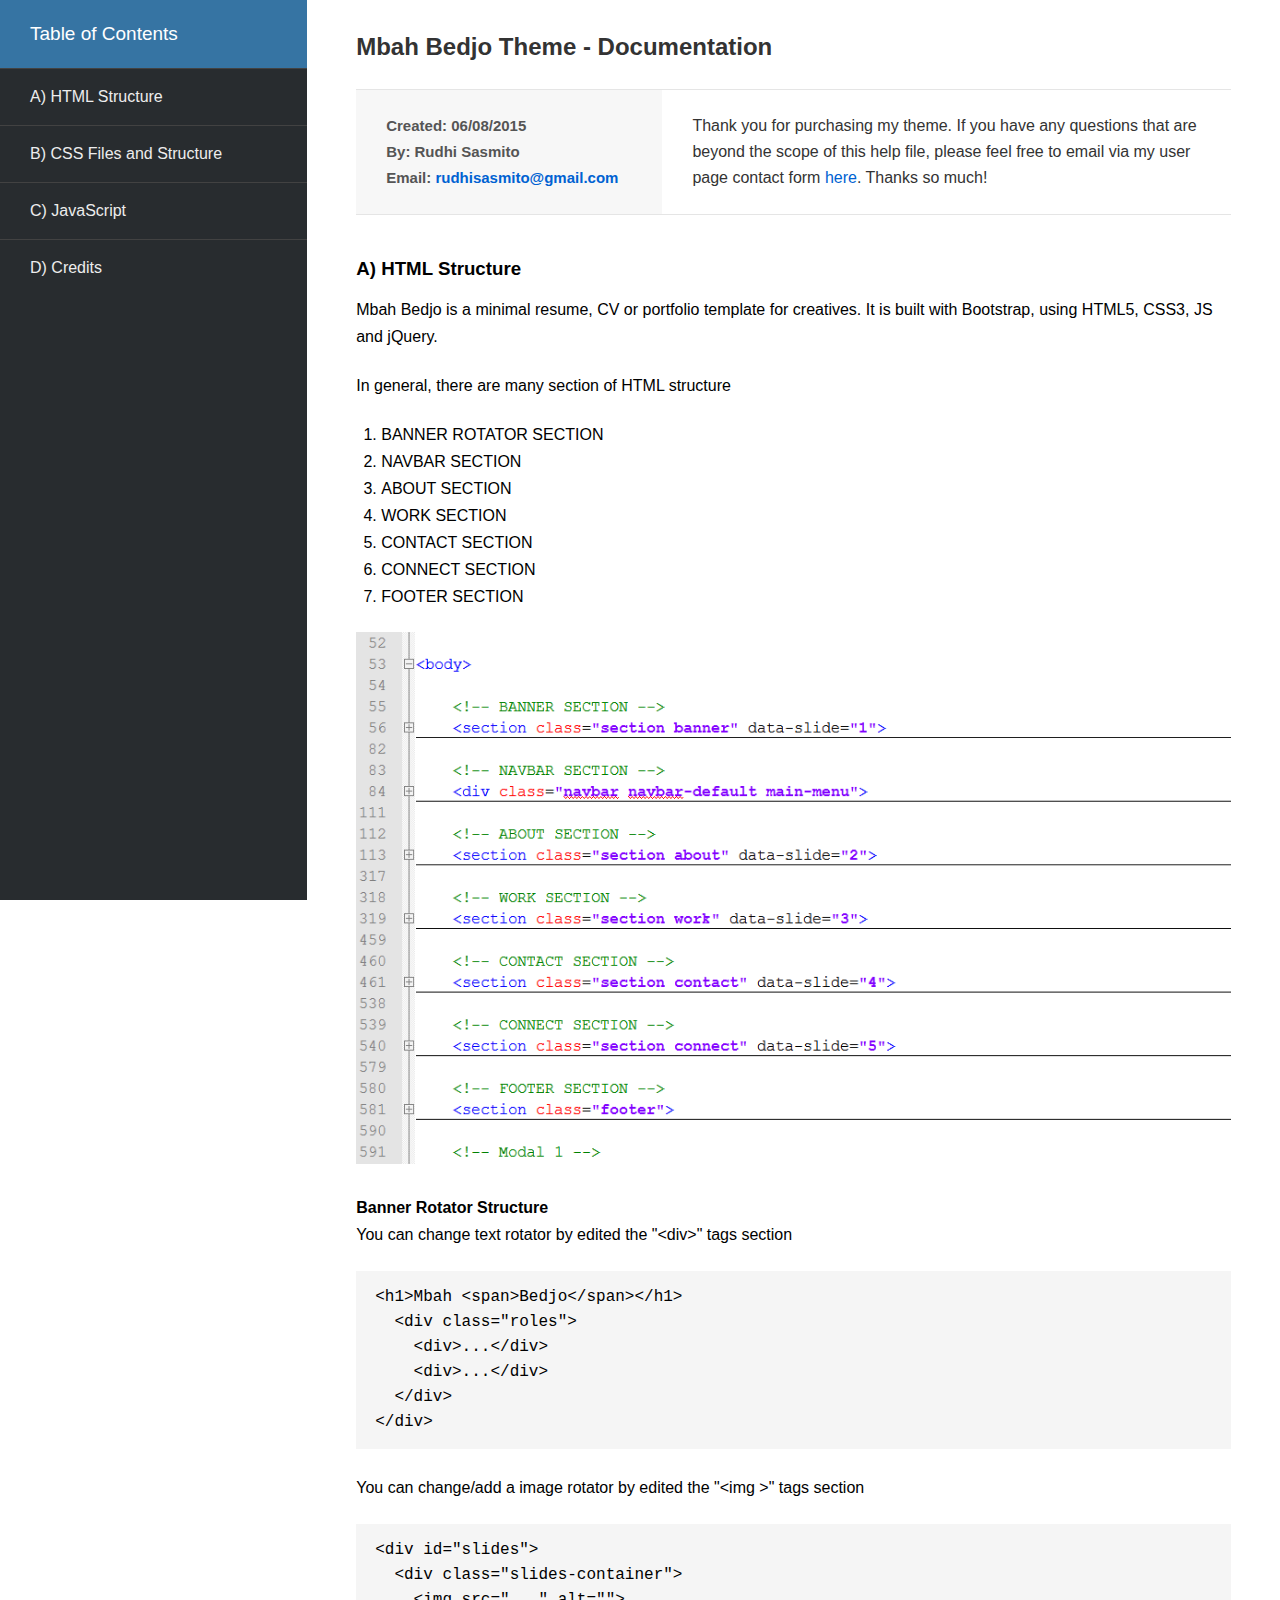
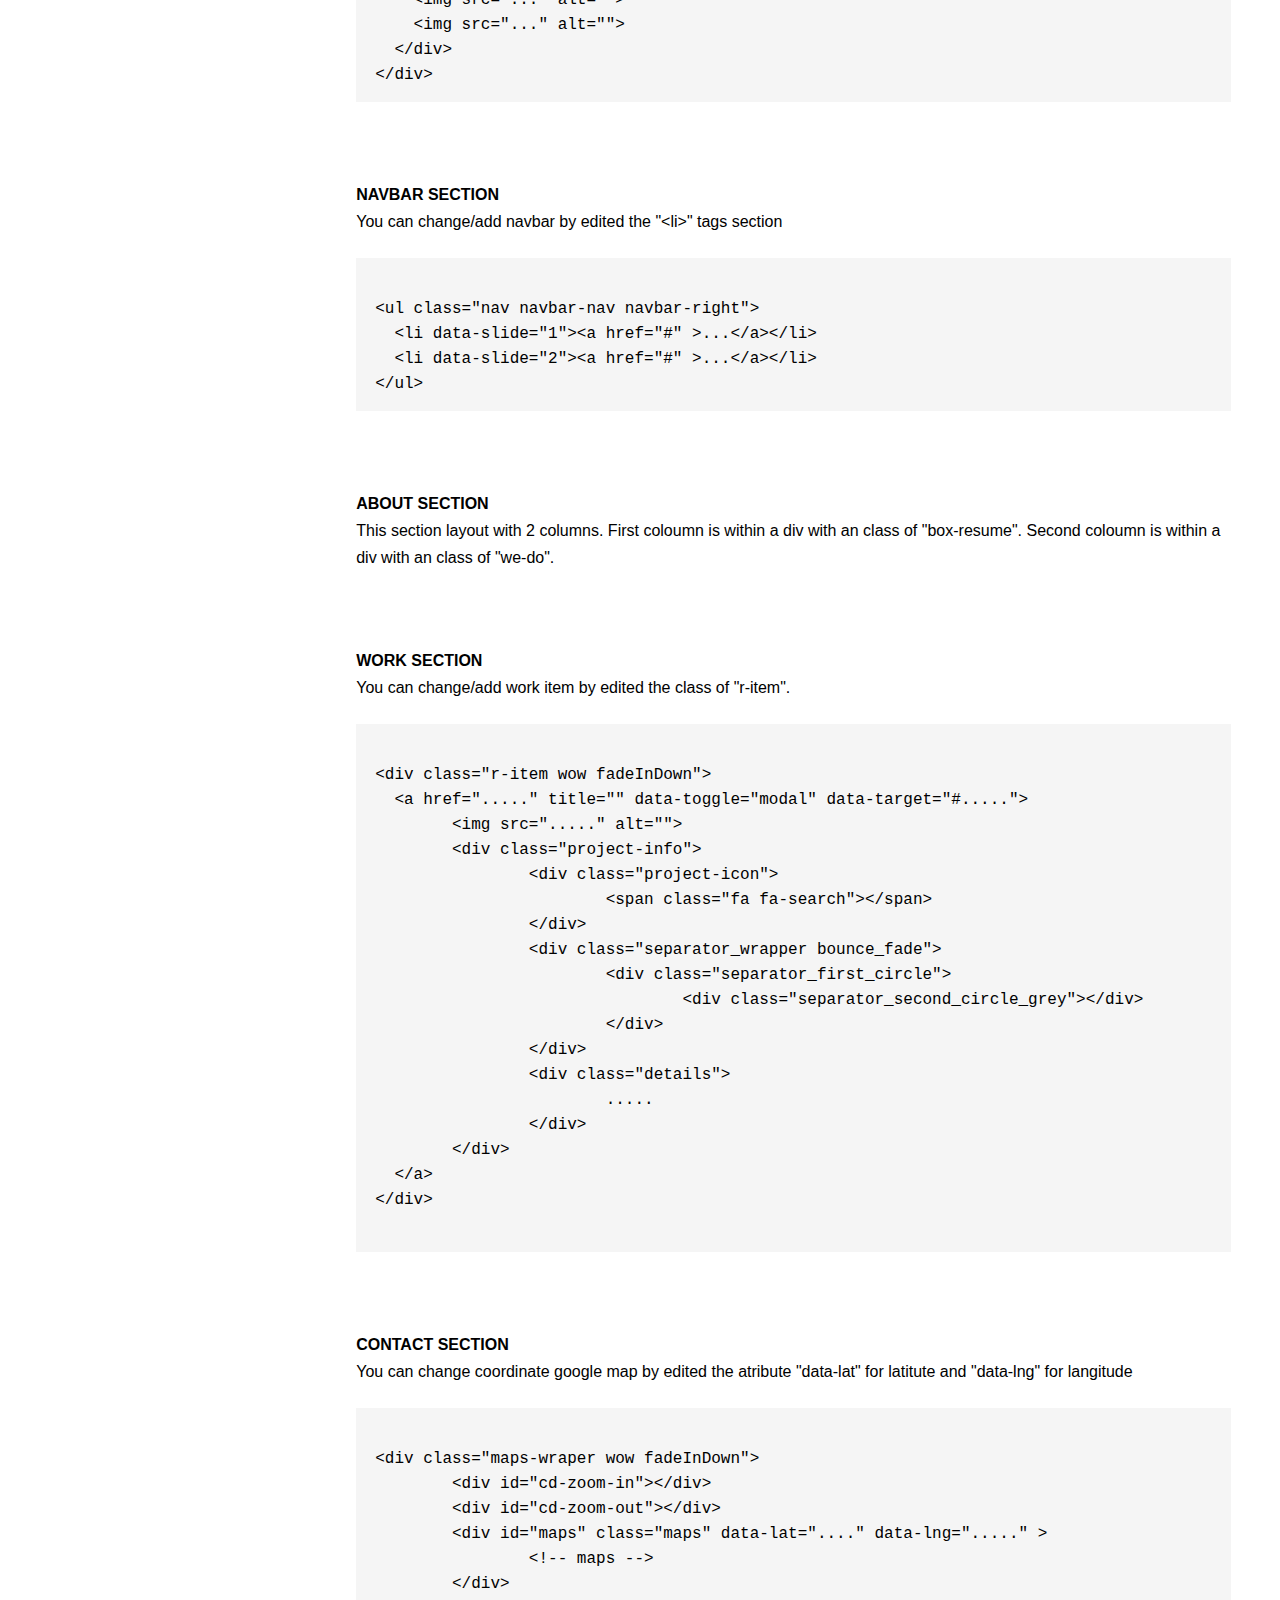
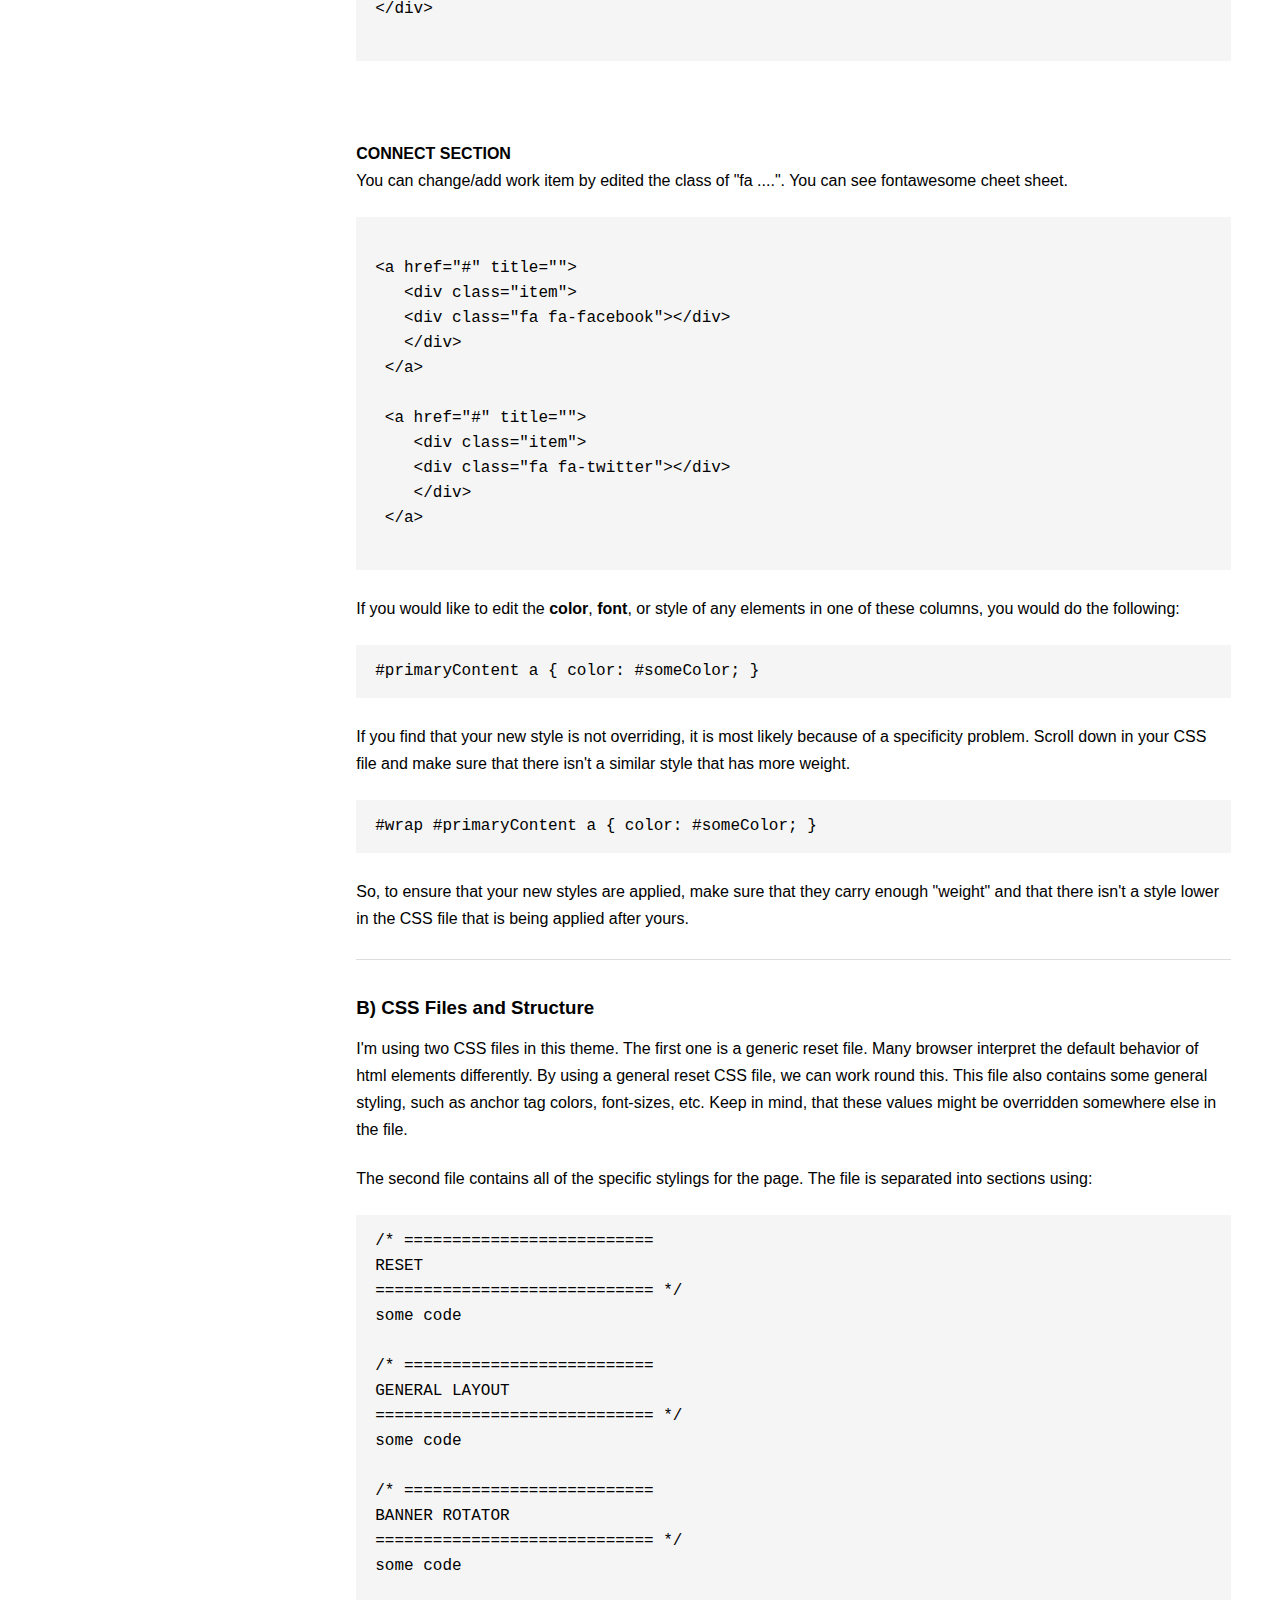
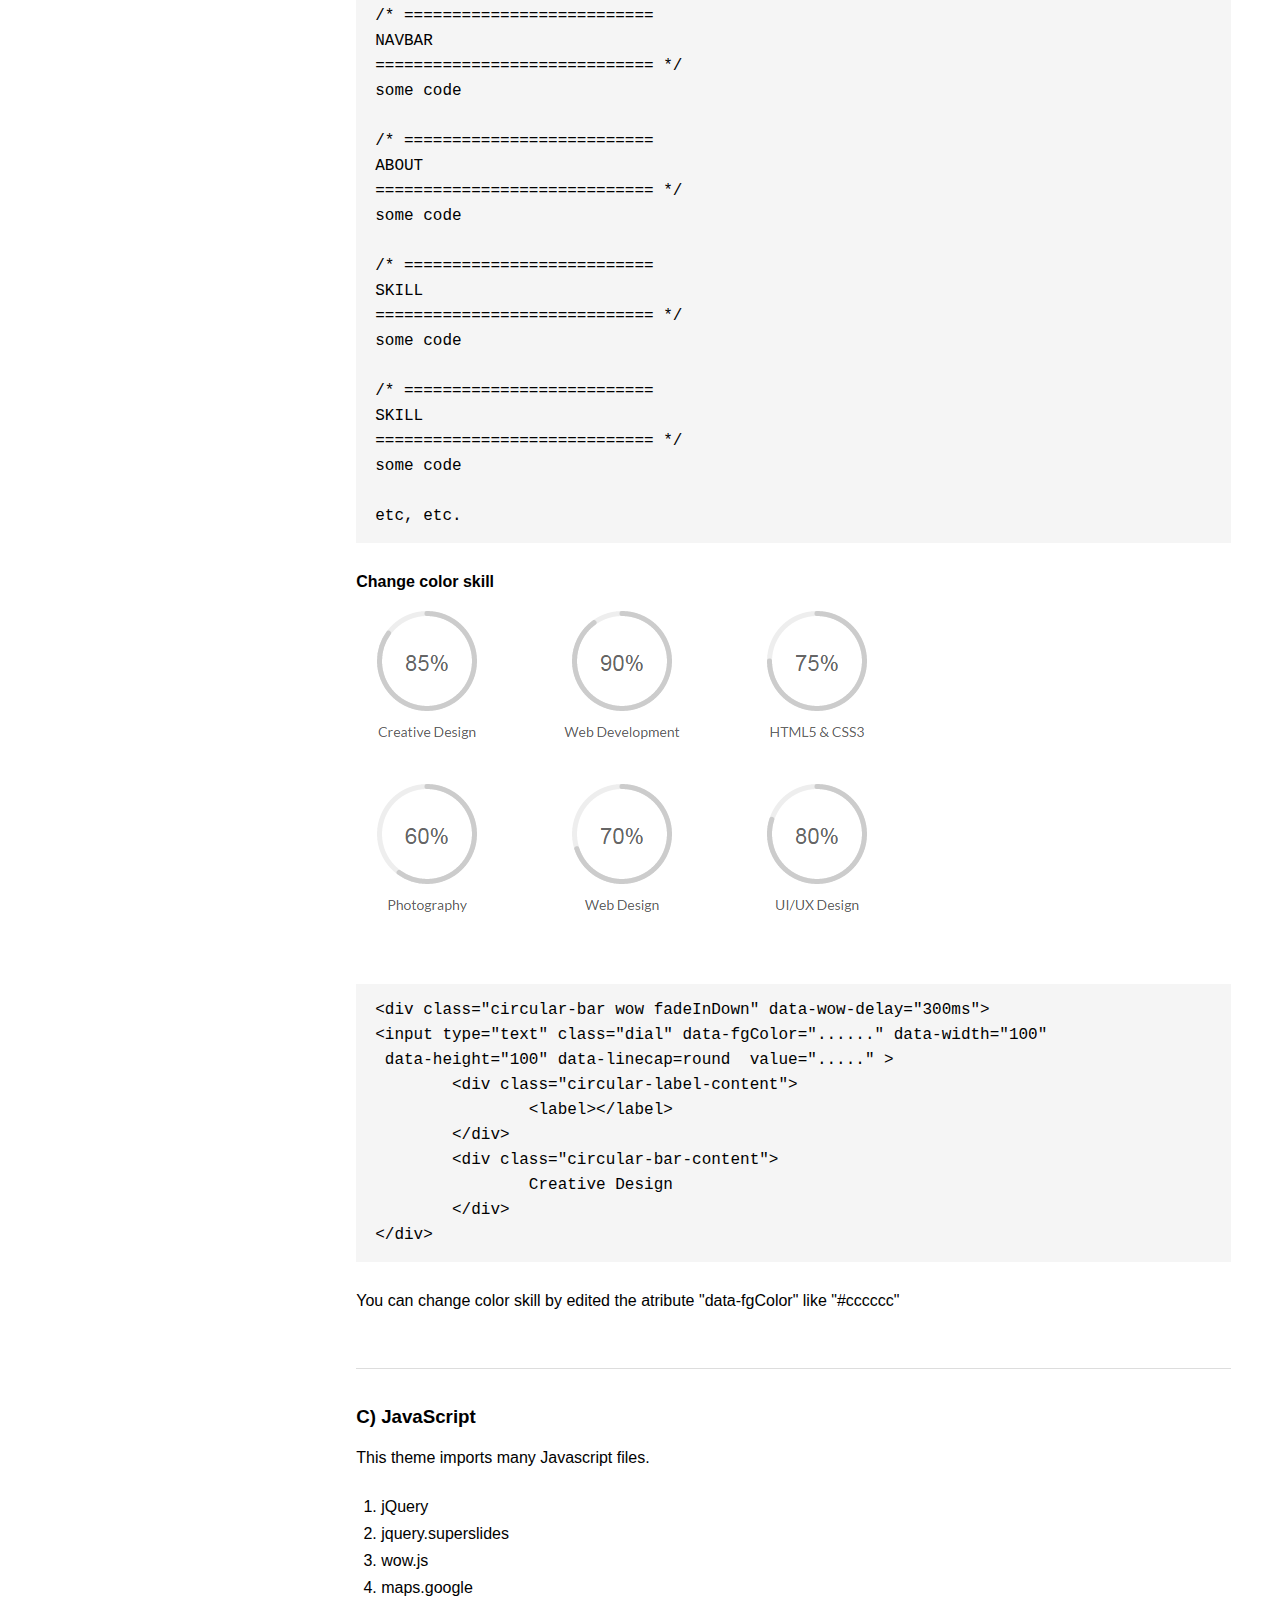
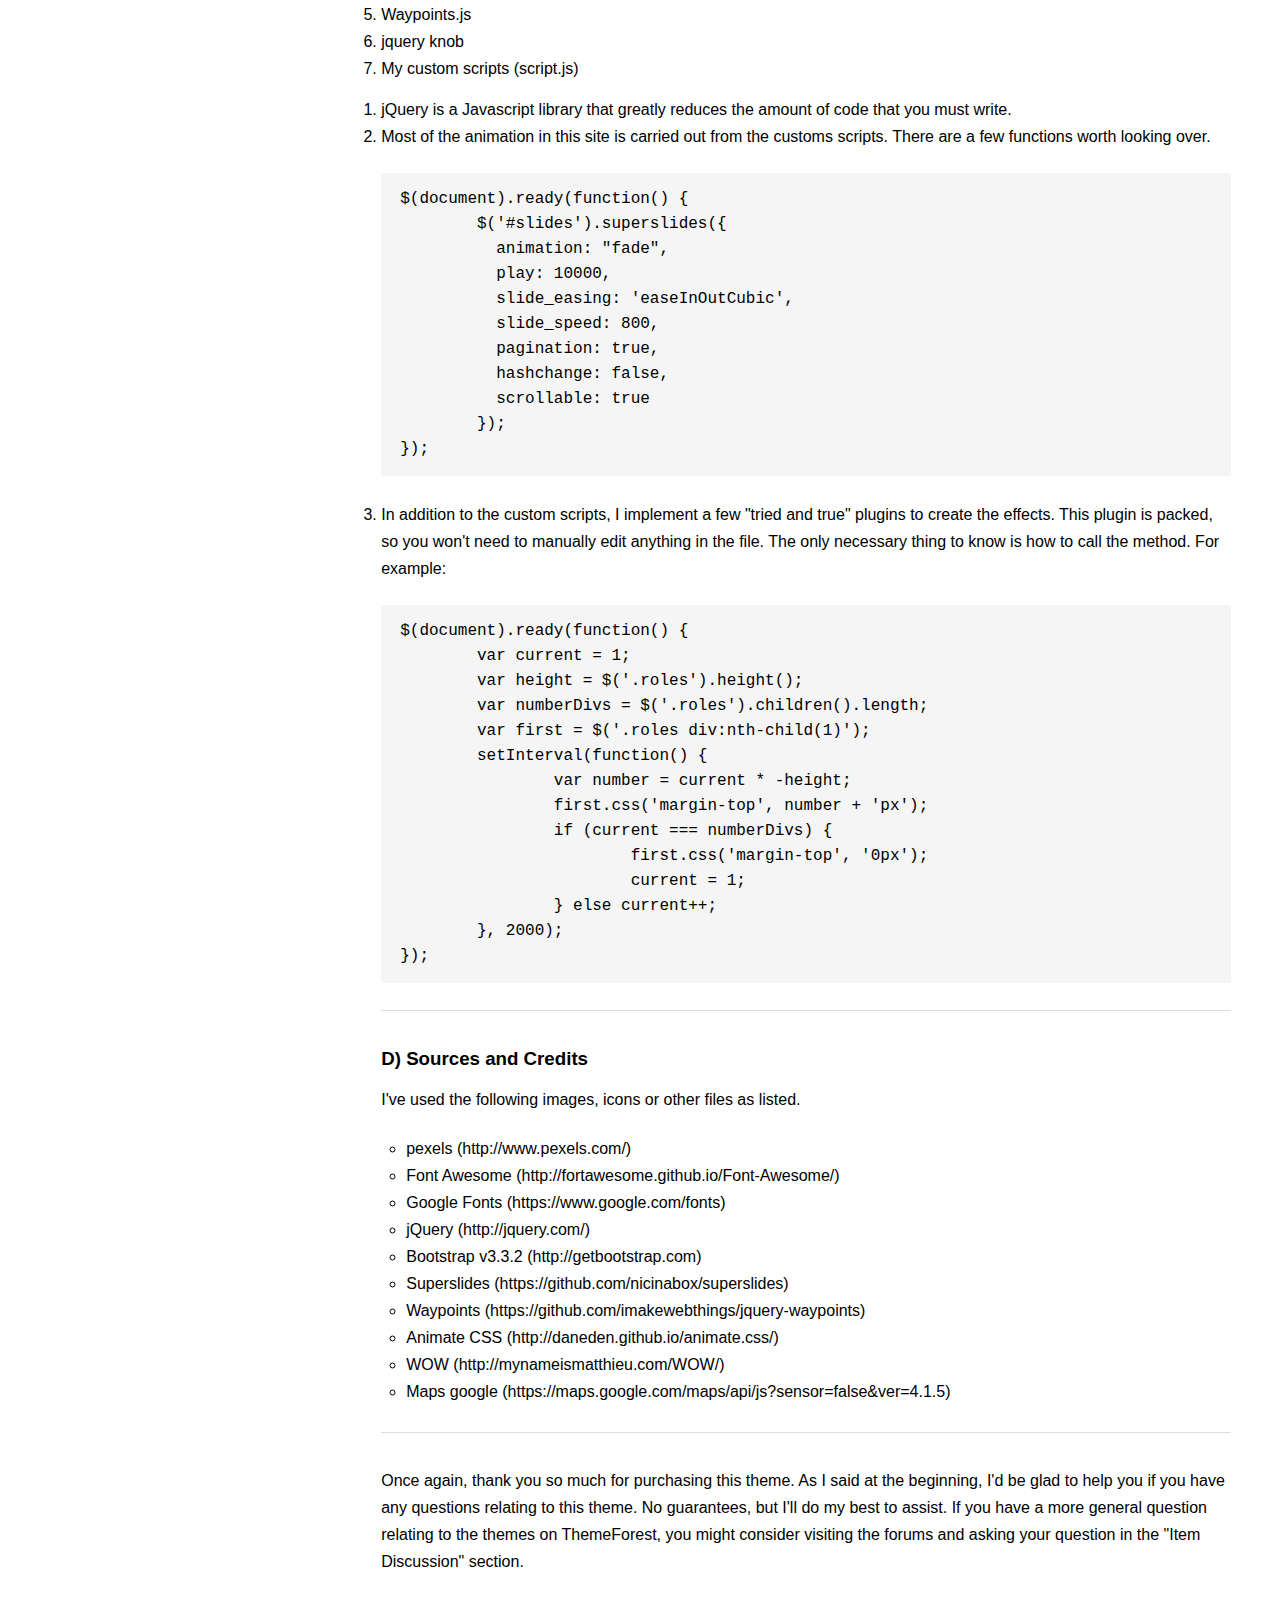
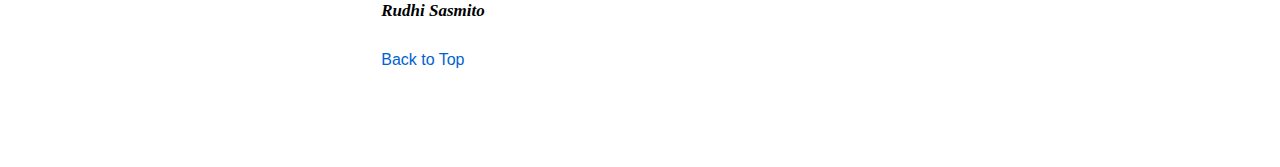
<file: documentation/index.html>
<!DOCTYPE html>
<html lang="en">
<head>
	<meta charset="utf-8" />
	<title>Mbah Bedjo - Documentation</title>
    <meta name="viewport" content="width=device-width, initial-scale=1.0">
	<!-- <link rel="stylesheet" type="text/css" href="assets/css/docs.min.css" /> -->
	<link rel="stylesheet" type="text/css" href="assets/css/style.css" />
</head>

<body>
	<div id="theme-wrapper">
		<!-- NAVIGATION -->
		<div id="theme-navigation">
			<div id="theme-navigation-body">
				<div id="theme-navigation-heading">
					<div id="theme-navigation-title">Table of Contents</div>
					<div class="hidden"><a href="#">Menu</a></div>
					<div class="clearfix"></div>
				</div>
				<div id="theme-navigation-list">
					<ul>
						<li><a href="#docA">A) HTML Structure</a></li>
						<li><a href="#docB">B) CSS Files and Structure</a></li>
						<li><a href="#docC">C) JavaScript</a></li>
						<li><a href="#credits">D) Credits</a></li>
					</ul>
				</div>
			</div>
		</div>
		<!-- NAVIGATION -->

		<!-- CONTENT -->
		<div id="theme-content">
			<div id="theme-content-heading">Mbah Bedjo Theme - Documentation</div>
			<div id="theme-content-info">
				<div id="theme-content-info-created">
					<div id="theme-content-info-created-body">
						Created: 06/08/2015<br />
						By: Rudhi Sasmito<br />
						Email: <a href="mailto:rudhisasmito@gmail.com">rudhisasmito@gmail.com</a>
					</div>
				</div>
				<div id="theme-content-info-description">
					<div id="theme-content-info-description-body">
						Thank you for purchasing my theme. If you have any questions that are beyond the scope of this help file, please feel free to email via my user page contact form <a href="http://themeforest.net/user/rudhisasmito">here</a>. Thanks so much!
					</div>
				</div>
			</div>

			<div id="theme-content-body">
				<h3 id="docA">A) HTML Structure</h3>
				<p>Mbah Bedjo is a minimal resume, CV or portfolio template for creatives. It is built with Bootstrap, using HTML5, CSS3, JS and jQuery.</p>
				<p>
					In general, there are many section of HTML structure 
					<ol>
						<li>BANNER ROTATOR SECTION</li>
						<li>NAVBAR SECTION</li>
						<li>ABOUT SECTION</li>
						<li>WORK SECTION</li>
						<li>CONTACT SECTION</li>
						<li>CONNECT SECTION</li>
						<li>FOOTER SECTION</li>
					</ol>
					
				</p>
				<p><img src="assets/images/img-1.PNG" /></p>

				
<h4>Banner Rotator Structure</h4>
<p>You can change text rotator by edited the "&lt;div&gt;" tags section</p>			
<pre>
<span>&lt;h1>Mbah &lt;span&gt;Bedjo&lt;/span&gt;&lt;/h1&gt;</span>
  <span>&lt;div class="roles"&gt;</span>
    <span>&lt;div&gt;...&lt;/div&gt;</span>
    <span>&lt;div&gt;...&lt;/div&gt;</span>
  <span>&lt;/div&gt;</span>
<span>&lt;/div&gt;</span>
</pre>

<p>You can change/add a image rotator by edited the "&lt;img &gt;" tags section</p>
<pre>
<span>&lt;div id="slides"&gt;</span>
  <span>&lt;div class="slides-container"&gt;</span>
    <span>&lt;img src="..." alt=""&gt;</span>
    <span>&lt;img src="..." alt=""&gt;</span>
  <span>&lt;/div&gt;</span>
<span>&lt;/div&gt;</span>
</pre>

<br /><br />
<h4>NAVBAR SECTION</h4>
<p>You can change/add navbar by edited the "&lt;li&gt;" tags section</p>	
		
<pre>

<span>&lt;ul class="nav navbar-nav navbar-right">
  <span>&lt;li data-slide="1"&gt;&lt;a href="#" >...&lt;/a&gt;&lt;/li></span>
  <span>&lt;li data-slide="2"&gt;&lt;a href="#" >...&lt;/a&gt;&lt;/li></span>
<span>&lt;/ul>
</pre>


<br /><br />
<h4>ABOUT SECTION</h4>
<p>This section layout with 2 columns. First coloumn is within a div with an class of "box-resume". Second coloumn is within a div with an class of "we-do".</p>	


<br /><br />
<h4>WORK SECTION</h4>
<p>You can change/add work item by edited the class of "r-item".</p>	
		
<pre>

<span>&lt;div class="r-item wow fadeInDown"></span>
<span>  &lt;a href="....." title="" data-toggle="modal" data-target="#....."></span>
<span>	&lt;img src="....." alt=""></span>
<span>	&lt;div class="project-info"></span>
<span>		&lt;div class="project-icon"></span>
<span>			&lt;span class="fa fa-search">&lt;/span></span>
<span>		&lt;/div></span>
<span>		&lt;div class="separator_wrapper bounce_fade"></span>
<span>			&lt;div class="separator_first_circle"></span>
<span>				&lt;div class="separator_second_circle_grey">&lt;/div></span>
<span>			&lt;/div></span>
<span>		&lt;/div></span>
<span>		&lt;div class="details"></span>
<span>			.....</span>
<span>		&lt;/div></span>
<span>	&lt;/div></span>
<span>  &lt;/a></span>
<span>&lt;/div></span>

</pre>



<br /><br />
<h4>CONTACT SECTION</h4>
<p>You can change coordinate google map by edited the atribute "data-lat" for latitute and "data-lng" for langitude</p>	
		
<pre>

<span>&lt;div class="maps-wraper wow fadeInDown"></span>
	<span>&lt;div id="cd-zoom-in">&lt;/div></span>
	<span>&lt;div id="cd-zoom-out">&lt;/div></span>
	<span>&lt;div id="maps" class="maps" data-lat="...." data-lng="....." ></span>
		<span>&lt;!-- maps --></span>
	<span>&lt;/div></span>
<span>&lt;/div></span>

</pre>

<br /><br />
<h4>CONNECT SECTION</h4>
<p>You can change/add work item by edited the class of "fa ....". You can see fontawesome cheet sheet.</p>	
		
<pre>

<span>&lt;a href="#" title=""></span>
  <span> &lt;div class="item"></span>
  <span> &lt;div class="fa fa-facebook">&lt;/div></span>
  <span> &lt;/div></span>
<span> &lt;/a></span>

<span> &lt;a href="#" title=""></span>
   <span> &lt;div class="item"></span>
   <span> &lt;div class="fa fa-twitter">&lt;/div></span>
   <span> &lt;/div></span>
<span> &lt;/a></span>

</pre>

				<p>
					If you would like to edit the <strong>color</strong>, <strong>font</strong>, or style of any elements in one of these columns, you would do the following:
				</p>

				<pre>#primaryContent a { color: #someColor; }</pre>

				<p>
					If you find that your new style is not overriding, it is most likely because of a specificity problem. Scroll down in your CSS file and make sure that there isn't a similar style that has more weight.
				</p>

				<pre>#wrap #primaryContent a { color: #someColor; }</pre>

				<p>So, to ensure that your new styles are applied, make sure that they carry enough "weight" and that there isn't a style lower in the CSS file that is being applied after yours.</p> 

				<hr />

				<h3 id="docB">B) CSS Files and Structure</h3>
				<p>
					I'm using two CSS files in this theme. The first one is a generic reset file. Many browser interpret the default behavior of html elements differently. By using a general reset CSS file, we can work round this. This file also contains some general styling, such as anchor tag colors, font-sizes, etc. Keep in mind, that these values might be overridden somewhere else in the file.
				</p>

				<p>The second file contains all of the specific stylings for the page. The file is separated into sections using:</p>  

<pre>
/* ==========================
RESET
============================= */
some code

/* ==========================
GENERAL LAYOUT
============================= */
some code

/* ==========================
BANNER ROTATOR
============================= */
some code
	
/* ==========================
NAVBAR
============================= */
some code
	
/* ==========================
ABOUT
============================= */
some code	

/* ==========================
SKILL
============================= */
some code

/* ==========================
SKILL
============================= */
some code
	
etc, etc.</pre>
		
			<h4>Change color skill</h4>	
			<p><img src="assets/images/img-2.PNG"></p>
				
<pre>
<span>&lt;div class="circular-bar wow fadeInDown" data-wow-delay="300ms"></span>
<span>&lt;input type="text" class="dial" data-fgColor="......" data-width="100"
 data-height="100" data-linecap=round  value="....." ></span>
	<span>&lt;div class="circular-label-content">
	<span>	&lt;label>&lt;/label>
	<span>&lt;/div>
	<span>&lt;div class="circular-bar-content">
	<span>	Creative Design
	<span>&lt;/div>
<span>&lt;/div> 	</span>
</pre>
You can change color skill by edited the atribute "data-fgColor" like "#cccccc"
<br /><br />
				<hr />

				<h3 id="docC">C) JavaScript</h3>
				<p>This theme imports many Javascript files.</p>
		
				<ol>
					<li>jQuery</li>
					<li>jquery.superslides</li>
					<li>wow.js</li>
					<li>maps.google</li>
					<li>Waypoints.js</li>
					<li>jquery knob</li>
					<li>My custom scripts (script.js)</li>
				</ol>
		  
				<ol>
					<li>jQuery is a Javascript library that greatly reduces the amount of code that you must write.</li>
					<li>
						Most of the animation in this site is carried out from the customs scripts. There are a few functions worth looking over.
<pre>
$(document).ready(function() {
	$('#slides').superslides({
	  animation: "fade",
	  play: 10000,
	  slide_easing: 'easeInOutCubic',
	  slide_speed: 800,
	  pagination: true,
	  hashchange: false,
	  scrollable: true
	});
});
</pre>
					</li>
					<li>
						In addition to the custom scripts, I implement a few "tried and true" plugins to create the effects. This plugin is packed, so you won't need to manually edit anything in the file. The only necessary thing to know is how to call the method. For example:
<pre>
$(document).ready(function() {
	var current = 1; 
	var height = $('.roles').height(); 
	var numberDivs = $('.roles').children().length; 
	var first = $('.roles div:nth-child(1)'); 
	setInterval(function() {
		var number = current * -height;
		first.css('margin-top', number + 'px');
		if (current === numberDivs) {
			first.css('margin-top', '0px');
			current = 1;
		} else current++;
	}, 2000);
});
</pre>



				<hr />

				

				<h3 id="credits">D) Sources and Credits</h3>
		
				<p>I've used the following images, icons or other files as listed.
				
				<ul>
					<li>pexels (http://www.pexels.com/)</li>
					<li>Font Awesome (http://fortawesome.github.io/Font-Awesome/)</li>
					<li>Google Fonts (https://www.google.com/fonts)</li>
					<li>jQuery (http://jquery.com/)</li>
					<li>Bootstrap v3.3.2 (http://getbootstrap.com)</li>
					<li>Superslides (https://github.com/nicinabox/superslides)</li>
					<li>Waypoints (https://github.com/imakewebthings/jquery-waypoints)</li>
					<li>Animate CSS (http://daneden.github.io/animate.css/)</li>
					<li>WOW (http://mynameismatthieu.com/WOW/)</li>
					<li>Maps google (https://maps.google.com/maps/api/js?sensor=false&#038;ver=4.1.5)</li>
				</ul>
				<hr />


				<p>Once again, thank you so much for purchasing this theme. As I said at the beginning, I'd be glad to help you if you have any questions relating to this theme. No guarantees, but I'll do my best to assist. If you have a more general question relating to the themes on ThemeForest, you might consider visiting the forums and asking your question in the "Item Discussion" section.</p> 

				<p class="append-bottom">Rudhi Sasmito</p>

				<a href="#">Back to Top</a>

				<hr class="space" />

			</div>
		</div>
		<!-- CONTENT -->
	</div>

	<!-- JS -->
	<script type="text/javascript" src="assets/js/jquery.js"></script>
	<script type="text/javascript" src="assets/js/index.js"></script>
</body>
</html>
</file>
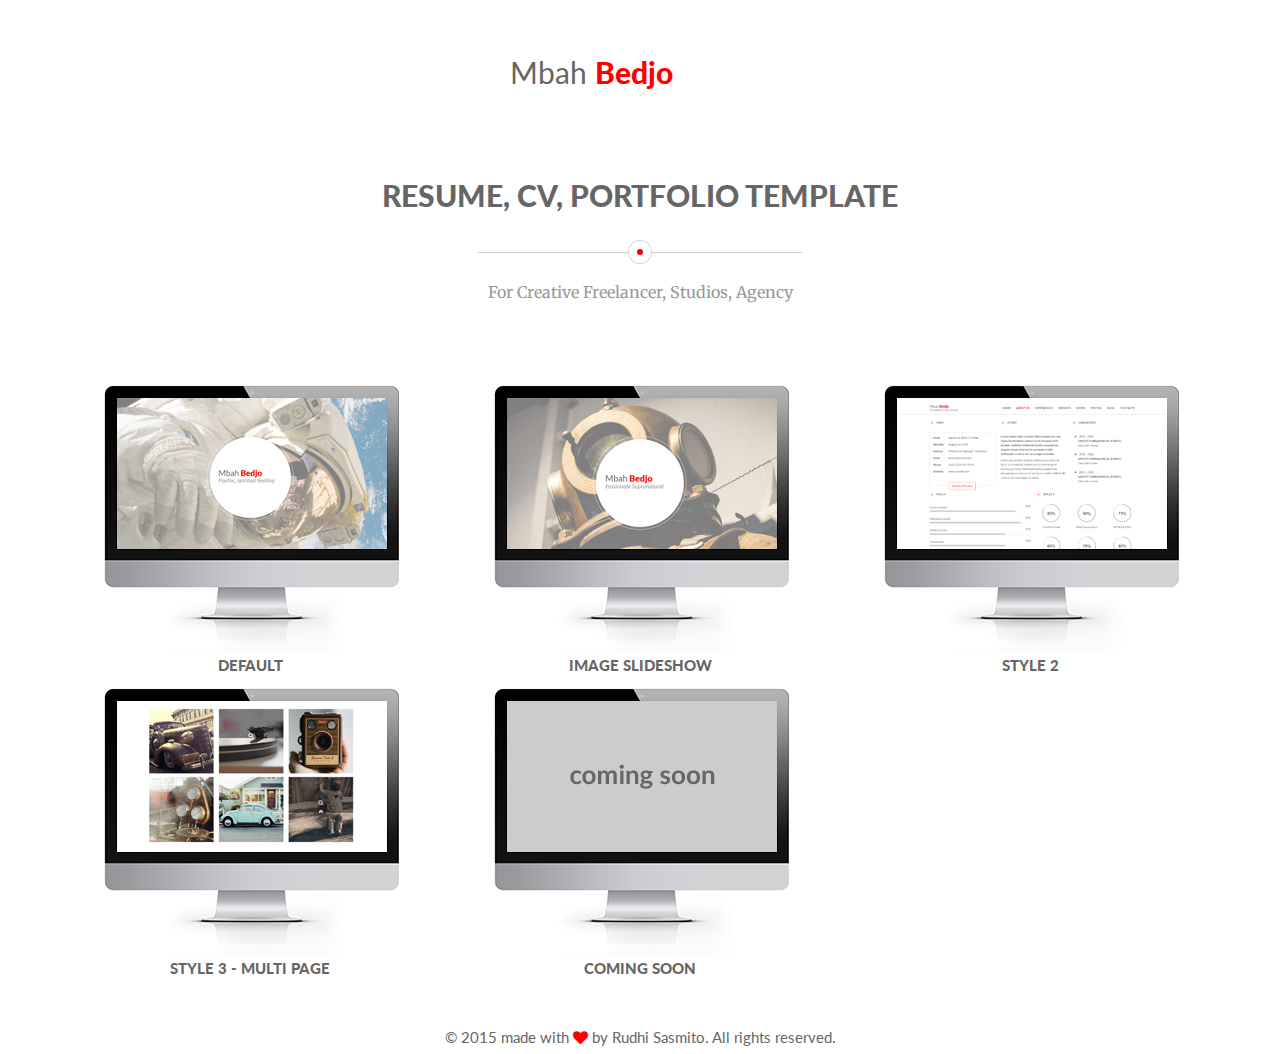
<file: html/index.html>
<!DOCTYPE html>
<html lang="en">
  <head>
    <!-- Basic Page Needs
    ================================================== -->
    <meta charset="utf-8">
    <!--[if IE]><meta http-equiv="x-ua-compatible" content="IE=9" /><![endif]-->
    <meta name="viewport" content="width=device-width, initial-scale=1">
    <title>Mbah Bedjo | Resume, CV, Portfolio Template</title>
    <meta name="description" content="Mbah Bedjo - Resume, CV, Portfolio Template. It is built using bootstrap 3.3.2 framework, works totally responsive, easy to customise, well commented codes and seo friendly.">
    <meta name="keywords" content="resume, cv, portfolio, bootstrap">
    <meta name="author" content="rudhisasmito.com"> 
	
	<!-- ==============================================
	Favicons
	=============================================== -->
	<link rel="shortcut icon" href="images/favicon.png">
	<link rel="apple-touch-icon" href="images/apple-touch-icon.png">
	<link rel="apple-touch-icon" sizes="72x72" href="images/apple-touch-icon-72x72.png">
	<link rel="apple-touch-icon" sizes="114x114" href="images/apple-touch-icon-114x114.png">
	
	
	<!-- ==============================================
	Stylesheet
	=============================================== -->
	<link rel="stylesheet" type="text/css" href="css/bootstrap.css" />
	<link rel="stylesheet" type="text/css" href="css/font-awesome.min.css">
	<link rel="stylesheet" type="text/css" href="css/animate.css" />
	<link rel="stylesheet" type="text/css" href="css/superslides.css">
	
	<!-- ==============================================
	Google Fonts
	=============================================== -->
	<link href='http://fonts.googleapis.com/css?family=Lato:400,700,900' rel='stylesheet' type='text/css'>
	<link href='http://fonts.googleapis.com/css?family=Merriweather:400,300italic' rel='stylesheet' type='text/css'>
	
	
	<!-- Custom Stylesheet -->
	<link rel="stylesheet" type="text/css" href="css/style.css" />
    
    <script type="text/javascript" src="js/modernizr.min.js"></script>
	
	<!--[if lt IE 9]>
		<script src="https://oss.maxcdn.com/libs/html5shiv/3.7.0/html5shiv.js"></script>
		<script src="https://oss.maxcdn.com/libs/respond.js/1.4.2/respond.min.js"></script>
    <![endif]-->
	


</head>

<body>
	
	<section class="section splash">
		
		<div class="container">
			<div class="row">
				<div class="col-xs-12 col-sm-12 col-md-12 col-lg-12">
				
					<div class="wrap-splash">
						<div class="splash-container">
						<div class="logo">
							<h2>Mbah <span>Bedjo</span></h2>
						</div>
						</div>
					</div>
				
					<div class="title">
						<h1 class="title-section wow fadeInDown">Resume, CV, Portfolio Template</h1>
						<div class="separator_wrapper wow fadeIn">
							<div class="separator_first_circle">
								<div class="separator_second_circle_grey"></div>
							</div>
						</div>
						<p class="subtitle wow fadeInDown">
							For Creative Freelancer, Studios, Agency
						</p>
					</div>

				</div>
				<div class="clearfix"></div>
				
				<div class="list-style">
					<div class="col-xs-12 col-sm-4 col-md-4 col-lg-4">
						<div class="item">
							<a href="index-default.html" title="">
								<div class="gambar">
									<img src="images/thumb-style-1.png" alt="" />
								</div>
								<h3>Default</h3>
							</a>
						</div>
					</div>
					<div class="col-xs-12 col-sm-4 col-md-4 col-lg-4">
						<div class="item">
							<a href="index-slide.html" title="">
								<div class="gambar">
									<img src="images/thumb-style-2.png" alt="" />
								</div>
								<h3>Image Slideshow</h3>
							</a>
						</div>
					</div>
					<div class="col-xs-12 col-sm-4 col-md-4 col-lg-4">
						<div class="item">
							<a href="index-2.html" title="">
								<div class="gambar">
									<img src="images/thumb-style-3.png" alt="" />
								</div>
								<h3>Style 2</h3>
							</a>
						</div>
					</div>
					<div class="col-xs-12 col-sm-4 col-md-4 col-lg-4">
						<div class="item">
							<a href="index-3.html" title="">
								<div class="gambar">
									<img src="images/thumb-style-4.png" alt="" />
								</div>
								<h3>Style 3 - Multi Page</h3>
							</a>
						</div>
					</div>
					<div class="col-xs-12 col-sm-4 col-md-4 col-lg-4">
						<div class="item">
							<a href="#" title="">
								<div class="gambar">
									<img src="images/thumb-style-coming.png" alt="" />
								</div>
								<h3>Coming Soon</h3>
							</a>
						</div>
					</div>
					
					
				</div>
				
				
			</div>
		</div>
		
	</section>
	
	<section class="footer">
		<div class="container">
			<div class="row">
				<div class="col-xs-12 col-sm-12 col-md-12 col-lg-12">
					<p class="ftex">&copy; 2015 made with <span class="fa fa-heart"></span> by Rudhi Sasmito. All rights reserved.</p> 
				</div>
			</div>
		</div>
	</section>
	
	
	<script type="text/javascript" src="js/jquery.min.js"></script>
	<script type="text/javascript" src="js/waypoints.min.js"></script>
	<script type="text/javascript" src="js/jquery.superslides.js"></script>
	<script type="text/javascript" src="js/wow.min.js"></script>
	<script type='text/javascript' src='https://maps.google.com/maps/api/js?sensor=false&#038;ver=4.1.5'></script>
	<script type="text/javascript" src="js/bootstrap.min.js"></script>
	<script type="text/javascript" src="js/script.js"></script>
	
	
</body>
</html>
</file>
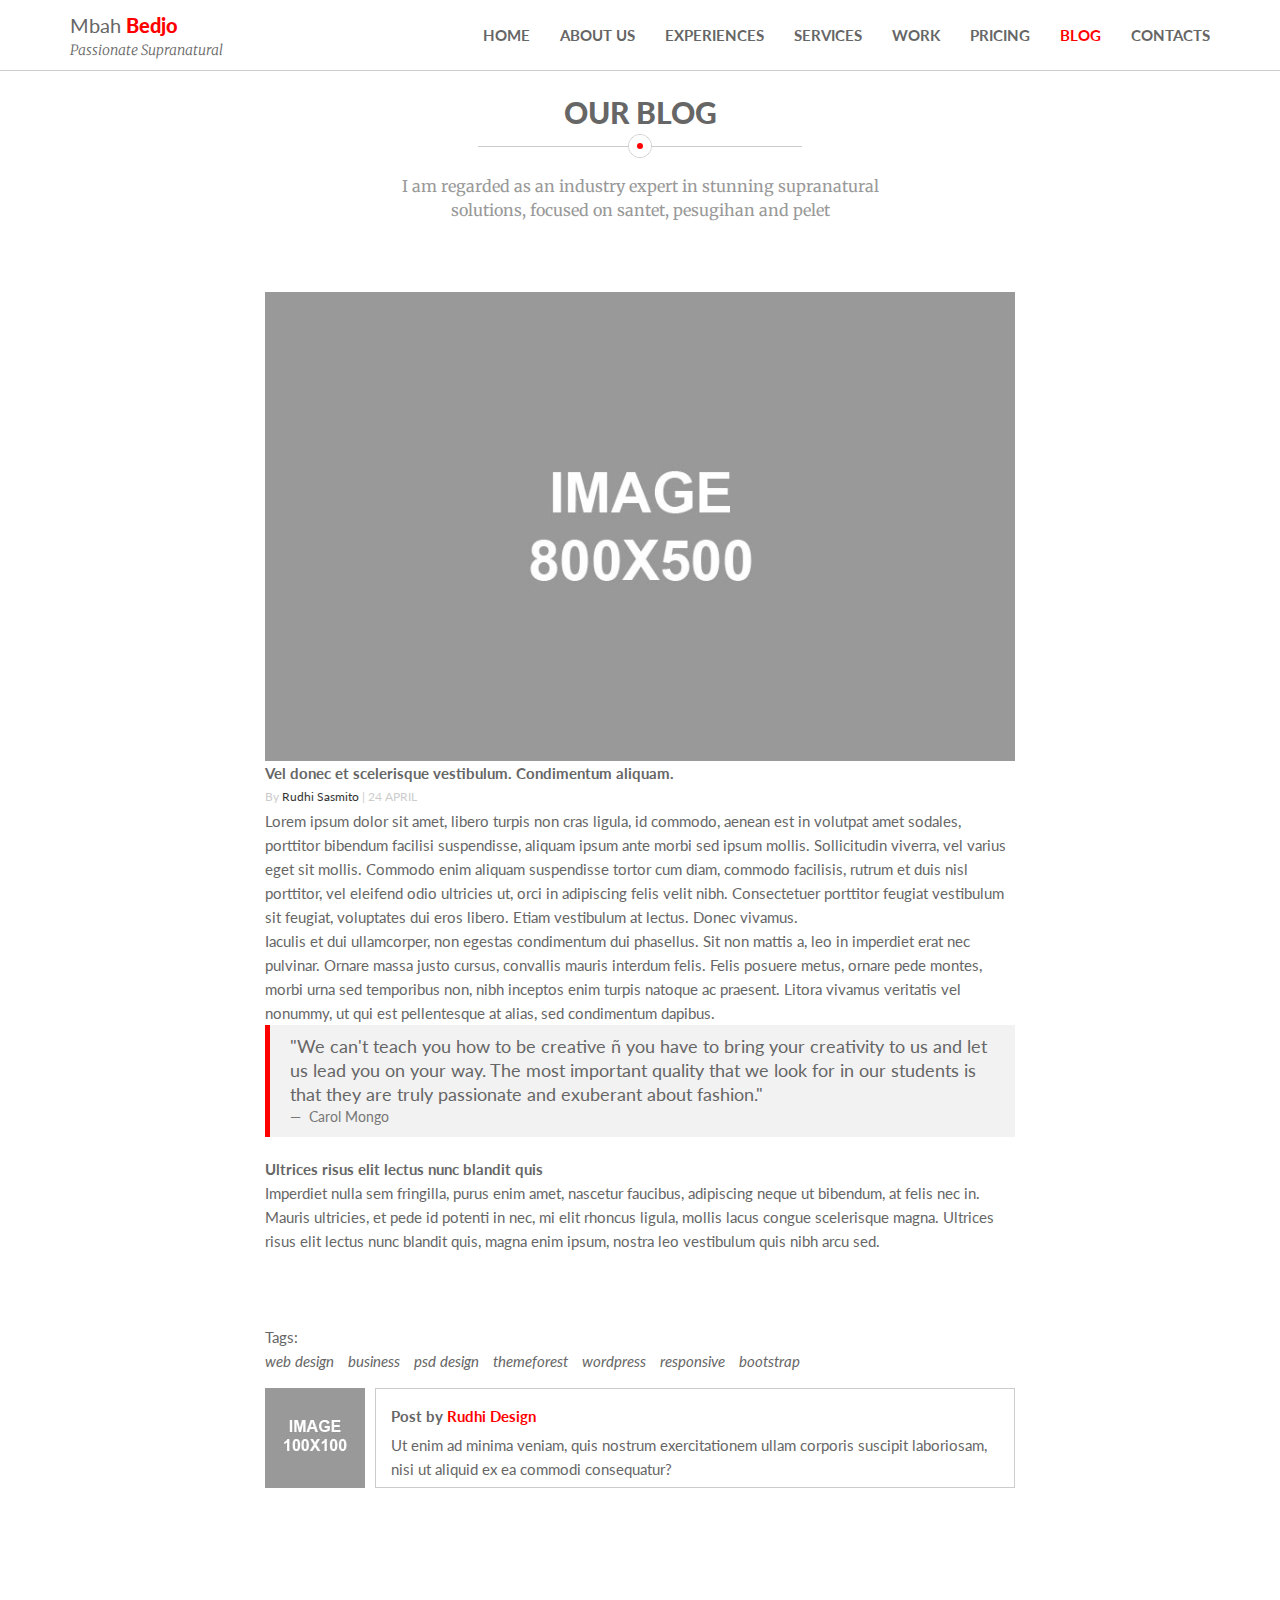
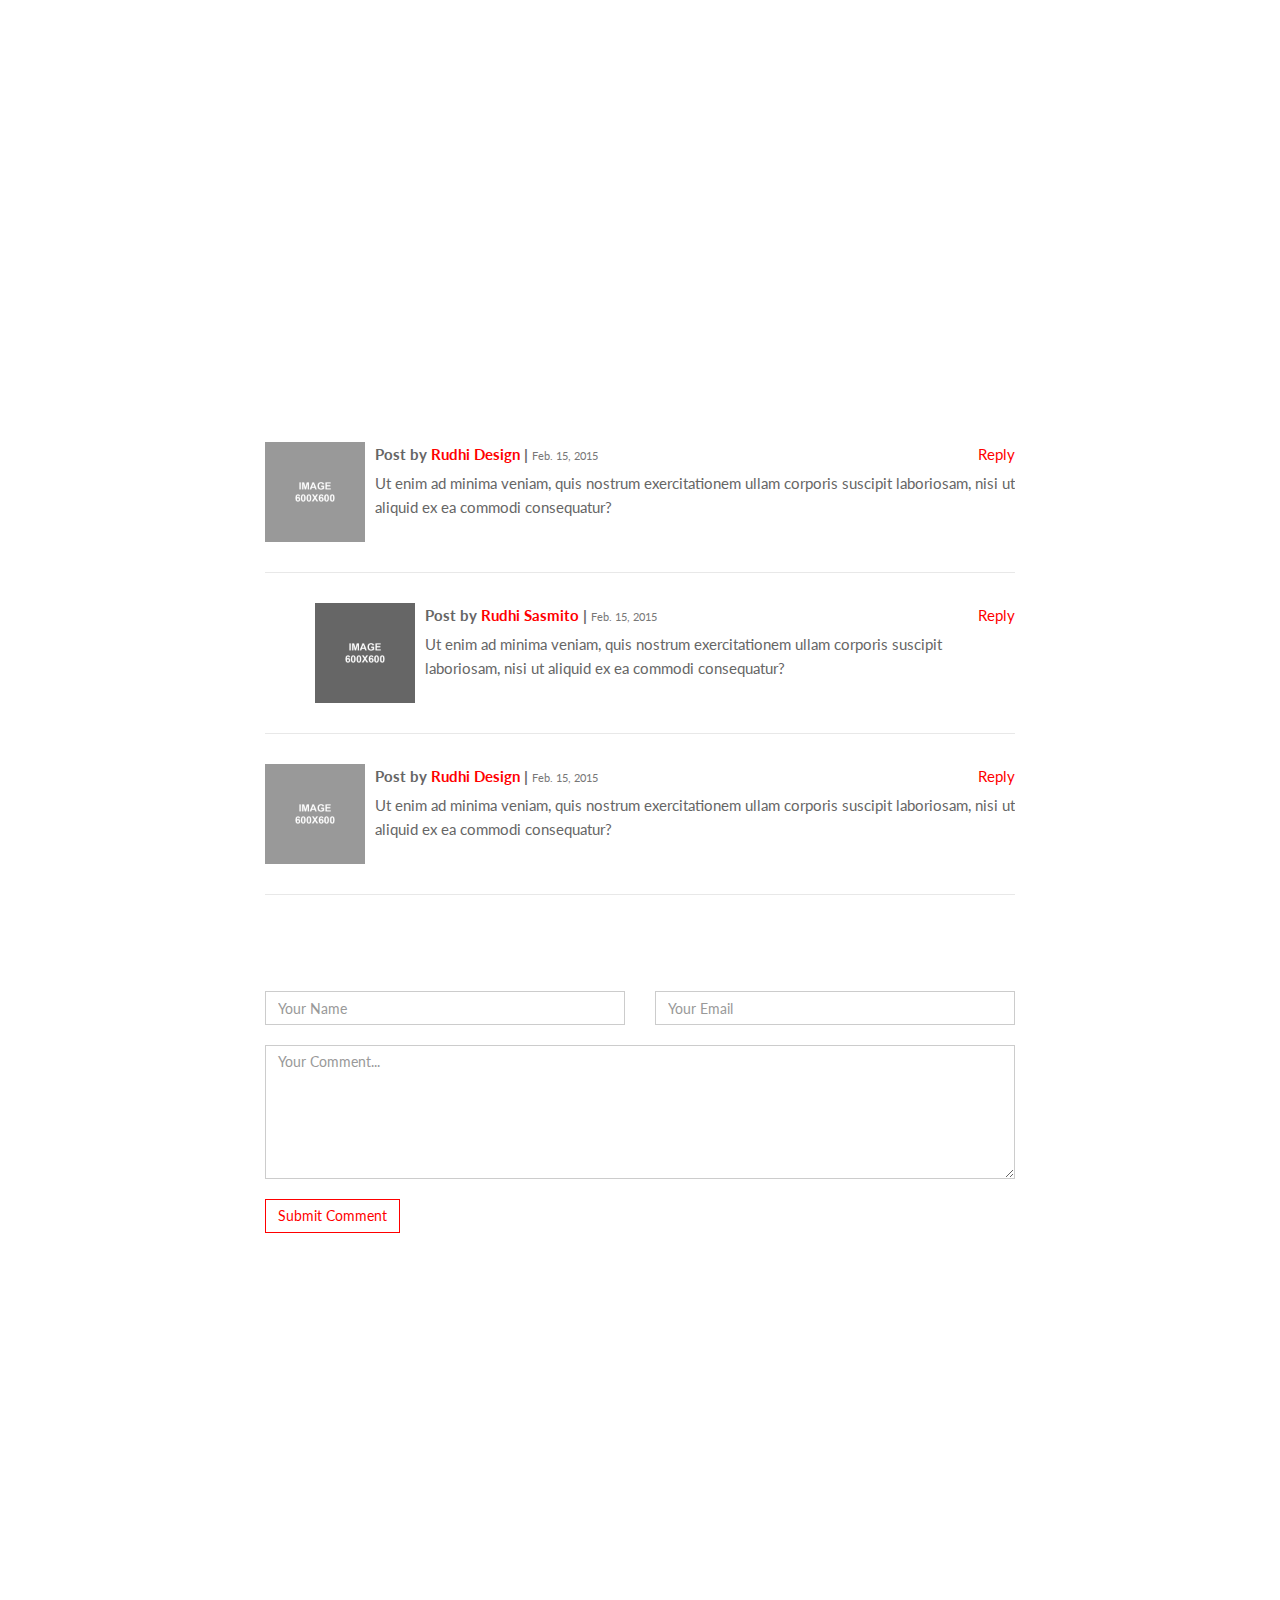
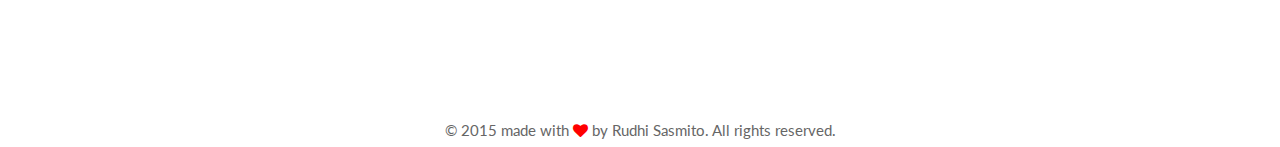
<file: html/blog-detail.html>
<!DOCTYPE html>
<html lang="en">
  <head>
    <!-- Basic Page Needs
    ================================================== -->
    <meta charset="utf-8">
    <!--[if IE]><meta http-equiv="x-ua-compatible" content="IE=9" /><![endif]-->
    <meta name="viewport" content="width=device-width, initial-scale=1">
    <title>Mbah Bedjo | Resume, CV, Portfolio Template</title>
    <meta name="description" content="Mbah Bedjo - Resume, CV, Portfolio Template. It is built using bootstrap 3.3.2 framework, works totally responsive, easy to customise, well commented codes and seo friendly.">
    <meta name="keywords" content="resume, cv, portfolio, bootstrap">
    <meta name="author" content="rudhisasmito.com"> 
	
	<!-- ==============================================
	Favicons
	=============================================== -->
	<link rel="shortcut icon" href="images/favicon.png">
	<link rel="apple-touch-icon" href="images/apple-touch-icon.png">
	<link rel="apple-touch-icon" sizes="72x72" href="images/apple-touch-icon-72x72.png">
	<link rel="apple-touch-icon" sizes="114x114" href="images/apple-touch-icon-114x114.png">
	
	
	<!-- ==============================================
	Stylesheet
	=============================================== -->
	<link rel="stylesheet" type="text/css" href="css/bootstrap.css" />
	<link rel="stylesheet" type="text/css" href="css/font-awesome.min.css">
	<link rel="stylesheet" type="text/css" href="css/animate.css" />
	<link rel="stylesheet" type="text/css" href="css/superslides.css">
	
	<!-- ==============================================
	Google Fonts
	=============================================== -->
	<link href='http://fonts.googleapis.com/css?family=Lato:400,700,900' rel='stylesheet' type='text/css'>
	<link href='http://fonts.googleapis.com/css?family=Merriweather:400,300italic' rel='stylesheet' type='text/css'>
	
	
	<!-- Custom Stylesheet -->
	<link rel="stylesheet" type="text/css" href="css/style.css" />
    
    <script type="text/javascript" src="js/modernizr.min.js"></script>
	
	<!--[if lt IE 9]>
		<script src="https://oss.maxcdn.com/libs/html5shiv/3.7.0/html5shiv.js"></script>
		<script src="https://oss.maxcdn.com/libs/respond.js/1.4.2/respond.min.js"></script>
    <![endif]-->
	


</head>

<body class="mtop60">

	<!-- NAVBAR SECTION -->
	<div class="navbar navbar-default main-menu navbar-fixed-top"> 
	  <div class="container">
		<div class="navbar-header">
          <button type="button" class="navbar-toggle" data-toggle="collapse" data-target=".navbar-collapse">
            <span class="icon-bar"></span>
            <span class="icon-bar"></span>
            <span class="icon-bar"></span>
          </button>
          <a class="navbar-brand" href="index-3.html" data-slide="1">
			<div class="logo">
				<h2>Mbah <span>Bedjo</span></h2>
				<div>Passionate Supranatural</div>
			</div>
		  </a>
        </div>
        <div class="navbar-collapse collapse">
          <ul class="nav navbar-nav navbar-right">
			 
			 <li><a href="index-3.html" >Home</a></li>
			 <li><a href="index-3-about.html" >About Us</a></li>
			 <li><a href="index-3-experiences.html" >Experiences</a></li>
			 <li><a href="index-3-services.html" >Services</a></li>
			 <li><a href="index-3-work.html" >Work</a></li>
			 <li><a href="index-3-pricing.html" >Pricing</a></li>
			 <li class="active"><a href="index-3-blog.html" >Blog</a></li>
			 <li><a href="index-3-contacts.html" >Contacts</a></li>
			
          </ul>
        </div><!--/.nav-collapse -->
      </div>
    </div>
	
	
	<!-- BLOG SECTION -->
	<section class="section blog" data-slide="7">
		<div class="container">
			<div class="row">
				<div class="col-xs-12 col-sm-12 col-md-12 col-lg-12">
					<div class="title">
						<h2 class="title-section wow fadeInDown">OUR BLOG</h2>
						<div class="separator_wrapper wow fadeIn">
							<div class="separator_first_circle">
								<div class="separator_second_circle_grey"></div>
							</div>
						</div>
						<p class="subtitle wow fadeInDown">I am regarded as an industry expert in stunning supranatural solutions, focused on santet, pesugihan and pelet</p>
					</div>
				</div>
				<div class="clearfix"></div>
				
				<div class="col-xs-12 col-sm-12 col-md-10 col-md-offset-1 col-lg-8 col-lg-offset-2"> <!-- Item Blog #1 -->
					<div class="blog-item wow fadeInDown">
						<div class="gambar">
							<img src="images/blog-1.jpg" alt="" class="img-responsive" />
						</div>
						<div class="item-body">
							<h3>Vel donec et scelerisque vestibulum. Condimentum aliquam.</h3>
							<div class="meta">By <a href="#" title="">Rudhi Sasmito</a> |  24 APRIL</div>
							<p>Lorem ipsum dolor sit amet, libero turpis non cras ligula, id commodo, aenean est in volutpat amet sodales, porttitor bibendum facilisi suspendisse, aliquam ipsum ante morbi sed ipsum mollis. Sollicitudin viverra, vel varius eget sit mollis. Commodo enim aliquam suspendisse tortor cum diam, commodo facilisis, rutrum et duis nisl porttitor, vel eleifend odio ultricies ut, orci in adipiscing felis velit nibh. Consectetuer porttitor feugiat vestibulum sit feugiat, voluptates dui eros libero. Etiam vestibulum at lectus. Donec vivamus.</p>
							<p>Iaculis et dui ullamcorper, non egestas condimentum dui phasellus. Sit non mattis a, leo in imperdiet erat nec pulvinar. Ornare massa justo cursus, convallis mauris interdum felis. Felis posuere metus, ornare pede montes, morbi urna sed temporibus non, nibh inceptos enim turpis natoque ac praesent. Litora vivamus veritatis vel nonummy, ut qui est pellentesque at alias, sed condimentum dapibus.</p>
							<blockquote>"We can't teach you how to be creative ñ you have to bring your creativity to us and let us lead you on your way. The most important quality that we look for in our students is that they are truly passionate and exuberant about fashion." <footer> Carol Mongo </footer></blockquote>
							<h4>Ultrices risus elit lectus nunc blandit quis</h4>
							<p>Imperdiet nulla sem fringilla, purus enim amet, nascetur faucibus, adipiscing neque ut bibendum, at felis nec in. Mauris ultricies, et pede id potenti in nec, mi elit rhoncus ligula, mollis lacus congue scelerisque magna. Ultrices risus elit lectus nunc blandit quis, magna enim ipsum, nostra leo vestibulum quis nibh arcu sed.</p>
							<br />
							<br />
							<br />
							<p><strong>Tags:</strong></p>
							<ul class="list-inline meta-tags">
								<li><a href="#">web design</a></li>
								<li><a href="#">business</a></li>
								<li><a href="#">psd design</a></li>
								<li><a href="#">themeforest</a></li>
								<li><a href="#">wordpress</a></li>
								<li><a href="#">responsive</a></li>
								<li><a href="#">bootstrap</a></li>
							</ul>
							<div class="media post-author"> <!-- Author Box -->
								<div class="media-left media-middle">
									<a href="#">
									  <img class="media-object" src="images/100px100.jpg" alt="..." width="100">
									</a>
								</div>
								<div class="media-body">
									<div class="p-author">
										<h5 class="media-heading">Post by <a href="#">Rudhi Design</a></h5>
										Ut enim ad minima veniam, quis nostrum exercitationem ullam corporis suscipit laboriosam, nisi ut aliquid ex ea commodi consequatur?
									</div>
								</div>
							</div>
							
							<div class="clearfix"></div>
							
							<div class="related-posts">
								<div class="row">
								
								<div class="col-xs-12 col-sm-12 col-md-12 col-lg-12">
									<h2 class="title2 wow fadeInDown">
									<div class="separator_first_circle">
										<div class="separator_second_circle_grey"></div>
									</div>
									RELATED POSTS
									</h2>
								</div>
								
								<div class="col-xs-12 col-sm-12 col-md-4 col-lg-4"> <!-- Item Blog #1 -->
									<div class="blog-item wow fadeInDown">
										<div class="gambar">
											<img src="images/blog-1.jpg" alt="" class="img-responsive" />
										</div>
										<div class="item-body">
											<p class="lead">
											<a href="blog-detail.html" title="">Vel donec et scelerisque vestibulum. Condimentum aliquam.</a></p>
											
										</div>
									</div>
								</div>
								
								<div class="col-xs-12 col-sm-12 col-md-4 col-lg-4"> <!-- Item Blog #2 -->
									<div class="blog-item wow fadeInDown">
										<div class="gambar">
											<img src="images/blog-1.jpg" alt="" class="img-responsive" />
										</div>
										<div class="item-body">
											<p class="lead">
											<a href="#" title="">Vel donec et scelerisque vestibulum. Condimentum aliquam.</a></p>
											
										</div>
									</div>
								</div>
								
								<div class="col-xs-12 col-sm-12 col-md-4 col-lg-4"> <!-- Item Blog #3 -->
									<div class="blog-item wow fadeInDown">
										<div class="gambar">
											<img src="images/blog-1.jpg" alt="" class="img-responsive" />
										</div>
										<div class="item-body">
											<p class="lead">
											<a href="#" title="">Vel donec et scelerisque vestibulum. Condimentum aliquam.</a></p>
											
										</div>
									</div>
								</div>
								</div>
							</div>
							
							<div id="comments" class="comment">
								<div class="row">
									<div class="col-xs-12 col-sm-12 col-md-12 col-lg-12">
										<h2 class="title2 wow fadeInDown">
										<div class="separator_first_circle">
											<div class="separator_second_circle_grey"></div>
										</div>
										Leave a Comment
										</h2>
									</div>
								</div>
								<div class="media comment"> <!-- Comment Block #1 -->
									<div class="media-left media-top">
										<a href="#">
										  <img class="media-object" src="images/team-1.jpg" alt="..." width="100" >
										</a>
									</div>
									<div class="media-body">
										<a href="#" class="pull-right">Reply</a>
										<h5 class="media-heading">Post by <a href="#">Rudhi Design</a> | <small class="">Feb. 15, 2015</small></h5> 
										<div class="clearfix"></div>
										Ut enim ad minima veniam, quis nostrum exercitationem ullam corporis suscipit laboriosam, nisi ut aliquid ex ea commodi consequatur?
										<div class="clearfix"></div>
										
									</div>
								</div>

								<div class="media reply-comment"> <!-- Comment Block #2 -->
									<div class="media-left media-top">
										<a href="#">
										  <img class="media-object" src="images/team-2.jpg" alt="..." width="100" >
										</a>
									</div>
									<div class="media-body">
										<a href="#" class="pull-right">Reply</a>
										<h5 class="media-heading">Post by <a href="#">Rudhi Sasmito</a> | <small class="">Feb. 15, 2015</small></h5> 
										<div class="clearfix"></div>
										Ut enim ad minima veniam, quis nostrum exercitationem ullam corporis suscipit laboriosam, nisi ut aliquid ex ea commodi consequatur?
										<div class="clearfix"></div>
										
									</div>
								</div>

								<div class="media comment"> <!-- Comment Block #3 -->
									<div class="media-left media-top">
										<a href="#">
										  <img class="media-object" src="images/team-1.jpg" alt="..." width="100" >
										</a>
									</div>
									<div class="media-body">
										<a href="#" class="pull-right">Reply</a>
										<h5 class="media-heading">Post by <a href="#">Rudhi Design</a> | <small class="">Feb. 15, 2015</small></h5> 
										<div class="clearfix"></div>
										Ut enim ad minima veniam, quis nostrum exercitationem ullam corporis suscipit laboriosam, nisi ut aliquid ex ea commodi consequatur?
										<div class="clearfix"></div>
										
									</div>
								</div>
							
							</div>
							
							<div class="comment-form">
								<div class="row">
									<div class="col-xs-12 col-sm-12 col-md-12 col-lg-12">
										<h2 class="title2 wow fadeInDown">
										<div class="separator_first_circle">
											<div class="separator_second_circle_grey"></div>
										</div>
										Leave a Comment
										</h2>
									</div>
								</div>
								<form id="contact-form" class="form">
									<div class="row">
										<div class="col-md-6">
											<input type="text" class="form-control" placeholder="Your Name">
										</div>
										<div class="col-md-6">
											<input type="text" class="form-control" placeholder="Your Email">
										</div>
									</div>
									<textarea class="form-control" rows="6" placeholder="Your Comment..."></textarea>
									<button type="submit" class="btn btn-default btn-primary">Submit Comment</button>
								</form>
							</div>
									
						
						</div>
					</div>
				</div>
				
			</div>
		</div>
	</section>
	
	<!-- CONNECT SECTION -->
	<section class="section connect" data-slide="5">
		<div class="container">
			<div class="row">
				<div class="col-xs-12 col-sm-12 col-md-12 col-lg-12 wow fadeInDown">
					<h2 class="hidden">Connect</h2>
					<a href="#" title="">
						<div class="item">
							<i class="fa fa-facebook"></i>
						</div>
					</a>
					<a href="#" title="">
						<div class="item">
							<i class="fa fa-twitter"></i>
						</div>
					</a>
					<a href="#" title="">
						<div class="item">
							<i class="fa fa-pinterest"></i>
						</div>
					</a>
					<a href="#" title="">
						<div class="item">
							<i class="fa fa-google"></i>
						</div>
					</a>
					<a href="#" title="">
						<div class="item">
							<i class="fa fa-instagram"></i>
						</div>
					</a>
					<a href="#" title="">
						<div class="item">
							<i class="fa fa-linkedin"></i>
						</div>
					</a>
					
				</div>
			</div>
		</div>
	</section>
	
	<div class="footer">
		<div class="container">
			<div class="row">
				<div class="col-xs-12 col-sm-12 col-md-12 col-lg-12">
					<p class="ftex">&copy; 2015 made with <span class="fa fa-heart"></span> by Rudhi Sasmito. All rights reserved.</p> 
				</div>
			</div>
		</div>
	</div>
	
	<script type="text/javascript" src="js/jquery.min.js"></script>
	<script type="text/javascript" src="js/waypoints.min.js"></script>
	<script type="text/javascript" src="js/jquery.superslides.js"></script>
	<script type="text/javascript" src="js/wow.min.js"></script>
	<script type='text/javascript' src='https://maps.google.com/maps/api/js?sensor=false&#038;ver=4.1.5'></script>
	<script type="text/javascript" src="js/jquery.knob.js"></script>
	<script type="text/javascript" src="js/bootstrap.min.js"></script>
	<script type="text/javascript" src="js/script.js"></script>
	
</body>
</html>
</file>
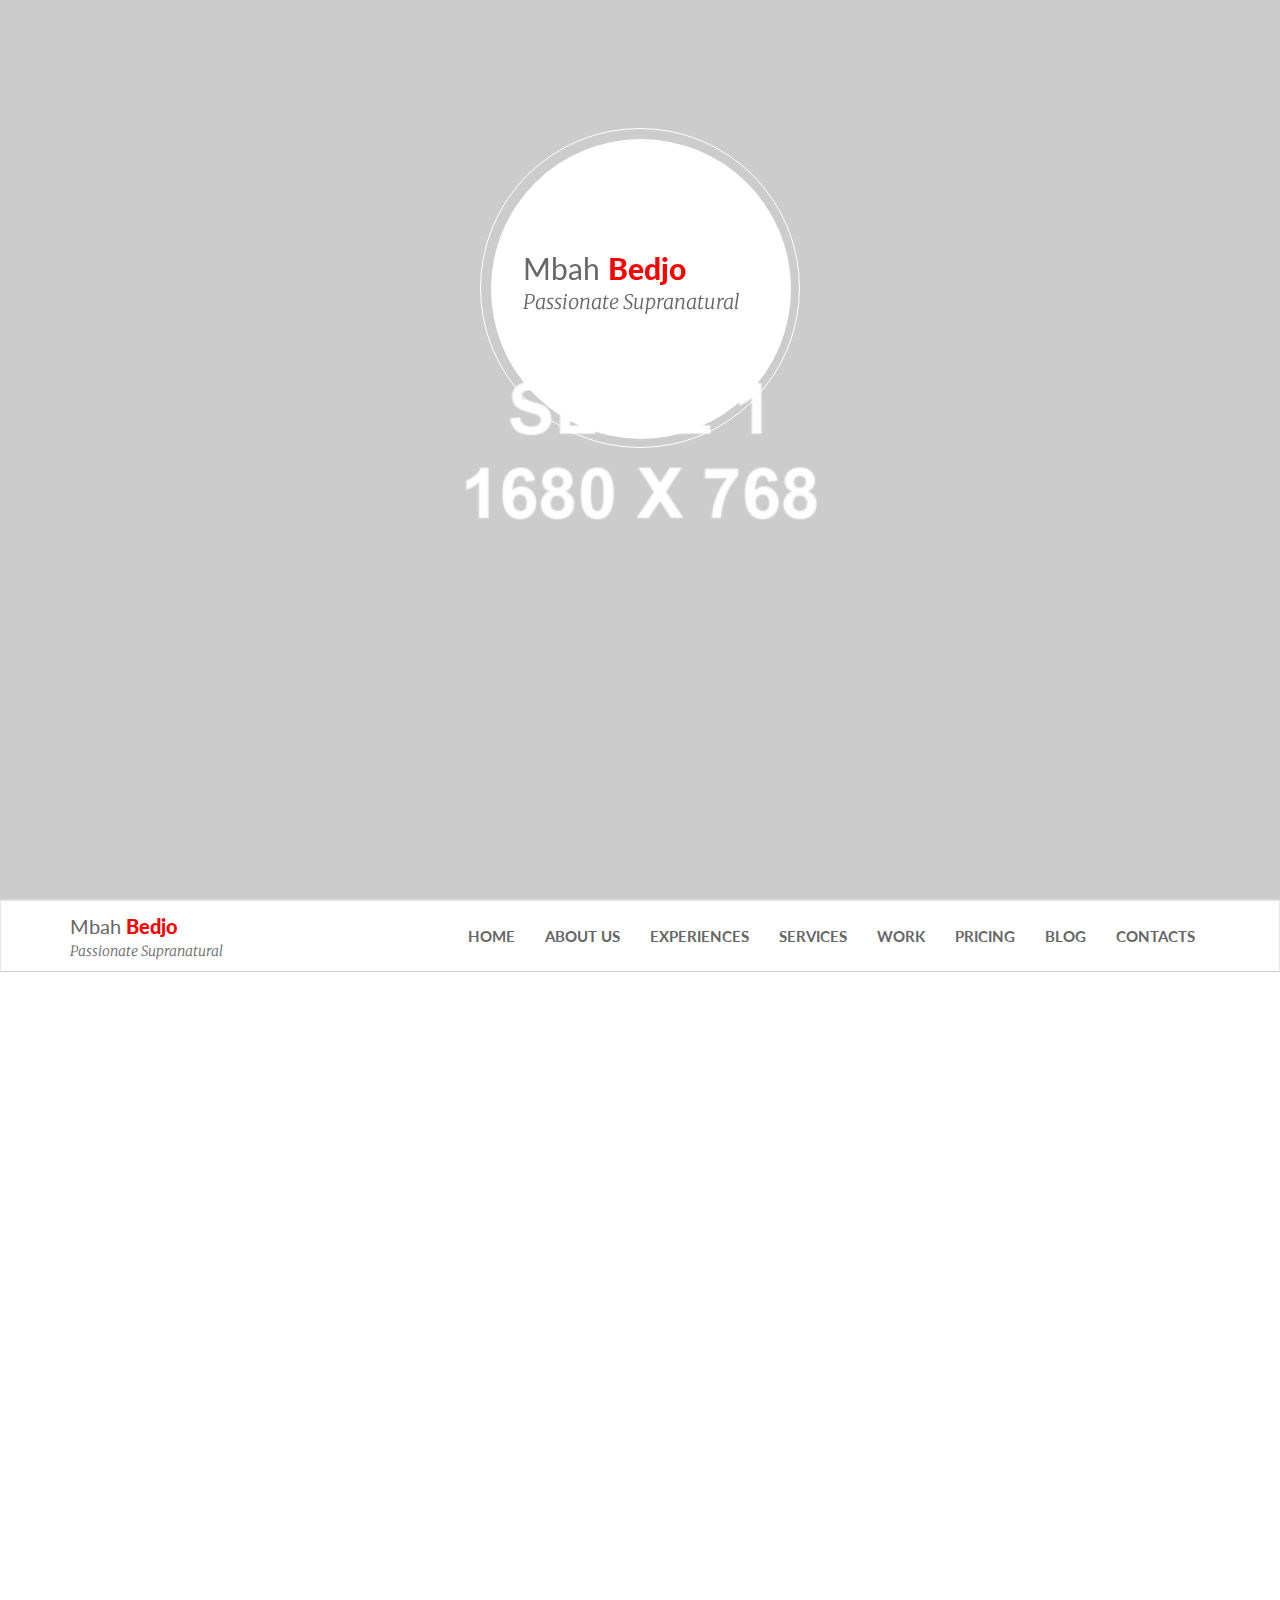
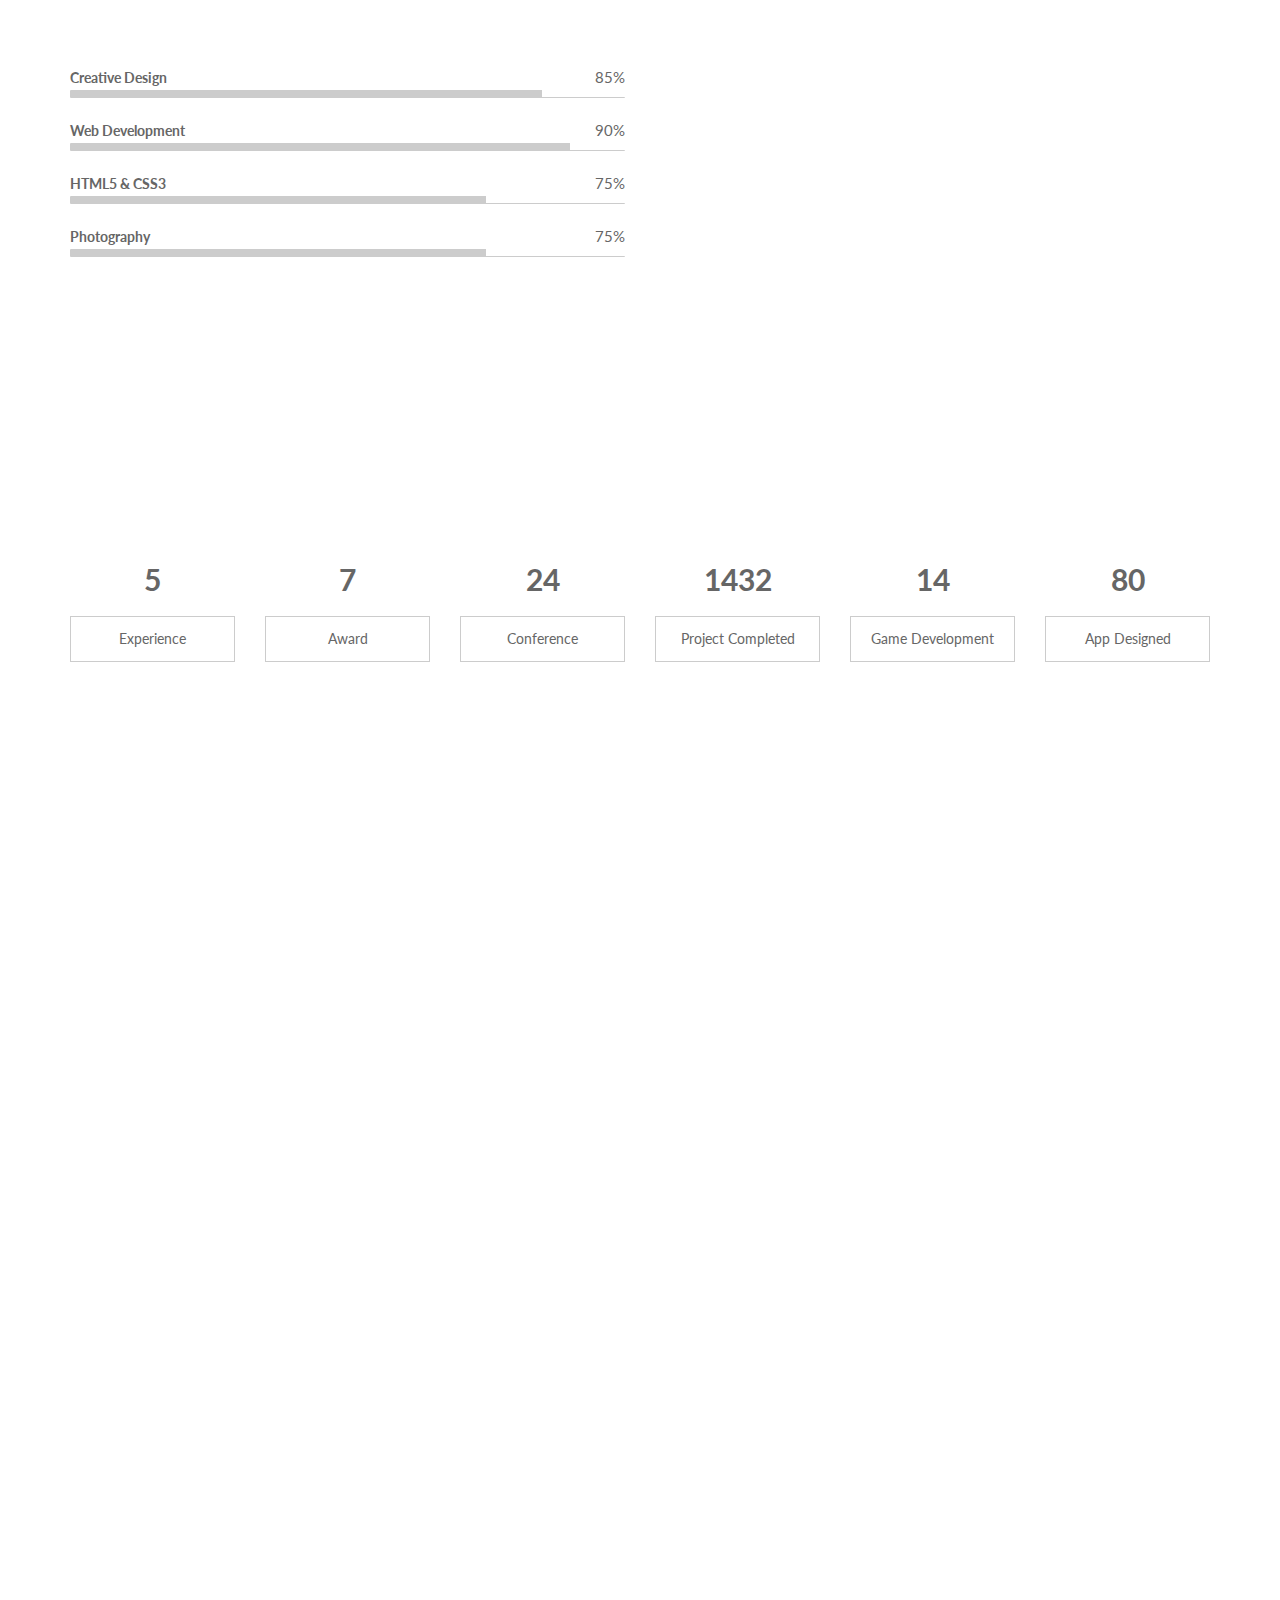
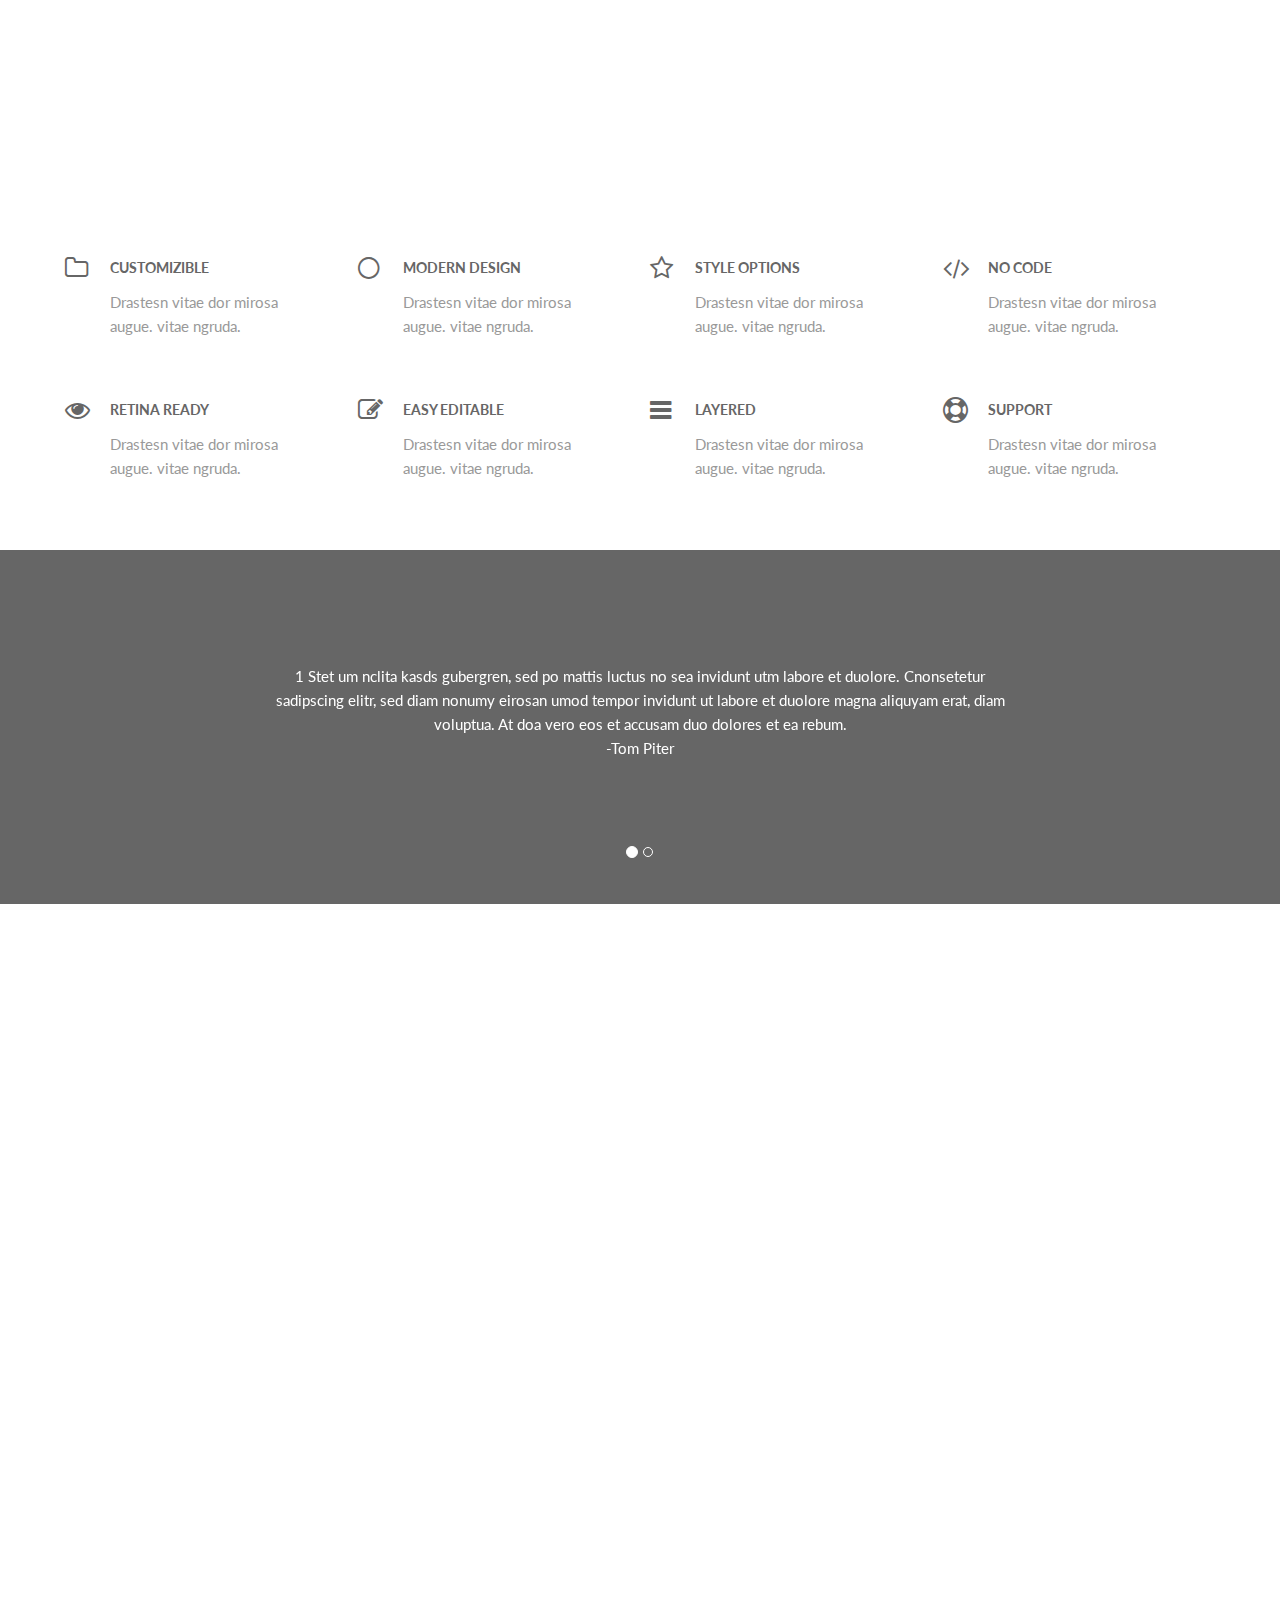
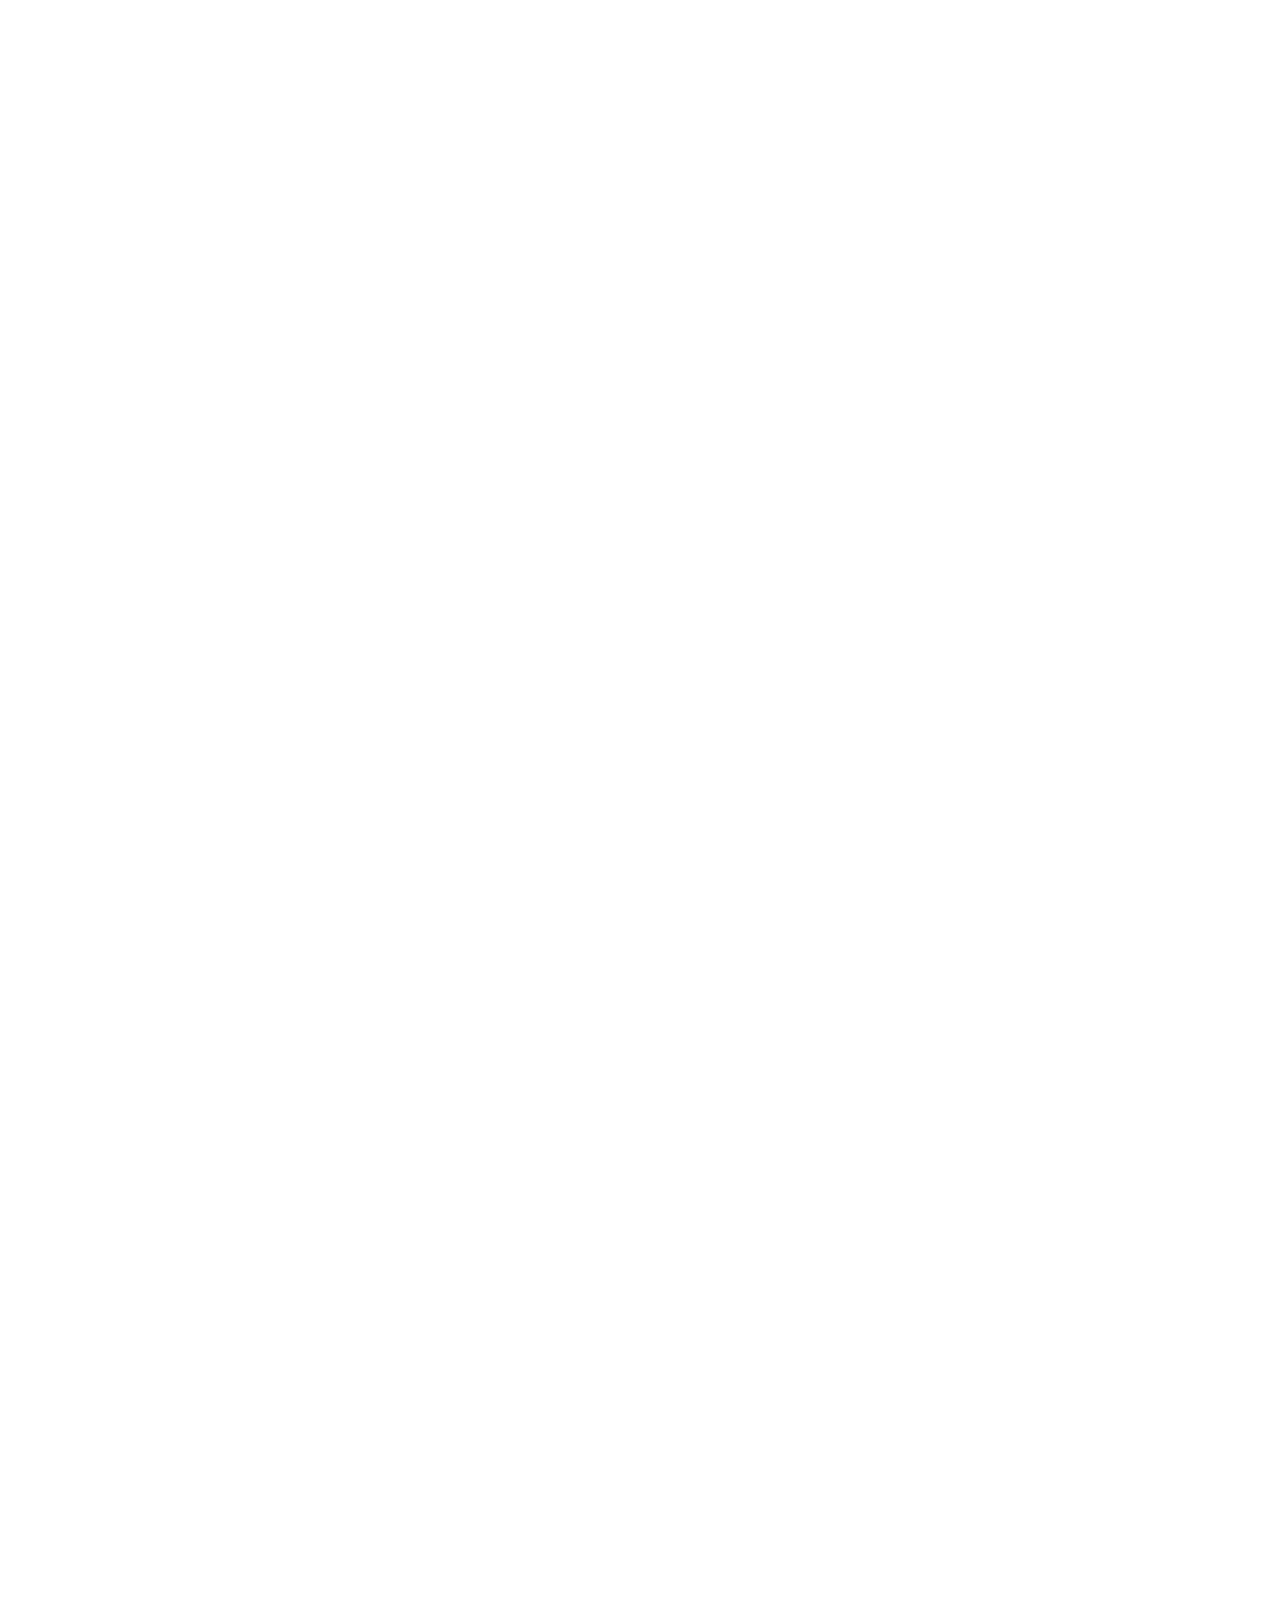
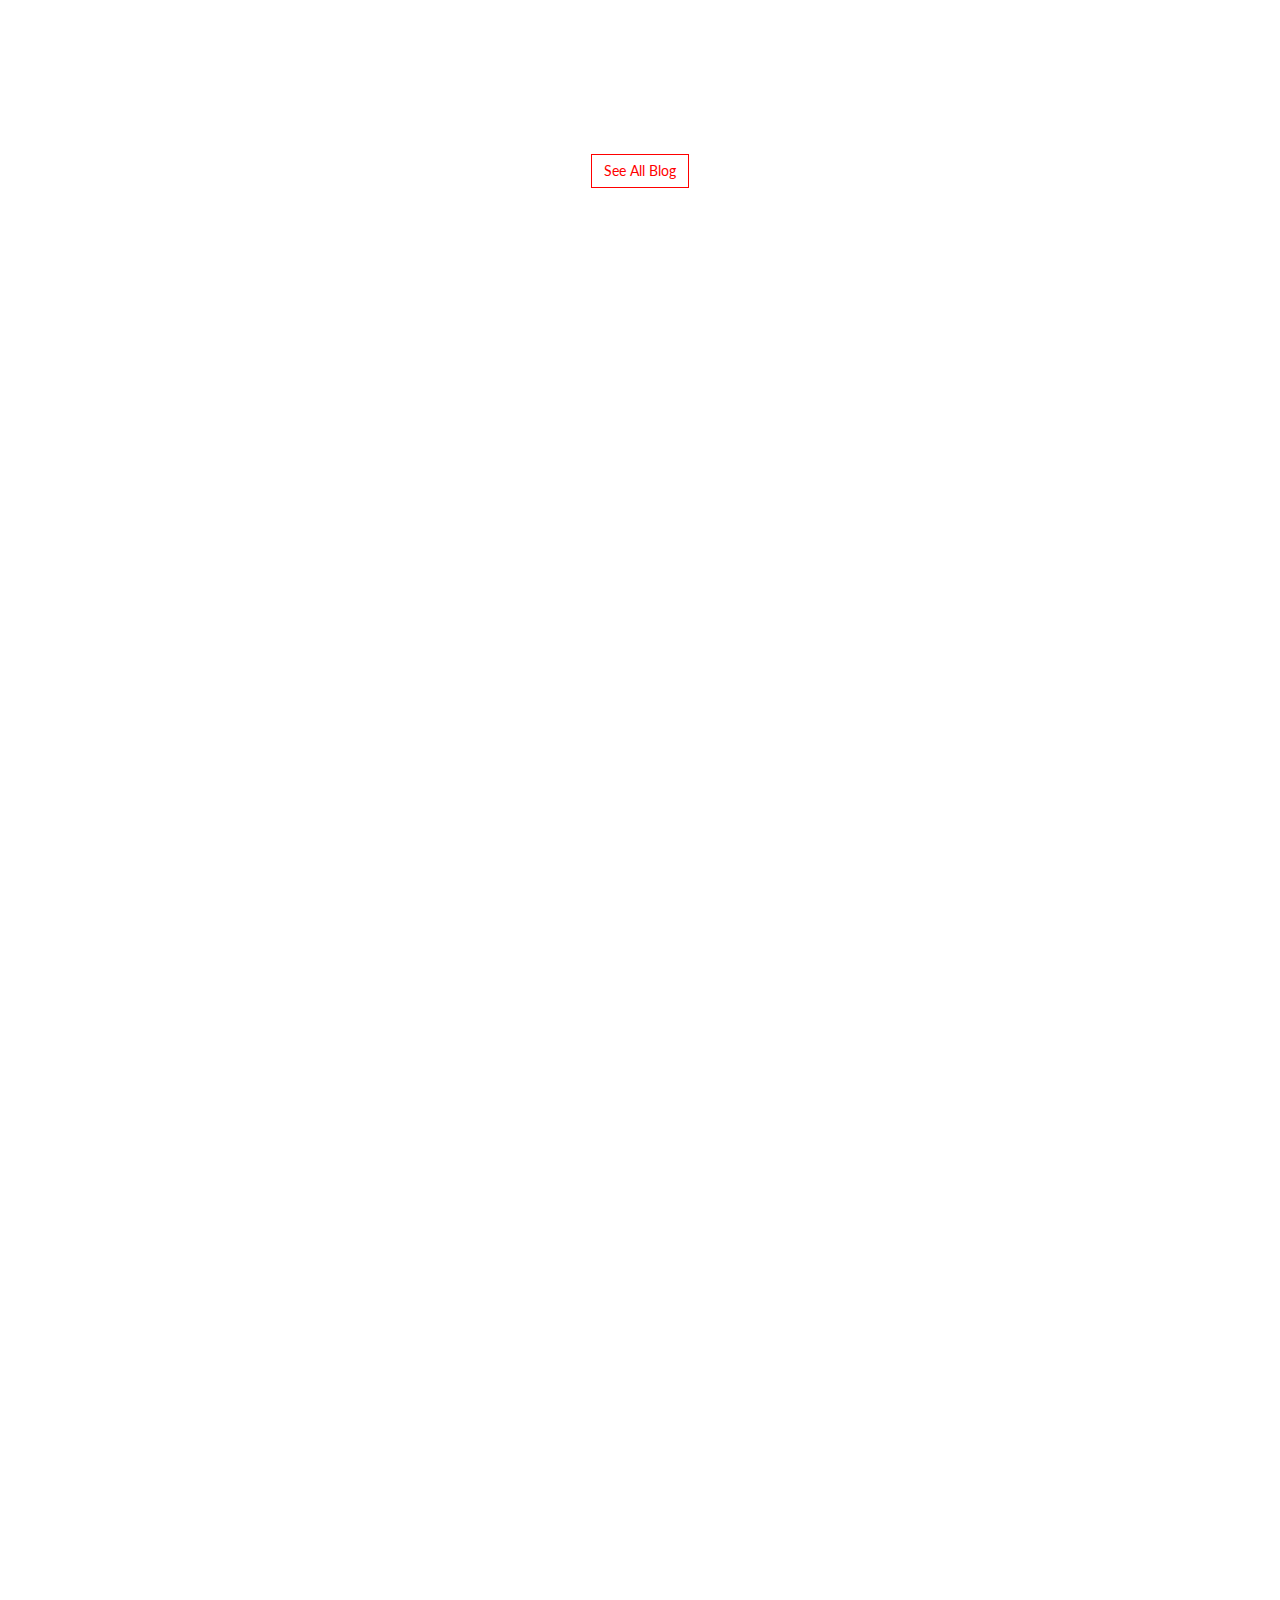
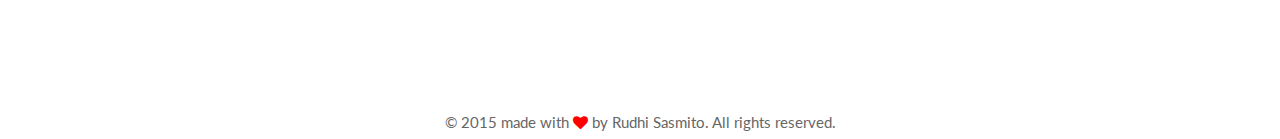
<file: html/index-2.html>
<!DOCTYPE html>
<html lang="en">
  <head>
    <!-- Basic Page Needs
    ================================================== -->
    <meta charset="utf-8">
    <!--[if IE]><meta http-equiv="x-ua-compatible" content="IE=9" /><![endif]-->
    <meta name="viewport" content="width=device-width, initial-scale=1">
    <title>Mbah Bedjo | Resume, CV, Portfolio Template</title>
    <meta name="description" content="Mbah Bedjo - Resume, CV, Portfolio Template. It is built using bootstrap 3.3.2 framework, works totally responsive, easy to customise, well commented codes and seo friendly.">
    <meta name="keywords" content="resume, cv, portfolio, bootstrap">
    <meta name="author" content="rudhisasmito.com"> 
	
	<!-- ==============================================
	Favicons
	=============================================== -->
	<link rel="shortcut icon" href="images/favicon.png">
	<link rel="apple-touch-icon" href="images/apple-touch-icon.png">
	<link rel="apple-touch-icon" sizes="72x72" href="images/apple-touch-icon-72x72.png">
	<link rel="apple-touch-icon" sizes="114x114" href="images/apple-touch-icon-114x114.png">
	
	
	<!-- ==============================================
	Stylesheet
	=============================================== -->
	<link rel="stylesheet" type="text/css" href="css/bootstrap.css" />
	<link rel="stylesheet" type="text/css" href="css/font-awesome.min.css">
	<link rel="stylesheet" type="text/css" href="css/animate.css" />
	<link rel="stylesheet" type="text/css" href="css/superslides.css">
	
	<!-- ==============================================
	Google Fonts
	=============================================== -->
	<link href='http://fonts.googleapis.com/css?family=Lato:400,700,900' rel='stylesheet' type='text/css'>
	<link href='http://fonts.googleapis.com/css?family=Merriweather:400,300italic' rel='stylesheet' type='text/css'>
	
	
	<!-- Custom Stylesheet -->
	<link rel="stylesheet" type="text/css" href="css/style.css" />
    
    <script type="text/javascript" src="js/modernizr.min.js"></script>
	
	<!--[if lt IE 9]>
		<script src="https://oss.maxcdn.com/libs/html5shiv/3.7.0/html5shiv.js"></script>
		<script src="https://oss.maxcdn.com/libs/respond.js/1.4.2/respond.min.js"></script>
    <![endif]-->
	


</head>

<body>
	
	<!-- BANNER SECTION -->
	<section class="section banner" data-slide="1">
		<div class="wrap-circle">
			<div class="circle-1">
				<div class="circle-2">
					<div class="logo">
						<h2>Mbah <span>Bedjo</span></h2>
						<div class="roles">
							<div>Passionate Supranatural</div>
							<div>We Are Ghost Hunters</div>
							<div>Psychic, Spiritual Healing</div>
						</div>
					</div>
				</div>
			</div>
		</div>
		
		<div class="wrap-overlay"></div>
		
		<div id="slides">
			<div class="slides-container">
			  <img src="images/slide-1.jpg" alt="Rudhi">
			  <img src="images/slide-2.jpg" alt="Sasmito">
			</div>

		</div> <!-- -->
	</section>
	
	
	<!-- NAVBAR SECTION -->
	<div class="navbar navbar-default main-menu"> 
	  <div class="container">
		<div class="navbar-header">
          <button type="button" class="navbar-toggle" data-toggle="collapse" data-target=".navbar-collapse">
            <span class="icon-bar"></span>
            <span class="icon-bar"></span>
            <span class="icon-bar"></span>
          </button>
          <a class="navbar-brand" href="index.html" data-slide="1">
			<div class="logo">
				<h2>Mbah <span>Bedjo</span></h2>
				<div>Passionate Supranatural</div>
			</div>
		  </a>
        </div>
        <div class="navbar-collapse collapse">
          <ul class="nav navbar-nav navbar-right">
			 
			 <li data-slide="1"><a href="#" >Home</a></li>
			 <li data-slide="2"><a href="#" >About Us</a></li>
			 <li data-slide="3"><a href="#" >Experiences</a></li>
			 <li data-slide="4"><a href="#" >Services</a></li>
			 <li data-slide="5"><a href="#" >Work</a></li>
			 <li data-slide="6"><a href="#" >Pricing</a></li>
			 <li data-slide="7"><a href="#" >Blog</a></li>
			 <li data-slide="8"><a href="#" >Contacts</a></li>
			
          </ul>
        </div><!--/.nav-collapse -->
      </div>
    </div>
	
	<!-- ABOUT SECTION -->
	<section class="section about" data-slide="2">
		<div class="container">
			<div class="row">
				<div class="col-xs-12 col-sm-12 col-md-12 col-lg-12">
					<div class="title">
						<h2 class="title-section wow fadeInDown">ABOUT ME</h2>
						<div class="separator_wrapper wow fadeIn">
							<div class="separator_first_circle">
								<div class="separator_second_circle_grey"></div>
							</div>
						</div>
						<p class="subtitle wow fadeInDown">I am regarded as an industry expert in stunning supranatural solutions, focused on santet, pesugihan and pelet</p>
					</div>
				</div>
				<div class="clearfix"></div>
				<div class="col-xs-12 col-sm-6 col-md-4 col-lg-4 wow fadeInDown" data-wow-delay="500ms">
				
					<div class="title2 wow fadeInDown">
						<div class="separator_first_circle">
							<div class="separator_second_circle_grey"></div>
						</div>
						INFO
					</div>
					<div class="box-resume info">
						
						<table class="table no-border">
						  <tbody>
							<tr>
							  <th scope="row">Name</th>
							  <td>Agustinus Bedjo Gumelar</td>
							</tr>
							<tr>
							  <th scope="row">Birthday</th>
							  <td>August 24, 1983</td>
							</tr>
							<tr>
							  <th scope="row">Address</th>
							  <td>Jl Pahlawan Sidoarjo - Indonesia</td>
							</tr>
							<tr>
							  <th scope="row">Email</th>
							  <td><a href="mailto:email@domain.com" title="" class="a-email">email@domain.com</a></td>
							</tr>
							<tr>
							  <th scope="row">Phone</th>
							  <td>(+62) 1234 567 8910</td>
							</tr>
							<tr>
							  <th scope="row">Website</th>
							  <td>www.domain.com</td>
							</tr>
						  </tbody>
						</table>
						
						<div class="center-bottom">
							<a href="#" title="Download Resume" class="download-resume btn btn-default btn-primary">Download Resume</a>
						</div>
					</div>
				</div>
				<div class="col-xs-12 col-sm-6 col-md-4 col-lg-4 wow fadeInDown">
					<div class="title2 wow fadeInDown">
						<div class="separator_first_circle">
							<div class="separator_second_circle_grey"></div>
						</div>
						STORY
					</div>
					<p class="leads">Lorem ipsum dolor sit amet, libero turpis non cras ligula, id commodo, aenean est in volutpat amet sodales, porttitor bibendum facilisi suspendisse, aliquam ipsum ante morbi sed ipsum mollis. Sollicitudin viverra, vel varius eget sit mollis.</p>
					<p>Lorem ipsum dolor sit amet, libero turpis non cras ligula, id commodo, aenean est in volutpat amet sodales, porttitor bibendum facilisi suspendisse, aliquam ipsum ante morbi sed ipsum mollis. Sollicitudin viverra, vel varius eget sit mollis.</p>
					
				</div>
				<div class="col-xs-12 col-sm-12 col-md-4 col-lg-4 wow fadeInDown">
					
					<div class="title2 wow fadeInDown">
						<div class="separator_first_circle">
							<div class="separator_second_circle_grey"></div>
						</div>
						EDUCATION
					</div>
					<div class="panel-group" id="accordion" role="tablist" aria-multiselectable="true">
						<div class="panel panel-education experience">
							<div class="panel-heading" role="tab" id="heading1">
								<a data-toggle="collapse" data-parent="#accordion" href="#collapse1" aria-expanded="true" aria-controls="collapse1" class="collapsed">
									<p class="date">2005 - 2008</p>
									<p class="job"><strong>SANTET FUNDAMENTAL SCHOOL</strong><br/>Education Name</p>
									
								</a>
							</div>
							<div id="collapse1" class="panel-collapse collapse" role="tabpanel" aria-labelledby="heading1">
								<div class="panel-body">
									<p>Lorem ipsum dolor sit amet, consectetur adipiscing elit. Vestibulum consectetur purus faucibus felis placerat, non scelerisque lectus imperdiet.</p>							      		
								</div>
							</div>
						</div>
						<div class="panel panel-education experience">
							<div class="panel-heading" role="tab" id="heading2">
								<a data-toggle="collapse" data-parent="#accordion" href="#collapse2" aria-expanded="true" aria-controls="collapse2" class="collapsed">
									<p class="date">2005 - 2008</p>
									<p class="job"><strong>SANTET FUNDAMENTAL SCHOOL</strong><br/>Education name</p>
								</a>
							</div>
							<div id="collapse2" class="panel-collapse collapse" role="tabpanel" aria-labelledby="heading2">
								<div class="panel-body">
									<p>Lorem ipsum dolor sit amet, consectetur adipiscing elit. Vestibulum consectetur purus faucibus felis placerat, non scelerisque lectus imperdiet.</p>							      		
								</div>
							</div>
						</div>
						<div class="panel panel-education experience">
							<div class="panel-heading" role="tab" id="heading3">
								<a data-toggle="collapse" data-parent="#accordion" href="#collapse3" aria-expanded="true" aria-controls="collapse3" class="collapsed">
									
									<p class="date">2005 - 2008</p>
									<p class="job"><strong>SANTET FUNDAMENTAL SCHOOL</strong><br/>Education name</p>
								</a>
							</div>
							<div id="collapse3" class="panel-collapse collapse" role="tabpanel" aria-labelledby="heading3">
								<div class="panel-body">
									<p>Lorem ipsum dolor sit amet, consectetur adipiscing elit. Vestibulum consectetur purus faucibus felis placerat, non scelerisque lectus imperdiet.</p>							      		
								</div>
							</div>
						</div>
						
					</div>
					
				</div>
				
				<div class="clearfix"></div>
				<div class="col-xs-12 col-sm-6 col-md-6 col-lg-6">
					<div class="title2 wow fadeInDown">
						<div class="separator_first_circle">
							<div class="separator_second_circle_grey"></div>
						</div>
						SKILLS
					</div>
					<h4 class="skill-title">Creative Design</h4>
					<div class="persen">85%</div>
					<div class="progress">
                        <div class="progress-bar" role="progressbar" aria-valuenow="85" aria-valuemin="0" aria-valuemax="100" style="width: 85%;">
                        
                        </div>
                    </div>
					<h4 class="skill-title">Web Development</h4>
					<div class="persen">90%</div>
					<div class="progress">
                        <div class="progress-bar" role="progressbar" aria-valuenow="90" aria-valuemin="0" aria-valuemax="100" style="width: 90%;">
                        
                        </div>
                    </div>
					<h4 class="skill-title">HTML5 & CSS3</h4>
					<div class="persen">75%</div>
					<div class="progress">
                        <div class="progress-bar" role="progressbar" aria-valuenow="75" aria-valuemin="0" aria-valuemax="100" style="width: 75%;">
                        
                        </div>
                    </div>
					<h4 class="skill-title">Photography</h4>
					<div class="persen">75%</div>
					<div class="progress">
                        <div class="progress-bar" role="progressbar" aria-valuenow="75" aria-valuemin="0" aria-valuemax="100" style="width: 75%;">
                        
                        </div>
                    </div>
				</div>
				<div class="col-xs-12 col-sm-6 col-md-6 col-lg-6">
					<div class="title2 wow fadeInDown">
						<div class="separator_first_circle">
							<div class="separator_second_circle_grey"></div>
						</div>
						SKILLS 2
					</div>
					
					<div class="row">
						<div class="col-xs-12 col-sm-6 col-md-4 col-lg-4">
							<div class="circular-bar wow fadeInDown" data-wow-delay="300ms">
								<input type="text" class="dial" data-fgColor="#ccc" data-width="100" data-height="100" data-linecap=round  value="85" >
								<div class="circular-label-content">
									<label></label>
								</div>
								<div class="circular-bar-content">
									Creative Design
								</div>
							</div> 
						</div>
						<div class="col-xs-12 col-sm-6 col-md-4 col-lg-4">
							<div class="circular-bar wow fadeInDown" data-wow-delay="300ms">
								<input type="text" class="dial" data-fgColor="#ccc" data-width="100" data-height="100" data-linecap=round  value="90" >
								<div class="circular-label-content">
									<label></label>
								</div>
								<div class="circular-bar-content">
									Web Development
								</div>
							</div> 
						</div>
						<div class="col-xs-12 col-sm-6 col-md-4 col-lg-4">
							<div class="circular-bar wow fadeInDown" data-wow-delay="300ms">
								<input type="text" class="dial" data-fgColor="#ccc" data-width="100" data-height="100" data-linecap=round  value="75" >
								<div class="circular-label-content">
									<label></label>
								</div>
								<div class="circular-bar-content">
									HTML5 & CSS3
								</div>
							</div> 
						</div>
						<div class="col-xs-12 col-sm-6 col-md-4 col-lg-4">
							<div class="circular-bar wow fadeInDown" data-wow-delay="300ms">
								<input type="text" class="dial" data-fgColor="#ccc" data-width="100" data-height="100" data-linecap=round  value="60" >
								<div class="circular-label-content">
									<label></label>
								</div>
								<div class="circular-bar-content">
									Photography
								</div>
							</div> 
						</div>
						<div class="col-xs-12 col-sm-6 col-md-4 col-lg-4">
							<div class="circular-bar wow fadeInDown" data-wow-delay="300ms">
								<input type="text" class="dial" data-fgColor="#ccc" data-width="100" data-height="100" data-linecap=round  value="70" >
								<div class="circular-label-content">
									<label></label>
								</div>
								<div class="circular-bar-content">
									Web Design
								</div>
							</div> 
						</div>
						<div class="col-xs-12 col-sm-6 col-md-4 col-lg-4">
							<div class="circular-bar wow fadeInDown" data-wow-delay="300ms">
								<input type="text" class="dial" data-fgColor="#ccc" data-width="100" data-height="100" data-linecap=round  value="80" >
								<div class="circular-label-content">
									<label></label>
								</div>
								<div class="circular-bar-content">
									UI/UX Design
								</div>
							</div> 
						</div>
						
					</div>
					
					
					
				</div>
				
				
			</div>
		</div>
		
		
		
		
	</section>
	
	<!-- STATS -->
	<section class="section stats">
		<div class="container">
			<div class="row">
				<div class="col-xs-12 col-sm-12 col-md-12 col-lg-12">
					<div class="title2 wow fadeInDown">
						<div class="separator_first_circle">
							<div class="separator_second_circle_grey"></div>
						</div>
						OUR STATS
					</div>
				</div>
				<div class="clearfix"></div>
				<div class="col-xs-6 col-sm-6 col-md-3 col-lg-2">
					<div class="stat-item">
						<h3 class="counter">5</h3>
						<h4>Experience</h4>
					</div>
				</div>
				<div class="col-xs-6 col-sm-6 col-md-3 col-lg-2">
					<div class="stat-item">
						<h3 class="counter">7</h3>
						<h4>Award</h4>
					</div>
				</div>
				<div class="col-xs-6 col-sm-6 col-md-3 col-lg-2">
					<div class="stat-item">
						<h3 class="counter">24</h3>
						<h4>Conference</h4>
					</div>
				</div>
				<div class="col-xs-6 col-sm-6 col-md-3 col-lg-2">
					<div class="stat-item">
						<h3 class="counter">1432</h3>
						<h4>Project Completed</h4>
					</div>
				</div>
				<div class="col-xs-6 col-sm-6 col-md-3 col-lg-2">
					<div class="stat-item">
						<h3 class="counter">14</h3>
						<h4>Game Development</h4>
					</div>
				</div>
				<div class="col-xs-6 col-sm-6 col-md-3 col-lg-2">
					<div class="stat-item">
						<h3 class="counter">80</h3>
						<h4>App Designed</h4>
					</div>
				</div>
				
			</div>
		</div>
	</section>
	
	
	<!-- EXPERIENCE SECTION -->
	<section class="section about" data-slide="3">
		<div class="container">
			<div class="row">
				<div class="col-xs-12 col-sm-12 col-md-12 col-lg-12">
					<div class="title">
						<h2 class="title-section wow fadeInDown">EXPERIENCES</h2>
						<div class="separator_wrapper wow fadeIn">
							<div class="separator_first_circle">
								<div class="separator_second_circle_grey"></div>
							</div>
						</div>
						<p class="subtitle wow fadeInDown">I am regarded as an industry expert in stunning supranatural solutions, focused on santet, pesugihan and pelet</p>
					</div>
				</div>
				<div class="clearfix"></div>
				
				<div class="col-xs-12 col-sm-6 col-md-6 col-md-offset-1 col-lg-10 col-lg-offset-1">
					<div class="years2">
						<div class="row item wow fadeInDown">
							<div class="col-xs-2 col-sm-2 col-md-2 col-lg-2">
								<div class="year">
									2010 <hr />NOW
								</div>
							</div>
							<div class="col-xs-10 col-sm-10 col-md-10 col-lg-10">
								<div class="desc">
									<h4>SENIOR SANTET</h4>
									<p class="subtitle">Company Name</p>
									<p>Commodo enim aliquam suspendisse tortor cum diam, commodo facilisis, rutrum et duis nisl porttitor, vel eleifend odio ultricies ut, orci in adipiscing felis velit nibh.</p>
								</div>
							</div>
						</div>
						<div class="row item wow fadeInDown">
							<div class="col-xs-2 col-sm-2 col-md-2 col-lg-2">
								<div class="year">
									2005 <hr />2010
								</div>
							</div>
							<div class="col-xs-10 col-sm-10 col-md-10 col-lg-10">
								<div class="desc">
									<h4>GHOST HUNTER</h4>
									<p class="subtitle">Company Name</p>
									<p>Commodo enim aliquam suspendisse tortor cum diam, commodo facilisis, rutrum et duis nisl porttitor, vel eleifend odio ultricies ut, orci in adipiscing felis velit nibh.</p>
								</div>
							</div>
						</div>
						<div class="row item wow fadeInDown">
							<div class="col-xs-2 col-sm-2 col-md-2 col-lg-2">
								<div class="year">
									2002 <hr />2005
								</div>
							</div>
							<div class="col-xs-10 col-sm-10 col-md-10 col-lg-10">
								<div class="desc">
									<h4>JUNIOR SANTET</h4>
									<p class="subtitle">Company Name</p>
									<p>Commodo enim aliquam suspendisse tortor cum diam, commodo facilisis, rutrum et duis nisl porttitor, vel eleifend odio ultricies ut, orci in adipiscing felis velit nibh.</p>
								</div>
							</div>
						</div>
						<div class="row item wow fadeInDown">
							<div class="col-xs-2 col-sm-2 col-md-2 col-lg-2">
								<div class="year">
									2001 <hr />2002
								</div>
							</div>
							<div class="col-xs-10 col-sm-10 col-md-10 col-lg-10">
								<div class="desc">
									<h4>JUNIOR SANTET</h4>
									<p class="subtitle">Company Name</p>
									<p>Commodo enim aliquam suspendisse tortor cum diam, commodo facilisis, rutrum et duis nisl porttitor, vel eleifend odio ultricies ut, orci in adipiscing felis velit nibh.</p>
								</div>
							</div>
						</div>
						<div class="row item wow fadeInDown">
							<div class="col-xs-2 col-sm-2 col-md-2 col-lg-2">
								<div class="year">
									2001 <hr />2002
								</div>
							</div>
							<div class="col-xs-10 col-sm-10 col-md-10 col-lg-10">
								<div class="desc">
									<h4>JUNIOR SANTET</h4>
									<p class="subtitle">Company Name</p>
									<p>Commodo enim aliquam suspendisse tortor cum diam, commodo facilisis, rutrum et duis nisl porttitor, vel eleifend odio ultricies ut, orci in adipiscing felis velit nibh.</p>
								</div>
							</div>
						</div>
						
					</div>
				
				</div>
				
			</div>
		</div>
		
		
		
		
	</section>
	
	
	<!-- SERVICES SECTION -->
	<section class="section services" data-slide="4">
		<div class="container">
			<div class="row">
				<div class="col-xs-12 col-sm-12 col-md-12 col-lg-12">
					<div class="title">
						<h2 class="title-section wow fadeInDown">SERVICES</h2>
						<div class="separator_wrapper wow fadeIn">
							<div class="separator_first_circle">
								<div class="separator_second_circle_grey"></div>
							</div>
						</div>
						<p class="subtitle wow fadeInDown">I am regarded as an industry expert in stunning supranatural solutions, focused on santet, pesugihan and pelet</p>
					</div>
				</div>
				<div class="clearfix"></div>
				
				<div class="col-xs-12 col-sm-6 col-md-3 col-lg-3 servbox">
					<div class="fa fa-folder-o"></div>
					<div class="desc">
						<h4>CUSTOMIZIBLE</h4>
						<p>Drastesn vitae dor mirosa augue. vitae ngruda.</p>
					</div>
				</div>
				
				<div class="col-xs-12 col-sm-6 col-md-3 col-lg-3 servbox">
					<div class="fa fa-circle-thin"></div>
					<div class="desc">
						<h4>MODERN DESIGN</h4>
						<p>Drastesn vitae dor mirosa augue. vitae ngruda.</p>
					</div>
				</div>
				
				<div class="col-xs-12 col-sm-6 col-md-3 col-lg-3 servbox">
					<div class="fa fa-star-o"></div>
					<div class="desc">
						<h4>STYLE OPTIONS</h4>
						<p>Drastesn vitae dor mirosa augue. vitae ngruda.</p>
					</div>
				</div>
				
				<div class="col-xs-12 col-sm-6 col-md-3 col-lg-3 servbox">
					<div class="fa fa-code"></div>
					<div class="desc">
						<h4>NO CODE</h4>
						<p>Drastesn vitae dor mirosa augue. vitae ngruda.</p>
					</div>
				</div>
				
				<div class="col-xs-12 col-sm-6 col-md-3 col-lg-3 servbox">
					<div class="fa fa-eye"></div>
					<div class="desc">
						<h4>RETINA READY</h4>
						<p>Drastesn vitae dor mirosa augue. vitae ngruda.</p>
					</div>
				</div>
				
				<div class="col-xs-12 col-sm-6 col-md-3 col-lg-3 servbox">
					<div class="fa fa-edit"></div>
					<div class="desc">
						<h4>EASY EDITABLE</h4>
						<p>Drastesn vitae dor mirosa augue. vitae ngruda.</p>
					</div>
				</div>
				
				<div class="col-xs-12 col-sm-6 col-md-3 col-lg-3 servbox">
					<div class="fa fa-reorder"></div>
					<div class="desc">
						<h4>LAYERED</h4>
						<p>Drastesn vitae dor mirosa augue. vitae ngruda.</p>
					</div>
				</div>
				
				<div class="col-xs-12 col-sm-6 col-md-3 col-lg-3 servbox">
					<div class="fa fa-life-bouy"></div>
					<div class="desc">
						<h4>SUPPORT</h4>
						<p>Drastesn vitae dor mirosa augue. vitae ngruda.</p>
					</div>
				</div>
				
			</div>
		</div>
	</section>
	
	<!-- TESTIMONY -->
	<section class="section testimony">
		<div class="container">
			<div class="row">
				<div class="col-xs-12 col-sm-12 col-md-12 col-lg-12">
					<div class="title">
						<h2 class="title-section wow fadeInDown">WHAT PEOPLE SAY</h2>
					</div>
				</div>
				<div class="clearfix"></div>
				<div class="col-xs-12 col-sm-12 col-md-12 col-lg-12">
					<div id="team__carousel" class="carousel slide" data-ride="carousel" data-interval="2000">
						<!-- Indicators -->
						<ol class="carousel-indicators">
							<li data-target="#team__carousel" data-slide-to="0" class="active"></li>
							<li data-target="#team__carousel" data-slide-to="1"></li>
						</ol>
						
						<!-- Wrapper for slides -->
						<div class="carousel-inner">
							<div class="item active">
								<div class="col-xs-12 col-sm-6 col-md-6 col-lg-8 col-lg-offset-2">
								<p>1 Stet um nclita kasds gubergren, sed po mattis luctus no sea invidunt utm labore et duolore. Cnonsetetur sadipscing elitr, sed diam nonumy eirosan umod tempor invidunt ut labore et duolore magna aliquyam erat,  diam voluptua. At doa vero eos et accusam duo dolores et ea rebum.</p>
								<p>-Tom Piter</p>
								</div>
							</div>
							<div class="item">
								<div class="col-xs-12 col-sm-6 col-md-6 col-lg-8 col-lg-offset-2">
								<p>2 Bootstrap exclusively uses CSS3 for its animations, but Internet Explorer 8 & 9 don't support the necessary CSS properties. Thus, there are no slide transition animations when using these browsers. We have intentionally decided not to include jQuery-based fallbacks for the transitions. The carousel component is generally not compliant with accessibility standards. If you need to be compliant, please consider other options for presenting your content.</p>
								<p>-Tom Piter</p>
								</div>
							</div>
							
						</div>
					</div>
				</div>
			</div>
		</div>
	</section>
	
	
	<section class="section work" data-slide="5">
		<div class="container">
			<div class="row">
				<div class="col-xs-12 col-sm-12 col-md-12 col-lg-12">
					<div class="title">
						<h2 class="title-section wow fadeInDown">WORK</h2>
						<div class="separator_wrapper wow fadeIn">
							<div class="separator_first_circle">
								<div class="separator_second_circle_grey"></div>
							</div>
						</div>
						<p class="subtitle wow fadeInDown">I am regarded as an industry expert in stunning supranatural solutions, focused on santet, pesugihan and pelet</p>
					</div>
				</div>
				<div class="clearfix"></div>
				
				<div class="col-xs-12 col-sm-4 col-md-4 col-lg-4">
					<div class="r-item wow fadeInDown">
						<a href="#" title="" data-toggle="modal" data-target="#modal1">
							<img src="images/work-1.jpg" alt="">
							<div class="project-info">
								<div class="project-icon">
									<span class="fa fa-search"></span>
								</div>
								<div class="separator_wrapper bounce_fade">
									<div class="separator_first_circle">
										<div class="separator_second_circle_grey"></div>
									</div>
								</div>
								<div class="details">
									Project Title
								</div>
							</div>
						</a>
					</div>
				</div>
				<div class="col-xs-12 col-sm-4 col-md-4 col-lg-4">
					<div class="r-item wow fadeInDown">
						<a href="#" title="" data-toggle="modal" data-target="#modal2">
							<img src="images/work-2.jpg" alt="">
							<div class="project-info">
								<div class="project-icon">
									<span class="fa fa-search"></span>
								</div>
								<div class="separator_wrapper bounce_fade">
									<div class="separator_first_circle">
										<div class="separator_second_circle_grey"></div>
									</div>
								</div>
								<div class="details">
									Project Title
								</div>
							</div>
						</a>
					</div>
				</div>
				<div class="col-xs-12 col-sm-4 col-md-4 col-lg-4">
					<div class="r-item wow fadeInDown">
						<a href="#" title="" data-toggle="modal" data-target="#modal3">
							<img src="images/work-1.jpg" alt="">
							<div class="project-info">
								<div class="project-icon">
									<span class="fa fa-search"></span>
								</div>
								<div class="separator_wrapper bounce_fade">
									<div class="separator_first_circle">
										<div class="separator_second_circle_grey"></div>
									</div>
								</div>
								<div class="details">
									Project Title
								</div>
							</div>
						</a>
					</div>
				</div>
				<div class="col-xs-12 col-sm-4 col-md-4 col-lg-4">
					<div class="r-item wow fadeInDown">
						<a href="#" title="" data-toggle="modal" data-target="#modal4">
							<img src="images/work-2.jpg" alt="">
							<div class="project-info">
								<div class="project-icon">
									<span class="fa fa-search"></span>
								</div>
								<div class="separator_wrapper bounce_fade">
									<div class="separator_first_circle">
										<div class="separator_second_circle_grey"></div>
									</div>
								</div>
								<div class="details">
									Project Title
								</div>
							</div>
						</a>
					</div>
				</div>
				<div class="col-xs-12 col-sm-4 col-md-4 col-lg-4">
					<div class="r-item wow fadeInDown">
						<a href="#" title="" data-toggle="modal" data-target="#modal5">
							<img src="images/work-1.jpg" alt="">
							<div class="project-info">
								<div class="project-icon">
									<span class="fa fa-search"></span>
								</div>
								<div class="separator_wrapper bounce_fade">
									<div class="separator_first_circle">
										<div class="separator_second_circle_grey"></div>
									</div>
								</div>
								<div class="details">
									Project Title
								</div>
							</div>
						</a>
					</div>
				</div>
				<div class="col-xs-12 col-sm-4 col-md-4 col-lg-4">
					<div class="r-item wow fadeInDown">
						<a href="#" title="" data-toggle="modal" data-target="#modal6">
							<img src="images/work-2.jpg" alt="">
							<div class="project-info">
								<div class="project-icon">
									<span class="fa fa-search"></span>
								</div>
								<div class="separator_wrapper bounce_fade">
									<div class="separator_first_circle">
										<div class="separator_second_circle_grey"></div>
									</div>
								</div>
								<div class="details">
									Project Title
								</div>
							</div>
						</a>
					</div>
				</div>
				
			</div>
		</div>
	</section>
	
	<!-- PRICING SECTION -->
	<section class="section pricing" data-slide="6">
		<div class="container">
			<div class="row">
				<div class="col-xs-12 col-sm-12 col-md-12 col-lg-12">
					<div class="title">
						<h2 class="title-section wow fadeInDown">OUR PRICING</h2>
						<div class="separator_wrapper wow fadeIn">
							<div class="separator_first_circle">
								<div class="separator_second_circle_grey"></div>
							</div>
						</div>
						<p class="subtitle wow fadeInDown">I am regarded as an industry expert in stunning supranatural solutions, focused on santet, pesugihan and pelet</p>
					</div>
				</div>
				<div class="clearfix"></div>
				
				<div class="col-xs-12 col-sm-6 col-md-3 col-lg-3"> <!-- Item Pricing #1 -->
					<div class="panel panel-default panel-pricing wow fadeInDown">
						<header class="panel-heading">
							<h4>BASIC PLAN</h4>
							<div class="price">
								<sup>$</sup>25
								<span class="subscript">per month</span>
							</div>
						</header>
						<div class="panel-body">
							<table class="table">
								<tbody>
									<tr><td>2 Design Versions</td></tr>
									<tr><td>10 Users</td></tr>
									<tr><td>3,000 Entries per Month</td></tr>
									<tr><td>200 MB Storage</td></tr>
									<tr><td>Unlimited Support</td></tr>
								</tbody>
							</table>
						</div>
						<footer class="panel-footer">
							<a href="#" class="btn btn-primary">GET STARTED NOW</a>
						</footer>
					</div>
		
				</div>
				
				<div class="col-xs-12 col-sm-6 col-md-3 col-lg-3"> <!-- Item Pricing #2 -->
					<div class="panel panel-default panel-pricing highlight wow fadeInDown">
						<header class="panel-heading">
							<h4>STANDARD PLAN</h4>
							<div class="price">
								<sup>$</sup>35
								<span class="subscript">per month</span>
							</div>
						</header>
						<div class="panel-body">
							<table class="table">
								<tbody>
									<tr><td>2 Design Versions</td></tr>
									<tr><td>10 Users</td></tr>
									<tr><td>3,000 Entries per Month</td></tr>
									<tr><td>200 MB Storage</td></tr>
									<tr><td>Unlimited Support</td></tr>
								</tbody>
							</table>
						</div>
						<footer class="panel-footer">
							<a href="#" class="btn btn-primary">GET STARTED NOW</a>
						</footer>
					</div>
		
				</div>
				
				<div class="col-xs-12 col-sm-6 col-md-3 col-lg-3"> <!-- Item Pricing #3 -->
					<div class="panel panel-default panel-pricing wow fadeInDown">
						<header class="panel-heading">
							<h4>PRO PLAN</h4>
							<div class="price">
								<sup>$</sup>50
								<span class="subscript">per month</span>
							</div>
						</header>
						<div class="panel-body">
							<table class="table">
								<tbody>
									<tr><td>2 Design Versions</td></tr>
									<tr><td>10 Users</td></tr>
									<tr><td>3,000 Entries per Month</td></tr>
									<tr><td>200 MB Storage</td></tr>
									<tr><td>Unlimited Support</td></tr>
								</tbody>
							</table>
						</div>
						<footer class="panel-footer">
							<a href="#" class="btn btn-primary">GET STARTED NOW</a>
						</footer>
					</div>
		
				</div>
				
				<div class="col-xs-12 col-sm-6 col-md-3 col-lg-3"> <!-- Item Pricing #3 -->
					<div class="panel panel-default panel-pricing wow fadeInDown">
						<header class="panel-heading">
							<h4>PRO PLAN</h4>
							<div class="price">
								<sup>$</sup>50
								<span class="subscript">per month</span>
							</div>
						</header>
						<div class="panel-body">
							<table class="table">
								<tbody>
									<tr><td>2 Design Versions</td></tr>
									<tr><td>10 Users</td></tr>
									<tr><td>3,000 Entries per Month</td></tr>
									<tr><td>200 MB Storage</td></tr>
									<tr><td>Unlimited Support</td></tr>
								</tbody>
							</table>
						</div>
						<footer class="panel-footer">
							<a href="#" class="btn btn-primary">GET STARTED NOW</a>
						</footer>
					</div>
		
				</div>
						
				
			</div>
		</div>
	</section>
	
	<!-- BLOG SECTION -->
	<section class="section blog" data-slide="7">
		<div class="container">
			<div class="row">
				<div class="col-xs-12 col-sm-12 col-md-12 col-lg-12">
					<div class="title">
						<h2 class="title-section wow fadeInDown">OUR BLOG</h2>
						<div class="separator_wrapper wow fadeIn">
							<div class="separator_first_circle">
								<div class="separator_second_circle_grey"></div>
							</div>
						</div>
						<p class="subtitle wow fadeInDown">I am regarded as an industry expert in stunning supranatural solutions, focused on santet, pesugihan and pelet</p>
					</div>
				</div>
				<div class="clearfix"></div>
				
				<div class="col-xs-12 col-sm-12 col-md-4 col-lg-4"> <!-- Item Blog #1 -->
					<div class="blog-item wow fadeInDown">
						<div class="gambar">
							<img src="images/blog-1.jpg" alt="" class="img-responsive" />
						</div>
						<div class="item-body">
							<p class="lead">
							<a href="#" title="">Vel donec et scelerisque vestibulum. Condimentum aliquam.</a></p>
							<div class="meta">By <a href="#" title="">Rudhi Sasmito</a> |  24 APRIL</div>
							<div class="readmore">
							<p class="pull-left">
								<a href="blog-detail.html" title="" >Read More</a>
							</p>
							<p class="pull-right"><a href="#" title=""><span class="fa fa-comment-o"></span> 42</a></p>
							</div>
						</div>
					</div>
				</div>
				
				<div class="col-xs-12 col-sm-12 col-md-4 col-lg-4"> <!-- Item Blog #1 -->
					<div class="blog-item wow fadeInDown">
						<div class="gambar">
							<img src="images/blog-1.jpg" alt="" class="img-responsive" />
						</div>
						<div class="item-body">
							<p class="lead">
							<a href="#" title="">Vel donec et scelerisque vestibulum. Condimentum aliquam.</a></p>
							<div class="meta">By <a href="#" title="">Rudhi Sasmito</a> |  24 APRIL</div>
							<div class="readmore">
							<p class="pull-left">
								<a href="blog-detail.html" title="" >Read More</a>
							</p>
							<p class="pull-right"><a href="#" title=""><span class="fa fa-comment-o"></span> 2</a></p>
							</div>
						</div>
					</div>
				</div>
				
				<div class="col-xs-12 col-sm-12 col-md-4 col-lg-4"> <!-- Item Blog #1 -->
					<div class="blog-item wow fadeInDown">
						<div class="gambar">
							<img src="images/blog-1.jpg" alt="" class="img-responsive" />
						</div>
						<div class="item-body">
							<p class="lead">
							<a href="#" title="">Vel donec et scelerisque vestibulum. Condimentum aliquam.</a></p>
							<div class="meta">By <a href="#" title="">Rudhi Sasmito</a> |  24 APRIL</div>
							<div class="readmore">
							<p class="pull-left">
								<a href="blog-detail.html" title="" >Read More</a>
							</p>
							<p class="pull-right"><a href="#" title=""><span class="fa fa-comment-o"></span> 2</a></p>
							</div>
						</div>
					</div>
				</div>
				<div class="col-xs-12 col-sm-12 col-md-12 col-lg-12">
					<div class="send">
						<a href="index-3-blog.html" class="btn btn-default btn-primary">See All Blog</a>
					</div>
				</div>
				
			</div>
		</div>
	</section>
	
	<!-- CONTACT SECTION -->
	<section class="section contact" data-slide="8">
		<div class="container">
			<div class="row">
				<div class="col-xs-12 col-sm-12 col-md-12 col-lg-12">
					<div class="title">
						<h2 class="title-section wow fadeInDown">CONTACT</h2>
						<div class="separator_wrapper wow fadeIn">
							<div class="separator_first_circle">
								<div class="separator_second_circle_grey"></div>
							</div>
						</div>
						<p class="subtitle wow fadeInDown">I am regarded as an industry expert in stunning supranatural solutions, focused on santet, pesugihan and pelet</p>
					</div>
				</div>
				<div class="clearfix"></div>
				<div class="col-xs-12 col-sm-12 col-md-12 col-lg-12">
					<div class="maps-wraper wow fadeInDown">
						<div id="cd-zoom-in"></div>
						<div id="cd-zoom-out"></div>
						<div id="maps" class="maps" data-lat="-7.452278" data-lng="112.708992" >
							<!-- maps -->
						</div>
					</div>
					<div class="maps-address wow fadeInDown">
						
						<div class="row">
							<div class="col-xs-12 col-sm-4 col-md-4 col-lg-4">
								<span class="fa fa-phone"></span><br />(+62) 1234 567 8910
							</div>
							<div class="col-xs-12 col-sm-4 col-md-4 col-lg-4">
								<span class="fa fa-map-marker"></span><br />Sidoarjo - Indonesia
							</div>
							<div class="col-xs-12 col-sm-4 col-md-4 col-lg-4">
								<span class="fa fa-envelope"></span><br /><a href="mailto:email@domain.com" title="" class="a-email">email@domain.com</a>
							</div>
						</div>
						
					</div>
					
				</div>
				<div class="clearfix"></div>
				<div class="col-xs-12 col-sm-12 col-md-12 col-lg-12">
					<div class="title2 wow fadeInDown">
						<div class="separator_first_circle">
							<div class="separator_second_circle_grey"></div>
						</div>
						CONTACT FORM
					</div>
				</div>
				<form action="#" class="form-bedjo wow fadeInDown" data-wow-delay="500ms">
					<div class="col-xs-12 col-sm-6 col-md-6 col-lg-6">
						<p>
						<input type="text" class="form-control" placeholder="Name...">
						</p>
						<p>
						<input type="text" class="form-control" placeholder="Telp...">
						</p>
						<p>
						<input type="text" class="form-control" placeholder="Email...">
						</p>
						
					</div>
					<div class="col-xs-12 col-sm-6 col-md-6 col-lg-6">
						<p>
						<textarea class="form-control" rows="6" placeholder="Message..."></textarea>
						</p>
						
					</div>
					<div class="col-xs-12 col-sm-12 col-md-12 col-lg-12">
						<div class="send">
							<button type="submit" class="btn btn-default btn-primary">Send a Message</button>
						</div>
					</div>
				</form>
			</div>
		</div>
	</section>
	
	<!-- CONNECT SECTION -->
	<section class="section connect" data-slide="5">
		<div class="container">
			<div class="row">
				<div class="col-xs-12 col-sm-12 col-md-12 col-lg-12 wow fadeInDown">
					<h2 class="hidden">Connect</h2>
					<a href="#" title="">
						<div class="item">
							<i class="fa fa-facebook"></i>
						</div>
					</a>
					<a href="#" title="">
						<div class="item">
							<i class="fa fa-twitter"></i>
						</div>
					</a>
					<a href="#" title="">
						<div class="item">
							<i class="fa fa-pinterest"></i>
						</div>
					</a>
					<a href="#" title="">
						<div class="item">
							<i class="fa fa-google"></i>
						</div>
					</a>
					<a href="#" title="">
						<div class="item">
							<i class="fa fa-instagram"></i>
						</div>
					</a>
					<a href="#" title="">
						<div class="item">
							<i class="fa fa-linkedin"></i>
						</div>
					</a>
					
				</div>
			</div>
		</div>
	</section>
	
	<div class="footer">
		<div class="container">
			<div class="row">
				<div class="col-xs-12 col-sm-12 col-md-12 col-lg-12">
					<p class="ftex">&copy; 2015 made with <span class="fa fa-heart"></span> by Rudhi Sasmito. All rights reserved.</p> 
				</div>
			</div>
		</div>
	</div>
	
	<!-- Modal 1 -->
	<div class="modal fade" id="modal1" tabindex="-1" role="dialog" aria-labelledby="myModalLabel1" aria-hidden="true">
	  <div class="modal-dialog">
		<div class="modal-content">
		  <div class="modal-header">
			<button type="button" class="close" data-dismiss="modal" aria-label="Close"><span aria-hidden="true">&times;</span></button>
			<h4 class="modal-title" id="myModalLabel1">Project Title</h4>
		  </div>
		  <div class="modal-body">
			 
			<img src="images/work-1.jpg" alt="" class="img-responsive" />	
			
		  </div>
		 
		</div>
	  </div>
	</div>
	
	<!-- Modal 2 -->
	<div class="modal fade" id="modal2" tabindex="-1" role="dialog" aria-labelledby="myModalLabel2" aria-hidden="true">
	  <div class="modal-dialog">
		<div class="modal-content">
		  <div class="modal-header">
			<button type="button" class="close" data-dismiss="modal" aria-label="Close"><span aria-hidden="true">&times;</span></button>
			<h4 class="modal-title" id="myModalLabel2">Project Title</h4>
		  </div>
		  <div class="modal-body">
			 
			<img src="images/work-2.jpg" alt="" class="img-responsive" />	
			
		  </div>
		 
		</div>
	  </div>
	</div>
	
	<!-- Modal 3 -->
	<div class="modal fade" id="modal3" tabindex="-1" role="dialog" aria-labelledby="myModalLabel3" aria-hidden="true">
	  <div class="modal-dialog">
		<div class="modal-content">
		  <div class="modal-header">
			<button type="button" class="close" data-dismiss="modal" aria-label="Close"><span aria-hidden="true">&times;</span></button>
			<h4 class="modal-title" id="myModalLabel3">Project Title</h4>
		  </div>
		  <div class="modal-body">
			 
			<img src="images/work-1.jpg" alt="" class="img-responsive" />	
			
		  </div>
		 
		</div>
	  </div>
	</div>
	
	<!-- Modal 4 -->
	<div class="modal fade" id="modal4" tabindex="-1" role="dialog" aria-labelledby="myModalLabel4" aria-hidden="true">
	  <div class="modal-dialog">
		<div class="modal-content">
		  <div class="modal-header">
			<button type="button" class="close" data-dismiss="modal" aria-label="Close"><span aria-hidden="true">&times;</span></button>
			<h4 class="modal-title" id="myModalLabel4">Project Title</h4>
		  </div>
		  <div class="modal-body">
			 
			<img src="images/work-2.jpg" alt="" class="img-responsive" />	
			
		  </div>
		 
		</div>
	  </div>
	</div>
	
	<!-- Modal 5 -->
	<div class="modal fade" id="modal5" tabindex="-1" role="dialog" aria-labelledby="myModalLabel5" aria-hidden="true">
	  <div class="modal-dialog">
		<div class="modal-content">
		  <div class="modal-header">
			<button type="button" class="close" data-dismiss="modal" aria-label="Close"><span aria-hidden="true">&times;</span></button>
			<h4 class="modal-title" id="myModalLabel5">Project Title</h4>
		  </div>
		  <div class="modal-body">
			 
			<img src="images/work-1.jpg" alt="" class="img-responsive" />	
			
		  </div>
		 
		</div>
	  </div>
	</div>
	
	<!-- Modal 6 -->
	<div class="modal fade" id="modal6" tabindex="-1" role="dialog" aria-labelledby="myModalLabel6" aria-hidden="true">
	  <div class="modal-dialog">
		<div class="modal-content">
		  <div class="modal-header">
			<button type="button" class="close" data-dismiss="modal" aria-label="Close"><span aria-hidden="true">&times;</span></button>
			<h4 class="modal-title" id="myModalLabel6">Project Title</h4>
		  </div>
		  <div class="modal-body">
			 
			<img src="images/work-2.jpg" alt="" class="img-responsive" />	
			
		  </div>
		 
		</div>
	  </div>
	</div>
	
	<!-- Modal 7 -->
	<div class="modal fade" id="modal7" tabindex="-1" role="dialog" aria-labelledby="myModalLabel7" aria-hidden="true">
	  <div class="modal-dialog">
		<div class="modal-content">
		  <div class="modal-header">
			<button type="button" class="close" data-dismiss="modal" aria-label="Close"><span aria-hidden="true">&times;</span></button>
			<h4 class="modal-title" id="myModalLabel7">Project Title</h4>
		  </div>
		  <div class="modal-body">
			 
			<img src="images/work-1.jpg" alt="" class="img-responsive" />	
			
		  </div>
		 
		</div>
	  </div>
	</div>
	
	<!-- Modal 8 -->
	<div class="modal fade" id="modal8" tabindex="-1" role="dialog" aria-labelledby="myModalLabel8" aria-hidden="true">
	  <div class="modal-dialog">
		<div class="modal-content">
		  <div class="modal-header">
			<button type="button" class="close" data-dismiss="modal" aria-label="Close"><span aria-hidden="true">&times;</span></button>
			<h4 class="modal-title" id="myModalLabel8">Project Title</h4>
		  </div>
		  <div class="modal-body">
			 
			<img src="images/work-2.jpg" alt="" class="img-responsive" />	
			
		  </div>
		 
		</div>
	  </div>
	</div>
	
	
	<script type="text/javascript" src="js/jquery.min.js"></script>
	<script type="text/javascript" src="js/waypoints.min.js"></script>
	<script type="text/javascript" src="js/jquery.superslides.js"></script>
	<script type="text/javascript" src="js/wow.min.js"></script>
	<script type='text/javascript' src='https://maps.google.com/maps/api/js?sensor=false&#038;ver=4.1.5'></script>
	<script type="text/javascript" src="js/jquery.knob.js"></script>
	<script type="text/javascript" src="js/bootstrap.min.js"></script>
	<script type="text/javascript" src="js/script.js"></script>
	
	
	
	
</body>
</html>
</file>
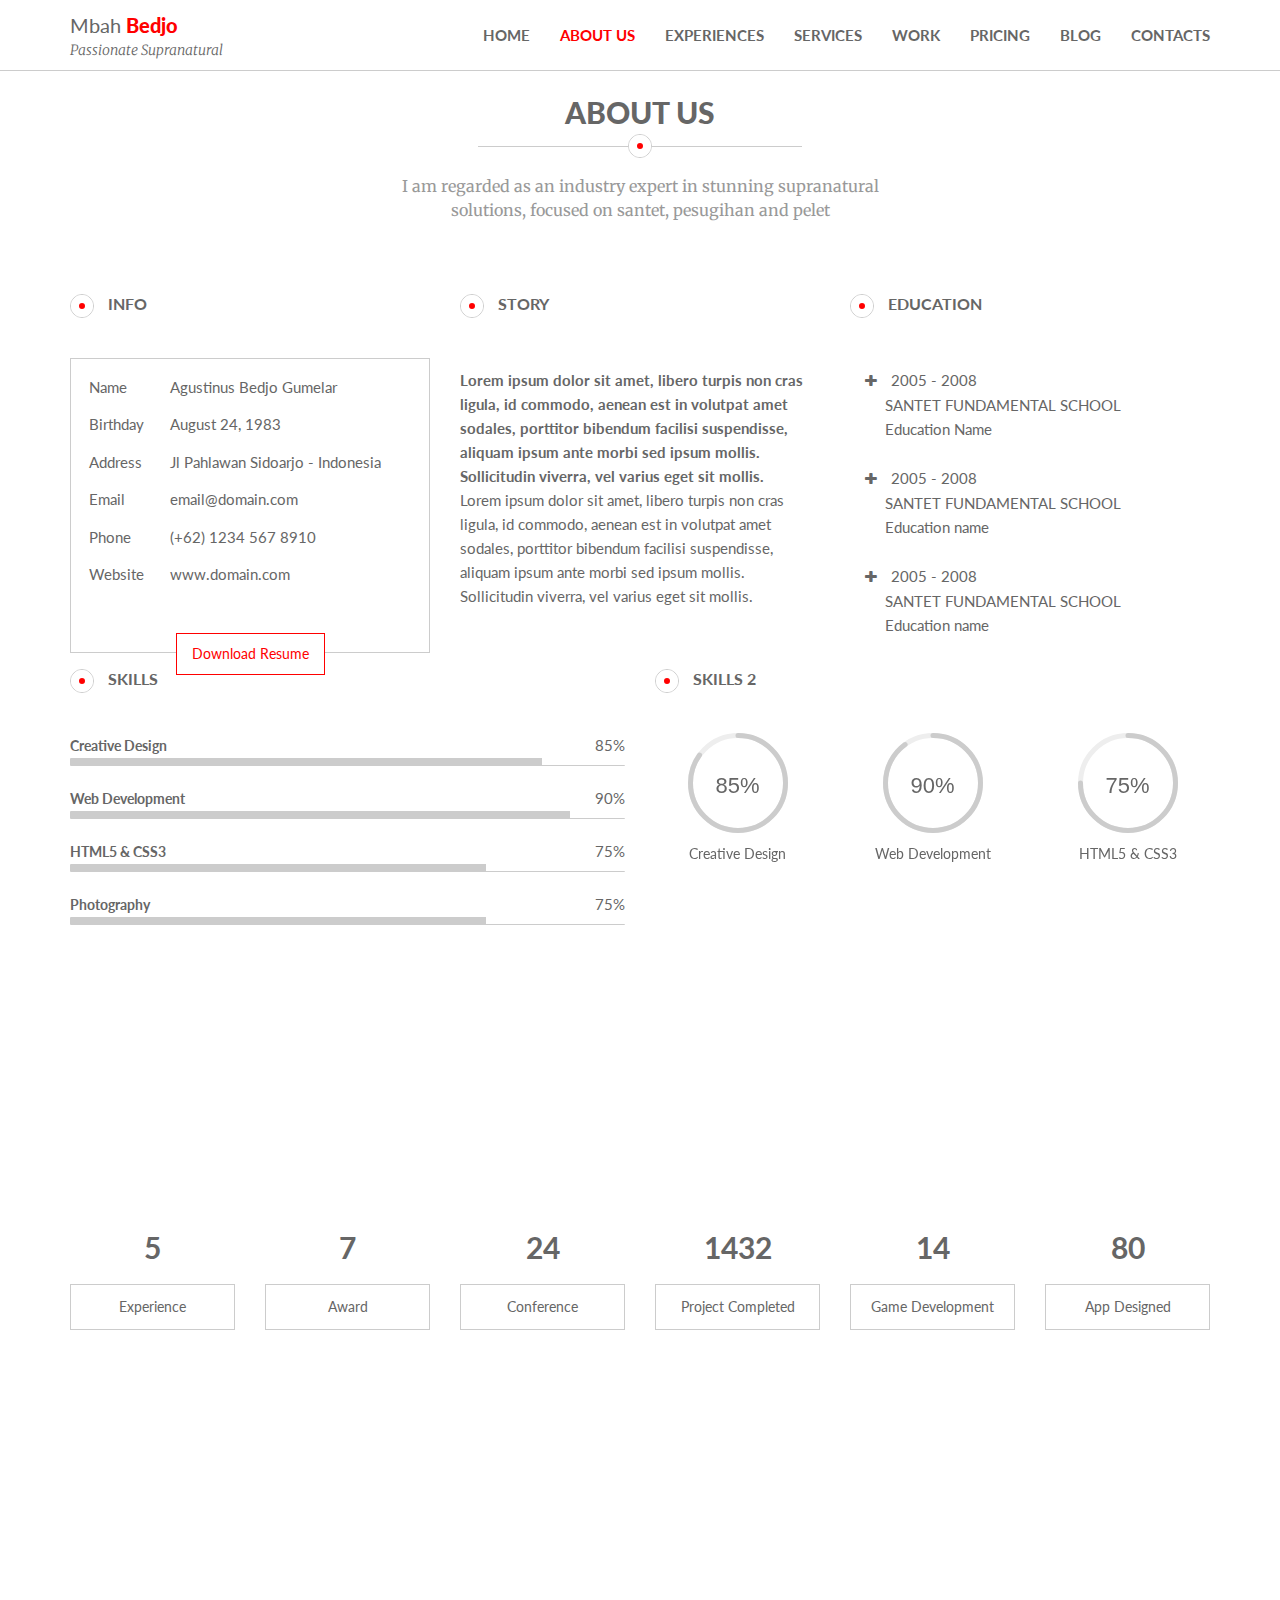
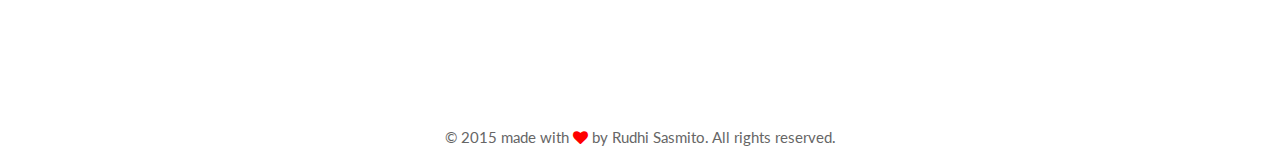
<file: html/index-3-about.html>
<!DOCTYPE html>
<html lang="en">
  <head>
    <!-- Basic Page Needs
    ================================================== -->
    <meta charset="utf-8">
    <!--[if IE]><meta http-equiv="x-ua-compatible" content="IE=9" /><![endif]-->
    <meta name="viewport" content="width=device-width, initial-scale=1">
    <title>Mbah Bedjo | Resume, CV, Portfolio Template</title>
    <meta name="description" content="Mbah Bedjo - Resume, CV, Portfolio Template. It is built using bootstrap 3.3.2 framework, works totally responsive, easy to customise, well commented codes and seo friendly.">
    <meta name="keywords" content="resume, cv, portfolio, bootstrap">
    <meta name="author" content="rudhisasmito.com"> 
	
	<!-- ==============================================
	Favicons
	=============================================== -->
	<link rel="shortcut icon" href="images/favicon.png">
	<link rel="apple-touch-icon" href="images/apple-touch-icon.png">
	<link rel="apple-touch-icon" sizes="72x72" href="images/apple-touch-icon-72x72.png">
	<link rel="apple-touch-icon" sizes="114x114" href="images/apple-touch-icon-114x114.png">
	
	
	<!-- ==============================================
	Stylesheet
	=============================================== -->
	<link rel="stylesheet" type="text/css" href="css/bootstrap.css" />
	<link rel="stylesheet" type="text/css" href="css/font-awesome.min.css">
	<link rel="stylesheet" type="text/css" href="css/animate.css" />
	<link rel="stylesheet" type="text/css" href="css/superslides.css">
	
	<!-- ==============================================
	Google Fonts
	=============================================== -->
	<link href='http://fonts.googleapis.com/css?family=Lato:400,700,900' rel='stylesheet' type='text/css'>
	<link href='http://fonts.googleapis.com/css?family=Merriweather:400,300italic' rel='stylesheet' type='text/css'>
	
	
	<!-- Custom Stylesheet -->
	<link rel="stylesheet" type="text/css" href="css/style.css" />
    
    <script type="text/javascript" src="js/modernizr.min.js"></script>
	
	<!--[if lt IE 9]>
		<script src="https://oss.maxcdn.com/libs/html5shiv/3.7.0/html5shiv.js"></script>
		<script src="https://oss.maxcdn.com/libs/respond.js/1.4.2/respond.min.js"></script>
    <![endif]-->
	


</head>

<body class="mtop60">

	<!-- NAVBAR SECTION -->
	<div class="navbar navbar-default main-menu navbar-fixed-top"> 
	  <div class="container">
		<div class="navbar-header">
          <button type="button" class="navbar-toggle" data-toggle="collapse" data-target=".navbar-collapse">
            <span class="icon-bar"></span>
            <span class="icon-bar"></span>
            <span class="icon-bar"></span>
          </button>
          <a class="navbar-brand" href="index-3.html" data-slide="1">
			<div class="logo">
				<h2>Mbah <span>Bedjo</span></h2>
				<div>Passionate Supranatural</div>
			</div>
		  </a>
        </div>
        <div class="navbar-collapse collapse">
          <ul class="nav navbar-nav navbar-right">
			 
			 <li><a href="index-3.html" >Home</a></li>
			 <li class="active"><a href="index-3-about.html" >About Us</a></li>
			 <li><a href="index-3-experiences.html" >Experiences</a></li>
			 <li><a href="index-3-services.html" >Services</a></li>
			 <li><a href="index-3-work.html" >Work</a></li>
			 <li><a href="index-3-pricing.html" >Pricing</a></li>
			 <li><a href="index-3-blog.html" >Blog</a></li>
			 <li><a href="index-3-contacts.html" >Contacts</a></li>
			
          </ul>
        </div><!--/.nav-collapse -->
      </div>
    </div>
	
	
	<!-- BLOG SECTION -->
	<section class="section blog" data-slide="7">
		<div class="container">
			<div class="row">
				<div class="col-xs-12 col-sm-12 col-md-12 col-lg-12">
					<div class="title">
						<h2 class="title-section wow fadeInDown">ABOUT US</h2>
						<div class="separator_wrapper wow fadeIn">
							<div class="separator_first_circle">
								<div class="separator_second_circle_grey"></div>
							</div>
						</div>
						<p class="subtitle wow fadeInDown">I am regarded as an industry expert in stunning supranatural solutions, focused on santet, pesugihan and pelet</p>
					</div>
				</div>
				<div class="clearfix"></div>
				<div class="col-xs-12 col-sm-6 col-md-4 col-lg-4 wow fadeInDown">
				
					<div class="title2 wow fadeInDown">
						<div class="separator_first_circle">
							<div class="separator_second_circle_grey"></div>
						</div>
						INFO
					</div>
					<div class="box-resume info">
						
						<table class="table no-border">
						  <tbody>
							<tr>
							  <th scope="row">Name</th>
							  <td>Agustinus Bedjo Gumelar</td>
							</tr>
							<tr>
							  <th scope="row">Birthday</th>
							  <td>August 24, 1983</td>
							</tr>
							<tr>
							  <th scope="row">Address</th>
							  <td>Jl Pahlawan Sidoarjo - Indonesia</td>
							</tr>
							<tr>
							  <th scope="row">Email</th>
							  <td><a href="mailto:email@domain.com" title="" class="a-email">email@domain.com</a></td>
							</tr>
							<tr>
							  <th scope="row">Phone</th>
							  <td>(+62) 1234 567 8910</td>
							</tr>
							<tr>
							  <th scope="row">Website</th>
							  <td>www.domain.com</td>
							</tr>
						  </tbody>
						</table>
						
						<div class="center-bottom">
							<a href="#" title="Download Resume" class="download-resume btn btn-default btn-primary">Download Resume</a>
						</div>
					</div>
				</div>
				<div class="col-xs-12 col-sm-6 col-md-4 col-lg-4 wow fadeInDown">
					<div class="title2 wow fadeInDown">
						<div class="separator_first_circle">
							<div class="separator_second_circle_grey"></div>
						</div>
						STORY
					</div>
					<p class="leads">Lorem ipsum dolor sit amet, libero turpis non cras ligula, id commodo, aenean est in volutpat amet sodales, porttitor bibendum facilisi suspendisse, aliquam ipsum ante morbi sed ipsum mollis. Sollicitudin viverra, vel varius eget sit mollis.</p>
					<p>Lorem ipsum dolor sit amet, libero turpis non cras ligula, id commodo, aenean est in volutpat amet sodales, porttitor bibendum facilisi suspendisse, aliquam ipsum ante morbi sed ipsum mollis. Sollicitudin viverra, vel varius eget sit mollis.</p>
					
				</div>
				<div class="col-xs-12 col-sm-12 col-md-4 col-lg-4 wow fadeInDown">
					
					<div class="title2 wow fadeInDown">
						<div class="separator_first_circle">
							<div class="separator_second_circle_grey"></div>
						</div>
						EDUCATION
					</div>
					<div class="panel-group" id="accordion" role="tablist" aria-multiselectable="true">
						<div class="panel panel-education experience">
							<div class="panel-heading" role="tab" id="heading1">
								<a data-toggle="collapse" data-parent="#accordion" href="#collapse1" aria-expanded="true" aria-controls="collapse1" class="collapsed">
									<p class="date">2005 - 2008</p>
									<p class="job"><strong>SANTET FUNDAMENTAL SCHOOL</strong><br/>Education Name</p>
									
								</a>
							</div>
							<div id="collapse1" class="panel-collapse collapse" role="tabpanel" aria-labelledby="heading1">
								<div class="panel-body">
									<p>Lorem ipsum dolor sit amet, consectetur adipiscing elit. Vestibulum consectetur purus faucibus felis placerat, non scelerisque lectus imperdiet.</p>							      		
								</div>
							</div>
						</div>
						<div class="panel panel-education experience">
							<div class="panel-heading" role="tab" id="heading2">
								<a data-toggle="collapse" data-parent="#accordion" href="#collapse2" aria-expanded="true" aria-controls="collapse2" class="collapsed">
									<p class="date">2005 - 2008</p>
									<p class="job"><strong>SANTET FUNDAMENTAL SCHOOL</strong><br/>Education name</p>
								</a>
							</div>
							<div id="collapse2" class="panel-collapse collapse" role="tabpanel" aria-labelledby="heading2">
								<div class="panel-body">
									<p>Lorem ipsum dolor sit amet, consectetur adipiscing elit. Vestibulum consectetur purus faucibus felis placerat, non scelerisque lectus imperdiet.</p>							      		
								</div>
							</div>
						</div>
						<div class="panel panel-education experience">
							<div class="panel-heading" role="tab" id="heading3">
								<a data-toggle="collapse" data-parent="#accordion" href="#collapse3" aria-expanded="true" aria-controls="collapse3" class="collapsed">
									
									<p class="date">2005 - 2008</p>
									<p class="job"><strong>SANTET FUNDAMENTAL SCHOOL</strong><br/>Education name</p>
								</a>
							</div>
							<div id="collapse3" class="panel-collapse collapse" role="tabpanel" aria-labelledby="heading3">
								<div class="panel-body">
									<p>Lorem ipsum dolor sit amet, consectetur adipiscing elit. Vestibulum consectetur purus faucibus felis placerat, non scelerisque lectus imperdiet.</p>							      		
								</div>
							</div>
						</div>
						
					</div>
					
				</div>
				
				<div class="clearfix"></div>
				<div class="col-xs-12 col-sm-6 col-md-6 col-lg-6">
					<div class="title2 wow fadeInDown">
						<div class="separator_first_circle">
							<div class="separator_second_circle_grey"></div>
						</div>
						SKILLS
					</div>
					<h4 class="skill-title">Creative Design</h4>
					<div class="persen">85%</div>
					<div class="progress">
                        <div class="progress-bar" role="progressbar" aria-valuenow="85" aria-valuemin="0" aria-valuemax="100" style="width: 85%;">
                        
                        </div>
                    </div>
					<h4 class="skill-title">Web Development</h4>
					<div class="persen">90%</div>
					<div class="progress">
                        <div class="progress-bar" role="progressbar" aria-valuenow="90" aria-valuemin="0" aria-valuemax="100" style="width: 90%;">
                        
                        </div>
                    </div>
					<h4 class="skill-title">HTML5 & CSS3</h4>
					<div class="persen">75%</div>
					<div class="progress">
                        <div class="progress-bar" role="progressbar" aria-valuenow="75" aria-valuemin="0" aria-valuemax="100" style="width: 75%;">
                        
                        </div>
                    </div>
					<h4 class="skill-title">Photography</h4>
					<div class="persen">75%</div>
					<div class="progress">
                        <div class="progress-bar" role="progressbar" aria-valuenow="75" aria-valuemin="0" aria-valuemax="100" style="width: 75%;">
                        
                        </div>
                    </div>
				</div>
				<div class="col-xs-12 col-sm-6 col-md-6 col-lg-6">
					<div class="title2 wow fadeInDown">
						<div class="separator_first_circle">
							<div class="separator_second_circle_grey"></div>
						</div>
						SKILLS 2
					</div>
					
					<div class="row">
						<div class="col-xs-6 col-sm-6 col-md-4 col-lg-4">
							<div class="circular-bar wow fadeInDown" data-wow-delay="300ms">
								<input type="text" class="dial" data-fgColor="#ccc" data-width="100" data-height="100" data-linecap=round  value="85" >
								<div class="circular-label-content">
									<label></label>
								</div>
								<div class="circular-bar-content">
									Creative Design
								</div>
							</div> 
						</div>
						<div class="col-xs-6 col-sm-6 col-md-4 col-lg-4">
							<div class="circular-bar wow fadeInDown" data-wow-delay="300ms">
								<input type="text" class="dial" data-fgColor="#ccc" data-width="100" data-height="100" data-linecap=round  value="90" >
								<div class="circular-label-content">
									<label></label>
								</div>
								<div class="circular-bar-content">
									Web Development
								</div>
							</div> 
						</div>
						<div class="col-xs-6 col-sm-6 col-md-4 col-lg-4">
							<div class="circular-bar wow fadeInDown" data-wow-delay="300ms">
								<input type="text" class="dial" data-fgColor="#ccc" data-width="100" data-height="100" data-linecap=round  value="75" >
								<div class="circular-label-content">
									<label></label>
								</div>
								<div class="circular-bar-content">
									HTML5 &amp; CSS3
								</div>
							</div> 
						</div>
						<div class="col-xs-6 col-sm-6 col-md-4 col-lg-4">
							<div class="circular-bar wow fadeInDown" data-wow-delay="300ms">
								<input type="text" class="dial" data-fgColor="#ccc" data-width="100" data-height="100" data-linecap=round  value="60" >
								<div class="circular-label-content">
									<label></label>
								</div>
								<div class="circular-bar-content">
									Photography
								</div>
							</div> 
						</div>
						<div class="col-xs-6 col-sm-6 col-md-4 col-lg-4">
							<div class="circular-bar wow fadeInDown" data-wow-delay="300ms">
								<input type="text" class="dial" data-fgColor="#ccc" data-width="100" data-height="100" data-linecap=round  value="70" >
								<div class="circular-label-content">
									<label></label>
								</div>
								<div class="circular-bar-content">
									Web Design
								</div>
							</div> 
						</div>
						<div class="col-xs-6 col-sm-6 col-md-4 col-lg-4">
							<div class="circular-bar wow fadeInDown" data-wow-delay="300ms">
								<input type="text" class="dial" data-fgColor="#ccc" data-width="100" data-height="100" data-linecap=round  value="80" >
								<div class="circular-label-content">
									<label></label>
								</div>
								<div class="circular-bar-content">
									UI/UX Design
								</div>
							</div> 
						</div>
						
					</div>
					
					
					
				</div>
				
				
			</div>
		</div>
		
	</section>
	
	<!-- STATS -->
	<section class="section stats">
		<div class="container">
			<div class="row">
				<div class="col-xs-12 col-sm-12 col-md-12 col-lg-12">
					<div class="title2 wow fadeInDown">
						<div class="separator_first_circle">
							<div class="separator_second_circle_grey"></div>
						</div>
						OUR STATS
					</div>
				</div>
				<div class="clearfix"></div>
				<div class="col-xs-6 col-sm-6 col-md-3 col-lg-2">
					<div class="stat-item">
						<h3 class="counter">5</h3>
						<h4>Experience</h4>
					</div>
				</div>
				<div class="col-xs-6 col-sm-6 col-md-3 col-lg-2">
					<div class="stat-item">
						<h3 class="counter">7</h3>
						<h4>Award</h4>
					</div>
				</div>
				<div class="col-xs-6 col-sm-6 col-md-3 col-lg-2">
					<div class="stat-item">
						<h3 class="counter">24</h3>
						<h4>Conference</h4>
					</div>
				</div>
				<div class="col-xs-6 col-sm-6 col-md-3 col-lg-2">
					<div class="stat-item">
						<h3 class="counter">1432</h3>
						<h4>Project Completed</h4>
					</div>
				</div>
				<div class="col-xs-6 col-sm-6 col-md-3 col-lg-2">
					<div class="stat-item">
						<h3 class="counter">14</h3>
						<h4>Game Development</h4>
					</div>
				</div>
				<div class="col-xs-6 col-sm-6 col-md-3 col-lg-2">
					<div class="stat-item">
						<h3 class="counter">80</h3>
						<h4>App Designed</h4>
					</div>
				</div>
				
			</div>
		</div>
	</section>
	
	<!-- CONNECT SECTION -->
	<section class="section connect" data-slide="5">
		<div class="container">
			<div class="row">
				<div class="col-xs-12 col-sm-12 col-md-12 col-lg-12 wow fadeInDown">
					<h2 class="hidden">Connect</h2>
					<a href="#" title="">
						<div class="item">
							<i class="fa fa-facebook"></i>
						</div>
					</a>
					<a href="#" title="">
						<div class="item">
							<i class="fa fa-twitter"></i>
						</div>
					</a>
					<a href="#" title="">
						<div class="item">
							<i class="fa fa-pinterest"></i>
						</div>
					</a>
					<a href="#" title="">
						<div class="item">
							<i class="fa fa-google"></i>
						</div>
					</a>
					<a href="#" title="">
						<div class="item">
							<i class="fa fa-instagram"></i>
						</div>
					</a>
					<a href="#" title="">
						<div class="item">
							<i class="fa fa-linkedin"></i>
						</div>
					</a>
					
				</div>
			</div>
		</div>
	</section>
	
	<div class="footer">
		<div class="container">
			<div class="row">
				<div class="col-xs-12 col-sm-12 col-md-12 col-lg-12">
					<p class="ftex">&copy; 2015 made with <span class="fa fa-heart"></span> by Rudhi Sasmito. All rights reserved.</p> 
				</div>
			</div>
		</div>
	</div>
	
	<script type="text/javascript" src="js/jquery.min.js"></script>
	<script type="text/javascript" src="js/waypoints.min.js"></script>
	<script type="text/javascript" src="js/jquery.superslides.js"></script>
	<script type="text/javascript" src="js/wow.min.js"></script>
	<script type='text/javascript' src='https://maps.google.com/maps/api/js?sensor=false&#038;ver=4.1.5'></script>
	<script type="text/javascript" src="js/jquery.knob.js"></script>
	<script type="text/javascript" src="js/bootstrap.min.js"></script>
	<script type="text/javascript" src="js/script.js"></script>
	
</body>
</html>
</file>
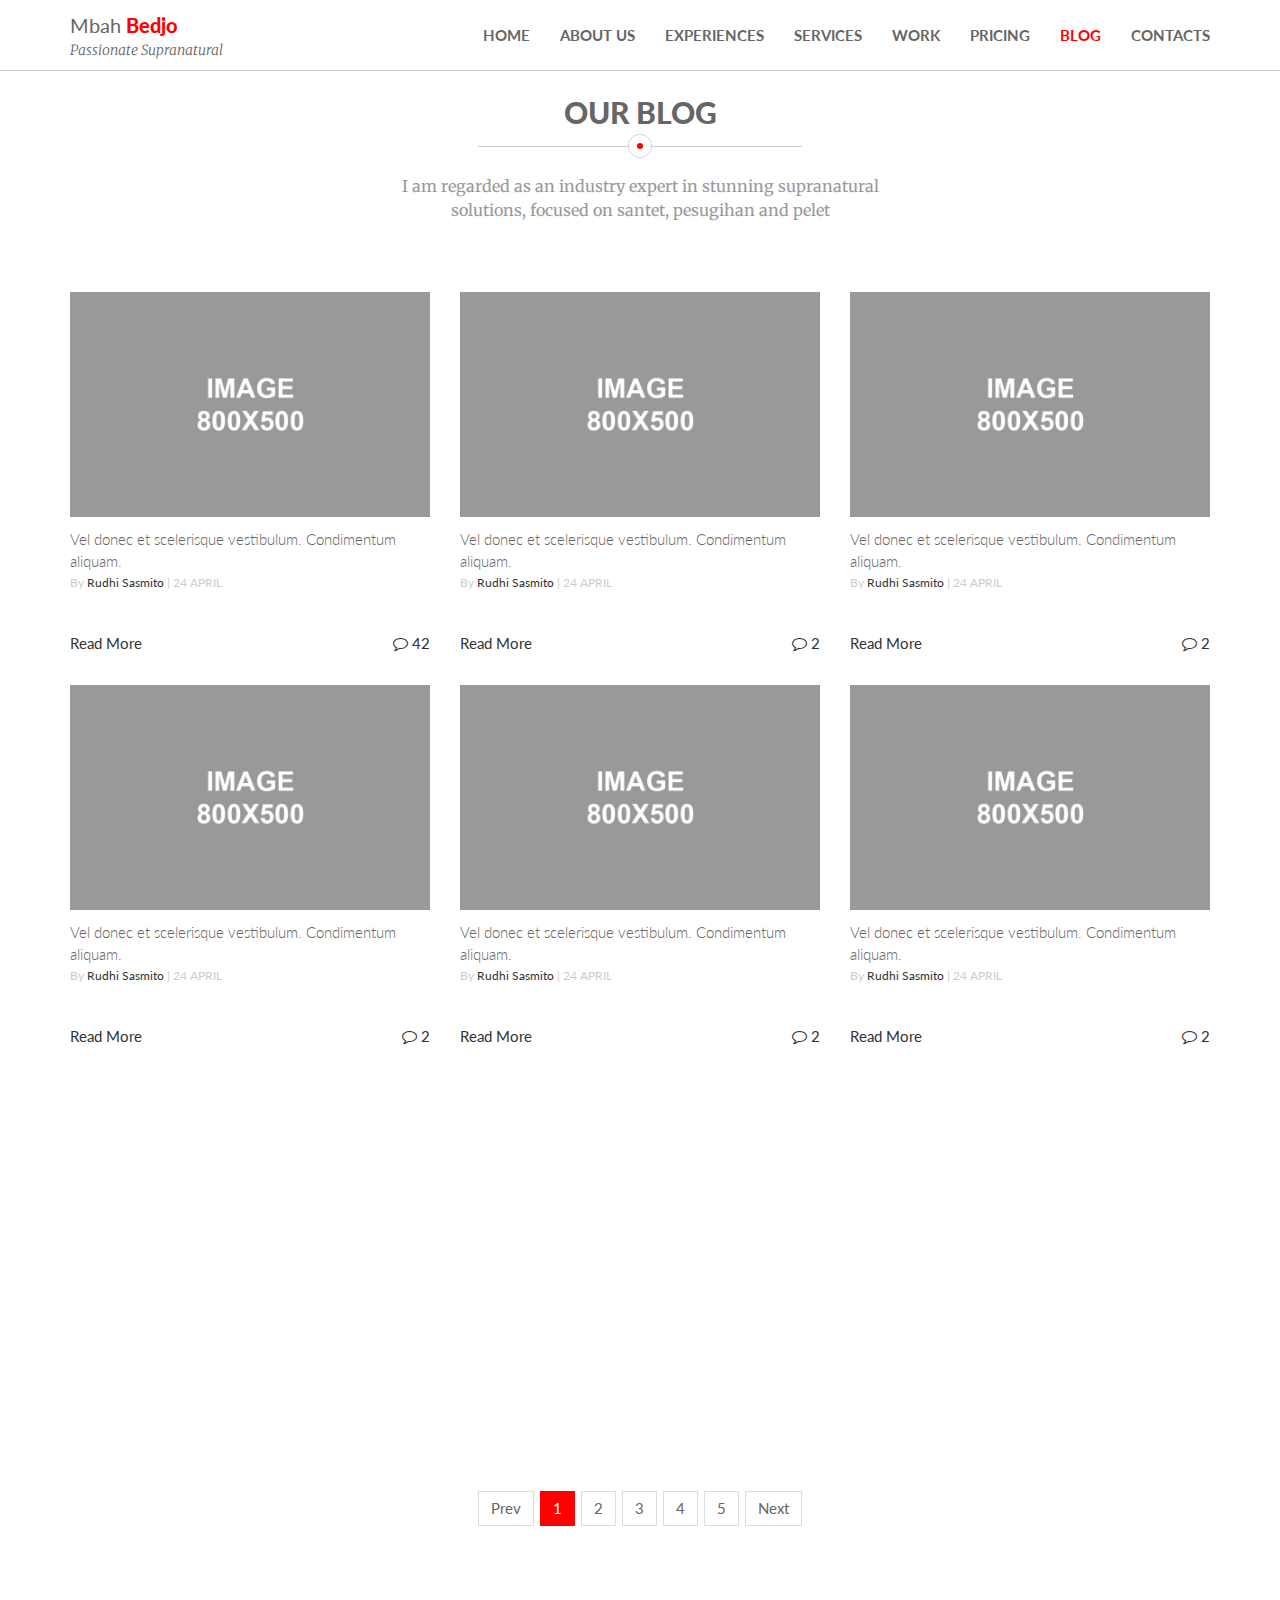
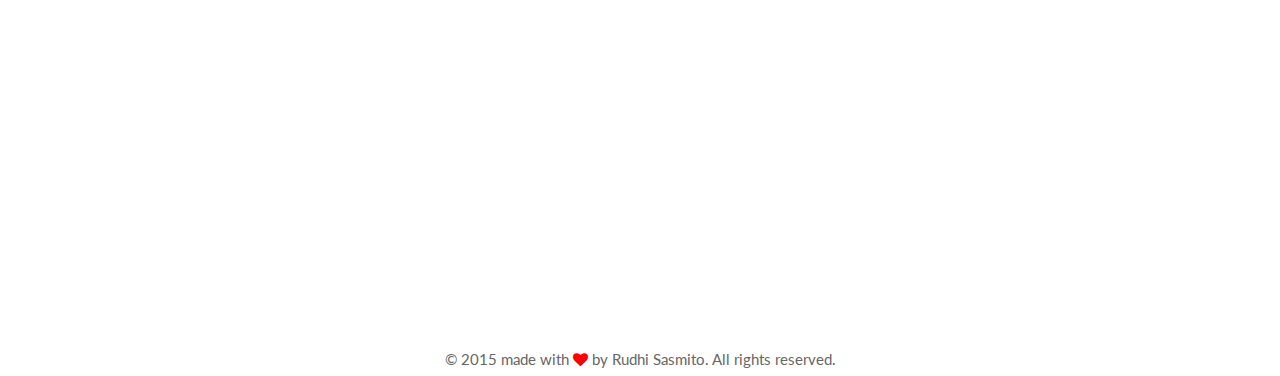
<file: html/index-3-blog.html>
<!DOCTYPE html>
<html lang="en">
  <head>
    <!-- Basic Page Needs
    ================================================== -->
    <meta charset="utf-8">
    <!--[if IE]><meta http-equiv="x-ua-compatible" content="IE=9" /><![endif]-->
    <meta name="viewport" content="width=device-width, initial-scale=1">
    <title>Mbah Bedjo | Resume, CV, Portfolio Template</title>
    <meta name="description" content="Mbah Bedjo - Resume, CV, Portfolio Template. It is built using bootstrap 3.3.2 framework, works totally responsive, easy to customise, well commented codes and seo friendly.">
    <meta name="keywords" content="resume, cv, portfolio, bootstrap">
    <meta name="author" content="rudhisasmito.com"> 
	
	<!-- ==============================================
	Favicons
	=============================================== -->
	<link rel="shortcut icon" href="images/favicon.png">
	<link rel="apple-touch-icon" href="images/apple-touch-icon.png">
	<link rel="apple-touch-icon" sizes="72x72" href="images/apple-touch-icon-72x72.png">
	<link rel="apple-touch-icon" sizes="114x114" href="images/apple-touch-icon-114x114.png">
	
	
	<!-- ==============================================
	Stylesheet
	=============================================== -->
	<link rel="stylesheet" type="text/css" href="css/bootstrap.css" />
	<link rel="stylesheet" type="text/css" href="css/font-awesome.min.css">
	<link rel="stylesheet" type="text/css" href="css/animate.css" />
	<link rel="stylesheet" type="text/css" href="css/superslides.css">
	
	<!-- ==============================================
	Google Fonts
	=============================================== -->
	<link href='http://fonts.googleapis.com/css?family=Lato:400,700,900' rel='stylesheet' type='text/css'>
	<link href='http://fonts.googleapis.com/css?family=Merriweather:400,300italic' rel='stylesheet' type='text/css'>
	
	
	<!-- Custom Stylesheet -->
	<link rel="stylesheet" type="text/css" href="css/style.css" />
    
    <script type="text/javascript" src="js/modernizr.min.js"></script>
	
	<!--[if lt IE 9]>
		<script src="https://oss.maxcdn.com/libs/html5shiv/3.7.0/html5shiv.js"></script>
		<script src="https://oss.maxcdn.com/libs/respond.js/1.4.2/respond.min.js"></script>
    <![endif]-->
	


</head>

<body class="mtop60">

	<!-- NAVBAR SECTION -->
	<div class="navbar navbar-default main-menu navbar-fixed-top"> 
	  <div class="container">
		<div class="navbar-header">
          <button type="button" class="navbar-toggle" data-toggle="collapse" data-target=".navbar-collapse">
            <span class="icon-bar"></span>
            <span class="icon-bar"></span>
            <span class="icon-bar"></span>
          </button>
          <a class="navbar-brand" href="index-3.html" data-slide="1">
			<div class="logo">
				<h2>Mbah <span>Bedjo</span></h2>
				<div>Passionate Supranatural</div>
			</div>
		  </a>
        </div>
        <div class="navbar-collapse collapse">
          <ul class="nav navbar-nav navbar-right">
			 
			 <li><a href="index-3.html" >Home</a></li>
			 <li><a href="index-3-about.html" >About Us</a></li>
			 <li><a href="index-3-experiences.html" >Experiences</a></li>
			 <li><a href="index-3-services.html" >Services</a></li>
			 <li><a href="index-3-work.html" >Work</a></li>
			 <li><a href="index-3-pricing.html" >Pricing</a></li>
			 <li class="active"><a href="index-3-blog.html" >Blog</a></li>
			 <li><a href="index-3-contacts.html" >Contacts</a></li>
			
          </ul>
        </div><!--/.nav-collapse -->
      </div>
    </div>
	
	
	<!-- BLOG SECTION -->
	<section class="section blog" data-slide="7">
		<div class="container">
			<div class="row">
				<div class="col-xs-12 col-sm-12 col-md-12 col-lg-12">
					<div class="title">
						<h2 class="title-section wow fadeInDown">OUR BLOG</h2>
						<div class="separator_wrapper wow fadeIn">
							<div class="separator_first_circle">
								<div class="separator_second_circle_grey"></div>
							</div>
						</div>
						<p class="subtitle wow fadeInDown">I am regarded as an industry expert in stunning supranatural solutions, focused on santet, pesugihan and pelet</p>
					</div>
				</div>
				<div class="clearfix"></div>
				
				<div class="col-xs-12 col-sm-12 col-md-4 col-lg-4"> <!-- Item Blog #1 -->
					<div class="blog-item wow fadeInDown">
						<div class="gambar">
							<img src="images/blog-1.jpg" alt="" class="img-responsive" />
						</div>
						<div class="item-body">
							<p class="lead">
							<a href="blog-detail.html" title="">Vel donec et scelerisque vestibulum. Condimentum aliquam.</a></p>
							<div class="meta">By <a href="#" title="">Rudhi Sasmito</a> |  24 APRIL</div>
							<div class="readmore">
							<p class="pull-left">
								<a href="blog-detail.html" title="" >Read More</a>
							</p>
							<p class="pull-right"><a href="#" title=""><span class="fa fa-comment-o"></span> 42</a></p>
							</div>
						</div>
					</div>
				</div>
				
				<div class="col-xs-12 col-sm-12 col-md-4 col-lg-4"> <!-- Item Blog #2 -->
					<div class="blog-item wow fadeInDown">
						<div class="gambar">
							<img src="images/blog-1.jpg" alt="" class="img-responsive" />
						</div>
						<div class="item-body">
							<p class="lead">
							<a href="#" title="">Vel donec et scelerisque vestibulum. Condimentum aliquam.</a></p>
							<div class="meta">By <a href="#" title="">Rudhi Sasmito</a> |  24 APRIL</div>
							<div class="readmore">
							<p class="pull-left">
								<a href="blog-detail.html" title="" >Read More</a>
							</p>
							<p class="pull-right"><a href="#" title=""><span class="fa fa-comment-o"></span> 2</a></p>
							</div>
						</div>
					</div>
				</div>
				
				<div class="col-xs-12 col-sm-12 col-md-4 col-lg-4"> <!-- Item Blog #3 -->
					<div class="blog-item wow fadeInDown">
						<div class="gambar">
							<img src="images/blog-1.jpg" alt="" class="img-responsive" />
						</div>
						<div class="item-body">
							<p class="lead">
							<a href="#" title="">Vel donec et scelerisque vestibulum. Condimentum aliquam.</a></p>
							<div class="meta">By <a href="#" title="">Rudhi Sasmito</a> |  24 APRIL</div>
							<div class="readmore">
							<p class="pull-left">
								<a href="blog-detail.html" title="" >Read More</a>
							</p>
							<p class="pull-right"><a href="#" title=""><span class="fa fa-comment-o"></span> 2</a></p>
							</div>
						</div>
					</div>
				</div>
				
				<div class="col-xs-12 col-sm-12 col-md-4 col-lg-4"> <!-- Item Blog #4 -->
					<div class="blog-item wow fadeInDown">
						<div class="gambar">
							<img src="images/blog-1.jpg" alt="" class="img-responsive" />
						</div>
						<div class="item-body">
							<p class="lead">
							<a href="#" title="">Vel donec et scelerisque vestibulum. Condimentum aliquam.</a></p>
							<div class="meta">By <a href="#" title="">Rudhi Sasmito</a> |  24 APRIL</div>
							<div class="readmore">
							<p class="pull-left">
								<a href="blog-detail.html" title="" >Read More</a>
							</p>
							<p class="pull-right"><a href="#" title=""><span class="fa fa-comment-o"></span> 2</a></p>
							</div>
						</div>
					</div>
				</div>
				
				<div class="col-xs-12 col-sm-12 col-md-4 col-lg-4"> <!-- Item Blog #5 -->
					<div class="blog-item wow fadeInDown">
						<div class="gambar">
							<img src="images/blog-1.jpg" alt="" class="img-responsive" />
						</div>
						<div class="item-body">
							<p class="lead">
							<a href="#" title="">Vel donec et scelerisque vestibulum. Condimentum aliquam.</a></p>
							<div class="meta">By <a href="#" title="">Rudhi Sasmito</a> |  24 APRIL</div>
							<div class="readmore">
							<p class="pull-left">
								<a href="blog-detail.html" title="" >Read More</a>
							</p>
							<p class="pull-right"><a href="#" title=""><span class="fa fa-comment-o"></span> 2</a></p>
							</div>
						</div>
					</div>
				</div>
				
				<div class="col-xs-12 col-sm-12 col-md-4 col-lg-4"> <!-- Item Blog #6 -->
					<div class="blog-item wow fadeInDown">
						<div class="gambar">
							<img src="images/blog-1.jpg" alt="" class="img-responsive" />
						</div>
						<div class="item-body">
							<p class="lead">
							<a href="#" title="">Vel donec et scelerisque vestibulum. Condimentum aliquam.</a></p>
							<div class="meta">By <a href="#" title="">Rudhi Sasmito</a> |  24 APRIL</div>
							<div class="readmore">
							<p class="pull-left">
								<a href="blog-detail.html" title="" >Read More</a>
							</p>
							<p class="pull-right"><a href="#" title=""><span class="fa fa-comment-o"></span> 2</a></p>
							</div>
						</div>
					</div>
				</div>
				
				<div class="col-xs-12 col-sm-12 col-md-4 col-lg-4"> <!-- Item Blog #7 -->
					<div class="blog-item wow fadeInDown">
						<div class="gambar">
							<img src="images/blog-1.jpg" alt="" class="img-responsive" />
						</div>
						<div class="item-body">
							<p class="lead">
							<a href="#" title="">Vel donec et scelerisque vestibulum. Condimentum aliquam.</a></p>
							<div class="meta">By <a href="#" title="">Rudhi Sasmito</a> |  24 APRIL</div>
							<div class="readmore">
							<p class="pull-left">
								<a href="blog-detail.html" title="" >Read More</a>
							</p>
							<p class="pull-right"><a href="#" title=""><span class="fa fa-comment-o"></span> 2</a></p>
							</div>
						</div>
					</div>
				</div>
				
				<div class="col-xs-12 col-sm-12 col-md-4 col-lg-4"> <!-- Item Blog #8 -->
					<div class="blog-item wow fadeInDown">
						<div class="gambar">
							<img src="images/blog-1.jpg" alt="" class="img-responsive" />
						</div>
						<div class="item-body">
							<p class="lead">
							<a href="#" title="">Vel donec et scelerisque vestibulum. Condimentum aliquam.</a></p>
							<div class="meta">By <a href="#" title="">Rudhi Sasmito</a> |  24 APRIL</div>
							<div class="readmore">
							<p class="pull-left">
								<a href="blog-detail.html" title="" >Read More</a>
							</p>
							<p class="pull-right"><a href="#" title=""><span class="fa fa-comment-o"></span> 2</a></p>
							</div>
						</div>
					</div>
				</div>
				
				<div class="col-xs-12 col-sm-12 col-md-4 col-lg-4"> <!-- Item Blog #9 -->
					<div class="blog-item wow fadeInDown">
						<div class="gambar">
							<img src="images/blog-1.jpg" alt="" class="img-responsive" />
						</div>
						<div class="item-body">
							<p class="lead">
							<a href="#" title="">Vel donec et scelerisque vestibulum. Condimentum aliquam.</a></p>
							<div class="meta">By <a href="#" title="">Rudhi Sasmito</a> |  24 APRIL</div>
							<div class="readmore">
							<p class="pull-left">
								<a href="blog-detail.html" title="" >Read More</a>
							</p>
							<p class="pull-right"><a href="#" title=""><span class="fa fa-comment-o"></span> 2</a></p>
							</div>
						</div>
					</div>
				</div>
				
				<div class="clearfix"></div>
				<nav class="text-center">
					<ul class="pagination">
						<li><a href="#" aria-label="Previous"><span aria-hidden="true">Prev</span></a></li>
						<li class="active"><a href="#">1 <span class="sr-only">(current)</span></a></li>
						<li><a href="#">2</a></li>
						<li><a href="#">3</a></li>
						<li><a href="#">4</a></li>
						<li><a href="#">5</a></li>
						<li><a href="#" aria-label="Next"><span aria-hidden="true">Next</span></a></li>
					</ul>
				</nav>
				
			</div>
		</div>
	</section>
	
	<!-- CONNECT SECTION -->
	<section class="section connect" data-slide="5">
		<div class="container">
			<div class="row">
				<div class="col-xs-12 col-sm-12 col-md-12 col-lg-12 wow fadeInDown">
					<h2 class="hidden">Connect</h2>
					<a href="#" title="">
						<div class="item">
							<i class="fa fa-facebook"></i>
						</div>
					</a>
					<a href="#" title="">
						<div class="item">
							<i class="fa fa-twitter"></i>
						</div>
					</a>
					<a href="#" title="">
						<div class="item">
							<i class="fa fa-pinterest"></i>
						</div>
					</a>
					<a href="#" title="">
						<div class="item">
							<i class="fa fa-google"></i>
						</div>
					</a>
					<a href="#" title="">
						<div class="item">
							<i class="fa fa-instagram"></i>
						</div>
					</a>
					<a href="#" title="">
						<div class="item">
							<i class="fa fa-linkedin"></i>
						</div>
					</a>
					
				</div>
			</div>
		</div>
	</section>
	
	<div class="footer">
		<div class="container">
			<div class="row">
				<div class="col-xs-12 col-sm-12 col-md-12 col-lg-12">
					<p class="ftex">&copy; 2015 made with <span class="fa fa-heart"></span> by Rudhi Sasmito. All rights reserved.</p> 
				</div>
			</div>
		</div>
	</div>
	
	<script type="text/javascript" src="js/jquery.min.js"></script>
	<script type="text/javascript" src="js/waypoints.min.js"></script>
	<script type="text/javascript" src="js/jquery.superslides.js"></script>
	<script type="text/javascript" src="js/wow.min.js"></script>
	<script type='text/javascript' src='https://maps.google.com/maps/api/js?sensor=false&#038;ver=4.1.5'></script>
	<script type="text/javascript" src="js/jquery.knob.js"></script>
	<script type="text/javascript" src="js/bootstrap.min.js"></script>
	<script type="text/javascript" src="js/script.js"></script>
	
</body>
</html>
</file>
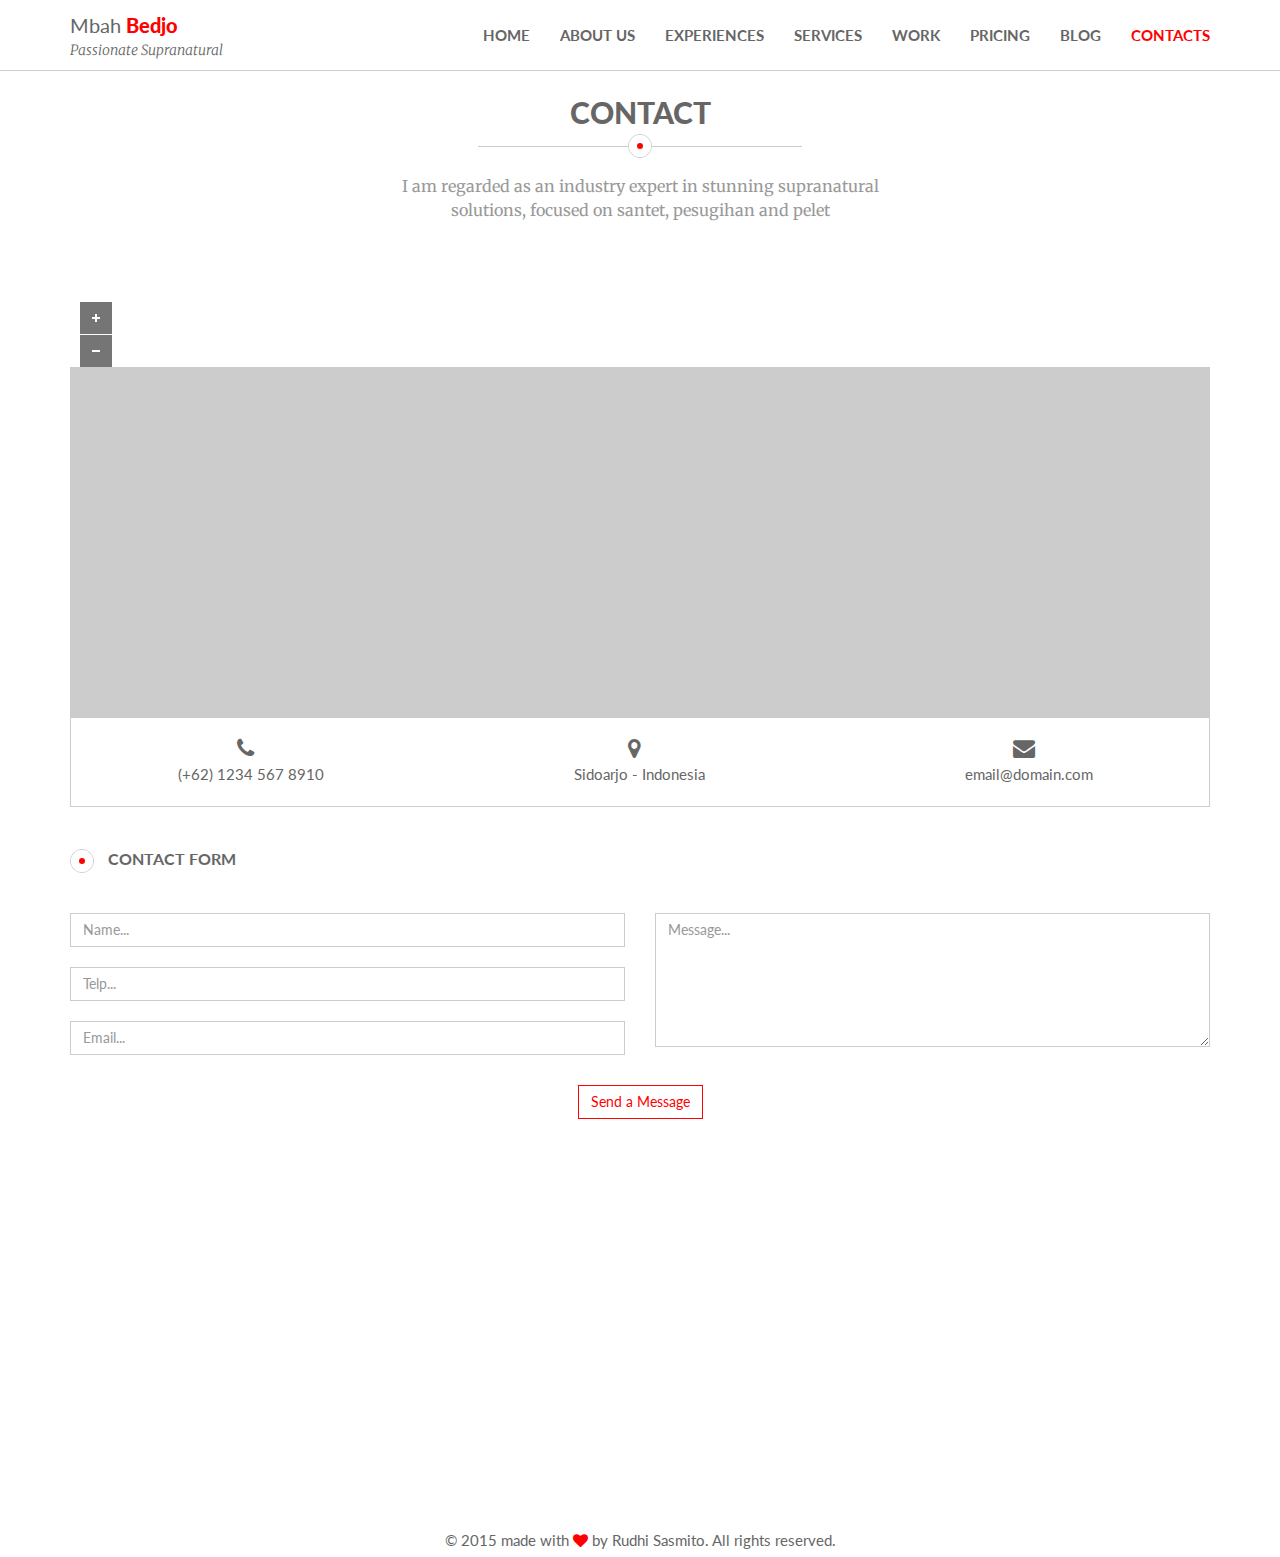
<file: html/index-3-contacts.html>
<!DOCTYPE html>
<html lang="en">
  <head>
    <!-- Basic Page Needs
    ================================================== -->
    <meta charset="utf-8">
    <!--[if IE]><meta http-equiv="x-ua-compatible" content="IE=9" /><![endif]-->
    <meta name="viewport" content="width=device-width, initial-scale=1">
    <title>Mbah Bedjo | Resume, CV, Portfolio Template</title>
    <meta name="description" content="Mbah Bedjo - Resume, CV, Portfolio Template. It is built using bootstrap 3.3.2 framework, works totally responsive, easy to customise, well commented codes and seo friendly.">
    <meta name="keywords" content="resume, cv, portfolio, bootstrap">
    <meta name="author" content="rudhisasmito.com"> 
	
	<!-- ==============================================
	Favicons
	=============================================== -->
	<link rel="shortcut icon" href="images/favicon.png">
	<link rel="apple-touch-icon" href="images/apple-touch-icon.png">
	<link rel="apple-touch-icon" sizes="72x72" href="images/apple-touch-icon-72x72.png">
	<link rel="apple-touch-icon" sizes="114x114" href="images/apple-touch-icon-114x114.png">
	
	
	<!-- ==============================================
	Stylesheet
	=============================================== -->
	<link rel="stylesheet" type="text/css" href="css/bootstrap.css" />
	<link rel="stylesheet" type="text/css" href="css/font-awesome.min.css">
	<link rel="stylesheet" type="text/css" href="css/animate.css" />
	<link rel="stylesheet" type="text/css" href="css/superslides.css">
	
	<!-- ==============================================
	Google Fonts
	=============================================== -->
	<link href='http://fonts.googleapis.com/css?family=Lato:400,700,900' rel='stylesheet' type='text/css'>
	<link href='http://fonts.googleapis.com/css?family=Merriweather:400,300italic' rel='stylesheet' type='text/css'>
	
	
	<!-- Custom Stylesheet -->
	<link rel="stylesheet" type="text/css" href="css/style.css" />
    
    <script type="text/javascript" src="js/modernizr.min.js"></script>
	
	<!--[if lt IE 9]>
		<script src="https://oss.maxcdn.com/libs/html5shiv/3.7.0/html5shiv.js"></script>
		<script src="https://oss.maxcdn.com/libs/respond.js/1.4.2/respond.min.js"></script>
    <![endif]-->
	


</head>

<body class="mtop60">

	<!-- NAVBAR SECTION -->
	<div class="navbar navbar-default main-menu navbar-fixed-top"> 
	  <div class="container">
		<div class="navbar-header">
          <button type="button" class="navbar-toggle" data-toggle="collapse" data-target=".navbar-collapse">
            <span class="icon-bar"></span>
            <span class="icon-bar"></span>
            <span class="icon-bar"></span>
          </button>
          <a class="navbar-brand" href="index-3.html" data-slide="1">
			<div class="logo">
				<h2>Mbah <span>Bedjo</span></h2>
				<div>Passionate Supranatural</div>
			</div>
		  </a>
        </div>
        <div class="navbar-collapse collapse">
          <ul class="nav navbar-nav navbar-right">
			 
			 <li><a href="index-3.html" >Home</a></li>
			 <li><a href="index-3-about.html" >About Us</a></li>
			 <li><a href="index-3-experiences.html" >Experiences</a></li>
			 <li><a href="index-3-services.html" >Services</a></li>
			 <li><a href="index-3-work.html" >Work</a></li>
			 <li><a href="index-3-pricing.html" >Pricing</a></li>
			 <li><a href="index-3-blog.html" >Blog</a></li>
			 <li class="active"><a href="index-3-contacts.html" >Contacts</a></li>
			
          </ul>
        </div><!--/.nav-collapse -->
      </div>
    </div>
	
	
	<!-- CONTACT SECTION -->
	<section class="section contact" data-slide="8">
		<div class="container">
			<div class="row">
				<div class="col-xs-12 col-sm-12 col-md-12 col-lg-12">
					<div class="title">
						<h2 class="title-section wow fadeInDown">CONTACT</h2>
						<div class="separator_wrapper wow fadeIn">
							<div class="separator_first_circle">
								<div class="separator_second_circle_grey"></div>
							</div>
						</div>
						<p class="subtitle wow fadeInDown">I am regarded as an industry expert in stunning supranatural solutions, focused on santet, pesugihan and pelet</p>
					</div>
				</div>
				<div class="clearfix"></div>
				<div class="col-xs-12 col-sm-12 col-md-12 col-lg-12">
					<div class="maps-wraper wow fadeInDown">
						<div id="cd-zoom-in"></div>
						<div id="cd-zoom-out"></div>
						<div id="maps" class="maps" data-lat="-7.452278" data-lng="112.708992" >
							<!-- maps -->
						</div>
					</div>
					<div class="maps-address wow fadeInDown">
						
						<div class="row">
							<div class="col-xs-12 col-sm-4 col-md-4 col-lg-4">
								<span class="fa fa-phone"></span><br />(+62) 1234 567 8910
							</div>
							<div class="col-xs-12 col-sm-4 col-md-4 col-lg-4">
								<span class="fa fa-map-marker"></span><br />Sidoarjo - Indonesia
							</div>
							<div class="col-xs-12 col-sm-4 col-md-4 col-lg-4">
								<span class="fa fa-envelope"></span><br /><a href="mailto:email@domain.com" title="" class="a-email">email@domain.com</a>
							</div>
						</div>
						
					</div>
					
				</div>
				<div class="clearfix"></div>
				<div class="col-xs-12 col-sm-12 col-md-12 col-lg-12">
					<div class="title2 wow fadeInDown">
						<div class="separator_first_circle">
							<div class="separator_second_circle_grey"></div>
						</div>
						CONTACT FORM
					</div>
				</div>
				<form action="#" class="form-bedjo wow fadeInDown" data-wow-delay="500ms">
					<div class="col-xs-12 col-sm-6 col-md-6 col-lg-6">
						<p>
						<input type="text" class="form-control" placeholder="Name...">
						</p>
						<p>
						<input type="text" class="form-control" placeholder="Telp...">
						</p>
						<p>
						<input type="text" class="form-control" placeholder="Email...">
						</p>
						
					</div>
					<div class="col-xs-12 col-sm-6 col-md-6 col-lg-6">
						<p>
						<textarea class="form-control" rows="6" placeholder="Message..."></textarea>
						</p>
						
					</div>
					<div class="col-xs-12 col-sm-12 col-md-12 col-lg-12">
						<div class="send">
							<button type="submit" class="btn btn-default btn-primary">Send a Message</button>
						</div>
					</div>
				</form>
			</div>
		</div>
	</section>
	
	
	<!-- CONNECT SECTION -->
	<section class="section connect" data-slide="5">
		<div class="container">
			<div class="row">
				<div class="col-xs-12 col-sm-12 col-md-12 col-lg-12 wow fadeInDown">
					<h2 class="hidden">Connect</h2>
					<a href="#" title="">
						<div class="item">
							<i class="fa fa-facebook"></i>
						</div>
					</a>
					<a href="#" title="">
						<div class="item">
							<i class="fa fa-twitter"></i>
						</div>
					</a>
					<a href="#" title="">
						<div class="item">
							<i class="fa fa-pinterest"></i>
						</div>
					</a>
					<a href="#" title="">
						<div class="item">
							<i class="fa fa-google"></i>
						</div>
					</a>
					<a href="#" title="">
						<div class="item">
							<i class="fa fa-instagram"></i>
						</div>
					</a>
					<a href="#" title="">
						<div class="item">
							<i class="fa fa-linkedin"></i>
						</div>
					</a>
					
				</div>
			</div>
		</div>
	</section>
	
	<div class="footer">
		<div class="container">
			<div class="row">
				<div class="col-xs-12 col-sm-12 col-md-12 col-lg-12">
					<p class="ftex">&copy; 2015 made with <span class="fa fa-heart"></span> by Rudhi Sasmito. All rights reserved.</p> 
				</div>
			</div>
		</div>
	</div>
	
	<script type="text/javascript" src="js/jquery.min.js"></script>
	<script type="text/javascript" src="js/waypoints.min.js"></script>
	<script type="text/javascript" src="js/jquery.superslides.js"></script>
	<script type="text/javascript" src="js/wow.min.js"></script>
	<script type='text/javascript' src='https://maps.google.com/maps/api/js?sensor=false&#038;ver=4.1.5'></script>
	<script type="text/javascript" src="js/jquery.knob.js"></script>
	<script type="text/javascript" src="js/bootstrap.min.js"></script>
	<script type="text/javascript" src="js/script.js"></script>
	
</body>
</html>
</file>
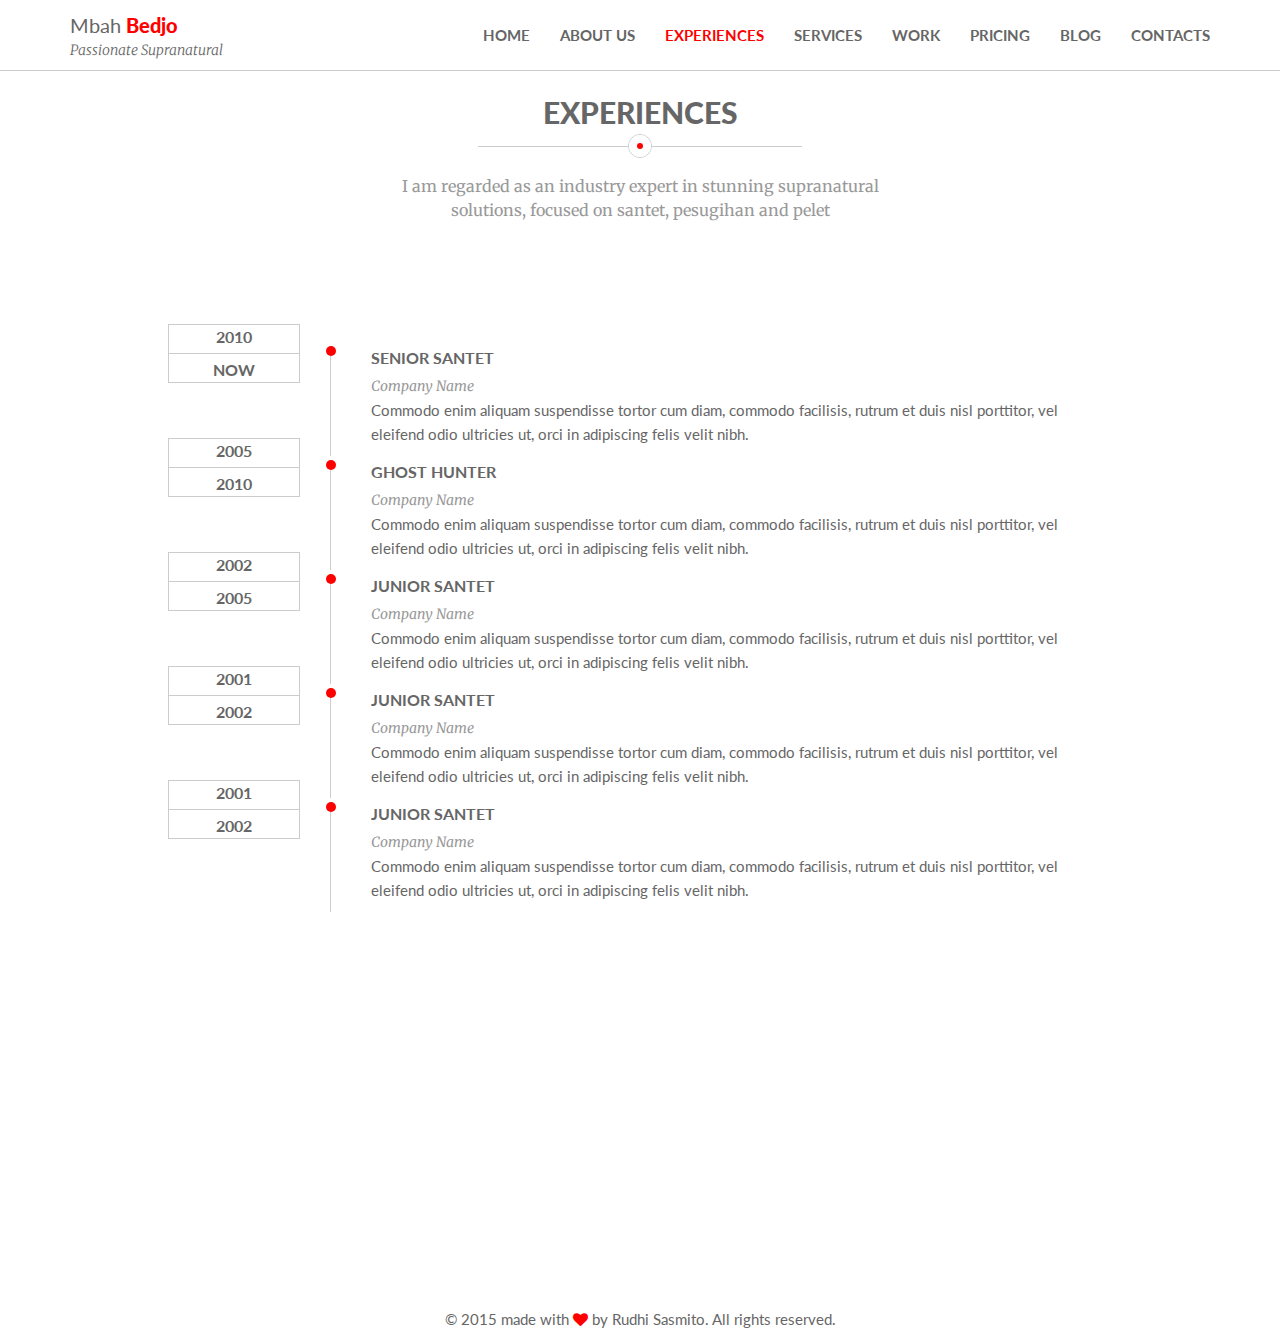
<file: html/index-3-experiences.html>
<!DOCTYPE html>
<html lang="en">
  <head>
    <!-- Basic Page Needs
    ================================================== -->
    <meta charset="utf-8">
    <!--[if IE]><meta http-equiv="x-ua-compatible" content="IE=9" /><![endif]-->
    <meta name="viewport" content="width=device-width, initial-scale=1">
    <title>Mbah Bedjo | Resume, CV, Portfolio Template</title>
    <meta name="description" content="Mbah Bedjo - Resume, CV, Portfolio Template. It is built using bootstrap 3.3.2 framework, works totally responsive, easy to customise, well commented codes and seo friendly.">
    <meta name="keywords" content="resume, cv, portfolio, bootstrap">
    <meta name="author" content="rudhisasmito.com"> 
	
	<!-- ==============================================
	Favicons
	=============================================== -->
	<link rel="shortcut icon" href="images/favicon.png">
	<link rel="apple-touch-icon" href="images/apple-touch-icon.png">
	<link rel="apple-touch-icon" sizes="72x72" href="images/apple-touch-icon-72x72.png">
	<link rel="apple-touch-icon" sizes="114x114" href="images/apple-touch-icon-114x114.png">
	
	
	<!-- ==============================================
	Stylesheet
	=============================================== -->
	<link rel="stylesheet" type="text/css" href="css/bootstrap.css" />
	<link rel="stylesheet" type="text/css" href="css/font-awesome.min.css">
	<link rel="stylesheet" type="text/css" href="css/animate.css" />
	<link rel="stylesheet" type="text/css" href="css/superslides.css">
	
	<!-- ==============================================
	Google Fonts
	=============================================== -->
	<link href='http://fonts.googleapis.com/css?family=Lato:400,700,900' rel='stylesheet' type='text/css'>
	<link href='http://fonts.googleapis.com/css?family=Merriweather:400,300italic' rel='stylesheet' type='text/css'>
	
	
	<!-- Custom Stylesheet -->
	<link rel="stylesheet" type="text/css" href="css/style.css" />
    
    <script type="text/javascript" src="js/modernizr.min.js"></script>
	
	<!--[if lt IE 9]>
		<script src="https://oss.maxcdn.com/libs/html5shiv/3.7.0/html5shiv.js"></script>
		<script src="https://oss.maxcdn.com/libs/respond.js/1.4.2/respond.min.js"></script>
    <![endif]-->
	


</head>

<body class="mtop60">

	<!-- NAVBAR SECTION -->
	<div class="navbar navbar-default main-menu navbar-fixed-top"> 
	  <div class="container">
		<div class="navbar-header">
          <button type="button" class="navbar-toggle" data-toggle="collapse" data-target=".navbar-collapse">
            <span class="icon-bar"></span>
            <span class="icon-bar"></span>
            <span class="icon-bar"></span>
          </button>
          <a class="navbar-brand" href="index-3.html" data-slide="1">
			<div class="logo">
				<h2>Mbah <span>Bedjo</span></h2>
				<div>Passionate Supranatural</div>
			</div>
		  </a>
        </div>
        <div class="navbar-collapse collapse">
          <ul class="nav navbar-nav navbar-right">
			 
			 <li><a href="index-3.html" >Home</a></li>
			 <li><a href="index-3-about.html" >About Us</a></li>
			 <li class="active"><a href="index-3-experiences.html" >Experiences</a></li>
			 <li><a href="index-3-services.html" >Services</a></li>
			 <li><a href="index-3-work.html" >Work</a></li>
			 <li><a href="index-3-pricing.html" >Pricing</a></li>
			 <li><a href="index-3-blog.html" >Blog</a></li>
			 <li><a href="index-3-contacts.html" >Contacts</a></li>
			
          </ul>
        </div><!--/.nav-collapse -->
      </div>
    </div>
	
	
	
	<!-- EXPERIENCE SECTION -->
	<section class="section about" data-slide="3">
		<div class="container">
			<div class="row">
				<div class="col-xs-12 col-sm-12 col-md-12 col-lg-12">
					<div class="title">
						<h2 class="title-section wow fadeInDown">EXPERIENCES</h2>
						<div class="separator_wrapper wow fadeIn">
							<div class="separator_first_circle">
								<div class="separator_second_circle_grey"></div>
							</div>
						</div>
						<p class="subtitle wow fadeInDown">I am regarded as an industry expert in stunning supranatural solutions, focused on santet, pesugihan and pelet</p>
					</div>
				</div>
				<div class="clearfix"></div>
				
				<div class="col-xs-12 col-sm-6 col-md-6 col-md-offset-1 col-lg-10 col-lg-offset-1">
					<div class="years2">
						<div class="row item wow fadeInDown">
							<div class="col-xs-2 col-sm-2 col-md-2 col-lg-2">
								<div class="year">
									2010 <hr />NOW
								</div>
							</div>
							<div class="col-xs-10 col-sm-10 col-md-10 col-lg-10">
								<div class="desc">
									<h4>SENIOR SANTET</h4>
									<p class="subtitle">Company Name</p>
									<p>Commodo enim aliquam suspendisse tortor cum diam, commodo facilisis, rutrum et duis nisl porttitor, vel eleifend odio ultricies ut, orci in adipiscing felis velit nibh.</p>
								</div>
							</div>
						</div>
						<div class="row item wow fadeInDown">
							<div class="col-xs-2 col-sm-2 col-md-2 col-lg-2">
								<div class="year">
									2005 <hr />2010
								</div>
							</div>
							<div class="col-xs-10 col-sm-10 col-md-10 col-lg-10">
								<div class="desc">
									<h4>GHOST HUNTER</h4>
									<p class="subtitle">Company Name</p>
									<p>Commodo enim aliquam suspendisse tortor cum diam, commodo facilisis, rutrum et duis nisl porttitor, vel eleifend odio ultricies ut, orci in adipiscing felis velit nibh.</p>
								</div>
							</div>
						</div>
						<div class="row item wow fadeInDown">
							<div class="col-xs-2 col-sm-2 col-md-2 col-lg-2">
								<div class="year">
									2002 <hr />2005
								</div>
							</div>
							<div class="col-xs-10 col-sm-10 col-md-10 col-lg-10">
								<div class="desc">
									<h4>JUNIOR SANTET</h4>
									<p class="subtitle">Company Name</p>
									<p>Commodo enim aliquam suspendisse tortor cum diam, commodo facilisis, rutrum et duis nisl porttitor, vel eleifend odio ultricies ut, orci in adipiscing felis velit nibh.</p>
								</div>
							</div>
						</div>
						<div class="row item wow fadeInDown">
							<div class="col-xs-2 col-sm-2 col-md-2 col-lg-2">
								<div class="year">
									2001 <hr />2002
								</div>
							</div>
							<div class="col-xs-10 col-sm-10 col-md-10 col-lg-10">
								<div class="desc">
									<h4>JUNIOR SANTET</h4>
									<p class="subtitle">Company Name</p>
									<p>Commodo enim aliquam suspendisse tortor cum diam, commodo facilisis, rutrum et duis nisl porttitor, vel eleifend odio ultricies ut, orci in adipiscing felis velit nibh.</p>
								</div>
							</div>
						</div>
						<div class="row item wow fadeInDown">
							<div class="col-xs-2 col-sm-2 col-md-2 col-lg-2">
								<div class="year">
									2001 <hr />2002
								</div>
							</div>
							<div class="col-xs-10 col-sm-10 col-md-10 col-lg-10">
								<div class="desc">
									<h4>JUNIOR SANTET</h4>
									<p class="subtitle">Company Name</p>
									<p>Commodo enim aliquam suspendisse tortor cum diam, commodo facilisis, rutrum et duis nisl porttitor, vel eleifend odio ultricies ut, orci in adipiscing felis velit nibh.</p>
								</div>
							</div>
						</div>
						
					</div>
				
				</div>
				
			</div>
		</div>
		
	</section>
	
	<!-- CONNECT SECTION -->
	<section class="section connect" data-slide="5">
		<div class="container">
			<div class="row">
				<div class="col-xs-12 col-sm-12 col-md-12 col-lg-12 wow fadeInDown">
					<h2 class="hidden">Connect</h2>
					<a href="#" title="">
						<div class="item">
							<i class="fa fa-facebook"></i>
						</div>
					</a>
					<a href="#" title="">
						<div class="item">
							<i class="fa fa-twitter"></i>
						</div>
					</a>
					<a href="#" title="">
						<div class="item">
							<i class="fa fa-pinterest"></i>
						</div>
					</a>
					<a href="#" title="">
						<div class="item">
							<i class="fa fa-google"></i>
						</div>
					</a>
					<a href="#" title="">
						<div class="item">
							<i class="fa fa-instagram"></i>
						</div>
					</a>
					<a href="#" title="">
						<div class="item">
							<i class="fa fa-linkedin"></i>
						</div>
					</a>
					
				</div>
			</div>
		</div>
	</section>
	
	<div class="footer">
		<div class="container">
			<div class="row">
				<div class="col-xs-12 col-sm-12 col-md-12 col-lg-12">
					<p class="ftex">&copy; 2015 made with <span class="fa fa-heart"></span> by Rudhi Sasmito. All rights reserved.</p> 
				</div>
			</div>
		</div>
	</div>
	
	<script type="text/javascript" src="js/jquery.min.js"></script>
	<script type="text/javascript" src="js/waypoints.min.js"></script>
	<script type="text/javascript" src="js/jquery.superslides.js"></script>
	<script type="text/javascript" src="js/wow.min.js"></script>
	<script type='text/javascript' src='https://maps.google.com/maps/api/js?sensor=false&#038;ver=4.1.5'></script>
	<script type="text/javascript" src="js/jquery.knob.js"></script>
	<script type="text/javascript" src="js/bootstrap.min.js"></script>
	<script type="text/javascript" src="js/script.js"></script>
	
</body>
</html>
</file>
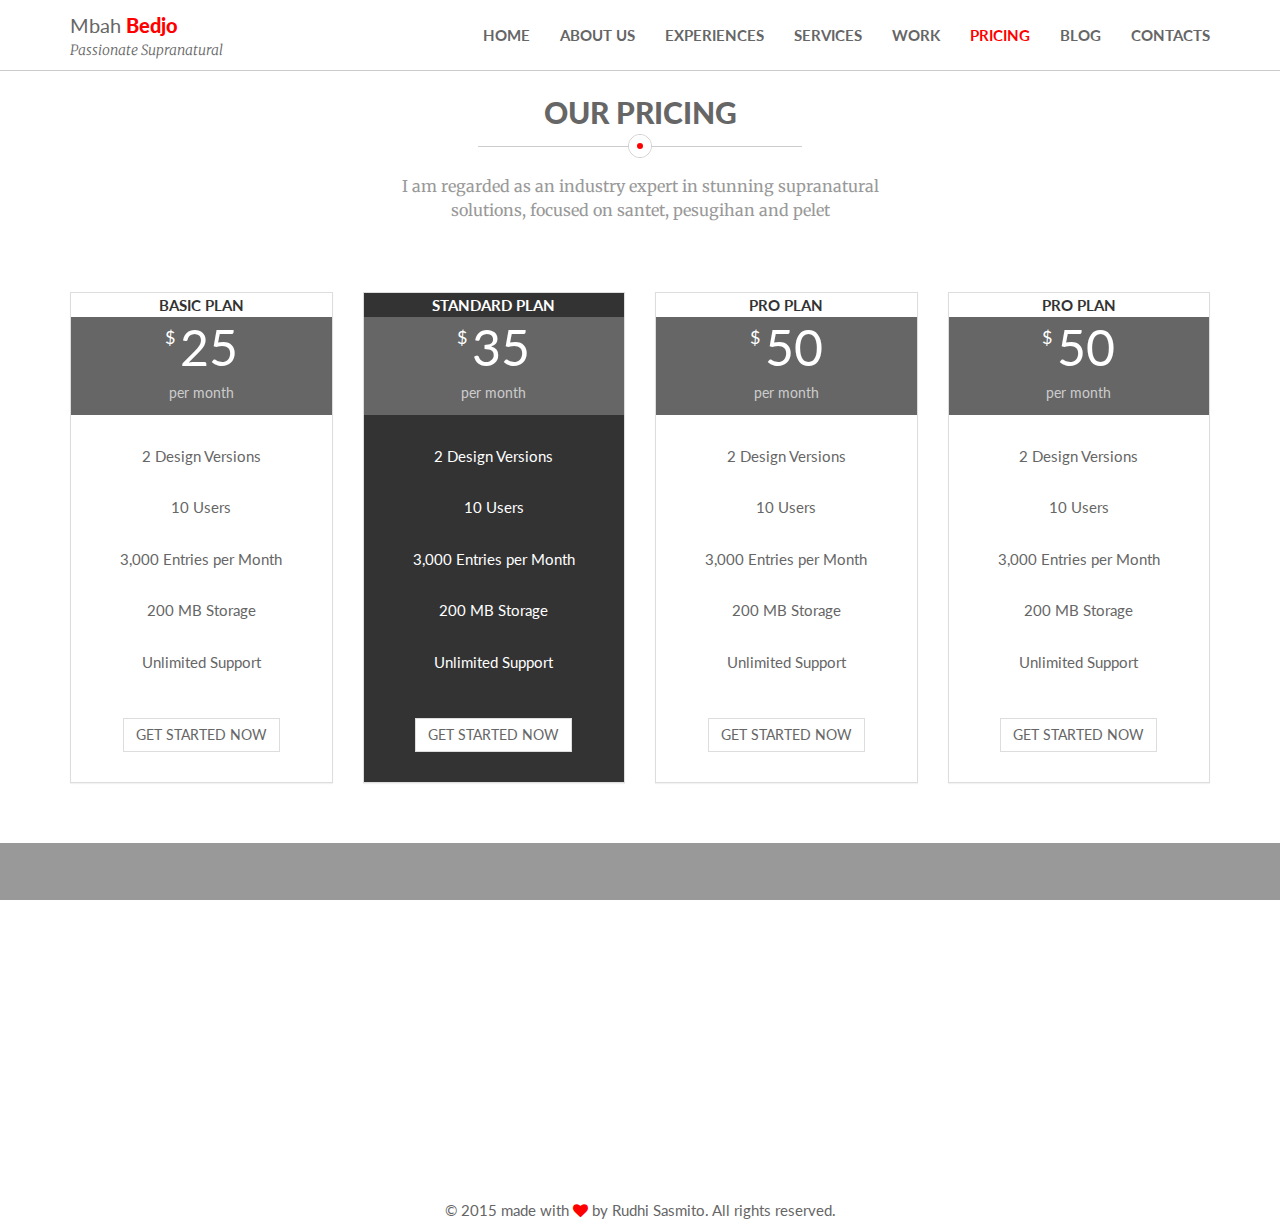
<file: html/index-3-pricing.html>
<!DOCTYPE html>
<html lang="en">
  <head>
    <!-- Basic Page Needs
    ================================================== -->
    <meta charset="utf-8">
    <!--[if IE]><meta http-equiv="x-ua-compatible" content="IE=9" /><![endif]-->
    <meta name="viewport" content="width=device-width, initial-scale=1">
    <title>Mbah Bedjo | Resume, CV, Portfolio Template</title>
    <meta name="description" content="Mbah Bedjo - Resume, CV, Portfolio Template. It is built using bootstrap 3.3.2 framework, works totally responsive, easy to customise, well commented codes and seo friendly.">
    <meta name="keywords" content="resume, cv, portfolio, bootstrap">
    <meta name="author" content="rudhisasmito.com"> 
	
	<!-- ==============================================
	Favicons
	=============================================== -->
	<link rel="shortcut icon" href="images/favicon.png">
	<link rel="apple-touch-icon" href="images/apple-touch-icon.png">
	<link rel="apple-touch-icon" sizes="72x72" href="images/apple-touch-icon-72x72.png">
	<link rel="apple-touch-icon" sizes="114x114" href="images/apple-touch-icon-114x114.png">
	
	
	<!-- ==============================================
	Stylesheet
	=============================================== -->
	<link rel="stylesheet" type="text/css" href="css/bootstrap.css" />
	<link rel="stylesheet" type="text/css" href="css/font-awesome.min.css">
	<link rel="stylesheet" type="text/css" href="css/animate.css" />
	<link rel="stylesheet" type="text/css" href="css/superslides.css">
	
	<!-- ==============================================
	Google Fonts
	=============================================== -->
	<link href='http://fonts.googleapis.com/css?family=Lato:400,700,900' rel='stylesheet' type='text/css'>
	<link href='http://fonts.googleapis.com/css?family=Merriweather:400,300italic' rel='stylesheet' type='text/css'>
	
	
	<!-- Custom Stylesheet -->
	<link rel="stylesheet" type="text/css" href="css/style.css" />
    
    <script type="text/javascript" src="js/modernizr.min.js"></script>
	
	<!--[if lt IE 9]>
		<script src="https://oss.maxcdn.com/libs/html5shiv/3.7.0/html5shiv.js"></script>
		<script src="https://oss.maxcdn.com/libs/respond.js/1.4.2/respond.min.js"></script>
    <![endif]-->
	


</head>

<body class="mtop60">

	<!-- NAVBAR SECTION -->
	<div class="navbar navbar-default main-menu navbar-fixed-top"> 
	  <div class="container">
		<div class="navbar-header">
          <button type="button" class="navbar-toggle" data-toggle="collapse" data-target=".navbar-collapse">
            <span class="icon-bar"></span>
            <span class="icon-bar"></span>
            <span class="icon-bar"></span>
          </button>
          <a class="navbar-brand" href="index-3.html" data-slide="1">
			<div class="logo">
				<h2>Mbah <span>Bedjo</span></h2>
				<div>Passionate Supranatural</div>
			</div>
		  </a>
        </div>
        <div class="navbar-collapse collapse">
          <ul class="nav navbar-nav navbar-right">
			 
			 <li><a href="index-3.html" >Home</a></li>
			 <li><a href="index-3-about.html" >About Us</a></li>
			 <li><a href="index-3-experiences.html" >Experiences</a></li>
			 <li><a href="index-3-services.html" >Services</a></li>
			 <li><a href="index-3-work.html" >Work</a></li>
			 <li class="active"><a href="index-3-pricing.html" >Pricing</a></li>
			 <li><a href="index-3-blog.html" >Blog</a></li>
			 <li><a href="index-3-contacts.html" >Contacts</a></li>
			
          </ul>
        </div><!--/.nav-collapse -->
      </div>
    </div>
	
	
	
	<!-- PRICING SECTION -->
	<section class="section pricing" data-slide="6">
		<div class="container">
			<div class="row">
				<div class="col-xs-12 col-sm-12 col-md-12 col-lg-12">
					<div class="title">
						<h2 class="title-section wow fadeInDown">OUR PRICING</h2>
						<div class="separator_wrapper wow fadeIn">
							<div class="separator_first_circle">
								<div class="separator_second_circle_grey"></div>
							</div>
						</div>
						<p class="subtitle wow fadeInDown">I am regarded as an industry expert in stunning supranatural solutions, focused on santet, pesugihan and pelet</p>
					</div>
				</div>
				<div class="clearfix"></div>
				
				<div class="col-xs-12 col-sm-6 col-md-3 col-lg-3"> <!-- Item Pricing #1 -->
					<div class="panel panel-default panel-pricing wow fadeInDown">
						<header class="panel-heading">
							<h4>BASIC PLAN</h4>
							<div class="price">
								<sup>$</sup>25
								<span class="subscript">per month</span>
							</div>
						</header>
						<div class="panel-body">
							<table class="table">
								<tbody>
									<tr><td>2 Design Versions</td></tr>
									<tr><td>10 Users</td></tr>
									<tr><td>3,000 Entries per Month</td></tr>
									<tr><td>200 MB Storage</td></tr>
									<tr><td>Unlimited Support</td></tr>
								</tbody>
							</table>
						</div>
						<footer class="panel-footer">
							<a href="#" class="btn btn-primary">GET STARTED NOW</a>
						</footer>
					</div>
		
				</div>
				
				<div class="col-xs-12 col-sm-6 col-md-3 col-lg-3"> <!-- Item Pricing #2 -->
					<div class="panel panel-default panel-pricing highlight wow fadeInDown">
						<header class="panel-heading">
							<h4>STANDARD PLAN</h4>
							<div class="price">
								<sup>$</sup>35
								<span class="subscript">per month</span>
							</div>
						</header>
						<div class="panel-body">
							<table class="table">
								<tbody>
									<tr><td>2 Design Versions</td></tr>
									<tr><td>10 Users</td></tr>
									<tr><td>3,000 Entries per Month</td></tr>
									<tr><td>200 MB Storage</td></tr>
									<tr><td>Unlimited Support</td></tr>
								</tbody>
							</table>
						</div>
						<footer class="panel-footer">
							<a href="#" class="btn btn-primary">GET STARTED NOW</a>
						</footer>
					</div>
		
				</div>
				
				<div class="col-xs-12 col-sm-6 col-md-3 col-lg-3"> <!-- Item Pricing #3 -->
					<div class="panel panel-default panel-pricing wow fadeInDown">
						<header class="panel-heading">
							<h4>PRO PLAN</h4>
							<div class="price">
								<sup>$</sup>50
								<span class="subscript">per month</span>
							</div>
						</header>
						<div class="panel-body">
							<table class="table">
								<tbody>
									<tr><td>2 Design Versions</td></tr>
									<tr><td>10 Users</td></tr>
									<tr><td>3,000 Entries per Month</td></tr>
									<tr><td>200 MB Storage</td></tr>
									<tr><td>Unlimited Support</td></tr>
								</tbody>
							</table>
						</div>
						<footer class="panel-footer">
							<a href="#" class="btn btn-primary">GET STARTED NOW</a>
						</footer>
					</div>
		
				</div>
				
				<div class="col-xs-12 col-sm-6 col-md-3 col-lg-3"> <!-- Item Pricing #3 -->
					<div class="panel panel-default panel-pricing wow fadeInDown">
						<header class="panel-heading">
							<h4>PRO PLAN</h4>
							<div class="price">
								<sup>$</sup>50
								<span class="subscript">per month</span>
							</div>
						</header>
						<div class="panel-body">
							<table class="table">
								<tbody>
									<tr><td>2 Design Versions</td></tr>
									<tr><td>10 Users</td></tr>
									<tr><td>3,000 Entries per Month</td></tr>
									<tr><td>200 MB Storage</td></tr>
									<tr><td>Unlimited Support</td></tr>
								</tbody>
							</table>
						</div>
						<footer class="panel-footer">
							<a href="#" class="btn btn-primary">GET STARTED NOW</a>
						</footer>
					</div>
		
				</div>
						
				
			</div>
		</div>
	</section>
	
	
	<!-- CONNECT SECTION -->
	<section class="section connect" data-slide="5">
		<div class="container">
			<div class="row">
				<div class="col-xs-12 col-sm-12 col-md-12 col-lg-12 wow fadeInDown">
					<h2 class="hidden">Connect</h2>
					<a href="#" title="">
						<div class="item">
							<i class="fa fa-facebook"></i>
						</div>
					</a>
					<a href="#" title="">
						<div class="item">
							<i class="fa fa-twitter"></i>
						</div>
					</a>
					<a href="#" title="">
						<div class="item">
							<i class="fa fa-pinterest"></i>
						</div>
					</a>
					<a href="#" title="">
						<div class="item">
							<i class="fa fa-google"></i>
						</div>
					</a>
					<a href="#" title="">
						<div class="item">
							<i class="fa fa-instagram"></i>
						</div>
					</a>
					<a href="#" title="">
						<div class="item">
							<i class="fa fa-linkedin"></i>
						</div>
					</a>
					
				</div>
			</div>
		</div>
	</section>
	
	<div class="footer">
		<div class="container">
			<div class="row">
				<div class="col-xs-12 col-sm-12 col-md-12 col-lg-12">
					<p class="ftex">&copy; 2015 made with <span class="fa fa-heart"></span> by Rudhi Sasmito. All rights reserved.</p> 
				</div>
			</div>
		</div>
	</div>
	
	<script type="text/javascript" src="js/jquery.min.js"></script>
	<script type="text/javascript" src="js/waypoints.min.js"></script>
	<script type="text/javascript" src="js/jquery.superslides.js"></script>
	<script type="text/javascript" src="js/wow.min.js"></script>
	<script type='text/javascript' src='https://maps.google.com/maps/api/js?sensor=false&#038;ver=4.1.5'></script>
	<script type="text/javascript" src="js/jquery.knob.js"></script>
	<script type="text/javascript" src="js/bootstrap.min.js"></script>
	<script type="text/javascript" src="js/script.js"></script>
	
</body>
</html>
</file>
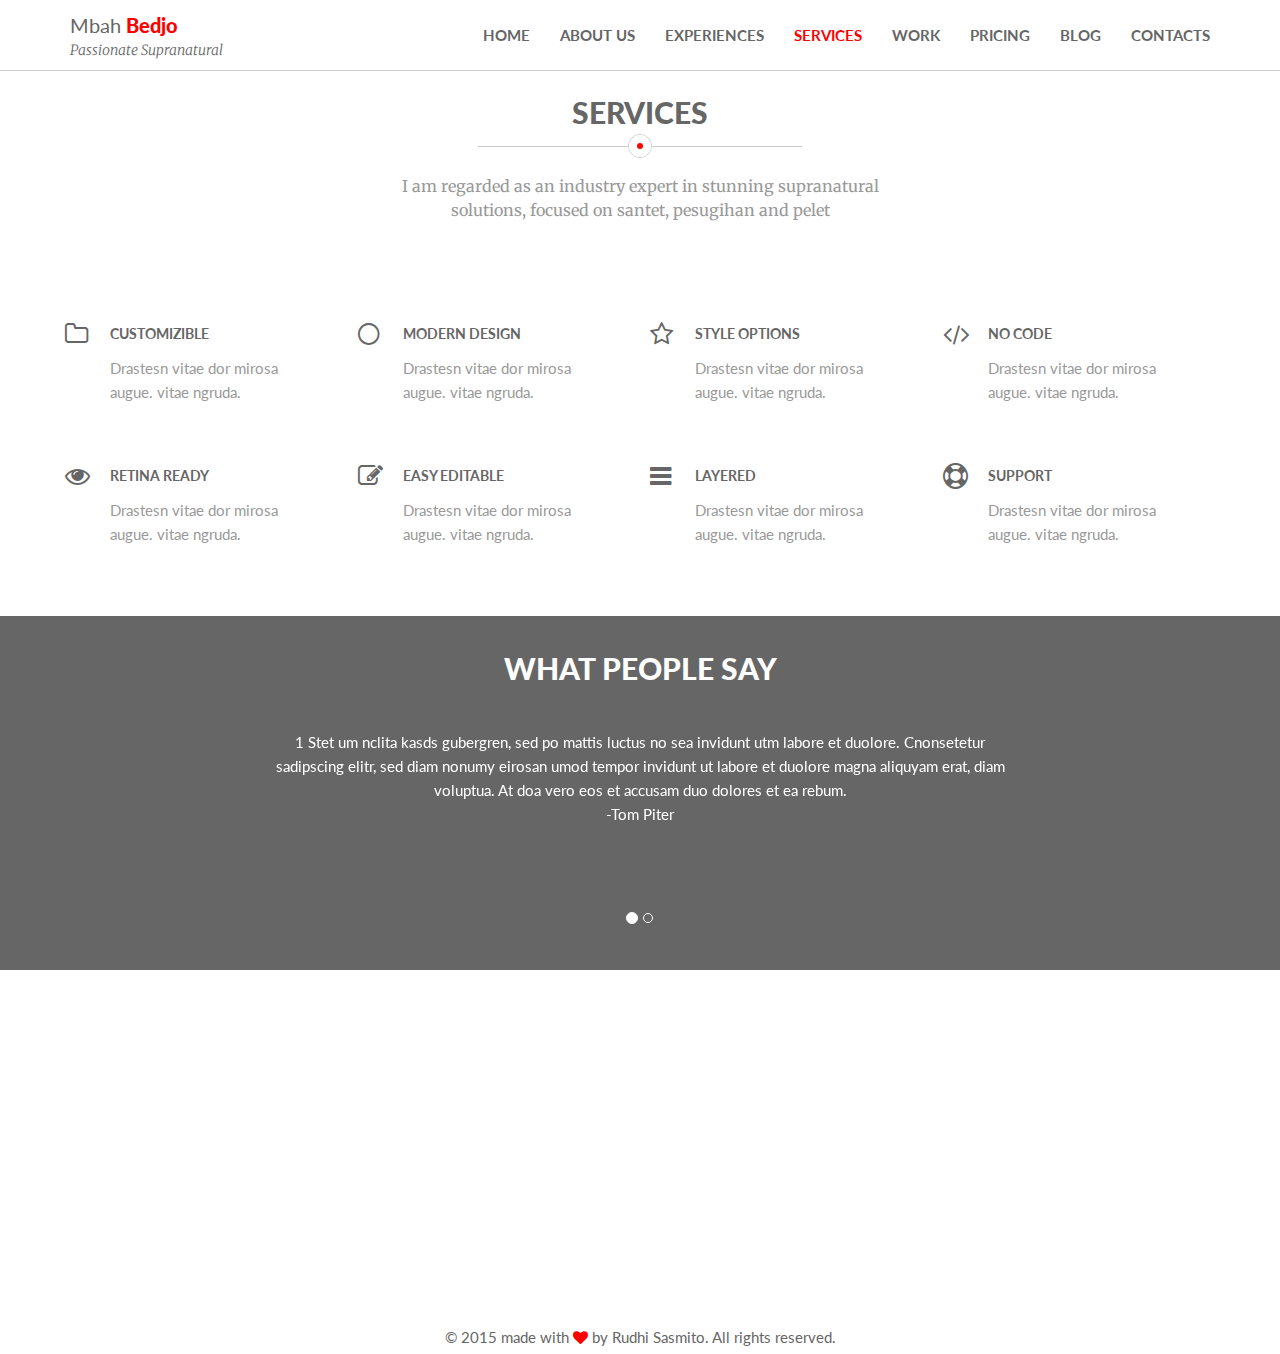
<file: html/index-3-services.html>
<!DOCTYPE html>
<html lang="en">
  <head>
    <!-- Basic Page Needs
    ================================================== -->
    <meta charset="utf-8">
    <!--[if IE]><meta http-equiv="x-ua-compatible" content="IE=9" /><![endif]-->
    <meta name="viewport" content="width=device-width, initial-scale=1">
    <title>Mbah Bedjo | Resume, CV, Portfolio Template</title>
    <meta name="description" content="Mbah Bedjo - Resume, CV, Portfolio Template. It is built using bootstrap 3.3.2 framework, works totally responsive, easy to customise, well commented codes and seo friendly.">
    <meta name="keywords" content="resume, cv, portfolio, bootstrap">
    <meta name="author" content="rudhisasmito.com"> 
	
	<!-- ==============================================
	Favicons
	=============================================== -->
	<link rel="shortcut icon" href="images/favicon.png">
	<link rel="apple-touch-icon" href="images/apple-touch-icon.png">
	<link rel="apple-touch-icon" sizes="72x72" href="images/apple-touch-icon-72x72.png">
	<link rel="apple-touch-icon" sizes="114x114" href="images/apple-touch-icon-114x114.png">
	
	
	<!-- ==============================================
	Stylesheet
	=============================================== -->
	<link rel="stylesheet" type="text/css" href="css/bootstrap.css" />
	<link rel="stylesheet" type="text/css" href="css/font-awesome.min.css">
	<link rel="stylesheet" type="text/css" href="css/animate.css" />
	<link rel="stylesheet" type="text/css" href="css/superslides.css">
	
	<!-- ==============================================
	Google Fonts
	=============================================== -->
	<link href='http://fonts.googleapis.com/css?family=Lato:400,700,900' rel='stylesheet' type='text/css'>
	<link href='http://fonts.googleapis.com/css?family=Merriweather:400,300italic' rel='stylesheet' type='text/css'>
	
	
	<!-- Custom Stylesheet -->
	<link rel="stylesheet" type="text/css" href="css/style.css" />
    
    <script type="text/javascript" src="js/modernizr.min.js"></script>
	
	<!--[if lt IE 9]>
		<script src="https://oss.maxcdn.com/libs/html5shiv/3.7.0/html5shiv.js"></script>
		<script src="https://oss.maxcdn.com/libs/respond.js/1.4.2/respond.min.js"></script>
    <![endif]-->
	


</head>

<body class="mtop60">

	<!-- NAVBAR SECTION -->
	<div class="navbar navbar-default main-menu navbar-fixed-top"> 
	  <div class="container">
		<div class="navbar-header">
          <button type="button" class="navbar-toggle" data-toggle="collapse" data-target=".navbar-collapse">
            <span class="icon-bar"></span>
            <span class="icon-bar"></span>
            <span class="icon-bar"></span>
          </button>
          <a class="navbar-brand" href="index-3.html" data-slide="1">
			<div class="logo">
				<h2>Mbah <span>Bedjo</span></h2>
				<div>Passionate Supranatural</div>
			</div>
		  </a>
        </div>
        <div class="navbar-collapse collapse">
          <ul class="nav navbar-nav navbar-right">
			 
			 <li><a href="index-3.html" >Home</a></li>
			 <li><a href="index-3-about.html" >About Us</a></li>
			 <li><a href="index-3-experiences.html" >Experiences</a></li>
			 <li class="active"><a href="index-3-services.html" >Services</a></li>
			 <li><a href="index-3-work.html" >Work</a></li>
			 <li><a href="index-3-pricing.html" >Pricing</a></li>
			 <li><a href="index-3-blog.html" >Blog</a></li>
			 <li><a href="index-3-contacts.html" >Contacts</a></li>
			
          </ul>
        </div><!--/.nav-collapse -->
      </div>
    </div>
	
	
	
	<!-- SERVICES SECTION -->
	<section class="section services" data-slide="4">
		<div class="container">
			<div class="row">
				<div class="col-xs-12 col-sm-12 col-md-12 col-lg-12">
					<div class="title">
						<h2 class="title-section wow fadeInDown">SERVICES</h2>
						<div class="separator_wrapper wow fadeIn">
							<div class="separator_first_circle">
								<div class="separator_second_circle_grey"></div>
							</div>
						</div>
						<p class="subtitle wow fadeInDown">I am regarded as an industry expert in stunning supranatural solutions, focused on santet, pesugihan and pelet</p>
					</div>
				</div>
				<div class="clearfix"></div>
				
				<div class="col-xs-12 col-sm-6 col-md-3 col-lg-3 servbox">
					<div class="fa fa-folder-o"></div>
					<div class="desc">
						<h4>CUSTOMIZIBLE</h4>
						<p>Drastesn vitae dor mirosa augue. vitae ngruda.</p>
					</div>
				</div>
				
				<div class="col-xs-12 col-sm-6 col-md-3 col-lg-3 servbox">
					<div class="fa fa-circle-thin"></div>
					<div class="desc">
						<h4>MODERN DESIGN</h4>
						<p>Drastesn vitae dor mirosa augue. vitae ngruda.</p>
					</div>
				</div>
				
				<div class="col-xs-12 col-sm-6 col-md-3 col-lg-3 servbox">
					<div class="fa fa-star-o"></div>
					<div class="desc">
						<h4>STYLE OPTIONS</h4>
						<p>Drastesn vitae dor mirosa augue. vitae ngruda.</p>
					</div>
				</div>
				
				<div class="col-xs-12 col-sm-6 col-md-3 col-lg-3 servbox">
					<div class="fa fa-code"></div>
					<div class="desc">
						<h4>NO CODE</h4>
						<p>Drastesn vitae dor mirosa augue. vitae ngruda.</p>
					</div>
				</div>
				
				<div class="col-xs-12 col-sm-6 col-md-3 col-lg-3 servbox">
					<div class="fa fa-eye"></div>
					<div class="desc">
						<h4>RETINA READY</h4>
						<p>Drastesn vitae dor mirosa augue. vitae ngruda.</p>
					</div>
				</div>
				
				<div class="col-xs-12 col-sm-6 col-md-3 col-lg-3 servbox">
					<div class="fa fa-edit"></div>
					<div class="desc">
						<h4>EASY EDITABLE</h4>
						<p>Drastesn vitae dor mirosa augue. vitae ngruda.</p>
					</div>
				</div>
				
				<div class="col-xs-12 col-sm-6 col-md-3 col-lg-3 servbox">
					<div class="fa fa-reorder"></div>
					<div class="desc">
						<h4>LAYERED</h4>
						<p>Drastesn vitae dor mirosa augue. vitae ngruda.</p>
					</div>
				</div>
				
				<div class="col-xs-12 col-sm-6 col-md-3 col-lg-3 servbox">
					<div class="fa fa-life-bouy"></div>
					<div class="desc">
						<h4>SUPPORT</h4>
						<p>Drastesn vitae dor mirosa augue. vitae ngruda.</p>
					</div>
				</div>
				
			</div>
		</div>
	</section>
	
	<!-- TESTIMONY -->
	<section class="section testimony">
		<div class="container">
			<div class="row">
				<div class="col-xs-12 col-sm-12 col-md-12 col-lg-12">
					<div class="title">
						<h2 class="title-section wow fadeInDown">WHAT PEOPLE SAY</h2>
					</div>
				</div>
				<div class="clearfix"></div>
				<div class="col-xs-12 col-sm-12 col-md-12 col-lg-12">
					<div id="team__carousel" class="carousel slide" data-ride="carousel" data-interval="2000">
						<!-- Indicators -->
						<ol class="carousel-indicators">
							<li data-target="#team__carousel" data-slide-to="0" class="active"></li>
							<li data-target="#team__carousel" data-slide-to="1"></li>
						</ol>
						
						<!-- Wrapper for slides -->
						<div class="carousel-inner">
							<div class="item active">
								<div class="col-xs-12 col-sm-6 col-md-6 col-lg-8 col-lg-offset-2">
								<p>1 Stet um nclita kasds gubergren, sed po mattis luctus no sea invidunt utm labore et duolore. Cnonsetetur sadipscing elitr, sed diam nonumy eirosan umod tempor invidunt ut labore et duolore magna aliquyam erat,  diam voluptua. At doa vero eos et accusam duo dolores et ea rebum.</p>
								<p>-Tom Piter</p>
								</div>
							</div>
							<div class="item">
								<div class="col-xs-12 col-sm-6 col-md-6 col-lg-8 col-lg-offset-2">
								<p>2 Bootstrap exclusively uses CSS3 for its animations, but Internet Explorer 8 & 9 don't support the necessary CSS properties. Thus, there are no slide transition animations when using these browsers. We have intentionally decided not to include jQuery-based fallbacks for the transitions. The carousel component is generally not compliant with accessibility standards. If you need to be compliant, please consider other options for presenting your content.</p>
								<p>-Tom Piter</p>
								</div>
							</div>
							
						</div>
					</div>
				</div>
			</div>
		</div>
	</section>
	
	
	<!-- CONNECT SECTION -->
	<section class="section connect" data-slide="5">
		<div class="container">
			<div class="row">
				<div class="col-xs-12 col-sm-12 col-md-12 col-lg-12 wow fadeInDown">
					<h2 class="hidden">Connect</h2>
					<a href="#" title="">
						<div class="item">
							<i class="fa fa-facebook"></i>
						</div>
					</a>
					<a href="#" title="">
						<div class="item">
							<i class="fa fa-twitter"></i>
						</div>
					</a>
					<a href="#" title="">
						<div class="item">
							<i class="fa fa-pinterest"></i>
						</div>
					</a>
					<a href="#" title="">
						<div class="item">
							<i class="fa fa-google"></i>
						</div>
					</a>
					<a href="#" title="">
						<div class="item">
							<i class="fa fa-instagram"></i>
						</div>
					</a>
					<a href="#" title="">
						<div class="item">
							<i class="fa fa-linkedin"></i>
						</div>
					</a>
					
				</div>
			</div>
		</div>
	</section>
	
	<div class="footer">
		<div class="container">
			<div class="row">
				<div class="col-xs-12 col-sm-12 col-md-12 col-lg-12">
					<p class="ftex">&copy; 2015 made with <span class="fa fa-heart"></span> by Rudhi Sasmito. All rights reserved.</p> 
				</div>
			</div>
		</div>
	</div>
	
	<script type="text/javascript" src="js/jquery.min.js"></script>
	<script type="text/javascript" src="js/waypoints.min.js"></script>
	<script type="text/javascript" src="js/jquery.superslides.js"></script>
	<script type="text/javascript" src="js/wow.min.js"></script>
	<script type='text/javascript' src='https://maps.google.com/maps/api/js?sensor=false&#038;ver=4.1.5'></script>
	<script type="text/javascript" src="js/jquery.knob.js"></script>
	<script type="text/javascript" src="js/bootstrap.min.js"></script>
	<script type="text/javascript" src="js/script.js"></script>
	
</body>
</html>
</file>
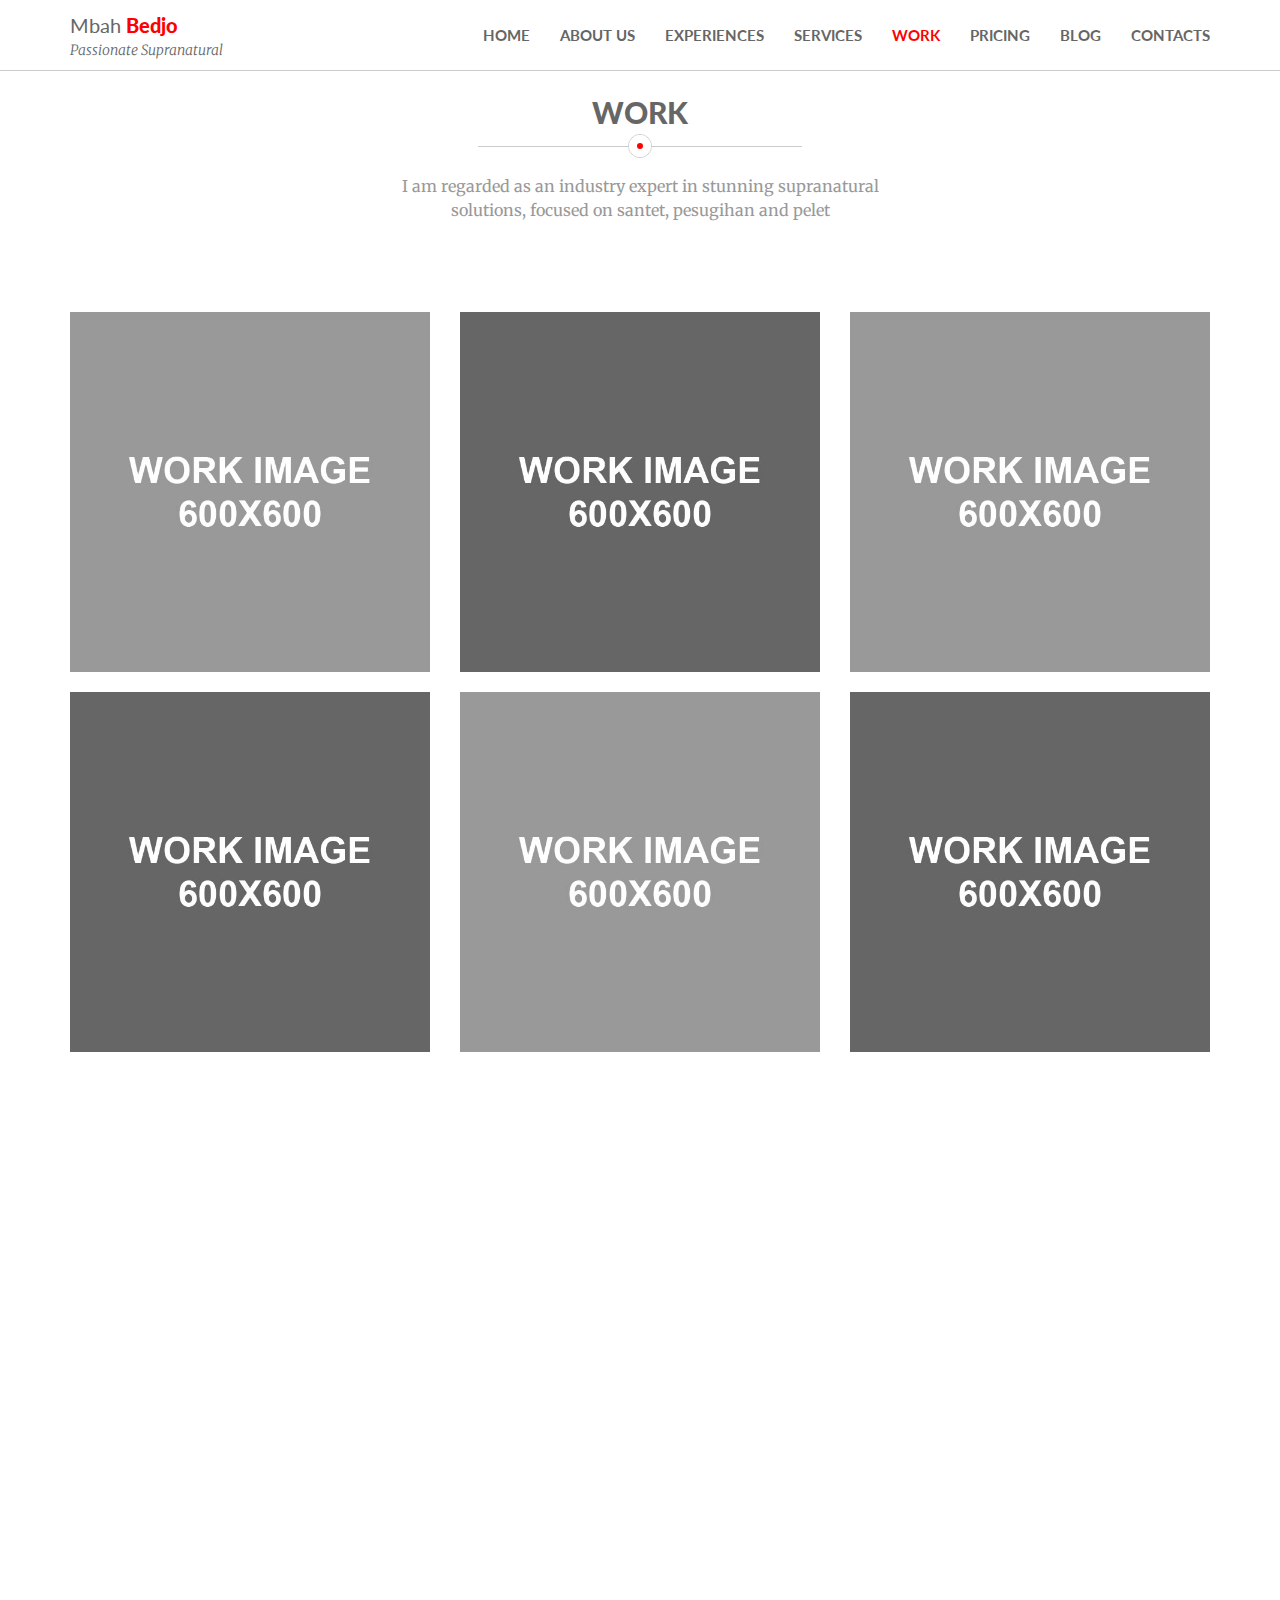
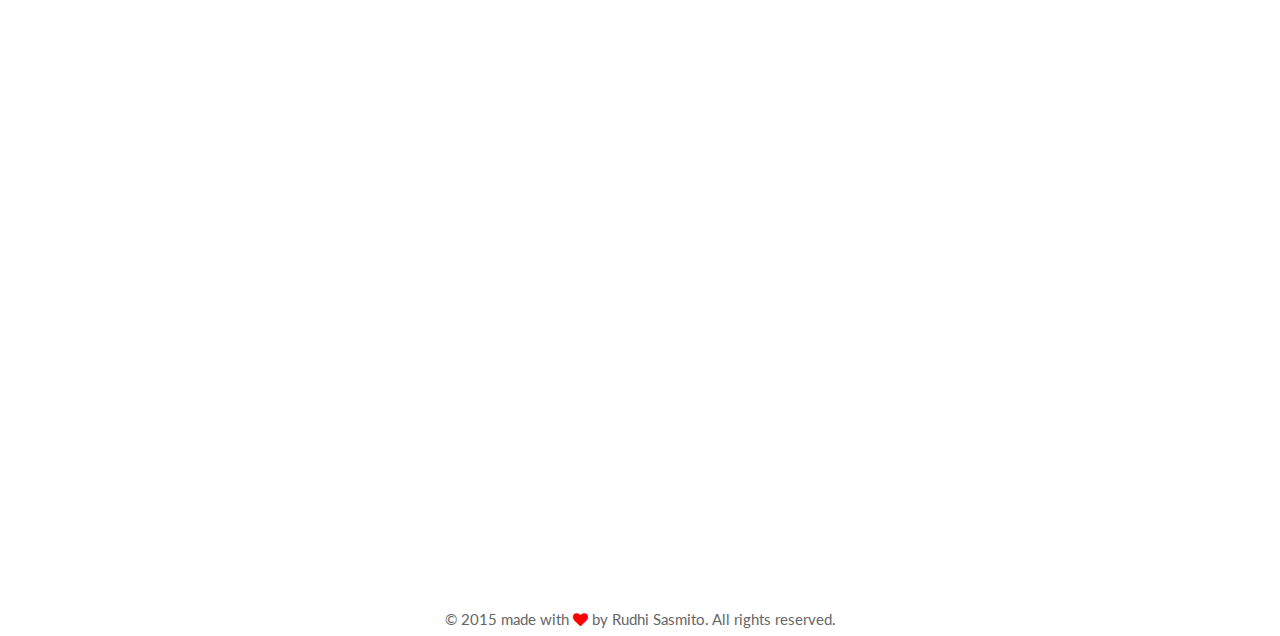
<file: html/index-3-work.html>
<!DOCTYPE html>
<html lang="en">
  <head>
    <!-- Basic Page Needs
    ================================================== -->
    <meta charset="utf-8">
    <!--[if IE]><meta http-equiv="x-ua-compatible" content="IE=9" /><![endif]-->
    <meta name="viewport" content="width=device-width, initial-scale=1">
    <title>Mbah Bedjo | Resume, CV, Portfolio Template</title>
    <meta name="description" content="Mbah Bedjo - Resume, CV, Portfolio Template. It is built using bootstrap 3.3.2 framework, works totally responsive, easy to customise, well commented codes and seo friendly.">
    <meta name="keywords" content="resume, cv, portfolio, bootstrap">
    <meta name="author" content="rudhisasmito.com"> 
	
	<!-- ==============================================
	Favicons
	=============================================== -->
	<link rel="shortcut icon" href="images/favicon.png">
	<link rel="apple-touch-icon" href="images/apple-touch-icon.png">
	<link rel="apple-touch-icon" sizes="72x72" href="images/apple-touch-icon-72x72.png">
	<link rel="apple-touch-icon" sizes="114x114" href="images/apple-touch-icon-114x114.png">
	
	
	<!-- ==============================================
	Stylesheet
	=============================================== -->
	<link rel="stylesheet" type="text/css" href="css/bootstrap.css" />
	<link rel="stylesheet" type="text/css" href="css/font-awesome.min.css">
	<link rel="stylesheet" type="text/css" href="css/animate.css" />
	<link rel="stylesheet" type="text/css" href="css/superslides.css">
	
	<!-- ==============================================
	Google Fonts
	=============================================== -->
	<link href='http://fonts.googleapis.com/css?family=Lato:400,700,900' rel='stylesheet' type='text/css'>
	<link href='http://fonts.googleapis.com/css?family=Merriweather:400,300italic' rel='stylesheet' type='text/css'>
	
	
	<!-- Custom Stylesheet -->
	<link rel="stylesheet" type="text/css" href="css/style.css" />
    
    <script type="text/javascript" src="js/modernizr.min.js"></script>
	
	<!--[if lt IE 9]>
		<script src="https://oss.maxcdn.com/libs/html5shiv/3.7.0/html5shiv.js"></script>
		<script src="https://oss.maxcdn.com/libs/respond.js/1.4.2/respond.min.js"></script>
    <![endif]-->
	


</head>

<body class="mtop60">

	<!-- NAVBAR SECTION -->
	<div class="navbar navbar-default main-menu navbar-fixed-top"> 
	  <div class="container">
		<div class="navbar-header">
          <button type="button" class="navbar-toggle" data-toggle="collapse" data-target=".navbar-collapse">
            <span class="icon-bar"></span>
            <span class="icon-bar"></span>
            <span class="icon-bar"></span>
          </button>
          <a class="navbar-brand" href="index-3.html" data-slide="1">
			<div class="logo">
				<h2>Mbah <span>Bedjo</span></h2>
				<div>Passionate Supranatural</div>
			</div>
		  </a>
        </div>
        <div class="navbar-collapse collapse">
          <ul class="nav navbar-nav navbar-right">
			 
			 <li><a href="index-3.html" >Home</a></li>
			 <li><a href="index-3-about.html" >About Us</a></li>
			 <li><a href="index-3-experiences.html" >Experiences</a></li>
			 <li><a href="index-3-services.html" >Services</a></li>
			 <li class="active"><a href="index-3-work.html" >Work</a></li>
			 <li><a href="index-3-pricing.html" >Pricing</a></li>
			 <li><a href="index-3-blog.html" >Blog</a></li>
			 <li><a href="index-3-contacts.html" >Contacts</a></li>
			
          </ul>
        </div><!--/.nav-collapse -->
      </div>
    </div>
	
	
	
	<!-- WORK SECTION -->
	<section class="section work" data-slide="5">
		<div class="container">
			<div class="row">
				<div class="col-xs-12 col-sm-12 col-md-12 col-lg-12">
					<div class="title">
						<h2 class="title-section wow fadeInDown">WORK</h2>
						<div class="separator_wrapper wow fadeIn">
							<div class="separator_first_circle">
								<div class="separator_second_circle_grey"></div>
							</div>
						</div>
						<p class="subtitle wow fadeInDown">I am regarded as an industry expert in stunning supranatural solutions, focused on santet, pesugihan and pelet</p>
					</div>
				</div>
				<div class="clearfix"></div>
				
				<div class="col-xs-12 col-sm-4 col-md-4 col-lg-4">
					<div class="r-item wow fadeInDown">
						<a href="#" title="" data-toggle="modal" data-target="#modal1">
							<img src="images/work-1.jpg" alt="">
							<div class="project-info">
								<div class="project-icon">
									<span class="fa fa-search"></span>
								</div>
								<div class="separator_wrapper bounce_fade">
									<div class="separator_first_circle">
										<div class="separator_second_circle_grey"></div>
									</div>
								</div>
								<div class="details">
									Project Title
								</div>
							</div>
						</a>
					</div>
				</div>
				<div class="col-xs-12 col-sm-4 col-md-4 col-lg-4">
					<div class="r-item wow fadeInDown">
						<a href="#" title="" data-toggle="modal" data-target="#modal2">
							<img src="images/work-2.jpg" alt="">
							<div class="project-info">
								<div class="project-icon">
									<span class="fa fa-search"></span>
								</div>
								<div class="separator_wrapper bounce_fade">
									<div class="separator_first_circle">
										<div class="separator_second_circle_grey"></div>
									</div>
								</div>
								<div class="details">
									Project Title
								</div>
							</div>
						</a>
					</div>
				</div>
				<div class="col-xs-12 col-sm-4 col-md-4 col-lg-4">
					<div class="r-item wow fadeInDown">
						<a href="#" title="" data-toggle="modal" data-target="#modal3">
							<img src="images/work-1.jpg" alt="">
							<div class="project-info">
								<div class="project-icon">
									<span class="fa fa-search"></span>
								</div>
								<div class="separator_wrapper bounce_fade">
									<div class="separator_first_circle">
										<div class="separator_second_circle_grey"></div>
									</div>
								</div>
								<div class="details">
									Project Title
								</div>
							</div>
						</a>
					</div>
				</div>
				<div class="col-xs-12 col-sm-4 col-md-4 col-lg-4">
					<div class="r-item wow fadeInDown">
						<a href="#" title="" data-toggle="modal" data-target="#modal4">
							<img src="images/work-2.jpg" alt="">
							<div class="project-info">
								<div class="project-icon">
									<span class="fa fa-search"></span>
								</div>
								<div class="separator_wrapper bounce_fade">
									<div class="separator_first_circle">
										<div class="separator_second_circle_grey"></div>
									</div>
								</div>
								<div class="details">
									Project Title
								</div>
							</div>
						</a>
					</div>
				</div>
				<div class="col-xs-12 col-sm-4 col-md-4 col-lg-4">
					<div class="r-item wow fadeInDown">
						<a href="#" title="" data-toggle="modal" data-target="#modal5">
							<img src="images/work-1.jpg" alt="">
							<div class="project-info">
								<div class="project-icon">
									<span class="fa fa-search"></span>
								</div>
								<div class="separator_wrapper bounce_fade">
									<div class="separator_first_circle">
										<div class="separator_second_circle_grey"></div>
									</div>
								</div>
								<div class="details">
									Project Title
								</div>
							</div>
						</a>
					</div>
				</div>
				<div class="col-xs-12 col-sm-4 col-md-4 col-lg-4">
					<div class="r-item wow fadeInDown">
						<a href="#" title="" data-toggle="modal" data-target="#modal6">
							<img src="images/work-2.jpg" alt="">
							<div class="project-info">
								<div class="project-icon">
									<span class="fa fa-search"></span>
								</div>
								<div class="separator_wrapper bounce_fade">
									<div class="separator_first_circle">
										<div class="separator_second_circle_grey"></div>
									</div>
								</div>
								<div class="details">
									Project Title
								</div>
							</div>
						</a>
					</div>
				</div>
				<div class="col-xs-12 col-sm-4 col-md-4 col-lg-4">
					<div class="r-item wow fadeInDown">
						<a href="#" title="" data-toggle="modal" data-target="#modal1">
							<img src="images/work-1.jpg" alt="">
							<div class="project-info">
								<div class="project-icon">
									<span class="fa fa-search"></span>
								</div>
								<div class="separator_wrapper bounce_fade">
									<div class="separator_first_circle">
										<div class="separator_second_circle_grey"></div>
									</div>
								</div>
								<div class="details">
									Project Title
								</div>
							</div>
						</a>
					</div>
				</div>
				<div class="col-xs-12 col-sm-4 col-md-4 col-lg-4">
					<div class="r-item wow fadeInDown">
						<a href="#" title="" data-toggle="modal" data-target="#modal2">
							<img src="images/work-2.jpg" alt="">
							<div class="project-info">
								<div class="project-icon">
									<span class="fa fa-search"></span>
								</div>
								<div class="separator_wrapper bounce_fade">
									<div class="separator_first_circle">
										<div class="separator_second_circle_grey"></div>
									</div>
								</div>
								<div class="details">
									Project Title
								</div>
							</div>
						</a>
					</div>
				</div>
				<div class="col-xs-12 col-sm-4 col-md-4 col-lg-4">
					<div class="r-item wow fadeInDown">
						<a href="#" title="" data-toggle="modal" data-target="#modal3">
							<img src="images/work-1.jpg" alt="">
							<div class="project-info">
								<div class="project-icon">
									<span class="fa fa-search"></span>
								</div>
								<div class="separator_wrapper bounce_fade">
									<div class="separator_first_circle">
										<div class="separator_second_circle_grey"></div>
									</div>
								</div>
								<div class="details">
									Project Title
								</div>
							</div>
						</a>
					</div>
				</div>
				<div class="col-xs-12 col-sm-4 col-md-4 col-lg-4">
					<div class="r-item wow fadeInDown">
						<a href="#" title="" data-toggle="modal" data-target="#modal4">
							<img src="images/work-2.jpg" alt="">
							<div class="project-info">
								<div class="project-icon">
									<span class="fa fa-search"></span>
								</div>
								<div class="separator_wrapper bounce_fade">
									<div class="separator_first_circle">
										<div class="separator_second_circle_grey"></div>
									</div>
								</div>
								<div class="details">
									Project Title
								</div>
							</div>
						</a>
					</div>
				</div>
				<div class="col-xs-12 col-sm-4 col-md-4 col-lg-4">
					<div class="r-item wow fadeInDown">
						<a href="#" title="" data-toggle="modal" data-target="#modal5">
							<img src="images/work-1.jpg" alt="">
							<div class="project-info">
								<div class="project-icon">
									<span class="fa fa-search"></span>
								</div>
								<div class="separator_wrapper bounce_fade">
									<div class="separator_first_circle">
										<div class="separator_second_circle_grey"></div>
									</div>
								</div>
								<div class="details">
									Project Title
								</div>
							</div>
						</a>
					</div>
				</div>
				<div class="col-xs-12 col-sm-4 col-md-4 col-lg-4">
					<div class="r-item wow fadeInDown">
						<a href="#" title="" data-toggle="modal" data-target="#modal6">
							<img src="images/work-2.jpg" alt="">
							<div class="project-info">
								<div class="project-icon">
									<span class="fa fa-search"></span>
								</div>
								<div class="separator_wrapper bounce_fade">
									<div class="separator_first_circle">
										<div class="separator_second_circle_grey"></div>
									</div>
								</div>
								<div class="details">
									Project Title
								</div>
							</div>
						</a>
					</div>
				</div>
				
			</div>
		</div>
	</section>
	
	
	<!-- CONNECT SECTION -->
	<section class="section connect" data-slide="5">
		<div class="container">
			<div class="row">
				<div class="col-xs-12 col-sm-12 col-md-12 col-lg-12 wow fadeInDown">
					<h2 class="hidden">Connect</h2>
					<a href="#" title="">
						<div class="item">
							<i class="fa fa-facebook"></i>
						</div>
					</a>
					<a href="#" title="">
						<div class="item">
							<i class="fa fa-twitter"></i>
						</div>
					</a>
					<a href="#" title="">
						<div class="item">
							<i class="fa fa-pinterest"></i>
						</div>
					</a>
					<a href="#" title="">
						<div class="item">
							<i class="fa fa-google"></i>
						</div>
					</a>
					<a href="#" title="">
						<div class="item">
							<i class="fa fa-instagram"></i>
						</div>
					</a>
					<a href="#" title="">
						<div class="item">
							<i class="fa fa-linkedin"></i>
						</div>
					</a>
					
				</div>
			</div>
		</div>
	</section>
	
	<div class="footer">
		<div class="container">
			<div class="row">
				<div class="col-xs-12 col-sm-12 col-md-12 col-lg-12">
					<p class="ftex">&copy; 2015 made with <span class="fa fa-heart"></span> by Rudhi Sasmito. All rights reserved.</p> 
				</div>
			</div>
		</div>
	</div>
	
	<!-- Modal 1 -->
	<div class="modal fade" id="modal1" tabindex="-1" role="dialog" aria-labelledby="myModalLabel1" aria-hidden="true">
	  <div class="modal-dialog">
		<div class="modal-content">
		  <div class="modal-header">
			<button type="button" class="close" data-dismiss="modal" aria-label="Close"><span aria-hidden="true">&times;</span></button>
			<h4 class="modal-title" id="myModalLabel1">Project Title</h4>
		  </div>
		  <div class="modal-body">
			 
			<img src="images/work-1.jpg" alt="" class="img-responsive" />	
			
		  </div>
		 
		</div>
	  </div>
	</div>
	
	<!-- Modal 2 -->
	<div class="modal fade" id="modal2" tabindex="-1" role="dialog" aria-labelledby="myModalLabel2" aria-hidden="true">
	  <div class="modal-dialog">
		<div class="modal-content">
		  <div class="modal-header">
			<button type="button" class="close" data-dismiss="modal" aria-label="Close"><span aria-hidden="true">&times;</span></button>
			<h4 class="modal-title" id="myModalLabel2">Project Title</h4>
		  </div>
		  <div class="modal-body">
			 
			<img src="images/work-2.jpg" alt="" class="img-responsive" />	
			
		  </div>
		 
		</div>
	  </div>
	</div>
	
	<!-- Modal 3 -->
	<div class="modal fade" id="modal3" tabindex="-1" role="dialog" aria-labelledby="myModalLabel3" aria-hidden="true">
	  <div class="modal-dialog">
		<div class="modal-content">
		  <div class="modal-header">
			<button type="button" class="close" data-dismiss="modal" aria-label="Close"><span aria-hidden="true">&times;</span></button>
			<h4 class="modal-title" id="myModalLabel3">Project Title</h4>
		  </div>
		  <div class="modal-body">
			 
			<img src="images/work-1.jpg" alt="" class="img-responsive" />	
			
		  </div>
		 
		</div>
	  </div>
	</div>
	
	<!-- Modal 4 -->
	<div class="modal fade" id="modal4" tabindex="-1" role="dialog" aria-labelledby="myModalLabel4" aria-hidden="true">
	  <div class="modal-dialog">
		<div class="modal-content">
		  <div class="modal-header">
			<button type="button" class="close" data-dismiss="modal" aria-label="Close"><span aria-hidden="true">&times;</span></button>
			<h4 class="modal-title" id="myModalLabel4">Project Title</h4>
		  </div>
		  <div class="modal-body">
			 
			<img src="images/work-2.jpg" alt="" class="img-responsive" />	
			
		  </div>
		 
		</div>
	  </div>
	</div>
	
	<!-- Modal 5 -->
	<div class="modal fade" id="modal5" tabindex="-1" role="dialog" aria-labelledby="myModalLabel5" aria-hidden="true">
	  <div class="modal-dialog">
		<div class="modal-content">
		  <div class="modal-header">
			<button type="button" class="close" data-dismiss="modal" aria-label="Close"><span aria-hidden="true">&times;</span></button>
			<h4 class="modal-title" id="myModalLabel5">Project Title</h4>
		  </div>
		  <div class="modal-body">
			 
			<img src="images/work-1.jpg" alt="" class="img-responsive" />	
			
		  </div>
		 
		</div>
	  </div>
	</div>
	
	<!-- Modal 6 -->
	<div class="modal fade" id="modal6" tabindex="-1" role="dialog" aria-labelledby="myModalLabel6" aria-hidden="true">
	  <div class="modal-dialog">
		<div class="modal-content">
		  <div class="modal-header">
			<button type="button" class="close" data-dismiss="modal" aria-label="Close"><span aria-hidden="true">&times;</span></button>
			<h4 class="modal-title" id="myModalLabel6">Project Title</h4>
		  </div>
		  <div class="modal-body">
			 
			<img src="images/work-2.jpg" alt="" class="img-responsive" />	
			
		  </div>
		 
		</div>
	  </div>
	</div>
	
	<!-- Modal 7 -->
	<div class="modal fade" id="modal7" tabindex="-1" role="dialog" aria-labelledby="myModalLabel7" aria-hidden="true">
	  <div class="modal-dialog">
		<div class="modal-content">
		  <div class="modal-header">
			<button type="button" class="close" data-dismiss="modal" aria-label="Close"><span aria-hidden="true">&times;</span></button>
			<h4 class="modal-title" id="myModalLabel7">Project Title</h4>
		  </div>
		  <div class="modal-body">
			 
			<img src="images/work-1.jpg" alt="" class="img-responsive" />	
			
		  </div>
		 
		</div>
	  </div>
	</div>
	
	<!-- Modal 8 -->
	<div class="modal fade" id="modal8" tabindex="-1" role="dialog" aria-labelledby="myModalLabel8" aria-hidden="true">
	  <div class="modal-dialog">
		<div class="modal-content">
		  <div class="modal-header">
			<button type="button" class="close" data-dismiss="modal" aria-label="Close"><span aria-hidden="true">&times;</span></button>
			<h4 class="modal-title" id="myModalLabel8">Project Title</h4>
		  </div>
		  <div class="modal-body">
			 
			<img src="images/work-2.jpg" alt="" class="img-responsive" />	
			
		  </div>
		 
		</div>
	  </div>
	</div>
	
	
	
	<script type="text/javascript" src="js/jquery.min.js"></script>
	<script type="text/javascript" src="js/waypoints.min.js"></script>
	<script type="text/javascript" src="js/jquery.superslides.js"></script>
	<script type="text/javascript" src="js/wow.min.js"></script>
	<script type='text/javascript' src='https://maps.google.com/maps/api/js?sensor=false&#038;ver=4.1.5'></script>
	<script type="text/javascript" src="js/jquery.knob.js"></script>
	<script type="text/javascript" src="js/bootstrap.min.js"></script>
	<script type="text/javascript" src="js/script.js"></script>
	
</body>
</html>
</file>
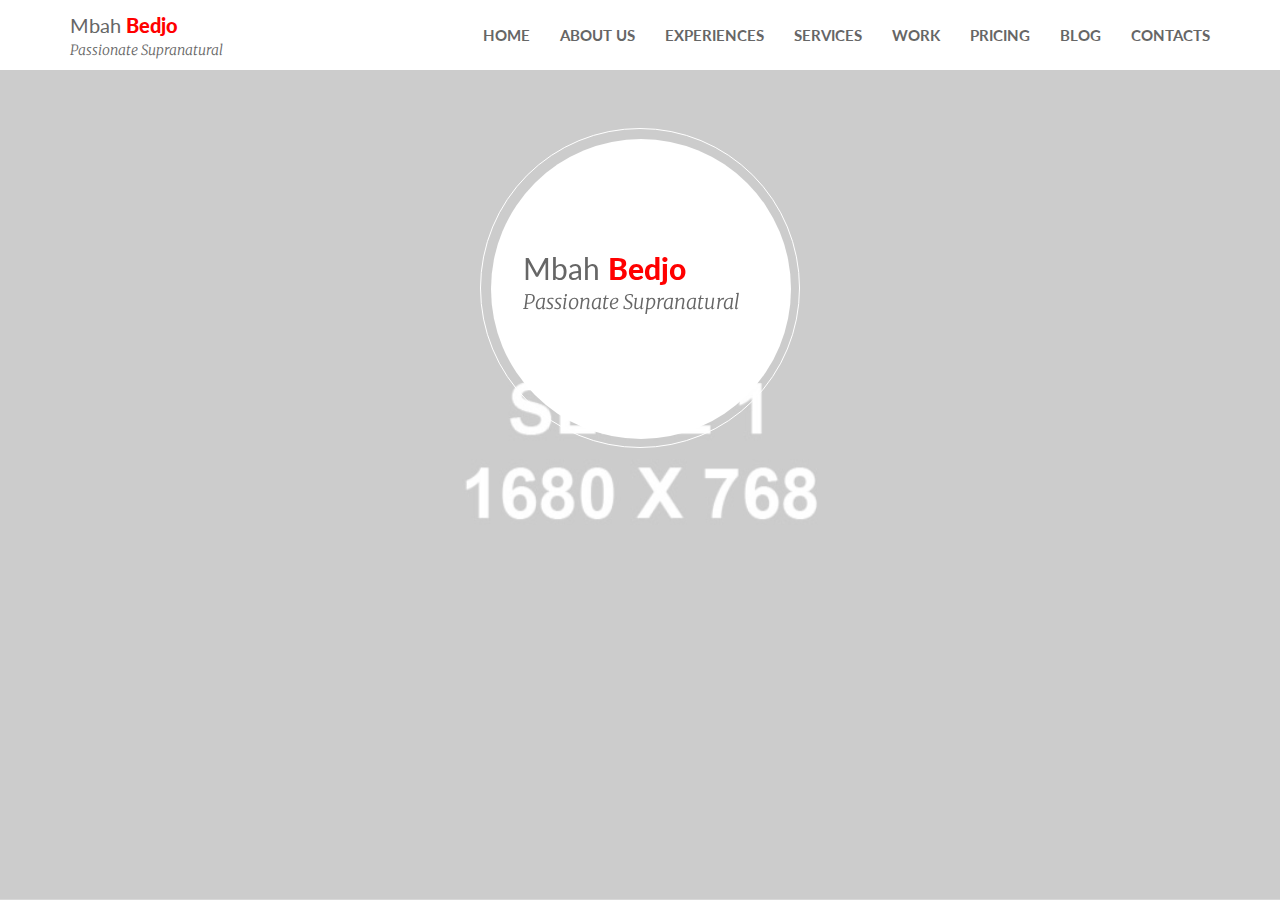
<file: html/index-3.html>
<!DOCTYPE html>
<html lang="en">
  <head>
    <!-- Basic Page Needs
    ================================================== -->
    <meta charset="utf-8">
    <!--[if IE]><meta http-equiv="x-ua-compatible" content="IE=9" /><![endif]-->
    <meta name="viewport" content="width=device-width, initial-scale=1">
    <title>Mbah Bedjo | Resume, CV, Portfolio Template</title>
    <meta name="description" content="Mbah Bedjo - Resume, CV, Portfolio Template. It is built using bootstrap 3.3.2 framework, works totally responsive, easy to customise, well commented codes and seo friendly.">
    <meta name="keywords" content="resume, cv, portfolio, bootstrap">
    <meta name="author" content="rudhisasmito.com"> 
	
	<!-- ==============================================
	Favicons
	=============================================== -->
	<link rel="shortcut icon" href="images/favicon.png">
	<link rel="apple-touch-icon" href="images/apple-touch-icon.png">
	<link rel="apple-touch-icon" sizes="72x72" href="images/apple-touch-icon-72x72.png">
	<link rel="apple-touch-icon" sizes="114x114" href="images/apple-touch-icon-114x114.png">
	
	
	<!-- ==============================================
	Stylesheet
	=============================================== -->
	<link rel="stylesheet" type="text/css" href="css/bootstrap.css" />
	<link rel="stylesheet" type="text/css" href="css/font-awesome.min.css">
	<link rel="stylesheet" type="text/css" href="css/animate.css" />
	<link rel="stylesheet" type="text/css" href="css/superslides.css">
	
	<!-- ==============================================
	Google Fonts
	=============================================== -->
	<link href='http://fonts.googleapis.com/css?family=Lato:400,700,900' rel='stylesheet' type='text/css'>
	<link href='http://fonts.googleapis.com/css?family=Merriweather:400,300italic' rel='stylesheet' type='text/css'>
	
	
	<!-- Custom Stylesheet -->
	<link rel="stylesheet" type="text/css" href="css/style.css" />
    
    <script type="text/javascript" src="js/modernizr.min.js"></script>
	
	<!--[if lt IE 9]>
		<script src="https://oss.maxcdn.com/libs/html5shiv/3.7.0/html5shiv.js"></script>
		<script src="https://oss.maxcdn.com/libs/respond.js/1.4.2/respond.min.js"></script>
    <![endif]-->
	


</head>

<body>

	<!-- NAVBAR SECTION -->
	<div class="navbar navbar-default main-menu navbar-fixed-top"> 
	  <div class="container">
		<div class="navbar-header">
          <button type="button" class="navbar-toggle" data-toggle="collapse" data-target=".navbar-collapse">
            <span class="icon-bar"></span>
            <span class="icon-bar"></span>
            <span class="icon-bar"></span>
          </button>
          <a class="navbar-brand" href="index-3.html" data-slide="1">
			<div class="logo">
				<h2>Mbah <span>Bedjo</span></h2>
				<div>Passionate Supranatural</div>
			</div>
		  </a>
        </div>
        <div class="navbar-collapse collapse">
          <ul class="nav navbar-nav navbar-right">
			 
			 <li><a href="index-3.html" >Home</a></li>
			 <li><a href="index-3-about.html" >About Us</a></li>
			 <li><a href="index-3-experiences.html" >Experiences</a></li>
			 <li><a href="index-3-services.html" >Services</a></li>
			 <li><a href="index-3-work.html" >Work</a></li>
			 <li><a href="index-3-pricing.html" >Pricing</a></li>
			 <li><a href="index-3-blog.html" >Blog</a></li>
			 <li><a href="index-3-contacts.html" >Contacts</a></li>
			
          </ul>
        </div><!--/.nav-collapse -->
      </div>
    </div>
	
	<!-- BANNER SECTION -->
	<section class="section banner" data-slide="1">
		<div class="wrap-circle">
			<div class="circle-1">
				<div class="circle-2">
					<div class="logo">
						<h2>Mbah <span>Bedjo</span></h2>
						<div class="roles">
							<div>Passionate Supranatural</div>
							<div>We Are Ghost Hunters</div>
							<div>Psychic, Spiritual Healing</div>
						</div>
					</div>
				</div>
			</div>
		</div>
		
		<div class="wrap-overlay"></div>
		
		<div id="slides">
			<div class="slides-container">
			  <img src="images/slide-1.jpg" alt="Rudhi">
			  <img src="images/slide-2.jpg" alt="Sasmito">
			</div>

		</div> <!-- -->
	</section>
	
	
	
	<script type="text/javascript" src="js/jquery.min.js"></script>
	<script type="text/javascript" src="js/waypoints.min.js"></script>
	<script type="text/javascript" src="js/jquery.superslides.js"></script>
	<script type="text/javascript" src="js/wow.min.js"></script>
	<script type='text/javascript' src='https://maps.google.com/maps/api/js?sensor=false&#038;ver=4.1.5'></script>
	<script type="text/javascript" src="js/jquery.knob.js"></script>
	<script type="text/javascript" src="js/bootstrap.min.js"></script>
	<script type="text/javascript" src="js/script.js"></script>
	
	
	
	
</body>
</html>
</file>
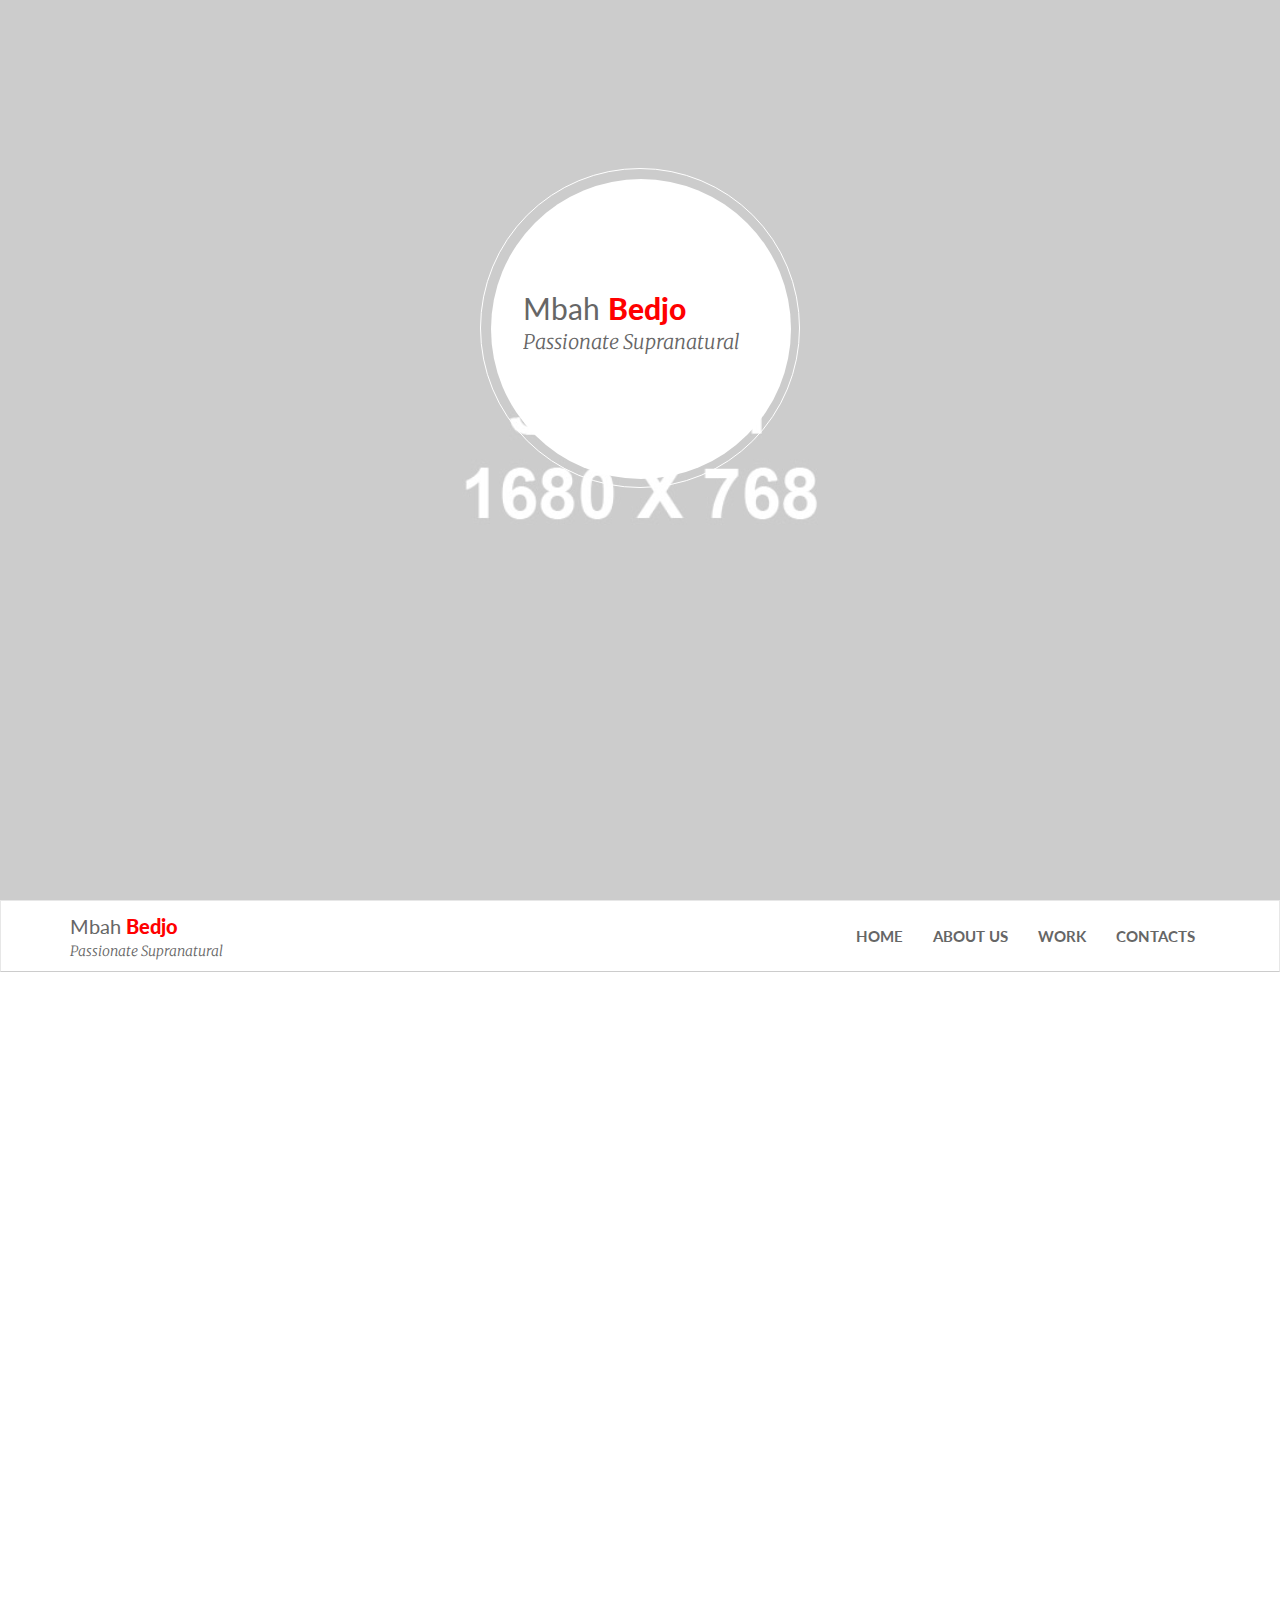
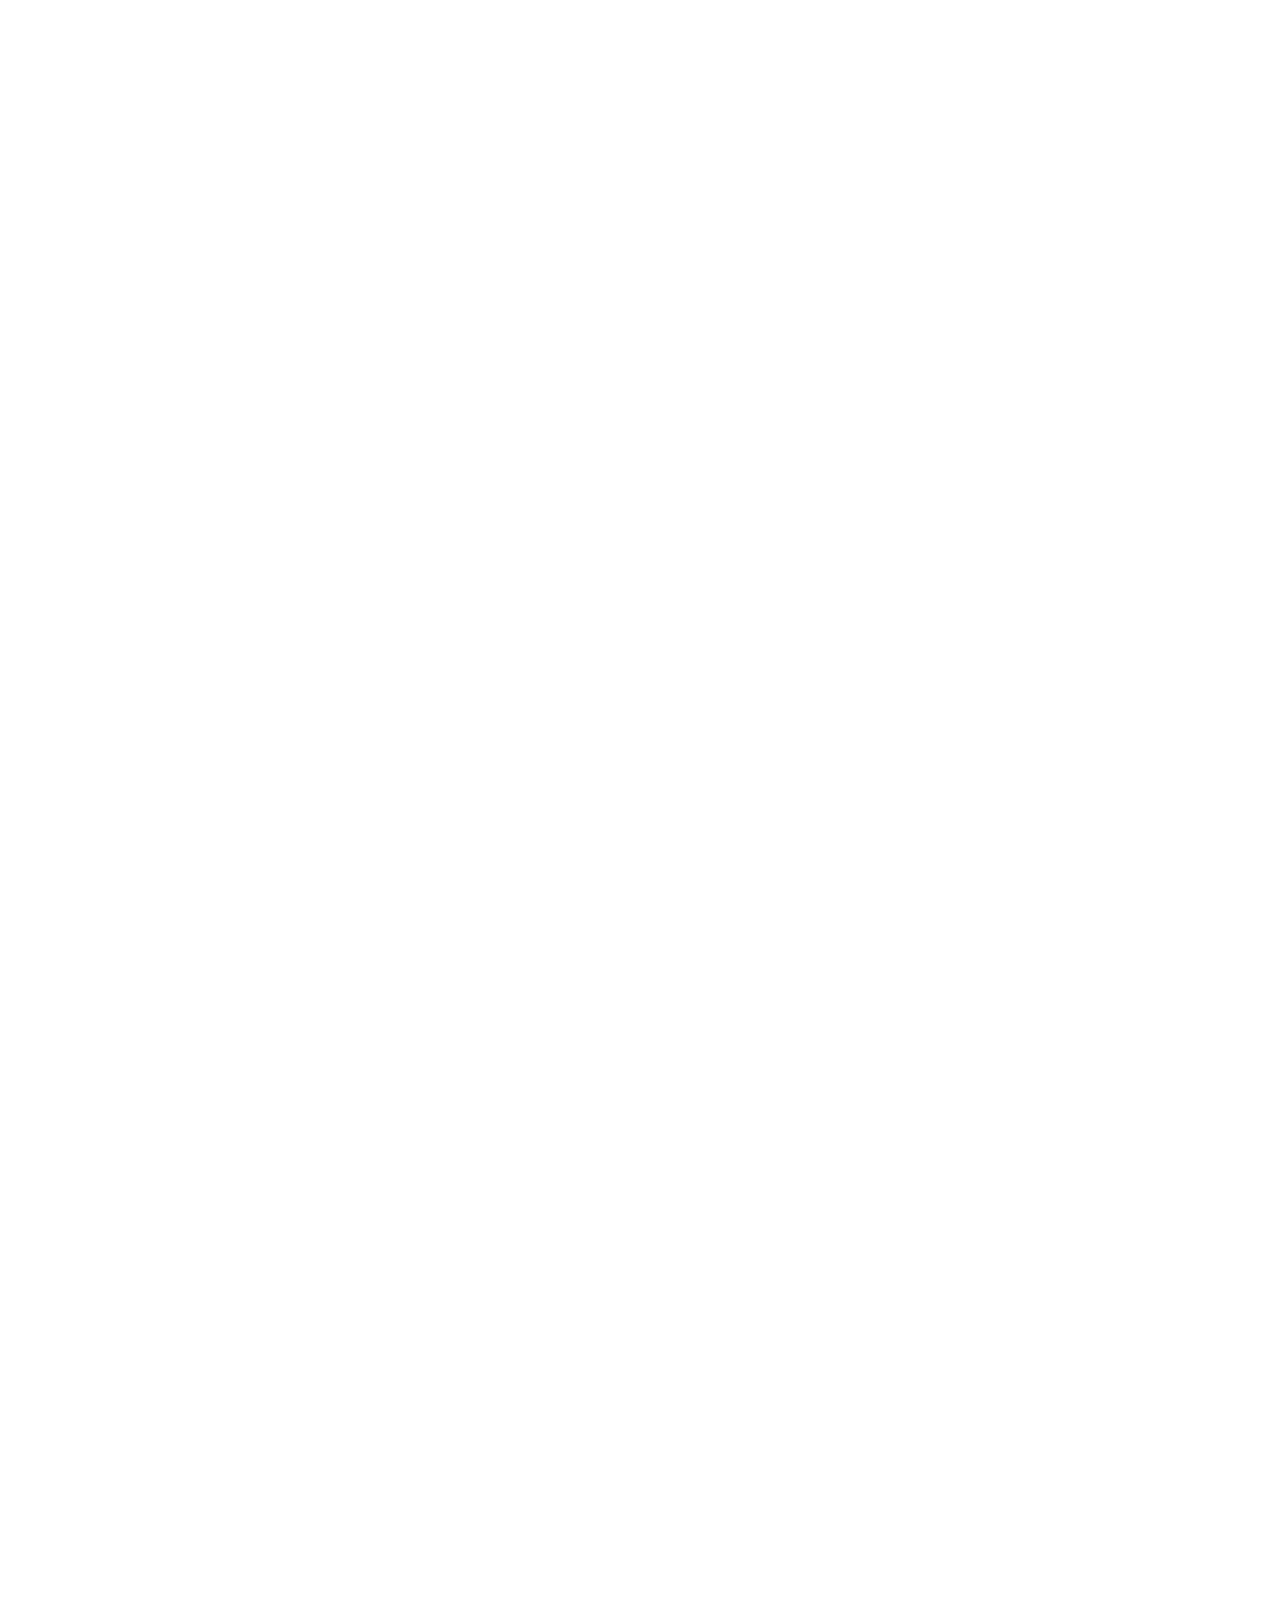
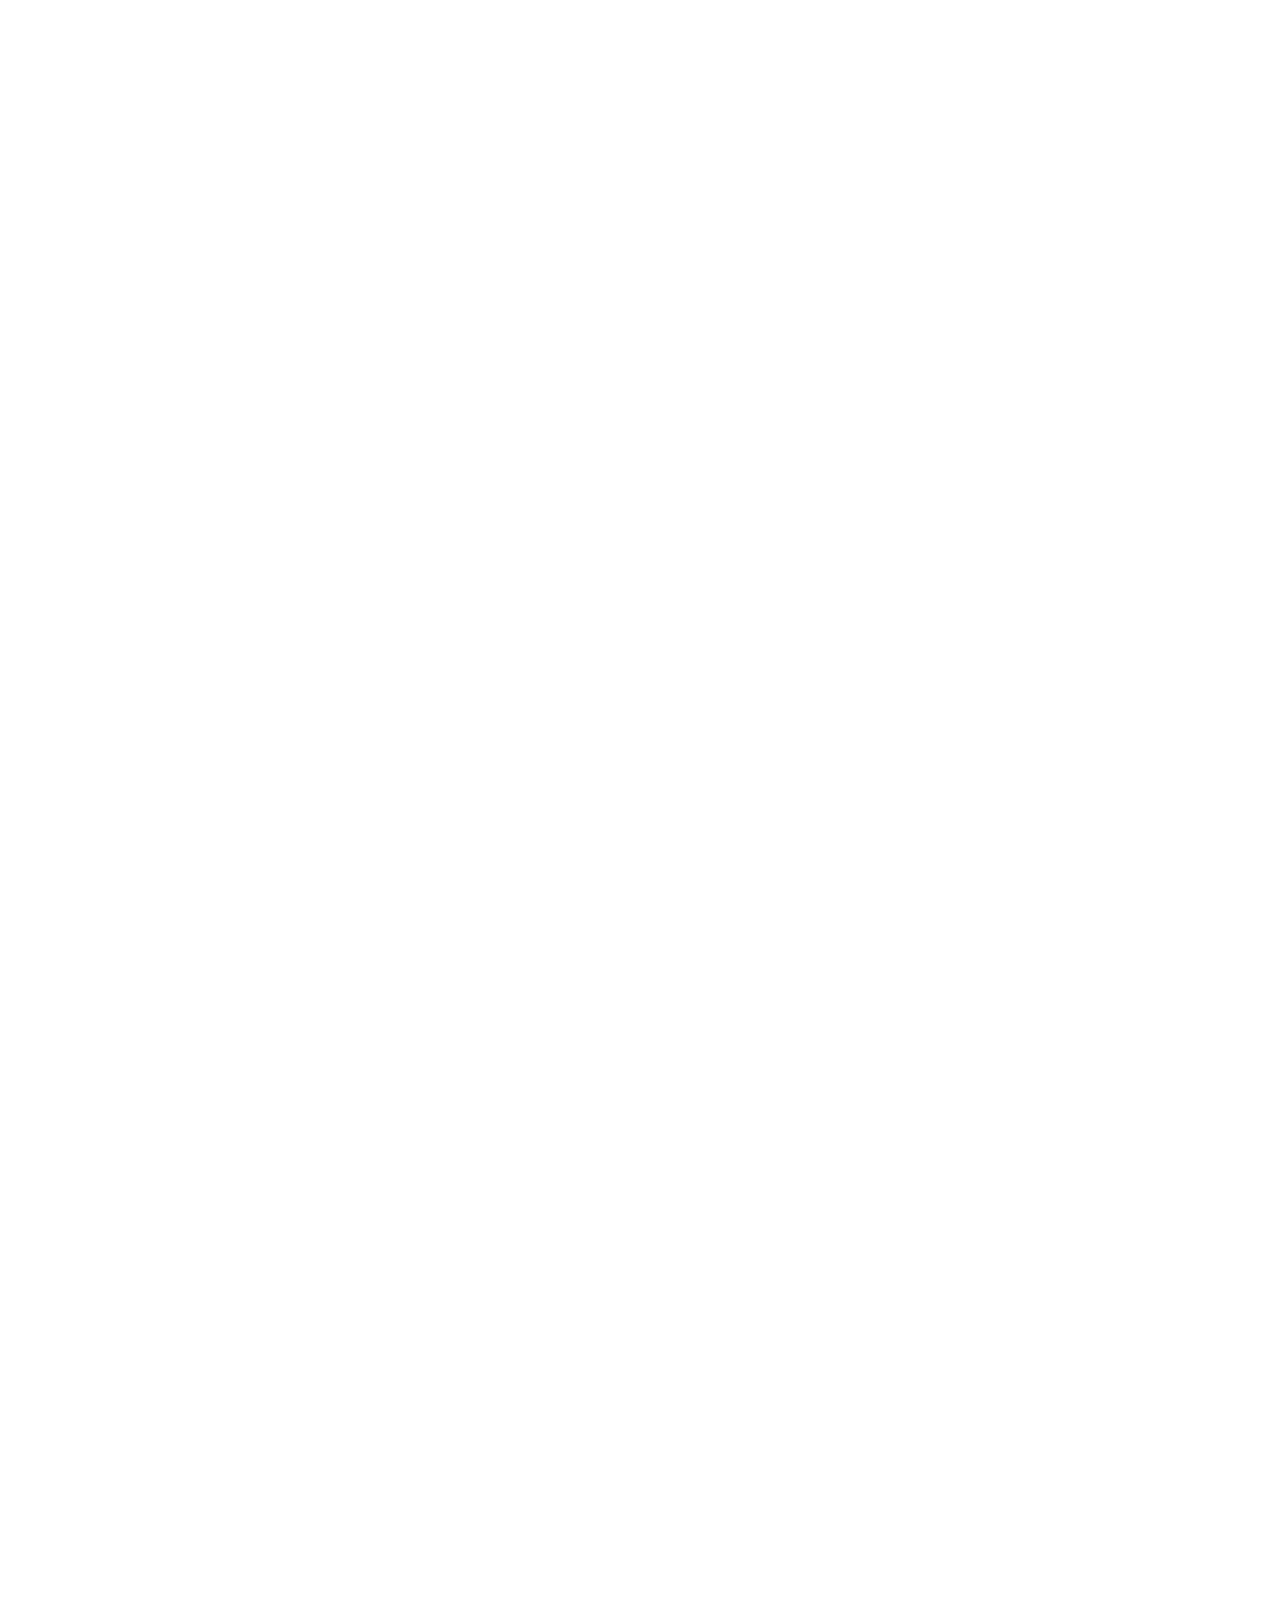
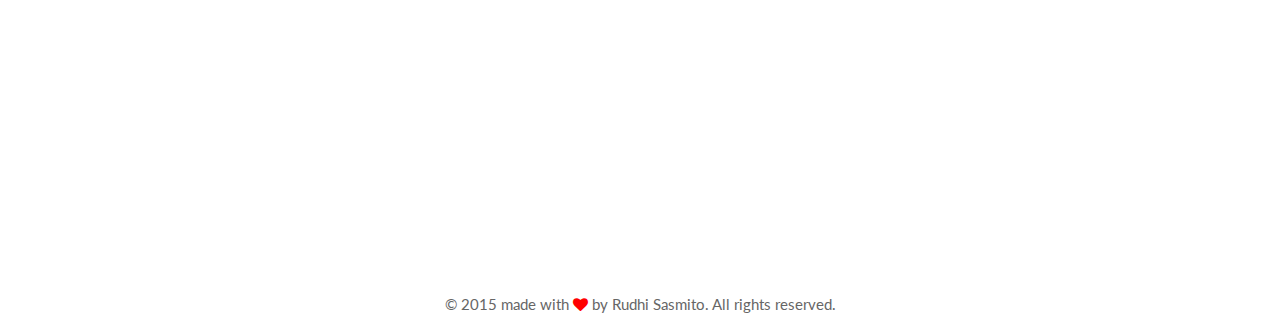
<file: html/index-default.html>
<!DOCTYPE html>
<html lang="en">
  <head>
    <!-- Basic Page Needs
    ================================================== -->
    <meta charset="utf-8">
    <!--[if IE]><meta http-equiv="x-ua-compatible" content="IE=9" /><![endif]-->
    <meta name="viewport" content="width=device-width, initial-scale=1">
    <title>Mbah Bedjo | Resume, CV, Portfolio Template</title>
    <meta name="description" content="Mbah Bedjo - Resume, CV, Portfolio Template. It is built using bootstrap 3.3.2 framework, works totally responsive, easy to customise, well commented codes and seo friendly.">
    <meta name="keywords" content="resume, cv, portfolio, bootstrap">
    <meta name="author" content="rudhisasmito.com"> 
	
	<!-- ==============================================
	Favicons
	=============================================== -->
	<link rel="shortcut icon" href="images/favicon.png">
	<link rel="apple-touch-icon" href="images/apple-touch-icon.png">
	<link rel="apple-touch-icon" sizes="72x72" href="images/apple-touch-icon-72x72.png">
	<link rel="apple-touch-icon" sizes="114x114" href="images/apple-touch-icon-114x114.png">
	
	
	<!-- ==============================================
	Stylesheet
	=============================================== -->
	<link rel="stylesheet" type="text/css" href="css/bootstrap.css" />
	<link rel="stylesheet" type="text/css" href="css/font-awesome.min.css">
	<link rel="stylesheet" type="text/css" href="css/animate.css" />
	<link rel="stylesheet" type="text/css" href="css/superslides.css">
	
	<!-- ==============================================
	Google Fonts
	=============================================== -->
	<link href='http://fonts.googleapis.com/css?family=Lato:400,700,900' rel='stylesheet' type='text/css'>
	<link href='http://fonts.googleapis.com/css?family=Merriweather:400,300italic' rel='stylesheet' type='text/css'>
	
	
	<!-- Custom Stylesheet -->
	<link rel="stylesheet" type="text/css" href="css/style.css" />
    
    <script type="text/javascript" src="js/modernizr.min.js"></script>
	
	<!--[if lt IE 9]>
		<script src="https://oss.maxcdn.com/libs/html5shiv/3.7.0/html5shiv.js"></script>
		<script src="https://oss.maxcdn.com/libs/respond.js/1.4.2/respond.min.js"></script>
    <![endif]-->
	


</head>

<body>
	
	<section class="section banner2" data-slide="1">
		<div class="wrap-circle">
			<div class="circle-1">
				<div class="circle-2">
					<div class="logo">
						<h2>Mbah <span>Bedjo</span></h2>
						<div class="roles">
							<div>Passionate Supranatural</div>
							<div>We Are Ghost Hunters</div>
							<div>Psychic, Spiritual Healing</div>
						</div>
					</div>
				</div>
			</div>
		</div>
		<div class="wrap-overlay"></div>
		
	</section>
	
	<div class="navbar navbar-default main-menu">  <!-- navbar-fixed-top -->
	  <div class="container">
		<div class="navbar-header">
          <button type="button" class="navbar-toggle" data-toggle="collapse" data-target=".navbar-collapse">
            <span class="icon-bar"></span>
            <span class="icon-bar"></span>
            <span class="icon-bar"></span>
          </button>
          <a class="navbar-brand" href="index.html" data-slide="1">
			<div class="logo">
				<h2>Mbah <span>Bedjo</span></h2>
				<div>Passionate Supranatural</div>
			</div>
		  </a>
        </div>
        <div class="navbar-collapse collapse">
          <ul class="nav navbar-nav navbar-right">
			 
			 <li data-slide="1"><a href="#" >Home</a></li>
			 <li data-slide="2"><a href="#" >About Us</a></li>
			 <li data-slide="3"><a href="#" >Work</a></li>
			 <li data-slide="4"><a href="#" >Contacts</a></li>
			
          </ul>
        </div><!--/.nav-collapse -->
      </div>
    </div>
	
	<section class="section about" data-slide="2">
	
		<div class="container">
			<div class="row">
				<div class="col-xs-12 col-sm-12 col-md-12 col-lg-12">
					<div class="title">
						<h2 class="title-section wow fadeInDown">ABOUT ME</h2>
						<div class="separator_wrapper wow fadeIn">
							<div class="separator_first_circle">
								<div class="separator_second_circle_grey"></div>
							</div>
						</div>
						<p class="subtitle wow fadeInDown">I am regarded as an industry expert in stunning supranatural solutions, focused on santet, pesugihan and pelet</p>
					</div>
				</div>
				<div class="clearfix"></div>
				<div class="col-xs-12 col-sm-6 col-md-5 col-lg-5 wow fadeInDown" data-wow-delay="500ms">
					<div class="box-resume">
						<div class="center-top">
							<img src="images/img-2.jpg" alt="" class="img-responsive" />
						</div>
						<ul>
							<li><strong>Name</strong> Agustinus Bedjo Gumelar</li>
							<li><strong>Birthday</strong> August 24, 1983</li>
							<li><strong>Address</strong> Jl Pahlawan Sidoarjo - Indonesia</li>
							<li><strong>Email</strong> <a href="mailto:email@domain.com" title="" class="a-email">email@domain.com</a></li>
							<li><strong>Phone</strong> (+62) 1234 567 8910</li>
							<li><strong>Website</strong> www.domain.com</li>
						</ul>
						<div class="center-bottom">
							<a href="#" title="Download Resume" class="download-resume btn btn-default btn-primary">Download Resume</a>
						</div>
					</div>
				</div>
				<div class="col-xs-12 col-sm-6 col-md-7 col-lg-7 wow fadeInDown">
					<p class="leads">Lorem ipsum dolor sit amet, libero turpis non cras ligula, id commodo, aenean est in volutpat amet sodales, porttitor bibendum facilisi suspendisse, aliquam ipsum ante morbi sed ipsum mollis. Sollicitudin viverra, vel varius eget sit mollis.</p>
					<p>Lorem ipsum dolor sit amet, libero turpis non cras ligula, id commodo, aenean est in volutpat amet sodales, porttitor bibendum facilisi suspendisse, aliquam ipsum ante morbi sed ipsum mollis. Sollicitudin viverra, vel varius eget sit mollis. Commodo enim aliquam suspendisse tortor cum diam, commodo facilisis, rutrum et duis nisl porttitor, vel eleifend odio ultricies.</p>
					
					<div class="we-do">
						<div class="row item wow fadeInDown">
							<div class="col-xs-2 col-sm-2 col-md-2 col-lg-2">
								<div class="icon">
									<i class="fa fa-leaf"></i>
									<p>80 %</p>
								</div>
							</div>
							<div class="col-xs-10 col-sm-10 col-md-10 col-lg-10">
								<div class="desc">
									<h4>SANTET</h4>
									<p>Commodo enim aliquam suspendisse tortor cum diam, commodo facilisis, rutrum et duis nisl porttitor, vel eleifend odio ultricies ut, orci in adipiscing felis velit nibh.</p>
								</div>
							</div>
						</div>
						<div class="row item wow fadeInDown">
							<div class="col-xs-2 col-sm-2 col-md-2 col-lg-2">
								<div class="icon">
									<i class="fa fa-fire"></i>
									<p>80 %</p>
								</div>
							</div>
							<div class="col-xs-10 col-sm-10 col-md-10 col-lg-10">
								<div class="desc">
									<h4>PESUGIHAN</h4>
									<p>Commodo enim aliquam suspendisse tortor cum diam, commodo facilisis, rutrum et duis nisl porttitor, vel eleifend odio ultricies ut, orci in adipiscing felis velit nibh.</p>
								</div>
							</div>
						</div>
						<div class="row item wow fadeInDown">
							<div class="col-xs-2 col-sm-2 col-md-2 col-lg-2">
								<div class="icon">
									<i class="fa fa-eye"></i>
									<p>80 %</p>
								</div>
							</div>
							<div class="col-xs-10 col-sm-10 col-md-10 col-lg-10">
								<div class="desc">
									<h4>PELET</h4>
									<p>Commodo enim aliquam suspendisse tortor cum diam, commodo facilisis, rutrum et duis nisl porttitor, vel eleifend odio ultricies ut, orci in adipiscing felis velit nibh.</p>
								</div>
							</div>
						</div>
						
					</div>
					
				</div>
				
				<div class="clearfix"></div>
				
				<div class="col-xs-12 col-sm-6 col-md-6 col-lg-6">
					<div class="years">
						<div class="title2 wow fadeInDown">
						<div class="separator_first_circle">
							<div class="separator_second_circle_grey"></div>
						</div>
						EDUCATION
						</div>
						<div class="row item wow fadeInDown">
							<div class="col-xs-2 col-sm-2 col-md-2 col-lg-2">
								<div class="year">
									2005 <hr />2015
								</div>
							</div>
							<div class="col-xs-10 col-sm-10 col-md-10 col-lg-10">
								<div class="desc">
									<h4>SANTET FUNDAMENTAL SCHOOL</h4>
									<p class="subtitle">Education Name</p>
									<p>Commodo enim aliquam suspendisse tortor cum diam, commodo facilisis, rutrum et duis nisl porttitor, vel eleifend odio ultricies ut, orci in adipiscing felis velit nibh.</p>
								</div>
							</div>
						</div>
						<div class="row item wow fadeInDown">
							<div class="col-xs-2 col-sm-2 col-md-2 col-lg-2">
								<div class="year">
									2005 <hr />2015
								</div>
							</div>
							<div class="col-xs-10 col-sm-10 col-md-10 col-lg-10">
								<div class="desc">
									<h4>SANTET FUNDAMENTAL SCHOOL</h4>
									<p class="subtitle">Education Name</p>
									<p>Commodo enim aliquam suspendisse tortor cum diam, commodo facilisis, rutrum et duis nisl porttitor, vel eleifend odio ultricies ut, orci in adipiscing felis velit nibh.</p>
								</div>
							</div>
						</div>
						<div class="row item wow fadeInDown">
							<div class="col-xs-2 col-sm-2 col-md-2 col-lg-2">
								<div class="year">
									2005 <hr />2015
								</div>
							</div>
							<div class="col-xs-10 col-sm-10 col-md-10 col-lg-10">
								<div class="desc">
									<h4>SANTET FUNDAMENTAL SCHOOL</h4>
									<p class="subtitle">Education Name</p>
									<p>Commodo enim aliquam suspendisse tortor cum diam, commodo facilisis, rutrum et duis nisl porttitor, vel eleifend odio ultricies ut, orci in adipiscing felis velit nibh.</p>
								</div>
							</div>
						</div>
						
					</div>
				
				</div>
				
				<div class="col-xs-12 col-sm-6 col-md-6 col-lg-6">
					<div class="years">
						<div class="title2 wow fadeInDown">
						<div class="separator_first_circle">
							<div class="separator_second_circle_grey"></div>
						</div>
						EMPLOYMENT
						</div>
						<div class="row item wow fadeInDown">
							<div class="col-xs-2 col-sm-2 col-md-2 col-lg-2">
								<div class="year">
									2005 <hr />2015
								</div>
							</div>
							<div class="col-xs-10 col-sm-10 col-md-10 col-lg-10">
								<div class="desc">
									<h4>SANTET FUNDAMENTAL SCHOOL</h4>
									<p class="subtitle">Education Name</p>
									<p>Commodo enim aliquam suspendisse tortor cum diam, commodo facilisis, rutrum et duis nisl porttitor, vel eleifend odio ultricies ut, orci in adipiscing felis velit nibh.</p>
								</div>
							</div>
						</div>
						<div class="row item wow fadeInDown">
							<div class="col-xs-2 col-sm-2 col-md-2 col-lg-2">
								<div class="year">
									2005 <hr />2015
								</div>
							</div>
							<div class="col-xs-10 col-sm-10 col-md-10 col-lg-10">
								<div class="desc">
									<h4>SANTET FUNDAMENTAL SCHOOL</h4>
									<p class="subtitle">Education Name</p>
									<p>Commodo enim aliquam suspendisse tortor cum diam, commodo facilisis, rutrum et duis nisl porttitor, vel eleifend odio ultricies ut, orci in adipiscing felis velit nibh.</p>
								</div>
							</div>
						</div>
						<div class="row item wow fadeInDown">
							<div class="col-xs-2 col-sm-2 col-md-2 col-lg-2">
								<div class="year">
									2005 <hr />2015
								</div>
							</div>
							<div class="col-xs-10 col-sm-10 col-md-10 col-lg-10">
								<div class="desc">
									<h4>SANTET FUNDAMENTAL SCHOOL</h4>
									<p class="subtitle">Education Name</p>
									<p>Commodo enim aliquam suspendisse tortor cum diam, commodo facilisis, rutrum et duis nisl porttitor, vel eleifend odio ultricies ut, orci in adipiscing felis velit nibh.</p>
								</div>
							</div>
						</div>
						
					</div>
				
				</div>
				
			</div>
		</div>
		
		
		
		
	</section>
	
	<section class="section work" data-slide="3">
		<div class="container">
			<div class="row">
				<div class="col-xs-12 col-sm-12 col-md-12 col-lg-12">
					<div class="title">
						<h2 class="title-section wow fadeInDown">WORK</h2>
						<div class="separator_wrapper wow fadeIn">
							<div class="separator_first_circle">
								<div class="separator_second_circle_grey"></div>
							</div>
						</div>
						<p class="subtitle wow fadeInDown">I am regarded as an industry expert in stunning supranatural solutions, focused on santet, pesugihan and pelet</p>
					</div>
				</div>
				<div class="clearfix"></div>
				
				<div class="col-xs-12 col-sm-4 col-md-4 col-lg-4">
					<div class="r-item wow fadeInDown">
						<a href="#" title="" data-toggle="modal" data-target="#modal1">
							<img src="images/work-1.jpg" alt="">
							<div class="project-info">
								<div class="project-icon">
									<span class="fa fa-search"></span>
								</div>
								<div class="separator_wrapper bounce_fade">
									<div class="separator_first_circle">
										<div class="separator_second_circle_grey"></div>
									</div>
								</div>
								<div class="details">
									Project Title
								</div>
							</div>
						</a>
					</div>
				</div>
				<div class="col-xs-12 col-sm-4 col-md-4 col-lg-4">
					<div class="r-item wow fadeInDown">
						<a href="#" title="" data-toggle="modal" data-target="#modal2">
							<img src="images/work-2.jpg" alt="">
							<div class="project-info">
								<div class="project-icon">
									<span class="fa fa-search"></span>
								</div>
								<div class="separator_wrapper bounce_fade">
									<div class="separator_first_circle">
										<div class="separator_second_circle_grey"></div>
									</div>
								</div>
								<div class="details">
									Project Title
								</div>
							</div>
						</a>
					</div>
				</div>
				<div class="col-xs-12 col-sm-4 col-md-4 col-lg-4">
					<div class="r-item wow fadeInDown">
						<a href="#" title="" data-toggle="modal" data-target="#modal3">
							<img src="images/work-1.jpg" alt="">
							<div class="project-info">
								<div class="project-icon">
									<span class="fa fa-search"></span>
								</div>
								<div class="separator_wrapper bounce_fade">
									<div class="separator_first_circle">
										<div class="separator_second_circle_grey"></div>
									</div>
								</div>
								<div class="details">
									Project Title
								</div>
							</div>
						</a>
					</div>
				</div>
				<div class="col-xs-12 col-sm-4 col-md-4 col-lg-4">
					<div class="r-item wow fadeInDown">
						<a href="#" title="" data-toggle="modal" data-target="#modal4">
							<img src="images/work-2.jpg" alt="">
							<div class="project-info">
								<div class="project-icon">
									<span class="fa fa-search"></span>
								</div>
								<div class="separator_wrapper bounce_fade">
									<div class="separator_first_circle">
										<div class="separator_second_circle_grey"></div>
									</div>
								</div>
								<div class="details">
									Project Title
								</div>
							</div>
						</a>
					</div>
				</div>
				<div class="col-xs-12 col-sm-4 col-md-4 col-lg-4">
					<div class="r-item wow fadeInDown">
						<a href="#" title="" data-toggle="modal" data-target="#modal5">
							<img src="images/work-1.jpg" alt="">
							<div class="project-info">
								<div class="project-icon">
									<span class="fa fa-search"></span>
								</div>
								<div class="separator_wrapper bounce_fade">
									<div class="separator_first_circle">
										<div class="separator_second_circle_grey"></div>
									</div>
								</div>
								<div class="details">
									Project Title
								</div>
							</div>
						</a>
					</div>
				</div>
				<div class="col-xs-12 col-sm-4 col-md-4 col-lg-4">
					<div class="r-item wow fadeInDown">
						<a href="#" title="" data-toggle="modal" data-target="#modal6">
							<img src="images/work-2.jpg" alt="">
							<div class="project-info">
								<div class="project-icon">
									<span class="fa fa-search"></span>
								</div>
								<div class="separator_wrapper bounce_fade">
									<div class="separator_first_circle">
										<div class="separator_second_circle_grey"></div>
									</div>
								</div>
								<div class="details">
									Project Title
								</div>
							</div>
						</a>
					</div>
				</div>
				
			</div>
		</div>
	</section>
	
	<section class="section contact" data-slide="4">
		<div class="container">
			<div class="row">
				<div class="col-xs-12 col-sm-12 col-md-12 col-lg-12">
					<div class="title">
						<h2 class="title-section wow fadeInDown">CONTACT</h2>
						<div class="separator_wrapper wow fadeIn">
							<div class="separator_first_circle">
								<div class="separator_second_circle_grey"></div>
							</div>
						</div>
						<p class="subtitle wow fadeInDown">I am regarded as an industry expert in stunning supranatural solutions, focused on santet, pesugihan and pelet</p>
					</div>
				</div>
				<div class="clearfix"></div>
				<div class="col-xs-12 col-sm-12 col-md-12 col-lg-12">
					<div class="maps-wraper wow fadeInDown">
						<div id="cd-zoom-in"></div>
						<div id="cd-zoom-out"></div>
						<div id="maps" class="maps" data-lat="-7.452278" data-lng="112.708992" >
							<!-- maps -->
						</div>
					</div>
					<div class="maps-address wow fadeInDown">
						
						<div class="row">
							<div class="col-xs-12 col-sm-4 col-md-4 col-lg-4">
								<span class="fa fa-phone"></span> (+62) 1234 567 8910
							</div>
							<div class="col-xs-12 col-sm-4 col-md-4 col-lg-4">
								<span class="fa fa-map-marker"></span> Sidoarjo - Indonesia
							</div>
							<div class="col-xs-12 col-sm-4 col-md-4 col-lg-4">
								<span class="fa fa-envelope"></span> <a href="mailto:email@domain.com" title="" class="a-email">email@domain.com</a>
							</div>
						</div>
						
					</div>
					
				</div>
				<div class="clearfix"></div>
				<div class="col-xs-12 col-sm-12 col-md-12 col-lg-12">
					<div class="title2 wow fadeInDown">
						<div class="separator_first_circle">
							<div class="separator_second_circle_grey"></div>
						</div>
						CONTACT FORM
					</div>
				</div>
				<form action="#" class="form-bedjo wow fadeInDown" data-wow-delay="500ms">
					<div class="col-xs-12 col-sm-6 col-md-6 col-lg-6">
						<p>
						<input type="text" class="form-control" placeholder="Name...">
						</p>
						<p>
						<input type="text" class="form-control" placeholder="Telp...">
						</p>
						<p>
						<input type="text" class="form-control" placeholder="Email...">
						</p>
						
					</div>
					<div class="col-xs-12 col-sm-6 col-md-6 col-lg-6">
						<p>
						<textarea class="form-control" rows="6" placeholder="Message..."></textarea>
						</p>
						
					</div>
					<div class="col-xs-12 col-sm-12 col-md-12 col-lg-12">
						<div class="send">
							<button type="submit" class="btn btn-default btn-primary">Send a Message</button>
						</div>
					</div>
				</form>
			</div>
		</div>
	</section>
	
	<!-- CONNECT SECTION -->
	<section class="section connect" data-slide="5">
		<div class="container">
			<div class="row">
				<div class="col-xs-12 col-sm-12 col-md-12 col-lg-12 wow fadeInDown">
					<h2 class="hidden">Connect</h2>
					<a href="#" title="">
						<div class="item">
							<i class="fa fa-facebook"></i>
						</div>
					</a>
					<a href="#" title="">
						<div class="item">
							<i class="fa fa-twitter"></i>
						</div>
					</a>
					<a href="#" title="">
						<div class="item">
							<i class="fa fa-pinterest"></i>
						</div>
					</a>
					<a href="#" title="">
						<div class="item">
							<i class="fa fa-google"></i>
						</div>
					</a>
					<a href="#" title="">
						<div class="item">
							<i class="fa fa-instagram"></i>
						</div>
					</a>
					<a href="#" title="">
						<div class="item">
							<i class="fa fa-linkedin"></i>
						</div>
					</a>
					
				</div>
			</div>
		</div>
	</section>
	
	<div class="footer">
		<div class="container">
			<div class="row">
				<div class="col-xs-12 col-sm-12 col-md-12 col-lg-12">
					<p class="ftex">&copy; 2015 made with <span class="fa fa-heart"></span> by Rudhi Sasmito. All rights reserved.</p> 
				</div>
			</div>
		</div>
	</div>
	
	<!-- Modal 1 -->
	<div class="modal fade" id="modal1" tabindex="-1" role="dialog" aria-labelledby="myModalLabel1" aria-hidden="true">
	  <div class="modal-dialog">
		<div class="modal-content">
		  <div class="modal-header">
			<button type="button" class="close" data-dismiss="modal" aria-label="Close"><span aria-hidden="true">&times;</span></button>
			<h4 class="modal-title" id="myModalLabel1">Project Title</h4>
		  </div>
		  <div class="modal-body">
			 
			<img src="images/work-1.jpg" alt="" class="img-responsive" />	
			
		  </div>
		 
		</div>
	  </div>
	</div>
	
	<!-- Modal 2 -->
	<div class="modal fade" id="modal2" tabindex="-1" role="dialog" aria-labelledby="myModalLabel2" aria-hidden="true">
	  <div class="modal-dialog">
		<div class="modal-content">
		  <div class="modal-header">
			<button type="button" class="close" data-dismiss="modal" aria-label="Close"><span aria-hidden="true">&times;</span></button>
			<h4 class="modal-title" id="myModalLabel2">Project Title</h4>
		  </div>
		  <div class="modal-body">
			 
			<img src="images/work-2.jpg" alt="" class="img-responsive" />	
			
		  </div>
		 
		</div>
	  </div>
	</div>
	
	<!-- Modal 3 -->
	<div class="modal fade" id="modal3" tabindex="-1" role="dialog" aria-labelledby="myModalLabel3" aria-hidden="true">
	  <div class="modal-dialog">
		<div class="modal-content">
		  <div class="modal-header">
			<button type="button" class="close" data-dismiss="modal" aria-label="Close"><span aria-hidden="true">&times;</span></button>
			<h4 class="modal-title" id="myModalLabel3">Project Title</h4>
		  </div>
		  <div class="modal-body">
			 
			<img src="images/work-1.jpg" alt="" class="img-responsive" />	
			
		  </div>
		 
		</div>
	  </div>
	</div>
	
	<!-- Modal 4 -->
	<div class="modal fade" id="modal4" tabindex="-1" role="dialog" aria-labelledby="myModalLabel4" aria-hidden="true">
	  <div class="modal-dialog">
		<div class="modal-content">
		  <div class="modal-header">
			<button type="button" class="close" data-dismiss="modal" aria-label="Close"><span aria-hidden="true">&times;</span></button>
			<h4 class="modal-title" id="myModalLabel4">Project Title</h4>
		  </div>
		  <div class="modal-body">
			 
			<img src="images/work-2.jpg" alt="" class="img-responsive" />	
			
		  </div>
		 
		</div>
	  </div>
	</div>
	
	<!-- Modal 5 -->
	<div class="modal fade" id="modal5" tabindex="-1" role="dialog" aria-labelledby="myModalLabel5" aria-hidden="true">
	  <div class="modal-dialog">
		<div class="modal-content">
		  <div class="modal-header">
			<button type="button" class="close" data-dismiss="modal" aria-label="Close"><span aria-hidden="true">&times;</span></button>
			<h4 class="modal-title" id="myModalLabel5">Project Title</h4>
		  </div>
		  <div class="modal-body">
			 
			<img src="images/work-1.jpg" alt="" class="img-responsive" />	
			
		  </div>
		 
		</div>
	  </div>
	</div>
	
	<!-- Modal 6 -->
	<div class="modal fade" id="modal6" tabindex="-1" role="dialog" aria-labelledby="myModalLabel6" aria-hidden="true">
	  <div class="modal-dialog">
		<div class="modal-content">
		  <div class="modal-header">
			<button type="button" class="close" data-dismiss="modal" aria-label="Close"><span aria-hidden="true">&times;</span></button>
			<h4 class="modal-title" id="myModalLabel6">Project Title</h4>
		  </div>
		  <div class="modal-body">
			 
			<img src="images/work-2.jpg" alt="" class="img-responsive" />	
			
		  </div>
		 
		</div>
	  </div>
	</div>
	
	<!-- Modal 7 -->
	<div class="modal fade" id="modal7" tabindex="-1" role="dialog" aria-labelledby="myModalLabel7" aria-hidden="true">
	  <div class="modal-dialog">
		<div class="modal-content">
		  <div class="modal-header">
			<button type="button" class="close" data-dismiss="modal" aria-label="Close"><span aria-hidden="true">&times;</span></button>
			<h4 class="modal-title" id="myModalLabel7">Project Title</h4>
		  </div>
		  <div class="modal-body">
			 
			<img src="images/work-1.jpg" alt="" class="img-responsive" />	
			
		  </div>
		 
		</div>
	  </div>
	</div>
	
	<!-- Modal 8 -->
	<div class="modal fade" id="modal8" tabindex="-1" role="dialog" aria-labelledby="myModalLabel8" aria-hidden="true">
	  <div class="modal-dialog">
		<div class="modal-content">
		  <div class="modal-header">
			<button type="button" class="close" data-dismiss="modal" aria-label="Close"><span aria-hidden="true">&times;</span></button>
			<h4 class="modal-title" id="myModalLabel8">Project Title</h4>
		  </div>
		  <div class="modal-body">
			 
			<img src="images/work-2.jpg" alt="" class="img-responsive" />	
			
		  </div>
		 
		</div>
	  </div>
	</div>
	
	
	<script type="text/javascript" src="js/jquery.min.js"></script>
	<script type="text/javascript" src="js/waypoints.min.js"></script>
	<script type="text/javascript" src="js/jquery.superslides.js"></script>
	<script type="text/javascript" src="js/wow.min.js"></script>
	<script type='text/javascript' src='https://maps.google.com/maps/api/js?sensor=false&#038;ver=4.1.5'></script>
	<script type="text/javascript" src="js/jquery.knob.js"></script>
	<script type="text/javascript" src="js/bootstrap.min.js"></script>
	<script type="text/javascript" src="js/script.js"></script>
	
	
	
	
</body>
</html>
</file>
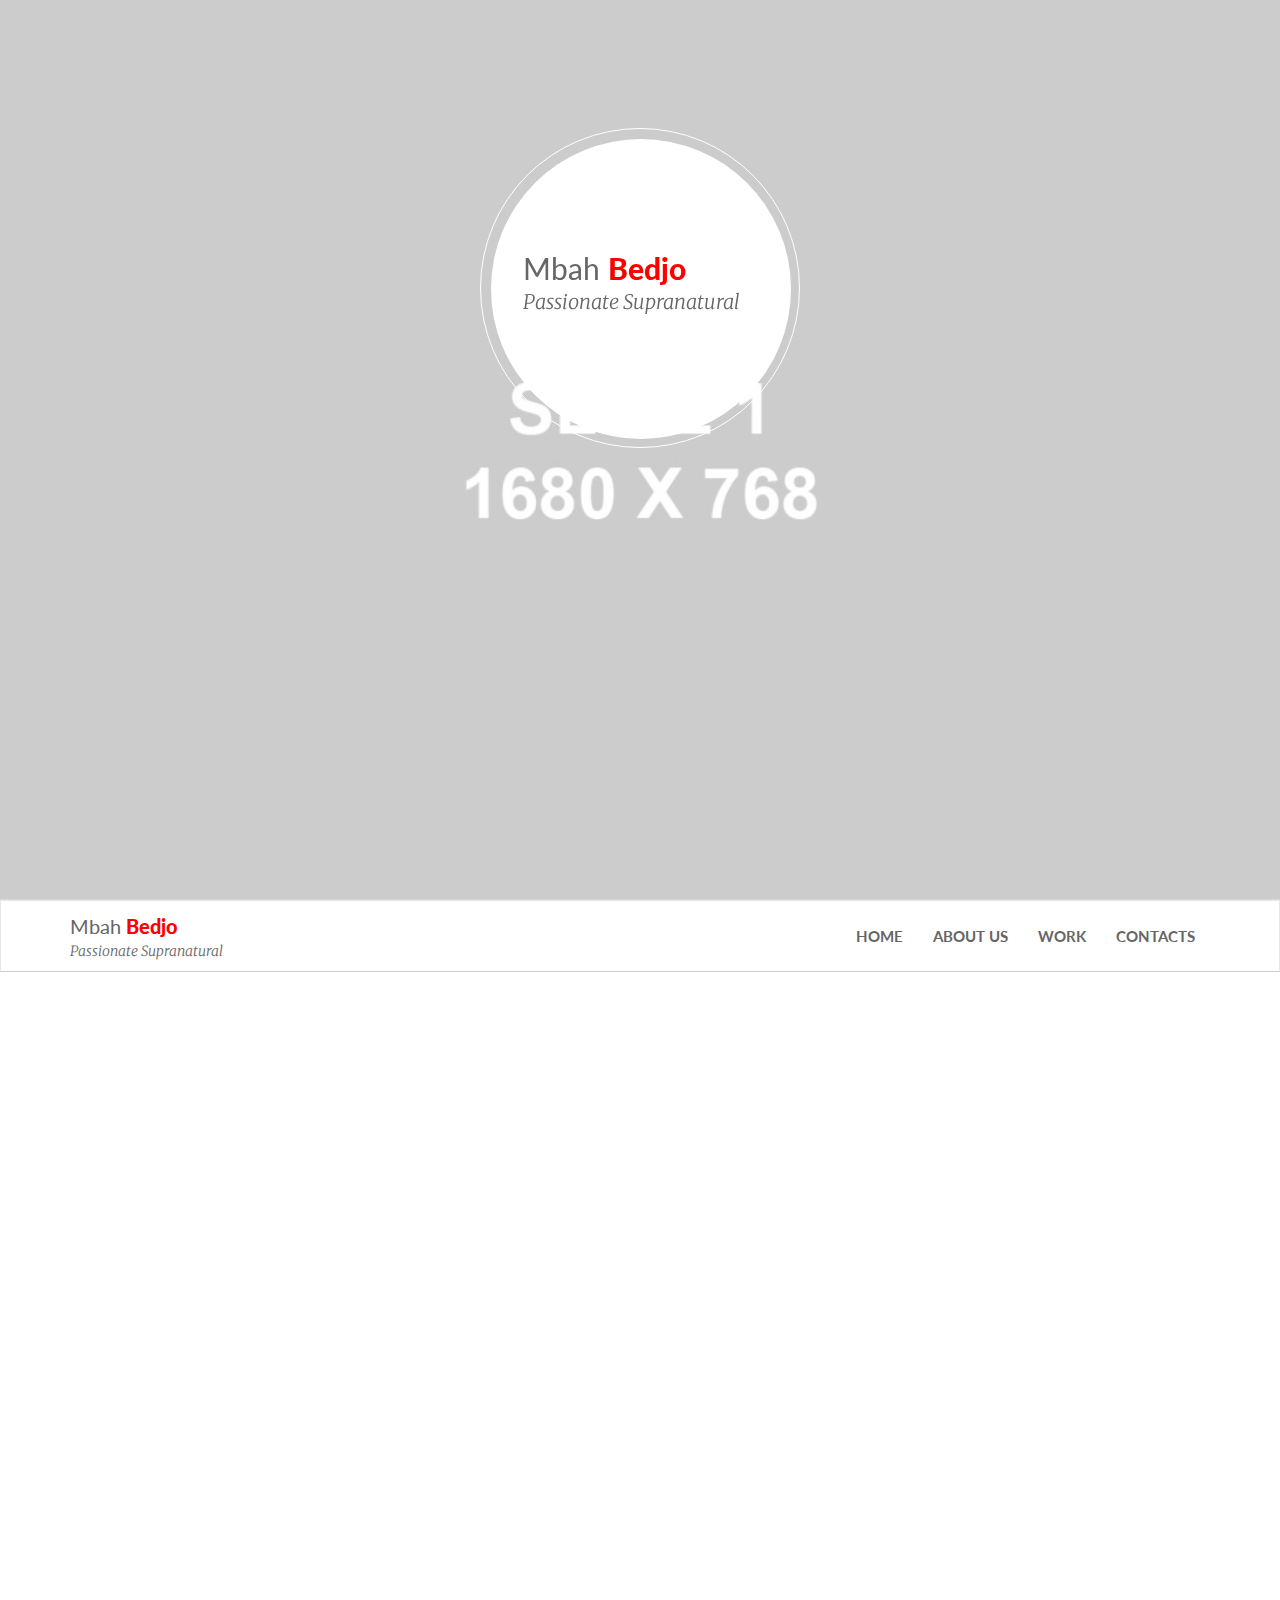
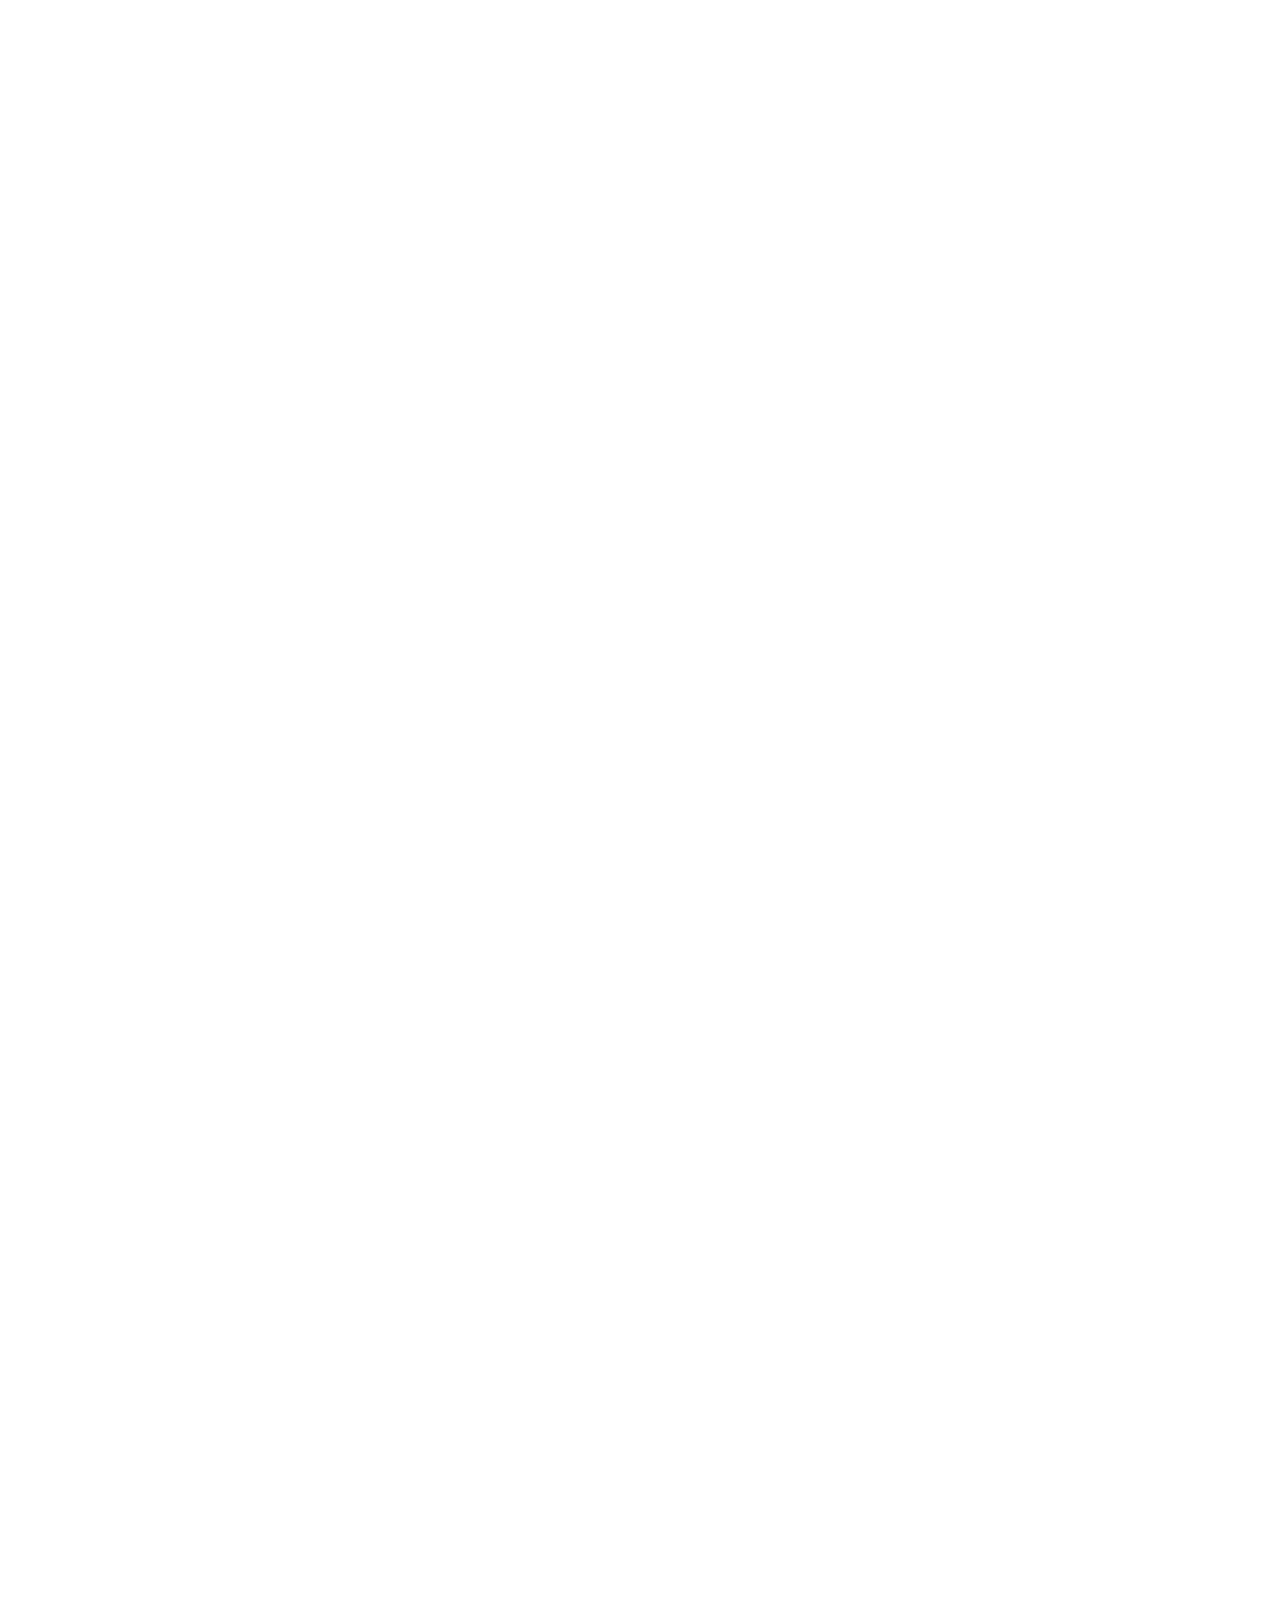
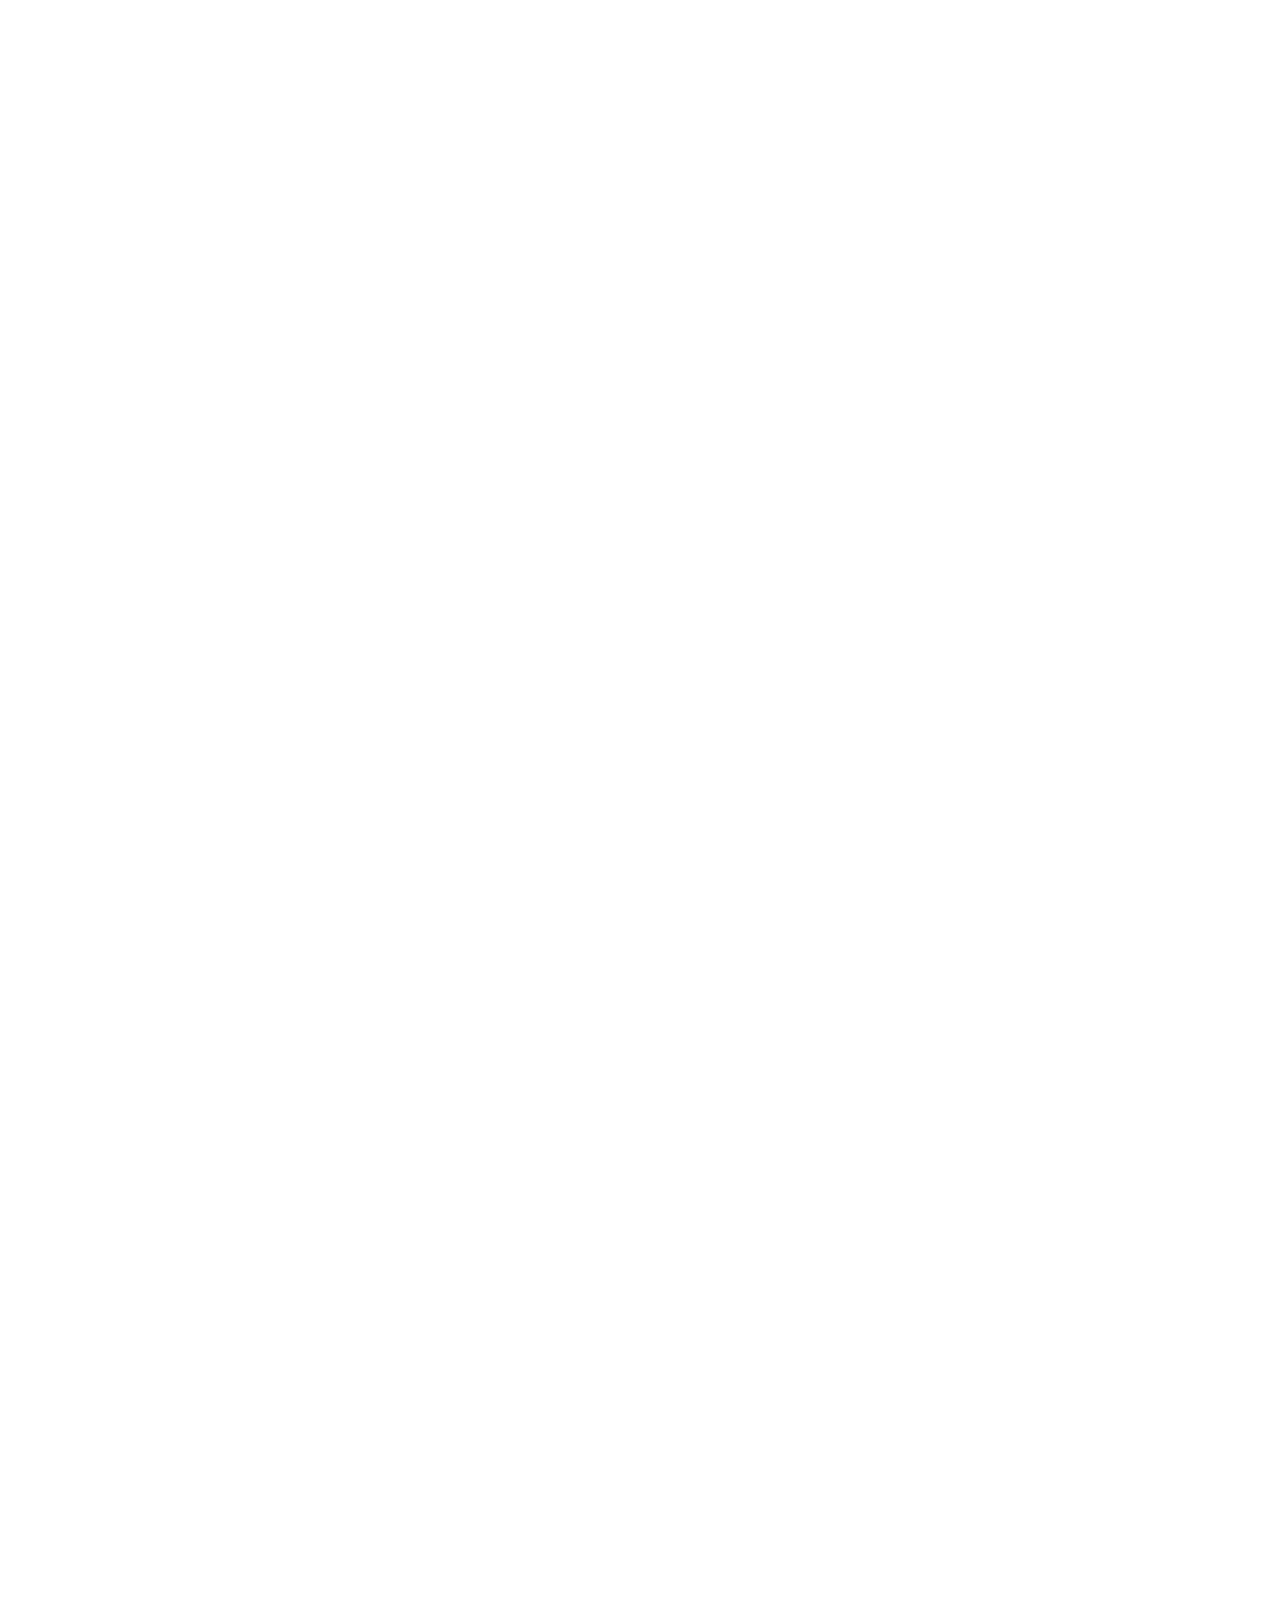
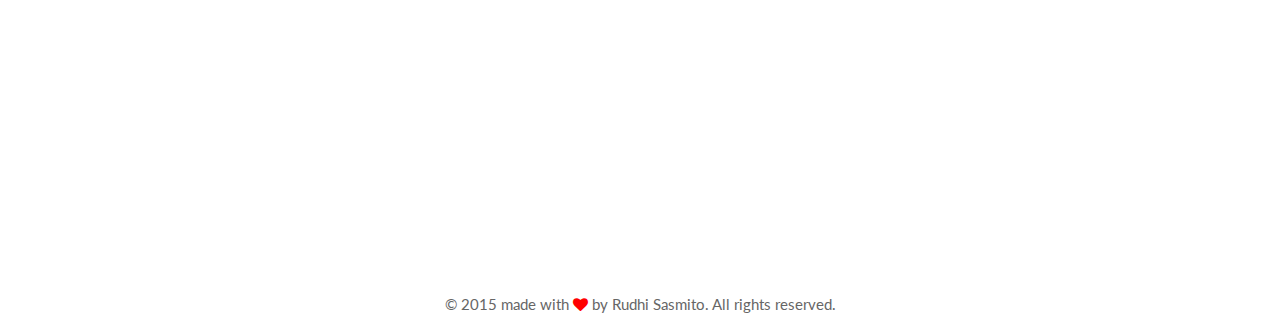
<file: html/index-slide.html>
<!DOCTYPE html>
<html lang="en">
  <head>
    <!-- Basic Page Needs
    ================================================== -->
    <meta charset="utf-8">
    <!--[if IE]><meta http-equiv="x-ua-compatible" content="IE=9" /><![endif]-->
    <meta name="viewport" content="width=device-width, initial-scale=1">
    <title>Mbah Bedjo | Resume, CV, Portfolio Template</title>
    <meta name="description" content="Mbah Bedjo - Resume, CV, Portfolio Template. It is built using bootstrap 3.3.2 framework, works totally responsive, easy to customise, well commented codes and seo friendly.">
    <meta name="keywords" content="resume, cv, portfolio, bootstrap">
    <meta name="author" content="rudhisasmito.com"> 
	
	<!-- ==============================================
	Favicons
	=============================================== -->
	<link rel="shortcut icon" href="images/favicon.png">
	<link rel="apple-touch-icon" href="images/apple-touch-icon.png">
	<link rel="apple-touch-icon" sizes="72x72" href="images/apple-touch-icon-72x72.png">
	<link rel="apple-touch-icon" sizes="114x114" href="images/apple-touch-icon-114x114.png">
	
	
	<!-- ==============================================
	Stylesheet
	=============================================== -->
	<link rel="stylesheet" type="text/css" href="css/bootstrap.css" />
	<link rel="stylesheet" type="text/css" href="css/font-awesome.min.css">
	<link rel="stylesheet" type="text/css" href="css/animate.css" />
	<link rel="stylesheet" type="text/css" href="css/superslides.css">
	
	<!-- ==============================================
	Google Fonts
	=============================================== -->
	<link href='http://fonts.googleapis.com/css?family=Lato:400,700,900' rel='stylesheet' type='text/css'>
	<link href='http://fonts.googleapis.com/css?family=Merriweather:400,300italic' rel='stylesheet' type='text/css'>
	
	
	<!-- Custom Stylesheet -->
	<link rel="stylesheet" type="text/css" href="css/style.css" />
    
    <script type="text/javascript" src="js/modernizr.min.js"></script>
	
	<!--[if lt IE 9]>
		<script src="https://oss.maxcdn.com/libs/html5shiv/3.7.0/html5shiv.js"></script>
		<script src="https://oss.maxcdn.com/libs/respond.js/1.4.2/respond.min.js"></script>
    <![endif]-->
	


</head>

<body>
	
	<!-- BANNER SECTION -->
	<section class="section banner" data-slide="1">
		<div class="wrap-circle">
			<div class="circle-1">
				<div class="circle-2">
					<div class="logo">
						<h2>Mbah <span>Bedjo</span></h2>
						<div class="roles">
							<div>Passionate Supranatural</div>
							<div>We Are Ghost Hunters</div>
							<div>Psychic, Spiritual Healing</div>
						</div>
					</div>
				</div>
			</div>
		</div>
		
		<div class="wrap-overlay"></div>
		
		<div id="slides">
			<div class="slides-container">
			  <img src="images/slide-1.jpg" alt="Rudhi">
			  <img src="images/slide-2.jpg" alt="Sasmito">
			</div>

		</div> <!-- -->
	</section>
	
	<!-- NAVBAR SECTION -->
	<div class="navbar navbar-default main-menu"> 
	  <div class="container">
		<div class="navbar-header">
          <button type="button" class="navbar-toggle" data-toggle="collapse" data-target=".navbar-collapse">
            <span class="icon-bar"></span>
            <span class="icon-bar"></span>
            <span class="icon-bar"></span>
          </button>
          <a class="navbar-brand" href="index.html" data-slide="1">
			<div class="logo">
				<h2>Mbah <span>Bedjo</span></h2>
				<div>Passionate Supranatural</div>
			</div>
		  </a>
        </div>
        <div class="navbar-collapse collapse">
          <ul class="nav navbar-nav navbar-right">
			 
			 <li data-slide="1"><a href="#" >Home</a></li>
			 <li data-slide="2"><a href="#" >About Us</a></li>
			 <li data-slide="3"><a href="#" >Work</a></li>
			 <li data-slide="4"><a href="#" >Contacts</a></li>
			
          </ul>
        </div><!--/.nav-collapse -->
      </div>
    </div>
	
	<!-- ABOUT SECTION -->
	<section class="section about" data-slide="2">
		<div class="container">
			<div class="row">
				<div class="col-xs-12 col-sm-12 col-md-12 col-lg-12">
					<div class="title">
						<h2 class="title-section wow fadeInDown">ABOUT ME</h2>
						<div class="separator_wrapper wow fadeIn">
							<div class="separator_first_circle">
								<div class="separator_second_circle_grey"></div>
							</div>
						</div>
						<p class="subtitle wow fadeInDown">I am regarded as an industry expert in stunning supranatural solutions, focused on santet, pesugihan and pelet</p>
					</div>
				</div>
				<div class="clearfix"></div>
				<div class="col-xs-12 col-sm-6 col-md-5 col-lg-5 wow fadeInDown" data-wow-delay="500ms">
					<div class="box-resume">
						<div class="center-top">
							<img src="images/img-2.jpg" alt="" class="img-responsive" />
						</div>
						<ul>
							<li><strong>Name</strong> Agustinus Bedjo Gumelar</li>
							<li><strong>Birthday</strong> August 24, 1983</li>
							<li><strong>Address</strong> Jl Pahlawan Sidoarjo - Indonesia</li>
							<li><strong>Email</strong> <a href="mailto:email@domain.com" title="" class="a-email">email@domain.com</a></li>
							<li><strong>Phone</strong> (+62) 1234 567 8910</li>
							<li><strong>Website</strong> www.domain.com</li>
						</ul>
						<div class="center-bottom">
							<a href="#" title="Download Resume" class="download-resume btn btn-default btn-primary">Download Resume</a>
						</div>
					</div>
				</div>
				<div class="col-xs-12 col-sm-6 col-md-7 col-lg-7 wow fadeInDown">
					<p class="leads">Lorem ipsum dolor sit amet, libero turpis non cras ligula, id commodo, aenean est in volutpat amet sodales, porttitor bibendum facilisi suspendisse, aliquam ipsum ante morbi sed ipsum mollis. Sollicitudin viverra, vel varius eget sit mollis.</p>
					<p>Lorem ipsum dolor sit amet, libero turpis non cras ligula, id commodo, aenean est in volutpat amet sodales, porttitor bibendum facilisi suspendisse, aliquam ipsum ante morbi sed ipsum mollis. Sollicitudin viverra, vel varius eget sit mollis. Commodo enim aliquam suspendisse tortor cum diam, commodo facilisis, rutrum et duis nisl porttitor, vel eleifend odio ultricies.</p>
					
					<div class="we-do">
						<div class="row item wow fadeInDown">
							<div class="col-xs-2 col-sm-2 col-md-2 col-lg-2">
								<div class="icon">
									<i class="fa fa-leaf"></i>
									<p>80 %</p>
								</div>
							</div>
							<div class="col-xs-10 col-sm-10 col-md-10 col-lg-10">
								<div class="desc">
									<h4>SANTET</h4>
									<p>Commodo enim aliquam suspendisse tortor cum diam, commodo facilisis, rutrum et duis nisl porttitor, vel eleifend odio ultricies ut, orci in adipiscing felis velit nibh.</p>
								</div>
							</div>
						</div>
						<div class="row item wow fadeInDown">
							<div class="col-xs-2 col-sm-2 col-md-2 col-lg-2">
								<div class="icon">
									<i class="fa fa-fire"></i>
									<p>80 %</p>
								</div>
							</div>
							<div class="col-xs-10 col-sm-10 col-md-10 col-lg-10">
								<div class="desc">
									<h4>PESUGIHAN</h4>
									<p>Commodo enim aliquam suspendisse tortor cum diam, commodo facilisis, rutrum et duis nisl porttitor, vel eleifend odio ultricies ut, orci in adipiscing felis velit nibh.</p>
								</div>
							</div>
						</div>
						<div class="row item wow fadeInDown">
							<div class="col-xs-2 col-sm-2 col-md-2 col-lg-2">
								<div class="icon">
									<i class="fa fa-eye"></i>
									<p>80 %</p>
								</div>
							</div>
							<div class="col-xs-10 col-sm-10 col-md-10 col-lg-10">
								<div class="desc">
									<h4>PELET</h4>
									<p>Commodo enim aliquam suspendisse tortor cum diam, commodo facilisis, rutrum et duis nisl porttitor, vel eleifend odio ultricies ut, orci in adipiscing felis velit nibh.</p>
								</div>
							</div>
						</div>
						
					</div>
					
				</div>
				
				<div class="clearfix"></div>
				
				<div class="col-xs-12 col-sm-6 col-md-6 col-lg-6">
					<div class="years">
						<div class="title2 wow fadeInDown">
							<div class="separator_first_circle">
								<div class="separator_second_circle_grey"></div>
							</div>
							EDUCATION
						</div>
						<div class="row item wow fadeInDown">
							<div class="col-xs-2 col-sm-2 col-md-2 col-lg-2">
								<div class="year">
									2005 <hr />2015
								</div>
							</div>
							<div class="col-xs-10 col-sm-10 col-md-10 col-lg-10">
								<div class="desc">
									<h4>SANTET FUNDAMENTAL SCHOOL</h4>
									<p class="subtitle">Education Name</p>
									<p>Commodo enim aliquam suspendisse tortor cum diam, commodo facilisis, rutrum et duis nisl porttitor, vel eleifend odio ultricies ut, orci in adipiscing felis velit nibh.</p>
								</div>
							</div>
						</div>
						<div class="row item wow fadeInDown">
							<div class="col-xs-2 col-sm-2 col-md-2 col-lg-2">
								<div class="year">
									2005 <hr />2015
								</div>
							</div>
							<div class="col-xs-10 col-sm-10 col-md-10 col-lg-10">
								<div class="desc">
									<h4>SANTET FUNDAMENTAL SCHOOL</h4>
									<p class="subtitle">Education Name</p>
									<p>Commodo enim aliquam suspendisse tortor cum diam, commodo facilisis, rutrum et duis nisl porttitor, vel eleifend odio ultricies ut, orci in adipiscing felis velit nibh.</p>
								</div>
							</div>
						</div>
						<div class="row item wow fadeInDown">
							<div class="col-xs-2 col-sm-2 col-md-2 col-lg-2">
								<div class="year">
									2005 <hr />2015
								</div>
							</div>
							<div class="col-xs-10 col-sm-10 col-md-10 col-lg-10">
								<div class="desc">
									<h4>SANTET FUNDAMENTAL SCHOOL</h4>
									<p class="subtitle">Education Name</p>
									<p>Commodo enim aliquam suspendisse tortor cum diam, commodo facilisis, rutrum et duis nisl porttitor, vel eleifend odio ultricies ut, orci in adipiscing felis velit nibh.</p>
								</div>
							</div>
						</div>
						
					</div>
				
				</div>
				
				<div class="col-xs-12 col-sm-6 col-md-6 col-lg-6">
					<div class="years">
						<div class="title2 wow fadeInDown">
							<div class="separator_first_circle">
								<div class="separator_second_circle_grey"></div>
							</div>
							EMPLOYMENT
						</div>
						<div class="row item wow fadeInDown">
							<div class="col-xs-2 col-sm-2 col-md-2 col-lg-2">
								<div class="year">
									2005 <hr />2015
								</div>
							</div>
							<div class="col-xs-10 col-sm-10 col-md-10 col-lg-10">
								<div class="desc">
									<h4>SANTET FUNDAMENTAL SCHOOL</h4>
									<p class="subtitle">Education Name</p>
									<p>Commodo enim aliquam suspendisse tortor cum diam, commodo facilisis, rutrum et duis nisl porttitor, vel eleifend odio ultricies ut, orci in adipiscing felis velit nibh.</p>
								</div>
							</div>
						</div>
						<div class="row item wow fadeInDown">
							<div class="col-xs-2 col-sm-2 col-md-2 col-lg-2">
								<div class="year">
									2005 <hr />2015
								</div>
							</div>
							<div class="col-xs-10 col-sm-10 col-md-10 col-lg-10">
								<div class="desc">
									<h4>SANTET FUNDAMENTAL SCHOOL</h4>
									<p class="subtitle">Education Name</p>
									<p>Commodo enim aliquam suspendisse tortor cum diam, commodo facilisis, rutrum et duis nisl porttitor, vel eleifend odio ultricies ut, orci in adipiscing felis velit nibh.</p>
								</div>
							</div>
						</div>
						<div class="row item wow fadeInDown">
							<div class="col-xs-2 col-sm-2 col-md-2 col-lg-2">
								<div class="year">
									2005 <hr />2015
								</div>
							</div>
							<div class="col-xs-10 col-sm-10 col-md-10 col-lg-10">
								<div class="desc">
									<h4>SANTET FUNDAMENTAL SCHOOL</h4>
									<p class="subtitle">Education Name</p>
									<p>Commodo enim aliquam suspendisse tortor cum diam, commodo facilisis, rutrum et duis nisl porttitor, vel eleifend odio ultricies ut, orci in adipiscing felis velit nibh.</p>
								</div>
							</div>
						</div>
						
					</div>
				
				</div>
				
			</div>
		</div>
		
		
		
		
	</section>
	
	<!-- WORK SECTION -->
	<section class="section work" data-slide="3">
		<div class="container">
			<div class="row">
				<div class="col-xs-12 col-sm-12 col-md-12 col-lg-12">
					<div class="title">
						<h2 class="title-section wow fadeInDown">WORK</h2>
						<div class="separator_wrapper wow fadeIn">
							<div class="separator_first_circle">
								<div class="separator_second_circle_grey"></div>
							</div>
						</div>
						<p class="subtitle wow fadeInDown">I am regarded as an industry expert in stunning supranatural solutions, focused on santet, pesugihan and pelet</p>
					</div>
				</div>
				<div class="clearfix"></div>
				
				
				<div class="col-xs-12 col-sm-4 col-md-4 col-lg-4">
					<div class="r-item wow fadeInDown">
						<a href="#" title="" data-toggle="modal" data-target="#modal1">
							<img src="images/work-1.jpg" alt="">
							<div class="project-info">
								<div class="project-icon">
									<span class="fa fa-search"></span>
								</div>
								<div class="separator_wrapper bounce_fade">
									<div class="separator_first_circle">
										<div class="separator_second_circle_grey"></div>
									</div>
								</div>
								<div class="details">
									Project Title
								</div>
							</div>
						</a>
					</div>
				</div>
				<div class="col-xs-12 col-sm-4 col-md-4 col-lg-4">
					<div class="r-item wow fadeInDown">
						<a href="#" title="" data-toggle="modal" data-target="#modal2">
							<img src="images/work-2.jpg" alt="">
							<div class="project-info">
								<div class="project-icon">
									<span class="fa fa-search"></span>
								</div>
								<div class="separator_wrapper bounce_fade">
									<div class="separator_first_circle">
										<div class="separator_second_circle_grey"></div>
									</div>
								</div>
								<div class="details">
									Project Title
								</div>
							</div>
						</a>
					</div>
				</div>
				<div class="col-xs-12 col-sm-4 col-md-4 col-lg-4">
					<div class="r-item wow fadeInDown">
						<a href="#" title="" data-toggle="modal" data-target="#modal3">
							<img src="images/work-1.jpg" alt="">
							<div class="project-info">
								<div class="project-icon">
									<span class="fa fa-search"></span>
								</div>
								<div class="separator_wrapper bounce_fade">
									<div class="separator_first_circle">
										<div class="separator_second_circle_grey"></div>
									</div>
								</div>
								<div class="details">
									Project Title
								</div>
							</div>
						</a>
					</div>
				</div>
				<div class="col-xs-12 col-sm-4 col-md-4 col-lg-4">
					<div class="r-item wow fadeInDown">
						<a href="#" title="" data-toggle="modal" data-target="#modal4">
							<img src="images/work-2.jpg" alt="">
							<div class="project-info">
								<div class="project-icon">
									<span class="fa fa-search"></span>
								</div>
								<div class="separator_wrapper bounce_fade">
									<div class="separator_first_circle">
										<div class="separator_second_circle_grey"></div>
									</div>
								</div>
								<div class="details">
									Project Title
								</div>
							</div>
						</a>
					</div>
				</div>
				<div class="col-xs-12 col-sm-4 col-md-4 col-lg-4">
					<div class="r-item wow fadeInDown">
						<a href="#" title="" data-toggle="modal" data-target="#modal5">
							<img src="images/work-1.jpg" alt="">
							<div class="project-info">
								<div class="project-icon">
									<span class="fa fa-search"></span>
								</div>
								<div class="separator_wrapper bounce_fade">
									<div class="separator_first_circle">
										<div class="separator_second_circle_grey"></div>
									</div>
								</div>
								<div class="details">
									Project Title
								</div>
							</div>
						</a>
					</div>
				</div>
				<div class="col-xs-12 col-sm-4 col-md-4 col-lg-4">
					<div class="r-item wow fadeInDown">
						<a href="#" title="" data-toggle="modal" data-target="#modal6">
							<img src="images/work-2.jpg" alt="">
							<div class="project-info">
								<div class="project-icon">
									<span class="fa fa-search"></span>
								</div>
								<div class="separator_wrapper bounce_fade">
									<div class="separator_first_circle">
										<div class="separator_second_circle_grey"></div>
									</div>
								</div>
								<div class="details">
									Project Title
								</div>
							</div>
						</a>
					</div>
				</div>
				
			</div>
		</div>
	</section>
	
	<!-- CONTACT SECTION -->
	<section class="section contact" data-slide="4">
		<div class="container">
			<div class="row">
				<div class="col-xs-12 col-sm-12 col-md-12 col-lg-12">
					<div class="title">
						<h2 class="title-section wow fadeInDown">CONTACT</h2>
						<div class="separator_wrapper wow fadeIn">
							<div class="separator_first_circle">
								<div class="separator_second_circle_grey"></div>
							</div>
						</div>
						<p class="subtitle wow fadeInDown">I am regarded as an industry expert in stunning supranatural solutions, focused on santet, pesugihan and pelet</p>
					</div>
				</div>
				<div class="clearfix"></div>
				<div class="col-xs-12 col-sm-12 col-md-12 col-lg-12">
					<div class="maps-wraper wow fadeInDown">
						<div id="cd-zoom-in"></div>
						<div id="cd-zoom-out"></div>
						<div id="maps" class="maps" data-lat="-7.452278" data-lng="112.708992" >
							<!-- maps -->
						</div>
					</div>
					<div class="maps-address wow fadeInDown">
						
						<div class="row">
							<div class="col-xs-12 col-sm-4 col-md-4 col-lg-4">
								<span class="fa fa-phone"></span> (+62) 1234 567 8910
							</div>
							<div class="col-xs-12 col-sm-4 col-md-4 col-lg-4">
								<span class="fa fa-map-marker"></span> Sidoarjo - Indonesia
							</div>
							<div class="col-xs-12 col-sm-4 col-md-4 col-lg-4">
								<span class="fa fa-envelope"></span> <a href="mailto:email@domain.com" title="" class="a-email">email@domain.com</a>
							</div>
						</div>
						
					</div>
					
				</div>
				<div class="clearfix"></div>
				<div class="col-xs-12 col-sm-12 col-md-12 col-lg-12">
					<div class="title2 wow fadeInDown">
						<div class="separator_first_circle">
							<div class="separator_second_circle_grey"></div>
						</div>
						CONTACT FORM
					</div>
				</div>
				<form action="#" class="form-bedjo wow fadeInDown" data-wow-delay="500ms">
					<div class="col-xs-12 col-sm-6 col-md-6 col-lg-6">
						<p>
						<input type="text" class="form-control" placeholder="Name...">
						</p>
						<p>
						<input type="text" class="form-control" placeholder="Telp...">
						</p>
						<p>
						<input type="text" class="form-control" placeholder="Email...">
						</p>
						
					</div>
					<div class="col-xs-12 col-sm-6 col-md-6 col-lg-6">
						<p>
						<textarea class="form-control" rows="6" placeholder="Message..."></textarea>
						</p>
						
					</div>
					<div class="col-xs-12 col-sm-12 col-md-12 col-lg-12">
						<div class="send">
							<button type="submit" class="btn btn-default btn-primary">Send a Message</button>
						</div>
					</div>
				</form>
			</div>
		</div>
	</section>
	
	<!-- CONNECT SECTION -->
	<section class="section connect" data-slide="5">
		<div class="container">
			<div class="row">
				<div class="col-xs-12 col-sm-12 col-md-12 col-lg-12 wow fadeInDown">
					<h2 class="hidden">Connect</h2>
					<a href="#" title="">
						<div class="item">
							<i class="fa fa-facebook"></i>
						</div>
					</a>
					<a href="#" title="">
						<div class="item">
							<i class="fa fa-twitter"></i>
						</div>
					</a>
					<a href="#" title="">
						<div class="item">
							<i class="fa fa-pinterest"></i>
						</div>
					</a>
					<a href="#" title="">
						<div class="item">
							<i class="fa fa-google"></i>
						</div>
					</a>
					<a href="#" title="">
						<div class="item">
							<i class="fa fa-instagram"></i>
						</div>
					</a>
					<a href="#" title="">
						<div class="item">
							<i class="fa fa-linkedin"></i>
						</div>
					</a>
					
				</div>
			</div>
		</div>
	</section>
	
	<div class="footer">
		<div class="container">
			<div class="row">
				<div class="col-xs-12 col-sm-12 col-md-12 col-lg-12">
					<p class="ftex">&copy; 2015 made with <span class="fa fa-heart"></span> by Rudhi Sasmito. All rights reserved.</p> 
				</div>
			</div>
		</div>
	</div>
	
	<!-- Modal 1 -->
	<div class="modal fade" id="modal1" tabindex="-1" role="dialog" aria-labelledby="myModalLabel1" aria-hidden="true">
	  <div class="modal-dialog">
		<div class="modal-content">
		  <div class="modal-header">
			<button type="button" class="close" data-dismiss="modal" aria-label="Close"><span aria-hidden="true">&times;</span></button>
			<h4 class="modal-title" id="myModalLabel1">Project Title</h4>
		  </div>
		  <div class="modal-body">
			 
			<img src="images/work-1.jpg" alt="" class="img-responsive" />	
			
		  </div>
		 
		</div>
	  </div>
	</div>
	
	<!-- Modal 2 -->
	<div class="modal fade" id="modal2" tabindex="-1" role="dialog" aria-labelledby="myModalLabel2" aria-hidden="true">
	  <div class="modal-dialog">
		<div class="modal-content">
		  <div class="modal-header">
			<button type="button" class="close" data-dismiss="modal" aria-label="Close"><span aria-hidden="true">&times;</span></button>
			<h4 class="modal-title" id="myModalLabel2">Project Title</h4>
		  </div>
		  <div class="modal-body">
			 
			<img src="images/work-2.jpg" alt="" class="img-responsive" />	
			
		  </div>
		 
		</div>
	  </div>
	</div>
	
	<!-- Modal 3 -->
	<div class="modal fade" id="modal3" tabindex="-1" role="dialog" aria-labelledby="myModalLabel3" aria-hidden="true">
	  <div class="modal-dialog">
		<div class="modal-content">
		  <div class="modal-header">
			<button type="button" class="close" data-dismiss="modal" aria-label="Close"><span aria-hidden="true">&times;</span></button>
			<h4 class="modal-title" id="myModalLabel3">Project Title</h4>
		  </div>
		  <div class="modal-body">
			 
			<img src="images/work-1.jpg" alt="" class="img-responsive" />	
			
		  </div>
		 
		</div>
	  </div>
	</div>
	
	<!-- Modal 4 -->
	<div class="modal fade" id="modal4" tabindex="-1" role="dialog" aria-labelledby="myModalLabel4" aria-hidden="true">
	  <div class="modal-dialog">
		<div class="modal-content">
		  <div class="modal-header">
			<button type="button" class="close" data-dismiss="modal" aria-label="Close"><span aria-hidden="true">&times;</span></button>
			<h4 class="modal-title" id="myModalLabel4">Project Title</h4>
		  </div>
		  <div class="modal-body">
			 
			<img src="images/work-2.jpg" alt="" class="img-responsive" />	
			
		  </div>
		 
		</div>
	  </div>
	</div>
	
	<!-- Modal 5 -->
	<div class="modal fade" id="modal5" tabindex="-1" role="dialog" aria-labelledby="myModalLabel5" aria-hidden="true">
	  <div class="modal-dialog">
		<div class="modal-content">
		  <div class="modal-header">
			<button type="button" class="close" data-dismiss="modal" aria-label="Close"><span aria-hidden="true">&times;</span></button>
			<h4 class="modal-title" id="myModalLabel5">Project Title</h4>
		  </div>
		  <div class="modal-body">
			 
			<img src="images/work-1.jpg" alt="" class="img-responsive" />	
			
		  </div>
		 
		</div>
	  </div>
	</div>
	
	<!-- Modal 6 -->
	<div class="modal fade" id="modal6" tabindex="-1" role="dialog" aria-labelledby="myModalLabel6" aria-hidden="true">
	  <div class="modal-dialog">
		<div class="modal-content">
		  <div class="modal-header">
			<button type="button" class="close" data-dismiss="modal" aria-label="Close"><span aria-hidden="true">&times;</span></button>
			<h4 class="modal-title" id="myModalLabel6">Project Title</h4>
		  </div>
		  <div class="modal-body">
			 
			<img src="images/work-2.jpg" alt="" class="img-responsive" />	
			
		  </div>
		 
		</div>
	  </div>
	</div>
	
	<!-- Modal 7 -->
	<div class="modal fade" id="modal7" tabindex="-1" role="dialog" aria-labelledby="myModalLabel7" aria-hidden="true">
	  <div class="modal-dialog">
		<div class="modal-content">
		  <div class="modal-header">
			<button type="button" class="close" data-dismiss="modal" aria-label="Close"><span aria-hidden="true">&times;</span></button>
			<h4 class="modal-title" id="myModalLabel7">Project Title</h4>
		  </div>
		  <div class="modal-body">
			 
			<img src="images/work-1.jpg" alt="" class="img-responsive" />	
			
		  </div>
		 
		</div>
	  </div>
	</div>
	
	<!-- Modal 8 -->
	<div class="modal fade" id="modal8" tabindex="-1" role="dialog" aria-labelledby="myModalLabel8" aria-hidden="true">
	  <div class="modal-dialog">
		<div class="modal-content">
		  <div class="modal-header">
			<button type="button" class="close" data-dismiss="modal" aria-label="Close"><span aria-hidden="true">&times;</span></button>
			<h4 class="modal-title" id="myModalLabel8">Project Title</h4>
		  </div>
		  <div class="modal-body">
			 
			<img src="images/work-2.jpg" alt="" class="img-responsive" />	
			
		  </div>
		 
		</div>
	  </div>
	</div>
	
	
	<script type="text/javascript" src="js/jquery.min.js"></script>
	<script type="text/javascript" src="js/waypoints.min.js"></script>
	<script type="text/javascript" src="js/jquery.superslides.js"></script>
	<script type="text/javascript" src="js/wow.min.js"></script>
	<script type='text/javascript' src='https://maps.google.com/maps/api/js?sensor=false&#038;ver=4.1.5'></script>
	<script type="text/javascript" src="js/jquery.knob.js"></script>
	<script type="text/javascript" src="js/bootstrap.min.js"></script>
	<script type="text/javascript" src="js/script.js"></script>
	
	
	
	
</body>
</html>
</file>
<file: documentation/assets/css/style.css>
*, body{
	margin: 0;
	padding: 0;
}

a{
	transition: all ease 0.2s;
	-webkit-transition: all ease 0.2s;
	-moz-transition: all ease 0.2s;
}

.left{
	float:left;
}

.right{
	float:right;
}

.clearfix{
	float: none;
	clear: both;
}

.hidden{
	display: none;
}

img{
	max-width: 100%;
}

pre {
	background: #f5f5f5;
	padding: 14px 19px;
	margin: 23px 0px 25px;
	line-height: 25px;
	word-break: break-all;
	word-wrap: break-word;
}

hr {
	background: #ddd;
	color: #ddd;
	clear: both;
	float: none;
	width: 100%;
	height: 1px;
	margin: 27px 0px 34px;
	border: none;
}

.append-bottom{
	font-family: "Warnock Pro", "Goudy Old Style","Palatino","Book Antiqua", Georgia, serif;
	font-weight: bold;
	font-style: italic;
	font-size: 17px;
}

.space{
	background: none !important;
	color: none !important;
}

table{
    max-width: 100%;
    border-spacing: 0;
    border-collapse: collapse;
	margin-bottom: 30px;
}

table>thead>tr>th, 
table>tbody>tr>th, 
table>tfoot>tr>th, 
table>thead>tr>td, 
table>tbody>tr>td, 
table>tfoot>tr>td {
    border: 1px solid #e5e5e5;
}

table tr th,
table tr td{
    padding: 10px 25px;
}

table tr th{
	background-color: #fbfbfb;
	font-size: 16px;
	font-weight: bold;
	color: #444;
}

.table-striped>tbody>tr:nth-child(odd)>td, 
.table-striped>tbody>tr:nth-child(odd)>th {
    background-color: #fbfbfb;
}

body{
	font-family: Arial, "Helvetica Neue", Helvetica, sans-serif;
	background: #fff;
	font-size: 16px;
}

#theme-wrapper{
	display: table;
	width: 100%;
}

/* ========== NAVIGATION ========== */
#theme-navigation{
	display: table-cell;
	width: 24%;
	background: #282C2F;
	color: #fff;
	position: fixed;
	height: 100%;
	vertical-align: top;
	overflow-y: auto;
}

#theme-navigation-heading{
	padding: 19px 30px;
	font-size: 19px;
	background: #3674A3;
	line-height: 30px;
}

#theme-navigation-list ul{
	list-style: none;
}

#theme-navigation-list ul li a{
	text-decoration: none;
	color: #EDEDED;
	padding: 15px 30px;
	display: block;
	border-top: 1px solid #424242;
	line-height: 26px;
}

#theme-navigation-list ul li a:hover{
	background: #65859D;
	color: #fff;
}

#theme-navigation-list ul li ul{
	padding:20px 50px;
	border-top: 1px solid #424242;
	list-style: circle;
}

#theme-navigation-list ul li ul li a{
	border:0px;
	padding:0px;
	border-top: 0px;
	padding: 0px;
	margin-bottom: 9px;
	color: #CBCBCB;
}

#theme-navigation-list ul li ul li a:hover{
	background:none;
	color: #eee;
}

#theme-navigation-list ul li ul li ul {
	padding: 5px 30px;
	border-top: 0px;
}
/* ========== NAVIGATION ========== */


/* ========== CONTENT ========== */
#theme-content{
	display: table-cell;
	width: 76%;
	color: #333;
	vertical-align: top;
	padding: 32px 49px;
}

#theme-content a{
	text-decoration: none;
	color: #0062D2;
}

#theme-content a:hover{
	text-decoration: underline;
}

#theme-content-heading{
	font-size: 24px;
	line-height: 30px;
	font-weight: bold;
}

#theme-content-info{
	border:1px solid #e5e5e5;
	border-left:0px;
	border-right:0px;
	margin: 27px 0px 40px;
	display: table;
}

#theme-content-info-created,
#theme-content-info-description{
	padding: 23px 30px;
	display: table-cell;
	vertical-align: top;
}

#theme-content-info-created{
	width: 35%;
	background: #f7f7f7;
	font-weight: bold;
	line-height: 26px;
	font-size: 15px;
	color: #555;
}

#theme-content-info-description{
	width: 65%;
	line-height: 26px;
}

#theme-content-body {
	line-height: 27px;
	color: #000;
}

#theme-content-body h1,
#theme-content-body h2,
#theme-content-body h3 {
	margin-bottom: 14px;
}

#theme-content-body p {
	margin: 0px 0px 22px 0px;
}

#theme-content-body ol,
#theme-content-body ul{
	margin: 7px 0px 14px 25px;
}

/* ========== CONTENT ========== */


/* ========== RESPONSIVE ========== */
@media only screen and (max-width: 995px){
	#theme-navigation-title{
		float:left;
	}

	.hidden{
		display: block;
		float: right;
	}

	.hidden a {
		color: #fff;
		text-decoration: none;
		background: #56A4CD;
		padding: 10px 15px;
		font-size: 16px;
		border-radius: 5px;
		font-weight: bold;
	}

	.hidden a:hover{
		background: #303030;
	}

	#theme-wrapper {
		display: block;
	}

	#theme-navigation {
		display: block;
		width: 100%;
		height: auto;
		overflow-y: hidden;
		position: relative;
	}

	#theme-content {
		display: block;
		width: 100%;
		padding: 0px;
		margin-top:20px;
	}

	#theme-content-heading,
	#theme-content-info,
	#theme-content-body{
		margin: 0px 20px;
	}

	#theme-content-info{
		margin: 27px 20px 40px;
	}

	#theme-navigation-list{
		display: none;
	}
}

@media only screen and (max-width: 675px){
	#theme-content-info{
		display: block;
	}

	#theme-content-info-created {
		width: 100%;
		display: block;
		padding: 0;
	}

	#theme-content-info-description {
		width: 100%;
		display: block;
		padding: 0;
	}

	#theme-content-info-created-body {
		padding: 18px 25px;
	}

	#theme-content-info-description-body {
		padding: 20px 0px;
	}
}
/* ========== RESPONSIVE ========== */
</file>
<file: html/css/superslides.css>
#slides {
  position: relative;
}
#slides .slides-container {
  display: none;
}
#slides .scrollable {
  *zoom: 1;
  position: relative;
  top: 0;
  left: 0;
  overflow-y: auto;
  -webkit-overflow-scrolling: touch;
  height: 100%;
}
#slides .scrollable:after {
  content: "";
  display: table;
  clear: both;
}

.slides-navigation {
  margin: 0 auto;
  position: absolute;
  z-index: 3;
  top: 46%;
  width: 100%;
}
.slides-navigation a {
  position: absolute;
  display: block;
}
.slides-navigation a.prev {
  left: 0;
}
.slides-navigation a.next {
  right: 0;
}

.slides-pagination {
  position: absolute;
  z-index: 3;
  bottom: 0;
  text-align: center;
  width: 100%;
}
.slides-pagination a {
  border: 2px solid #222;
  border-radius: 15px;
  width: 10px;
  height: 10px;
  display: -moz-inline-stack;
  display: inline-block;
  vertical-align: middle;
  *vertical-align: auto;
  zoom: 1;
  *display: inline;
  background-image: url("[data-uri]");
  margin: 2px;
  overflow: hidden;
  text-indent: -100%;
}
.slides-pagination a.current {
  background: #222;
}
</file>
<file: html/css/style.css>
/* ==========================
Template Name: Mbah Bedjo
Template URI: http://rudhisasmito.com/demo/bedjo/index.html
Author: Rudhi Sasmito
Created: June 20, 2015
Version: 1.0

==============================================
CSS Style Structure
1. Reset CSS
2. General
3. Banner Rotator
4. Navbar/Navigation
5. About Section
	5.1. Skill
	5.2. Stats
	5.3. Education
	5.4. Experience
6. Services Section
7. Testimony Section
8. Work Section
9. Pricing Section
10. Blog Section
11. Contact Section
	11.1. Google Map
	11.2. Connect

============================= */


/* ==========================
1. Reset CSS
============================= */
/**
 * Eric Meyer's Reset CSS v2.0 (http://meyerweb.com/eric/tools/css/reset/)
 * http://cssreset.com
 */
html, body, div, span, applet, object, iframe,
h1, h2, h3, h4, h5, h6, p, blockquote, pre,
a, abbr, acronym, address, big, cite, code,
del, dfn, em, img, ins, kbd, q, s, samp,
small, strike, strong, sub, sup, tt, var,
b, u, i, center,
dl, dt, dd, ol, ul, li,
fieldset, form, label, legend,
table, caption, tbody, tfoot, thead, tr, th, td,
article, aside, canvas, details, embed, 
figure, figcaption, footer, header, hgroup, 
menu, nav, output, ruby, section, summary,
time, mark, audio, video {
	margin: 0;
	padding: 0;
	border: 0;
	font-size: 100%;
	font: inherit;
	vertical-align: baseline;
}
/* HTML5 display-role reset for older browsers */
article, aside, details, figcaption, figure, 
footer, header, hgroup, menu, nav, section {
	display: block;
}
body {
	line-height: 1;
}
ol, ul {
	list-style: none;
}
blockquote, q {
	quotes: none;
}
blockquote:before, blockquote:after,
q:before, q:after {
	content: '';
	content: none;
}
table {
	border-collapse: collapse;
	border-spacing: 0;
}

/* ==========================
2. General
============================= */
body {
	background-color: #fff;
	color: #666;
	font-family: 'Lato', sans-serif;
	font-size:15px;
	line-height:24px;
}
html, body {
	width: 100%;
	height: 100%;
}
h1 {
    font-family: 'Lato', sans-serif;
    font-size: 75px;
    font-weight: 900;
    text-transform: uppercase;
    line-height: 70px;
}
h2{
    font-family: 'Lato', sans-serif;
    font-weight: 900;
    margin: 0;
}
h3, h4, h5 {
    font-family: 'Lato', sans-serif;
    font-weight: 700;
}
.mtop60{
	margin-top:60px;
}
a {
	color: #f00;
	text-decoration: none;
}
a:hover,
a:focus {
	color: #f00;
	text-decoration: underline;
}
.btn-primary {
	color: #f00;
	background-color: #fff;
	border-color: #f00;
	border-radius: 0px;
}
.btn-primary:hover,
.btn-primary:focus,
.btn-primary.focus,
.btn-primary:active,
.btn-primary.active,
.open > .dropdown-toggle.btn-primary {
	color: #fff;
	background-color: #f00;
	border-color: #f00;
}
.section {
	padding:40px 0;
}
.title{
	text-align:center;
	margin-bottom: 70px;
}
.title-section{
	text-align:center;
	font-size:30px;
	font-family: 'Lato', sans-serif;
	color:#666;
	font-weight: 900;
}
.subtitle{
	max-width:500px;
	margin:0 auto;
	font-size:16px;
	font-family: 'Merriweather', serif;
	color:#999;
}
.separator_wrapper{
	margin-top:10px;
	margin-bottom:10px;
}
.separator_first_circle{
	display:inline-block;
	width: 24px;
	height: 24px;
	border:1px solid #ccc;
    -moz-border-radius:20px;  
    -webkit-border-radius:20px;  
    border-radius:20px;
}
.separator_second_circle{
	float:left;
	width:20px;
	height:20px;
	background-color:#01994d;
	border:2px solid #fff;
    -moz-border-radius:4px;  
    -webkit-border-radius:4px;  
    border-radius:4px;
}
.separator_second_circle_grey{
	width: 22px;
	height: 22px;
	background-color:#f00;
	border: 8px solid #FFFFFF;
    -moz-border-radius:20px;  
    -webkit-border-radius:20px;  
    border-radius:20px;
}
.separator_wrapper::after, .separator_wrapper::before {
	background-color: #ccc;
	display: inline-block;
	vertical-align: middle;
	content: "";
	width: 150px;
	height: 1px;
	margin-top: -15px;
	margin-right: -4px;
	margin-left: -4px;
}
a.a-email{
	color:#666;
}
a.a-email:hover{
	color:#f00;
}

input.form-control,
textarea { margin-bottom: 20px }
.form-control {
    display: block;
    width: 100%;
    height: 34px;
    padding: 6px 12px;
    font-size: 14px;
    line-height: 1.42857143;
    color: #555;
    background-color: transparent;
    background-image: none;
    border: 1px solid #ccc;
    border-radius: 0;
    -webkit-box-shadow: none;
    box-shadow: none;
    -webkit-transition: border-color ease-in-out .15s, -webkit-box-shadow ease-in-out .15s;
    -o-transition: border-color ease-in-out .15s, box-shadow ease-in-out .15s;
    transition: border-color ease-in-out .15s, box-shadow ease-in-out .15s;
}
.form-control:focus {
    border-color: #666;
    outline: 0;
    -webkit-box-shadow: none;
    box-shadow: none;
}
blockquote {
	padding: 10px 20px;
	margin: 0 0 20px;
	font-size: 17.5px;
	background: #F2F2F2;
	border-left: 5px solid #f00 !important;
	border: 0;
}

/* ==========================
3. Banner Rotator
============================= */
.section.banner{
	padding:0;
	width: 100%;
	height: 100%;
	min-height:100%;
	display:block;
	position:relative;
}
.wrap-splash{
	margin-top: 20px;
}
.splash-container{
	width:320px;
	height:100px;
	display:block;
	margin:0 auto;
	text-align:center;
}
.wrap-splash .logo {
	text-align: left;
	padding: 0px 0 0 30px;
}
.wrap-splash .logo  h1{
	text-align: center;
}
.list-style{

}
.list-style .item{
	text-align:center;
}
.list-style .item .gambar{
	width:323px;
	height:279px;
	display:block;
	background:url('../images/device-blank.png') center center no-repeat;
	padding: 24px 0 0 3px;
	margin: 0 auto;
}
.list-style h3{
	color:#666;
	text-transform:uppercase;
	font-size:15px;
	font-family: 'Lato', sans-serif;
	font-weight:900;
}
.list-style .item a{
	text-decoration:none;
}
.list-style .item a:hover h3{
	color:#f00;
	text-decoration:none;
}
.wrap-circle{
	width:100%;
	position:absolute;
	z-index:120;
	text-align:center;
}
.wrap-overlay{
	width:100%;
	position:absolute;
	z-index:110;
	background:rgba(255, 255, 255, .5);
	display:block;
	top:0;
	bottom:0;
}
.circle-1{
	width:320px;
	height:320px;
	display:block;
	border: 1px solid #fff;
	border-radius:50%;
	margin:0 auto;
	margin-top: 10%;
	padding:10px;
}
.circle-2{
	width:300px;
	height:300px;
	background:#fff;
	border-radius:50%;
	margin:0 auto;
}
.logo{
	text-align:left;
	padding: 117px 0 0 32px;
	color:#666;
}
.logo h2{
	font-size:30px;
	font-weight:normal;
	margin-top: 0;
	margin-bottom: 0;
	font-family: 'Lato', sans-serif;
}
.logo h2 span{
	color:#f00;
	font-weight: 900;
}
.logo h3{
	font-size:18px;
	margin-top: 0;
	margin-bottom: 0;
	font-family: 'Merriweather', serif;
	font-weight: 300;
	font-style:italic
}
.logo .roles {
	height: 28px;
	overflow: hidden;
	margin-top: 7px;
	margin-bottom: 0;
}
.logo div {
	font-size:20px;
	line-height: 30px;
	font-family: 'Merriweather', serif;
	font-weight: 300;
	font-style:italic;
	height: 28px;
	-webkit-transition: margin-top 0.5s ease-in-out;
	-moz-transition: margin-top 0.5s ease-in-out;
	-o-transition: margin-top 0.5s ease-in-out;
	transition: margin-top 0.5s ease-in-out;
	display: block;
}
.section.banner2{
	position:relative;
	width: 100%;
	height: 100%;
	color: #FFF;
	background: #fff url('../images/slide-1.jpg') center center no-repeat;
	background-attachment: fixed;
	background-size: auto 100%;
	position: relative;
	-webkit-background-size: cover;
	-moz-background-size: cover;
	-o-background-size: cover;
}

/* ==========================
4. Navbar/Navigation
============================= */
.main-menu {
	min-height: 65px;
}
.navbar-default {
	background-color: #fff;
	border-bottom: 1px solid #ccc;
	border-radius: 0px;
}
.main-menu .navbar-nav > li > a {
	color: #666;
	font-weight:bold;
	text-transform:uppercase;
	padding-top: 25px;
	padding-bottom: 25px;
}
.main-menu .navbar-nav > li > a:hover,
.main-menu .navbar-nav > li > a:focus {
	color: #f00;
	background-color: transparent;
}
.main-menu .navbar-nav > li.active > a{
	color: #f00;
	background-color: transparent;
}
.main-menu .navbar-nav > .active > a,
.main-menu .navbar-nav > .active > a:hover,
.main-menu .navbar-nav > .active > a:focus {
	color: #f00;
	background-color: transparent;
}
.navbar-brand .logo {
	text-align: left;
	padding: 0px 0 0 0px;
	color: #666;
}
.navbar-brand .logo h2 {
	font-size: 20px;
}
.navbar-brand .logo div {
	font-size: 14px;
}
.main-menu.tiny{
	position:fixed;
	top:0;
	left:0;
	right:0;
	z-index:5;
}
.navbar-toggle {
	border: none;
}
.navbar-toggle .icon-bar {
	height: 3px;
}
.main-menu .navbar-toggle:hover,
.main-menu .navbar-toggle:focus {
	background-color: transparent;
}
.main-menu .navbar-toggle:hover .icon-bar,
.main-menu .navbar-toggle:focus .icon-bar{
	background-color: #f00;
}

/* ==========================
5. About Section
============================= */
.box-resume{
	position:relative;
	border:1px solid #ccc;
	padding:30px;
	margin-top:45%;
}
.box-resume.info{
	position:relative;
	border:1px solid #ccc;
	padding:10px;
	margin-top:0;
}
.no-border > tbody > tr > th,
.no-border > tbody > tr > td{
	border-top: 0;
}
.box-resume ul{
	margin:0;
	padding:0;
}
.box-resume ul li{
	margin:8px 0;
	padding:0;
	list-style:none;
}
.box-resume ul li strong{
	width:90px;
	display: inline-block;
}
.download-resume{
	padding:10px 15px;
	background:#fff;
	border:1px solid #f00;
	color:#f00;
	text-align:center;
}
.box-resume.info .center-bottom {
	margin-bottom: -33px;
}
.center-top{
	text-align:center;
	margin-bottom:40px;
	margin-top:-20%;
}
.center-top img{
	margin-top:-60%;
	-moz-border-radius:50%;  
	-webkit-border-radius:50%;  
	border-radius:50%;
}
.center-bottom{
	text-align:center;
	margin-bottom:-50px;
	margin-top:40px;
}
.leads{
	margin-top:50px;
	font-weight:bold;
}
.we-do{
	margin-top:60px;
}
.we-do .item{
	margin-top:20px;
}
.we-do .icon{
	padding:20px 0 0 0;
	text-align:center;
}
.we-do .icon .fa{
	font-size:50px;
	color:#f00;
}
.we-do .icon p{
	font-weight:bold;
	margin-top:10px;
}
.we-do .desc{
	border-left:1px solid #ccc;
	padding:5px 0 10px 40px;
	position:relative;
}
.we-do .desc h4{
	font-weight:bold;
	font-size:16px;
}
.we-do .desc:before{
	content:'';
	position:absolute;
	top:0;
	left:-5px;
	width:10px;
	height:10px;
	-moz-border-radius:20px;  
	-webkit-border-radius:20px;  
	border-radius:20px;
	background:#ccc;
}

/* 5.1. Skill */
.skill-title{
	display:inline-table;
	font-size:14px;
}
.persen{
	float:right;
}
.progress {
	height: 8px;
	margin-bottom: 20px;
	overflow: hidden;
	background-color: #FFFFFF;
	border-radius: 1px;
	-webkit-box-shadow: none;
	box-shadow: none;
	border-bottom: 1px solid #ccc;
}
.progress-bar {
	float: left;
	width: 0;
	height: 100%;
	font-size: 12px;
	line-height: 20px;
	color: #fff;
	text-align: center;
	background-color: #cccccc;
	-webkit-box-shadow: none;
	box-shadow: none;
	-webkit-transition: width .6s ease;
	   -o-transition: width .6s ease;
		  transition: width .6s ease;
}
.circular-bar {
	text-align: center;
	margin-bottom:40px;
}
.circular-bar .circular-bar-content {
	margin-bottom: 0px;
	margin-top: 20px;
	text-align: center;
}
.circular-bar .circular-label-content {
	margin-bottom: 44px;
	margin-top: -65px;
	text-align: center;
	font-size: 22px;
	font-family: 'Raleway', sans-serif;
	font-weight: 400;
}
.circular-bar .circular-bar-content{
	display: block;
	font-size:14px;
	color:#666;
}
.circular-bar .circular-bar-content label {
	display: block;
	font-weight: 300;
	font-size: 15px;
	line-height: 1.25rem;
	line-height: 20px;
}

/* 5.2. Stats */
.stats{
	
}
.stat-item{
	text-align:center;
}
.stat-item h3 {
	font-size:30px;
	padding: 10px;
}
.stat-item h4 {
	display: block;
	padding: 10px;
	margin-top: 15px;
	border:1px solid #ccc;
	font-size: 14px;
	font-weight: 400;
}
.stat-item:hover h3 {
	color: #000;
}
.stat-item:hover h4 {
	background:#ccc;
	color: #000;
}

/* 5.3. Education */
.title2{
	font-size:16px;
	font-weight:bold;
	margin-bottom: 40px;
}
.title2 .separator_first_circle{
	margin-right: 10px;
	vertical-align: middle;
}
.years{
	padding:50px 0 0 0;
}
.years .item{
	margin-top: 50px;
}
.years .year{
	border:1px solid #ccc;
	text-align:center;
	font-weight: bold;
	font-size: 16px;
	margin-top: -18px;
}
.years .year hr{
	margin-top: 4px;
	margin-bottom: 4px;
	border: 0;
	border-top: 1px solid #ccc;
}
.years .desc h4{
	font-weight:bold;
	font-size:16px;
	margin-top: 4px;
	margin-bottom: 4px;
}
.years .desc .subtitle{
	font-size:14px;
	font-style:italic;
	margin-bottom:10px;
}
.years .desc{
	border-left:1px solid #ccc;
	padding:0px 0 10px 40px;
	position:relative;
}
.years .desc h4{
	font-weight:bold;
	font-size:16px;
}
.years .desc:before{
	content:'';
	position:absolute;
	top:0px;
	left:-5px;
	width:10px;
	height:10px;
	-moz-border-radius:20px;  
	-webkit-border-radius:20px;  
	border-radius:20px;
	background:#ccc;
}
.years2{
	padding:50px 0 0 0;
}
.years2 .item{
	margin-top: 0px;
}
.years2 .year{
	border:1px solid #ccc;
	text-align:center;
	font-weight: bold;
	font-size: 16px;
	margin-top: -18px;
}
.years2 .year hr{
	margin-top: 4px;
	margin-bottom: 4px;
	border: 0;
	border-top: 1px solid #ccc;
}
.years2 .desc h4{
	font-weight:bold;
	font-size:16px;
	margin-top: 4px;
	margin-bottom: 4px;
}
.years2 .desc .subtitle{
	font-size:14px;
	font-style:italic;
	margin-bottom:10px;
	margin:0;
}

.years2 .desc{
	border-left:1px solid #ccc;
	padding:0px 0 10px 40px;
	position:relative;
}
.years2 .desc.education{
	margin-left: 10px;
}
.years2 .desc h4{
	font-weight:bold;
	font-size:16px;
}
.years2 .desc:before{
	content:'';
	position:absolute;
	top:0px;
	left:-5px;
	width:10px;
	height:10px;
	-moz-border-radius:20px;  
	-webkit-border-radius:20px;  
	border-radius:20px;
	background:#f00;
}

/* 5.4. Experience */
.experience{
	border: 0px;
	background: none;
	box-shadow: none;
	padding: 10px 0px;
}
.panel-education > .panel-heading {
  color: #333;
  background-color: transparent;
  border-color: #ddd;
}
.panel-group .panel-heading + .panel-collapse > .panel-body{
  border-top: 0;
}
.experience a{
	color:#666;
	text-decoration:none;
}
.experience a:hover{
	text-decoration:none;
}
.experience a:before{
	font-family: FontAwesome;
	content: "\f068";
	margin-right:10px;
}
.experience a.collapsed:before{
	font-family: FontAwesome;
	content: "\f067";
	margin-right:10px;
}
.experience a{
	width: 100%;
	margin: 0px;
	border-radius: 0px;
	border: 0px;
	padding: 0px 0px;
	display:block;
}
.experience a:hover{
	background: none;
	color: #333;
	border: 0px;
}
.experience .date{
	width: 150px;
}
.experience p {
  display: inline-block;
  vertical-align: top;
  margin-bottom: 0px;
}
.experience .job{
	padding-left: 20px;
	display: block;
}
.experience .arrow-down{
	vertical-align: middle;
	font-size: 2em;
}

/* ==========================
6. Services Section
============================= */
.servbox{
	margin:10px 0;
	padding:20px 10px;
}
.servbox:hover{
	background:#f5f5f5;
}
.servbox .fa{
	font-size:25px;
	float:left;
	margin:0 15px 0 0;
	width:30px;
}
.servbox .desc{
	float:left;
	width:70%;
}
.servbox h4{
	font-size:14px;
	font-weight:bold;
	margin:0 0 10px 0;
	text-transform:uppercase;
}
.servbox p{
	color:#999;
}

/* ==========================
7. Testimony Section
============================= */
.testimony{
	background:#666;
	color:#fff;
}
.testimony .title {
	text-align: center;
	margin-bottom: 50px;
}
.testimony .title-section {
	color:#fff;
}
.testimony .item{
	text-align: center;
}
.carousel-inner {
  min-height: 200px;
}
.carousel-indicators {
	bottom: 0px;
}

/* ==========================
8. Work Section
============================= */
.r-item{
	position: relative;
	overflow: hidden;
	margin-top:20px;
}
.r-item a, .r-item a img{
	display: block;
	max-width: 100%;
	-webkit-transform: scale(1,1);
	-ms-transform: scale(1,1);
	        transform: scale(1,1);
	-webkit-transition-timing-function: ease-in;
	        transition-timing-function: ease-in;
	-webkit-transition-duration: 250ms;
	        transition-duration: 250ms;
	cursor: pointer;
	-webkit-transition: 0.4s all linear;
	        transition: 0.4s all linear;
}
.r-item a:hover img {
	-webkit-transform: scale(1.05,1.07);
	-ms-transform: scale(1.05,1.07);
	        transform: scale(1.05,1.07);
	-webkit-transition-timing-function: ease-out;
	        transition-timing-function: ease-out;
	-webkit-transition-duration: 250ms;
	        transition-duration: 250ms;
}
.r-item a .project-info {
	position: absolute;
	left: 0px;
	top: 0px;
	right: 0px;
	bottom: 0px;
	background: rgba(0,0,0,0.5);
	padding-top: 40%;
	text-align: center;
	filter: alpha(opacity=0);
	opacity: 0;
	-webkit-transition: all ease .25s;
	        transition: all ease .25s;
}
.r-item a .project-info .project-details {
	position: relative;
	top:-30px;
	filter: alpha(opacity=0);
	opacity: 0;
	-webkit-transition: all ease .25s;
	        transition: all ease .25s;
	width: 100%;
	color:#fff;
}
.r-item a .project-info .project-icon {
	position: relative;
	top:-30px;
	filter: alpha(opacity=0);
	opacity: 0;
	-webkit-transition: all ease .25s;
	        transition: all ease .25s;
	width: 100%;
	color:#fff;
}
.r-item a .project-info .project-icon .fa {
	font-size:30px;
}
.r-item a .project-info .details {
	position: relative;
	bottom:-30px;
	filter: alpha(opacity=0);
	opacity: 0;
	-webkit-transition: all ease .25s;
	        transition: all ease .25s;
	width: 100%;
	color:#fff;
}
.r-item a .project-info h5 {
	position: relative;
	display: inline-block;
	margin-bottom: 15px;
	font-weight: bold;
	text-transform: uppercase;
}
.r-item a:hover .project-info {
	filter: alpha(opacity=100);
	opacity: 1;
}
.r-item a:hover .project-details {
	filter: alpha(opacity=100);
	opacity: 1;
	top: 0;
}
.r-item a:hover .project-icon {
	filter: alpha(opacity=100);
	opacity: 1;
	top: -10px;
}
.r-item a:hover .details {
	filter: alpha(opacity=100);
	opacity: 1;
	bottom: 0;
}
.r-item a:hover .button {
	filter: alpha(opacity=100);
	opacity: 1;
	bottom: -50px;
}
.r-item .separator_wrapper::after, .r-item .separator_wrapper::before {
	background-color: #ccc;
	display: inline-block;
	vertical-align: middle;
	content: "";
	width: 50px;
	height: 1px;
	margin-top: -15px;
	margin-right: -4px;
	margin-left: -4px;
}

/* ==========================
9. Pricing Section
============================= */
.pricing{
	
}
.panel-heading {
	padding: 0px 15px;
}
.panel-pricing{
	border-color: #ddd;
	text-align:center;
	border-radius: 0px;
}
.panel-pricing.highlight{
	background-color: #333;
	color:#fff;
}
.panel-pricing .price{
	color:#fff;
	padding: 18px 0 10px 0;
	font-size:50px;
	background:#666;
	margin: 0 -15px -10px -15px;
}
.panel-pricing .price sup{
	font-size:18px;
	margin-right: 5px;
	top: -1.2em;
}
.panel-pricing > .panel-heading {
	color: #333;
	background-color: #fff;
	border-color: #ddd;
}
.panel-pricing.highlight > .panel-heading {
	color: #fff;
	background-color: #333;
	border-color: #333;
}
.panel-pricing .price .subscript{
	font-size: 14px;
	margin-top: 10px;
	display: block;
	color: #ccc;
}
.panel-pricing .panel-body {
	padding: 25px 0 0 0;
}
.panel-pricing .table > tbody > tr > td, .table > tfoot > tr > td {
	padding: 15px;
	line-height: 1.42857143;
	vertical-align: top;
	border-top: none;
}
.panel-pricing .panel-footer {
	padding: 10px 15px 30px 15px;
	background-color: #fff;
	border-top: 0;
}
.panel-pricing.highlight .panel-footer {
	padding: 10px 15px 30px 15px;
	background-color: #333;
	border-top: 0;
}
.panel-pricing .btn-primary {
	color: #666;
	background-color: #fff;
	border-color: #ddd;
	border-radius:0;
}
.panel-pricing .btn-primary:hover {
	color: #fff;
	background-color: #f00;
	border-color: #f00;
}

/* ==========================
10. Blog Section
============================= */
.blog {
	background-color:#fff;
}
.blog-item {
	margin-bottom:30px;
}
.blog-item.detail {
	margin-bottom:30px;
}
.blog-item .gambar{
  position: relative;
  overflow: hidden;
}
.blog-item .gambar .date{
	position: absolute;
	left: 0px;
	bottom: 0px;
	background: #666;
	padding:10px;
	font-size:40px;
	color:#fff;
	text-align:center;
}
.blog-item .gambar .date span{
	font-size:12px;
	display:block;
}
.blog-item .item-body {
	background:#fff;
	padding:0px 0px 60px 0px;
	position:relative;
}
.blog-item.detail .item-body {
	background:#fff;
	border:none;
	padding:20px 0px 60px 0px;
	position:relative;
}
.blog-item .item-body .meta{
	font-size:12px;
	color:#ccc;
}
.blog-item .item-body .meta a{
	color:#333;
}
.blog-item .item-body .lead{
	margin-top: 10px;
	line-height: 20px;
	color:#333;
	margin-bottom: 0px;
}
.blog-item .item-body .lead a{
	font-size: 15px;
	color:#666
}
.blog-item .item-body .lead a:hover{
	color:#f00;
	text-decoration:none;
}
.blog-item .item-body .readmore{
	position:absolute;
	bottom:0px;
	width: 100%;
}
.blog-item .item-body .readmore a{
	color:#333;
}
.loadmore{
	text-align:center;
}
.meta-tags{
	font-style:italic;
}
.meta-tags a{
	color: #666;
}
.meta-tags a:hover{
	color: #f00;
}
.pagination > li > a,
.pagination > li > span {
	color: #666;
	margin-left: 6px;
}
.pagination > .active > a,
.pagination > .active > span,
.pagination > .active > a:hover,
.pagination > .active > span:hover,
.pagination > .active > a:focus,
.pagination > .active > span:focus {
	z-index: 2;
	color: #fff;
	cursor: default;
	background-color: #f00;
	border-color: #f00;
}
.pagination > li > a:hover,
.pagination > li > span:hover,
.pagination > li > a:focus,
.pagination > li > span:focus {
	color: #f00;
	background-color: #eee;
	border-color: #ddd;
}
.pagination > li:last-child > a, .pagination > li:last-child > span {
	border-top-right-radius: 0px;
	border-bottom-right-radius: 0px;
}
.pagination > li:first-child > a, .pagination > li:first-child > span {
	margin-left: 0;
	border-top-left-radius: 0px;
	border-bottom-left-radius: 0px;
}
.post-author{
	margin-bottom: 60px;
}
.p-author{
	padding:15px;
	border:1px solid #ccc;
	max-height:100px;
}
.related-posts {
	margin-bottom: 60px;
}
.media.comment, .media.reply-comment {
	margin-bottom: 30px;
	border-bottom: 1px solid #E8E8E8;
	padding-bottom: 30px;
}
.media.reply-comment {
	padding-left: 50px;
}

/* ==========================
11. Contact Section
============================= */
.form-bedjo p {
  margin: 0 0 14px;
}
.send {
  margin: 10px 0 14px;
  text-align:center
}
.maps-wraper{
	position:relative;
}
.maps{
	width:100%;
	height:350px;
	display:block;
	background:#ccc;
}
.maps-address{
	border:1px solid #ccc;
	padding:20px 0;
	display:block;
	text-align:center;
	margin-bottom:40px;
}
.maps-address .fa{
	font-size:22px;
	margin-right:10px;
}

/* 11.1. Google Map */
#google-container {
	position: relative;
	width: 100%;
	height: 500px;
	background-color: #fff;
}
#cd-google-map {
	position: relative;
	overflow: hidden;
}
#cd-google-map .col-md-12 {
	padding: 0;
}
#cd-google-map .address {
	position: absolute;
	width: 100%;
	bottom: 0;
	left: 0;
	padding: 20px 0;
	background-color: rgba(5, 5, 5, 0.9);
}
#cd-google-map .address .address-item {
	position: relative;
	padding-left: 44px;
}
#cd-google-map .address .address-item i {
	width: 24px;
	height: 24px;
	position: absolute;
	top: 0;
	left: 4px;
	color: #fcfcfc;
	font-size: 22px;
	text-align: center;
	line-height: 24px;
}
#cd-zoom-in,
#cd-zoom-out {
	height: 32px;
	width: 32px;
	cursor: pointer;
	margin-left: 10px;
	background-color: rgba(102, 102, 102, 0.9);
	background-repeat: no-repeat;
	background-size: 32px 64px;
	background-image: url("../images/cd-icon-controller.svg");
}
.no-touch #cd-zoom-in:hover,
.no-touch #cd-zoom-out:hover {
	background-color: #666;
}
#cd-zoom-in {
	background-position: 50% 0;
	margin-top: 10px;
	margin-bottom: 1px;
}
#cd-zoom-out {
	background-position: 50% -32px;
}

/* 11.2. Connect */
.connect{
	background: #fff url('../images/1680px768.jpg') 0% 0% fixed repeat;
	color: #fff;
	margin-top: 0px;
	padding-top: 100px;
	padding-bottom: 100px;
	border:0;
	text-align: center;
}
.connect a, .connect a:hover{
	text-decoration:none;
}
.connect .item{
	width:130px;
	height:130px;
	border-radius:50%;
	background:#fff;
	color: #ccc;
	display:inline-table;
	margin:10px 10px;
}
.connect .item:hover{
	background:#f00;
	color: #fff;
}
.connect .item .fa{
	font-size: 60px;
	margin-top: 35px;
}
.ftex{
	text-align:center;
	padding:5px 0;
	
}
.ftex .fa{
	color:#f00;
}


@media (max-width: 768px) {
	.separator_wrapper::after, .separator_wrapper::before {
		width: 70px;
	}
}
</file>
